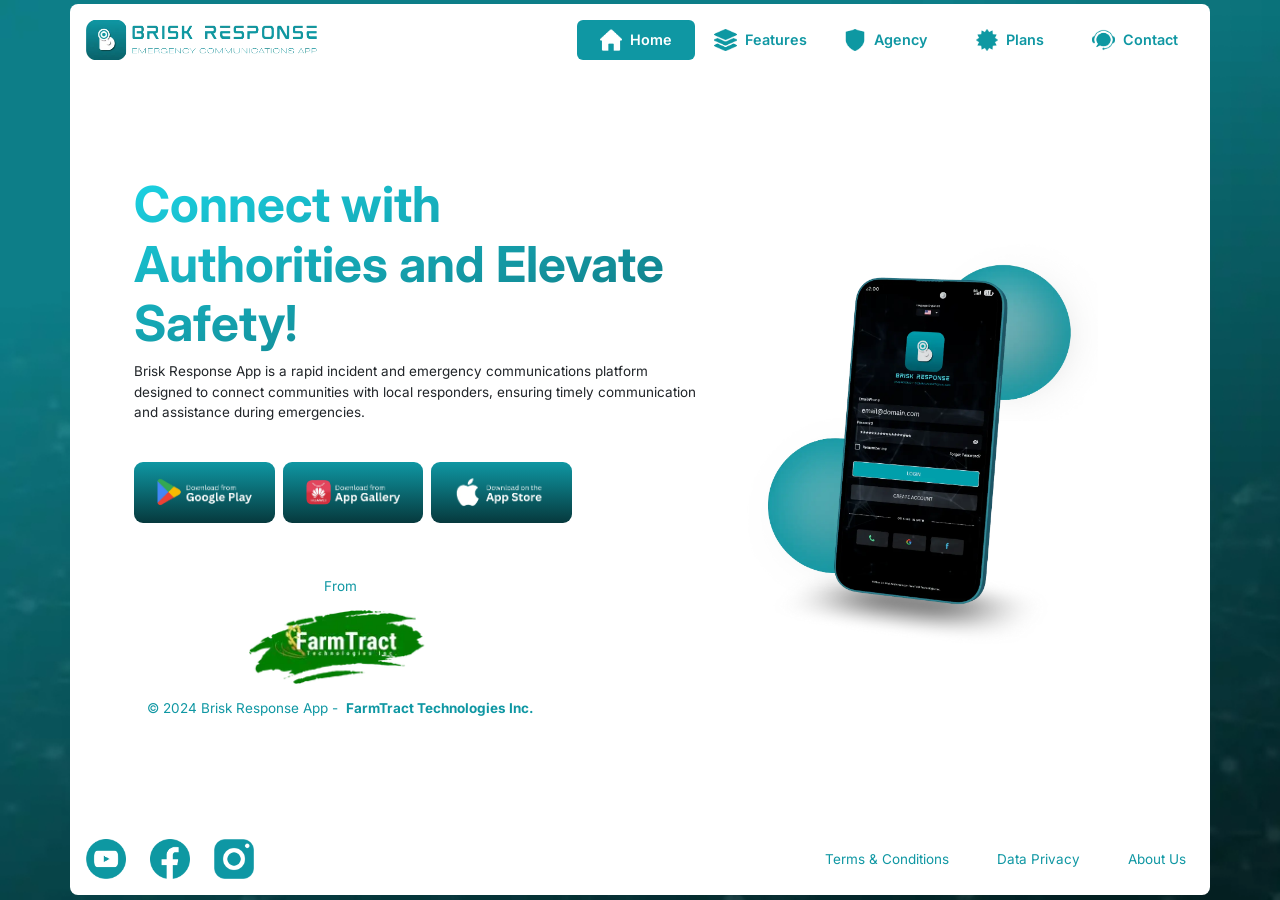
<file: index.html>
<!DOCTYPE html><html lang="en"><head><meta charSet="utf-8"/><meta name="viewport" content="width=device-width, initial-scale=1"/><link rel="preload" as="image" href="../assets/images/nav-button.webp"/><link rel="preload" as="image" href="../assets/images/brisk.webp"/><link rel="preload" as="image" href="../assets/images/home.webp"/><link rel="preload" as="image" href="../assets/images/features.webp"/><link rel="preload" as="image" href="../assets/images/agency.webp"/><link rel="preload" as="image" href="../assets/images/plans.webp"/><link rel="preload" as="image" href="../assets/images/contact.webp"/><link rel="preload" as="image" href="../assets/images/googleplay-icon.webp"/><link rel="preload" as="image" href="../assets/images/huawei-icon.webp"/><link rel="preload" as="image" href="../assets/images/apple-icon.webp"/><link rel="stylesheet" href="/_next/static/css/83f2ad3dc1093ece.css" data-precedence="next"/><link rel="stylesheet" href="/_next/static/css/10cf04b6acf7a3c1.css" data-precedence="next"/><link rel="preload" as="script" fetchPriority="low" href="/_next/static/chunks/webpack-4493d254dec3c931.js"/><script src="/_next/static/chunks/4bd1b696-06185b3e95429659.js" async=""></script><script src="/_next/static/chunks/517-454f27f2165255bc.js" async=""></script><script src="/_next/static/chunks/main-app-68beb76f428db4b3.js" async=""></script><script src="/_next/static/chunks/992-abdede4a24956673.js" async=""></script><script src="/_next/static/chunks/269-6ee8bd3cc32df3ba.js" async=""></script><script src="/_next/static/chunks/app/page-fc61c02ef8aa28be.js" async=""></script><link rel="preload" as="image" href="../assets/images/farmtract-logo.webp"/><link rel="preload" as="image" href="../assets/images/brisk-mobile.webp"/><link rel="preload" as="image" href="../assets/images/youtube-icon.webp"/><link rel="preload" as="image" href="../assets/images/facebook-icon.webp"/><link rel="preload" as="image" href="../assets/images/ig-icon.webp"/><link rel="preload" as="image" href="../assets/images/return.webp"/><link rel="preload" as="image" href="../assets/images/nav-logo.webp"/><link rel="apple-touch-icon" sizes="180x180" href="/apple-touch-icon.png"/><link rel="icon" type="image/png" sizes="32x32" href="/favicon-32x32.png"/><link rel="icon" type="image/png" sizes="16x16" href="/favicon-16x16.png"/><link rel="manifest" href="/site.webmanifest"/><title>Brisk Response | Emergency Communication App</title><meta name="description" content="Brisk Response App is a rapid incident reporting platform designed to connect communities with local responders, ensuring timely communication and assistance during emergencies."/><meta name="author" content="Brisk Response"/><meta name="keywords" content="Response, Incident, Report, Help, Brisk, Brisk Response, Brisk App, E-Responder, Responder, Agency, Agencies, Agencies Response, Agencies Responders, Police, Medical, Hospital, DTI, GOV, Barangay, Government, Traffic, Fire, Typhoon, Earthquake, First Responder, Crime, Scam, Public Disturbance, Cyber Security, Smuggling, Traffic, Traffic Incident, Abuse, Incidents, Harrasment, Communication, Emergency, Community, Communities, Emergency Services, Crisis Management, Disaster Response, Rapid Response, First Aid, Emergency Dispatch, Emergency Alert, 911 Services, Quick Response, Urgent Assistance, Rescue Operations, Emergency Medical, Fire Department, Police Department, Disaster Management, Crisis Communication, Emergency Preparedness, Incident Management, Public Safety, Emergency Notification, First Responder Training, Emergency Planning, Rapid Action, Emergency Response Plan, Responder Network, Community Safety, Local Emergency, Disaster Relief, Emergency Communication, Urban Search and Rescue, Incident Response, Emergency Assistance, Emergency Coordination, Life-saving, Emergency Evacuation, Critical Incident, Crisis Intervention, Safety Management, Disaster Recovery, Risk Management, Urgent Care, Emergency App, Crisis App, Quick Report, Safety Alert, Disaster Alert, Alert System, Incident Reporting, Safety Reporting, Community Alert, Incident Control, Emergency Command, Dispatch App, Public Alert, Communication App, Crisis Hotline, Medical Dispatch, Medical Emergency, Fire Emergency, Law Enforcement, Emergency Drill, Response Time, First Aid App, Crisis Monitoring, Risk Assessment, Safety Coordination, Public Assistance, Emergency Operations, Services Network, Disaster Services, Fire Rescue, Rescue Coordination, Management Plan, Emergency Action, Safety Response, Crisis System, Response Service, Rapid Emergency, First Response Teams, Safety Communications, Incident Analysis, Field Operations, Command System, Support System, Community Response, Response Team, Response Efficiency, Infrastructure Safety, Crisis Alert System, Urgent Incident, Rescue Mission, Incident Tracker, Communication Network, Emergency Logistics, Rapid Aid, Crisis Operations, Emergency Collaboration, Emergency Mobilization, Reporting App, Medical Response, Crisis Response, Emergency Monitoring, Disaster Surveillance, Incident Surveillance, Emergency Insights, Rapid Coordination, Crisis Efficiency, Emergency Optimization, Safety Solutions, Responder Tools, Incident Analytics, Emergency Intelligence, Security Response, Rapid Communication, Crisis Reporting, Emergency Workflow, Quick Dispatch, Emergency Resource Management, Incident Command, Critical Response, Rapid Incident Management, Safety Operations, Emergency Logistics Management, Crisis Response Team, Emergency Service Network, Rapid Dispatching, Incident Coordination System, Emergency Integration, Rapid Medical Response, Safety Oversight, Disaster Command Center, Emergency Readiness, Incident Surveillance System, Responder Efficiency, Crisis Response App, Emergency Data, Emergency Alert App, Safety App, Crisis Data, Emergency Collaboration Tool, Incident Action Plan, Rapid Dispatch Software, Emergency Field Operations, Public Emergency Response, Crisis Management System, Responder Analytics, Emergency Rapid Response, Safety Resource, Disaster Readiness, Crisis Preparedness, Mobile Emergency Response, Emergency Tracker, Crisis Coordination, Incident Analysis Tools, Disaster Response App, Emergency Management System, First Responder Network, Emergency Communication Platform, Rapid Response Software, Crisis Action, Emergency Support, Safety Integration, Disaster Preparedness App, Emergency Situation, Critical Incident Response, Crisis Coordination System, Emergency Support Team, Rapid Medical Dispatch, Public Safety Network, Crisis Resource, Emergency Digital Solutions, Disaster Assistance, Crisis Readiness, Emergency Operations Center, Disaster Management App, Rapid Response Teamwork, Crisis Alert App, Emergency Solutions, Quick Emergency Response, Critical Communication, Emergency Response Network, Safety Management System, Crisis Emergency Response, Rapid Emergency Solutions, Emergency Tech Platform, Incident Management Tools, Emergency Preparedness App, Crisis Planning Tools, Emergency Coordination Network, Disaster Communication, Crisis Efficiency Tools, Rapid Response Technology, Emergency Leadership, Emergency Disaster Tech, Safety Technology, Crisis Mobile App, Emergency Innovation, Incident Response Tech, Rapid Incident Tools, Emergency Crisis Network"/><meta name="robots" content="index, follow"/><meta property="og:title" content="Brisk Response | Emergency Communication App"/><meta property="og:description" content="Brisk Response App is a rapid incident reporting platform designed to connect communities with local responders, ensuring timely communication and assistance during emergencies."/><meta property="og:url" content="https://briskresponse.com"/><meta property="og:site_name" content="Brisk Response"/><meta property="og:locale" content="en_US"/><meta property="og:image" content="https://briskresponse.com/assets/images/features/features-banner.webp"/><meta property="og:type" content="website"/><meta name="twitter:card" content="summary_large_image"/><meta name="twitter:title" content="Brisk Response | Emergency Communication App"/><meta name="twitter:description" content="Brisk Response App is a rapid incident reporting platform designed to connect communities with local responders, ensuring timely communication and assistance during emergencies."/><meta name="twitter:image" content="https://briskresponse.com/assets/images/features/features-banner.webp"/><link rel="icon" href="/favicon.ico" type="image/x-icon" sizes="16x16"/><link rel="stylesheet" href="https://cdnjs.cloudflare.com/ajax/libs/animate.css/4.1.1/animate.min.css"/><script src="/_next/static/chunks/polyfills-42372ed130431b0a.js" noModule=""></script></head><body class="brisk-bg"><section class="d-flex flex-column align-items-center justify-content-start"><div class="mt-1 mb-1 desktop w-100"><section class="d-flex align-items-center w-100"><div class="container-lg bg-white rounded-top-3 d-flex align-items-center h-100 w-100 p-0"><nav class="navbar navbar-expand-lg d-flex align-items-center justify-content-between h-100 w-100 p-3"><button class="navbar-toggler bg-white" type="button" data-bs-toggle="collapse" data-bs-target="#navbarNav" aria-controls="navbarNav" aria-expanded="false" aria-label="Toggle navigation" style="border:none"><img src="../assets/images/nav-button.webp" alt=""/></button><div class="h-100"><a class="d-flex align-items-center gap-3 collapse navbar-collapse h-100" href="/"><img class="nav-brisk-logo" src="../assets/images/brisk.webp" alt=""/></a></div><div class="collapse navbar-collapse h-100 justify-content-end " style="gap:0.5vw"><a class="text-decoration-none fw-semibold rounded d-flex align-items-center gap-2 h-100 iconButton active text-white bg-maincolor" href="/"><img src="../assets/images/home.webp" alt="Home"/>Home</a><a class="text-decoration-none fw-semibold rounded d-flex align-items-center gap-2 h-100 main-color" href="/features"><img src="../assets/images/features.webp" alt="Features"/>Features</a><a class="text-decoration-none fw-semibold rounded d-flex align-items-center gap-2 h-100 main-color" href="/agency"><img src="../assets/images/agency.webp" alt="Agency"/>Agency</a><a class="text-decoration-none fw-semibold rounded d-flex align-items-center gap-2 h-100 main-color" href="/plans"><img src="../assets/images/plans.webp" alt="Plans"/>Plans</a><a class="text-decoration-none fw-semibold rounded d-flex align-items-center gap-2 h-100 main-color" href="/contact"><img src="../assets/images/contact.webp" alt="Contact"/>Contact</a></div></nav></div></section><section class="d-flex align-items-center w-100"><div class="container-lg bg-white d-flex align-items-center h-100"><div class="d-flex align-items-center justify-content-between w-100 h-100"><div class="d-flex flex-column justify-content-center gap-4 w-75 h-100"><div class="d-flex flex-column justify-content-center h-50 pt-5"><h1 class="main-color text-gradient fw-bold">Connect with Authorities and Elevate Safety!</h1><p>Brisk Response App is a rapid incident and emergency communications platform designed to connect communities with local responders, ensuring timely communication and assistance during emergencies.</p></div><div class="d-flex flex-column h-50"><div style="height:20%"><div class="h-100 d-flex flex-wrap gap-2"><a target="_blank" class="googleplay-icon-cont d-flex align-items-center justify-content-center h-100 hvr-grow" href="https://play.google.com/store/apps/details?id=com.briskresponse&amp;referrer=utm_source%3Dapps.facebook.com%26utm_campaign%3Dfb4a%26utm_content%3D%257B%2522app%2522%253A0%252C%2522t%2522%253A1740996846%252C%2522source%2522%253Anull%257D&amp;fbclid=IwZXh0bgNhZW0CMTAAAR2U5AVTEycOd9SyJz8gv0l3-chL36xv6UCRRjfjdM4yjYf9Fkt8vuvDuow_aem_hst4yv3gVnYO0y4FSm_rvg&amp;pli=1"><img src="../assets/images/googleplay-icon.webp" alt="Google Play"/></a><div class="huawei-icon-cont d-flex align-items-center justify-content-center h-100 hvr-grow"><img src="../assets/images/huawei-icon.webp" alt="Huawei Store"/></div><div class="apple-icon-cont d-flex align-items-center justify-content-center h-100 hvr-grow"><img class="" src="../assets/images/apple-icon.webp" alt="Apple Store"/></div></div></div><div class="d-flex align-items-center justify-content-center" style="height:80%"><div class="main-color d-flex flex-column justify-content-center align-items-center w-100 h-100"><div>From</div><img src="../assets/images/farmtract-logo.webp" alt="FarmTract Technologies" height="30%"/><div class="text-center">© 2024 Brisk Response App -  <strong>FarmTract Technologies Inc.</strong></div></div></div></div></div><div class="d-flex align-items-center justify-content-center h-100"><img src="../assets/images/brisk-mobile.webp" alt="Brisk Mobile App" class="brisk-img"/></div></div></div></section><section class="d-flex align-items-center w-100"><div class="container-lg bg-white rounded-bottom-3 d-flex align-items-center h-100 w-100 p-0"><div class="d-flex align-items-center justify-content-between w-100 h-100 p-3"><div class="d-flex align-items-center gap-4 h-100"><a target="_blank" class="d-flex align-items-center justify-content-center h-100 hvr-grow" href="https://www.youtube.com/"><img src="../assets/images/youtube-icon.webp" alt="YouTube" height="100%"/></a><a target="_blank" class="d-flex align-items-center justify-content-center h-100 hvr-grow" href="https://www.facebook.com/people/Brisk-Response/61567433637071/#"><img src="../assets/images/facebook-icon.webp" alt="Facebook" height="100%"/></a><a target="_blank" class="d-flex align-items-center justify-content-center h-100 hvr-grow" href="https://www.instagram.com/"><img src="../assets/images/ig-icon.webp" alt="Instagram" height="100%"/></a></div><div class="d-flex gap-5 h-100 p-2"><a class="d-flex align-items-center justify-content-center text-decoration-none main-color h-100 hvr-grow" href="/terms"><div>Terms &amp; Conditions</div></a><a class="d-flex align-items-center justify-content-center text-decoration-none main-color h-100 hvr-grow" href="/dataprivacy"><div>Data Privacy</div></a><a class="d-flex align-items-center justify-content-center text-decoration-none main-color h-100 hvr-grow" href="/about"><div>About Us</div></a></div></div></div></section></div><div class="mobile w-100 p-0"><section class="d-flex align-items-center w-100"><div class="container-lg d-flex align-items-center h-100 w-100 p-0"><nav class="navbar navbar-expand-lg d-flex align-items-center justify-content-between h-100 w-100 bg-white"><div class="d-flex gap-2 align-items-center w-100 h-100"><button class="navbar-toggler bg-white h-100 hvr-grow" type="button" data-bs-toggle="collapse" data-bs-target="#navbarNav" aria-controls="navbarNav" aria-expanded="false" aria-label="Toggle navigation" style="width:15vw;position:absolute"><img src="../assets/images/nav-button.webp" alt="" style="height:auto;width:4vw"/></button><a class="rounded d-flex align-items-center justify-content-center collapse navbar-collapse h-100 w-100 bg-white" href="/"><img src="../assets/images/brisk.webp" alt="" style="height:5.3vw"/></a></div><div class="collapse navbar-collapse sidebar position-absolute bg-white overflow-auto " style="top:0;left:0;height:100vh;width:100%;z-index:99999;box-shadow:2px 0px 5px rgba(0, 0, 0, 0.1)"><div class="d-flex flex-column justify-content-between w-100 h-100 gap-5 p-2"><div class="d-flex flex-column w-100 gap-4"><div class="d-flex justify-content-start"><button class="navbar-toggler bg-white p-3 border-0" type="button" data-bs-toggle="collapse" data-bs-target="#navbarNav" aria-controls="navbarNav" aria-expanded="false" aria-label="Toggle navigation"><img src="../assets/images/return.webp" class="returnbtn" alt="" style="width:5vw;height:5vw"/></button></div><div class="navbar-cont w-100 h-100 d-flex justify-content-center"><img src="../assets/images/nav-logo.webp" alt="" class="nav-logo"/></div><div class="d-flex flex-column gap-0 p-0 h-100"><a class="text-decoration-none fw-semibold rounded d-flex align-items-center gap-2 h-100 iconButton active text-white bg-maincolor" href="/"><img src="../assets/images/home.webp" alt="Home"/>Home</a><a class="text-decoration-none fw-semibold rounded d-flex align-items-center gap-2 h-100 main-color" href="/features"><img src="../assets/images/features.webp" alt="Features"/>Features</a><a class="text-decoration-none fw-semibold rounded d-flex align-items-center gap-2 h-100 main-color" href="/agency"><img src="../assets/images/agency.webp" alt="Agency"/>Agency</a><a class="text-decoration-none fw-semibold rounded d-flex align-items-center gap-2 h-100 main-color" href="/plans"><img src="../assets/images/plans.webp" alt="Plans"/>Plans</a><a class="text-decoration-none fw-semibold rounded d-flex align-items-center gap-2 h-100 main-color" href="/contact"><img src="../assets/images/contact.webp" alt="Contact"/>Contact</a></div></div><div class="d-flex flex-column gap-5 p-3"><div class="navbot d-flex flex-column gap-4"><a class="text-decoration-none main-color" href="/terms"><div>Terms &amp; Conditions</div></a><a class="text-decoration-none main-color" href="/dataprivacy"><div>Data Privacy</div></a><a class="text-decoration-none main-color" href="/about"><div>About Us</div></a></div><div class="navbottomsocials d-flex gap-2 align-items-center"><a class="youtube-icon hvr-grow" target="_blank" href="https://youtube.com"><img src="../assets/images/youtube-icon.webp" alt=""/></a><a class="faceboook-icon hvr-grow" target="_blank" href="https://facebook.com/people/Brisk-Response/61567433637071"><img src="../assets/images/facebook-icon.webp" alt=""/></a><a class="ig-icon hvr-grow" target="_blank" href="https://instagram.com"><img src="../assets/images/ig-icon.webp" alt=""/></a></div></div></div></div></nav></div></section><section class="w-100 "><div class="container-lg bg-white d-flex flex-column gap-5 align-items-center justify-content-center overflow-hidden" style="padding:0 5vw 5vw 5vw"><div><h1 class="main-color text-gradient fw-bold" style="font-size:7.7vw">Connect with Authorities and Elevate Safety!</h1><p style="font-size:3.5vw">Brisk Response App is a rapid incident and emergency communications platform designed to connect communities with local responders, ensuring timely communication and assistance during emergencies.</p></div><img alt="Brisk Mobile App" loading="lazy" width="500" height="500" decoding="async" data-nimg="1" class="animate__animated animate__fadeIn animate__delay-1s" style="color:transparent;height:100vw;width:auto" src="../assets/images/brisk-mobile.webp"/><div class="w-75 d-flex flex-wrap gap-2"><a target="_blank" class="d-flex align-items-center justify-content-center hvr-grow" style="border-radius:1vh;width:100%;height:15vw;background-image:linear-gradient(#0f97a3, #06393d)" href="https://play.google.com/store/apps/details?id=com.briskresponse&amp;referrer=utm_source%3Dapps.facebook.com%26utm_campaign%3Dfb4a%26utm_content%3D%257B%2522app%2522%253A0%252C%2522t%2522%253A1740996846%252C%2522source%2522%253Anull%257D&amp;fbclid=IwZXh0bgNhZW0CMTAAAR2U5AVTEycOd9SyJz8gv0l3-chL36xv6UCRRjfjdM4yjYf9Fkt8vuvDuow_aem_hst4yv3gVnYO0y4FSm_rvg&amp;pli=1"><img alt="Google Play" loading="lazy" width="500" height="500" decoding="async" data-nimg="1" style="color:transparent;object-fit:contain;height:150%" src="../assets/images/googleplay-icon.webp"/></a><div class="d-flex align-items-center justify-content-center hvr-grow" style="border-radius:1vh;width:100%;height:15vw;background-image:linear-gradient(#0f97a3, #06393d)"><img alt="Huawei Store" loading="lazy" width="500" height="500" decoding="async" data-nimg="1" style="color:transparent;object-fit:contain;height:150%" src="../assets/images/huawei-icon.webp"/></div><div class="d-flex align-items-center justify-content-center hvr-grow" style="border-radius:1vh;width:100%;height:15vw;background-image:linear-gradient(#0f97a3, #06393d)"><img alt="Apple Store" loading="lazy" width="500" height="500" decoding="async" data-nimg="1" style="color:transparent;object-fit:contain;height:150%" src="../assets/images/apple-icon.webp"/></div></div><div class="d-flex flex-column gap-3 text-center"><div class="main-color" style="font-size:4vw">From</div><img alt="FarmTract Technologies" loading="lazy" width="0" height="0" decoding="async" data-nimg="1" style="color:transparent;height:20vw;width:auto" src="../assets/images/farmtract-logo.webp"/></div><div class="text-center main-color w-100" style="font-size:2.5vw">© 2024 Brisk Response App -<strong> FarmTract Technologies Inc.</strong></div></div></section></div></section><script src="/_next/static/chunks/webpack-4493d254dec3c931.js" async=""></script><script>(self.__next_f=self.__next_f||[]).push([0])</script><script>self.__next_f.push([1,"1:\"$Sreact.fragment\"\n2:I[5244,[],\"\"]\n3:I[3866,[],\"\"]\n4:I[7033,[],\"ClientPageRoot\"]\n5:I[1123,[\"992\",\"static/chunks/992-abdede4a24956673.js\",\"269\",\"static/chunks/269-6ee8bd3cc32df3ba.js\",\"974\",\"static/chunks/app/page-fc61c02ef8aa28be.js\"],\"default\"]\n8:I[6213,[],\"OutletBoundary\"]\na:I[6213,[],\"MetadataBoundary\"]\nc:I[6213,[],\"ViewportBoundary\"]\ne:I[4835,[],\"\"]\n:HL[\"/_next/static/css/83f2ad3dc1093ece.css\",\"style\"]\n:HL[\"/_next/static/css/10cf04b6acf7a3c1.css\",\"style\"]\n"])</script><script>self.__next_f.push([1,"0:{\"P\":null,\"b\":\"2e2v91-FE5JXhOLf-Ivrq\",\"p\":\"\",\"c\":[\"\",\"\"],\"i\":false,\"f\":[[[\"\",{\"children\":[\"__PAGE__\",{}]},\"$undefined\",\"$undefined\",true],[\"\",[\"$\",\"$1\",\"c\",{\"children\":[[[\"$\",\"link\",\"0\",{\"rel\":\"stylesheet\",\"href\":\"/_next/static/css/83f2ad3dc1093ece.css\",\"precedence\":\"next\",\"crossOrigin\":\"$undefined\",\"nonce\":\"$undefined\"}],[\"$\",\"link\",\"1\",{\"rel\":\"stylesheet\",\"href\":\"/_next/static/css/10cf04b6acf7a3c1.css\",\"precedence\":\"next\",\"crossOrigin\":\"$undefined\",\"nonce\":\"$undefined\"}]],[\"$\",\"html\",null,{\"lang\":\"en\",\"children\":[[\"$\",\"head\",null,{\"children\":[[\"$\",\"link\",null,{\"rel\":\"stylesheet\",\"href\":\"https://cdnjs.cloudflare.com/ajax/libs/animate.css/4.1.1/animate.min.css\"}],[\"$\",\"link\",null,{\"rel\":\"apple-touch-icon\",\"sizes\":\"180x180\",\"href\":\"/apple-touch-icon.png\"}],[\"$\",\"link\",null,{\"rel\":\"icon\",\"type\":\"image/png\",\"sizes\":\"32x32\",\"href\":\"/favicon-32x32.png\"}],[\"$\",\"link\",null,{\"rel\":\"icon\",\"type\":\"image/png\",\"sizes\":\"16x16\",\"href\":\"/favicon-16x16.png\"}],[\"$\",\"link\",null,{\"rel\":\"manifest\",\"href\":\"/site.webmanifest\"}]]}],[\"$\",\"body\",null,{\"className\":\"brisk-bg\",\"children\":[\"$\",\"$L2\",null,{\"parallelRouterKey\":\"children\",\"segmentPath\":[\"children\"],\"error\":\"$undefined\",\"errorStyles\":\"$undefined\",\"errorScripts\":\"$undefined\",\"template\":[\"$\",\"$L3\",null,{}],\"templateStyles\":\"$undefined\",\"templateScripts\":\"$undefined\",\"notFound\":[[],[[\"$\",\"title\",null,{\"children\":\"404: This page could not be found.\"}],[\"$\",\"div\",null,{\"style\":{\"fontFamily\":\"system-ui,\\\"Segoe UI\\\",Roboto,Helvetica,Arial,sans-serif,\\\"Apple Color Emoji\\\",\\\"Segoe UI Emoji\\\"\",\"height\":\"100vh\",\"textAlign\":\"center\",\"display\":\"flex\",\"flexDirection\":\"column\",\"alignItems\":\"center\",\"justifyContent\":\"center\"},\"children\":[\"$\",\"div\",null,{\"children\":[[\"$\",\"style\",null,{\"dangerouslySetInnerHTML\":{\"__html\":\"body{color:#000;background:#fff;margin:0}.next-error-h1{border-right:1px solid rgba(0,0,0,.3)}@media (prefers-color-scheme:dark){body{color:#fff;background:#000}.next-error-h1{border-right:1px solid rgba(255,255,255,.3)}}\"}}],[\"$\",\"h1\",null,{\"className\":\"next-error-h1\",\"style\":{\"display\":\"inline-block\",\"margin\":\"0 20px 0 0\",\"padding\":\"0 23px 0 0\",\"fontSize\":24,\"fontWeight\":500,\"verticalAlign\":\"top\",\"lineHeight\":\"49px\"},\"children\":404}],[\"$\",\"div\",null,{\"style\":{\"display\":\"inline-block\"},\"children\":[\"$\",\"h2\",null,{\"style\":{\"fontSize\":14,\"fontWeight\":400,\"lineHeight\":\"49px\",\"margin\":0},\"children\":\"This page could not be found.\"}]}]]}]}]]],\"forbidden\":\"$undefined\",\"unauthorized\":\"$undefined\"}]}]]}]]}],{\"children\":[\"__PAGE__\",[\"$\",\"$1\",\"c\",{\"children\":[[\"$\",\"$L4\",null,{\"Component\":\"$5\",\"searchParams\":{},\"params\":{},\"promises\":[\"$@6\",\"$@7\"]}],null,[\"$\",\"$L8\",null,{\"children\":\"$L9\"}]]}],{},null,false]},null,false],[\"$\",\"$1\",\"h\",{\"children\":[null,[\"$\",\"$1\",\"QB_fE-ifoSrLVrAEWlB1P\",{\"children\":[[\"$\",\"$La\",null,{\"children\":\"$Lb\"}],[\"$\",\"$Lc\",null,{\"children\":\"$Ld\"}],null]}]]}],false]],\"m\":\"$undefined\",\"G\":[\"$e\",\"$undefined\"],\"s\":false,\"S\":true}\n"])</script><script>self.__next_f.push([1,"6:{}\n7:{}\n"])</script><script>self.__next_f.push([1,"d:[[\"$\",\"meta\",\"0\",{\"name\":\"viewport\",\"content\":\"width=device-width, initial-scale=1\"}]]\nf:T11d4,"])</script><script>self.__next_f.push([1,"Response, Incident, Report, Help, Brisk, Brisk Response, Brisk App, E-Responder, Responder, Agency, Agencies, Agencies Response, Agencies Responders, Police, Medical, Hospital, DTI, GOV, Barangay, Government, Traffic, Fire, Typhoon, Earthquake, First Responder, Crime, Scam, Public Disturbance, Cyber Security, Smuggling, Traffic, Traffic Incident, Abuse, Incidents, Harrasment, Communication, Emergency, Community, Communities, Emergency Services, Crisis Management, Disaster Response, Rapid Response, First Aid, Emergency Dispatch, Emergency Alert, 911 Services, Quick Response, Urgent Assistance, Rescue Operations, Emergency Medical, Fire Department, Police Department, Disaster Management, Crisis Communication, Emergency Preparedness, Incident Management, Public Safety, Emergency Notification, First Responder Training, Emergency Planning, Rapid Action, Emergency Response Plan, Responder Network, Community Safety, Local Emergency, Disaster Relief, Emergency Communication, Urban Search and Rescue, Incident Response, Emergency Assistance, Emergency Coordination, Life-saving, Emergency Evacuation, Critical Incident, Crisis Intervention, Safety Management, Disaster Recovery, Risk Management, Urgent Care, Emergency App, Crisis App, Quick Report, Safety Alert, Disaster Alert, Alert System, Incident Reporting, Safety Reporting, Community Alert, Incident Control, Emergency Command, Dispatch App, Public Alert, Communication App, Crisis Hotline, Medical Dispatch, Medical Emergency, Fire Emergency, Law Enforcement, Emergency Drill, Response Time, First Aid App, Crisis Monitoring, Risk Assessment, Safety Coordination, Public Assistance, Emergency Operations, Services Network, Disaster Services, Fire Rescue, Rescue Coordination, Management Plan, Emergency Action, Safety Response, Crisis System, Response Service, Rapid Emergency, First Response Teams, Safety Communications, Incident Analysis, Field Operations, Command System, Support System, Community Response, Response Team, Response Efficiency, Infrastructure Safety, Crisis Alert System, Urgent Incident, Rescue Mission, Incident Tracker, Communication Network, Emergency Logistics, Rapid Aid, Crisis Operations, Emergency Collaboration, Emergency Mobilization, Reporting App, Medical Response, Crisis Response, Emergency Monitoring, Disaster Surveillance, Incident Surveillance, Emergency Insights, Rapid Coordination, Crisis Efficiency, Emergency Optimization, Safety Solutions, Responder Tools, Incident Analytics, Emergency Intelligence, Security Response, Rapid Communication, Crisis Reporting, Emergency Workflow, Quick Dispatch, Emergency Resource Management, Incident Command, Critical Response, Rapid Incident Management, Safety Operations, Emergency Logistics Management, Crisis Response Team, Emergency Service Network, Rapid Dispatching, Incident Coordination System, Emergency Integration, Rapid Medical Response, Safety Oversight, Disaster Command Center, Emergency Readiness, Incident Surveillance System, Responder Efficiency, Crisis Response App, Emergency Data, Emergency Alert App, Safety App, Crisis Data, Emergency Collaboration Tool, Incident Action Plan, Rapid Dispatch Software, Emergency Field Operations, Public Emergency Response, Crisis Management System, Responder Analytics, Emergency Rapid Response, Safety Resource, Disaster Readiness, Crisis Preparedness, Mobile Emergency Response, Emergency Tracker, Crisis Coordination, Incident Analysis Tools, Disaster Response App, Emergency Management System, First Responder Network, Emergency Communication Platform, Rapid Response Software, Crisis Action, Emergency Support, Safety Integration, Disaster Preparedness App, Emergency Situation, Critical Incident Response, Crisis Coordination System, Emergency Support Team, Rapid Medical Dispatch, Public Safety Network, Crisis Resource, Emergency Digital Solutions, Disaster Assistance, Crisis Readiness, Emergency Operations Center, Disaster Management App, Rapid Response Teamwork, Crisis Alert App, Emergency Solutions, Quick Emergency Response, Critical Communication, Emergency Response Network, Safety Management System, Crisis Emergency Response, Rapid Emergency Solutions, Emergency Tech Platform, Incident Management Tools, Emergency Preparedness App, Crisis Planning Tools, Emergency Coordination Network, Disaster Communication, Crisis Efficiency Tools, Rapid Response Technology, Emergency Leadership, Emergency Disaster Tech, Safety Technology, Crisis Mobile App, Emergency Innovation, Incident Response Tech, Rapid Incident Tools, Emergency Crisis Network"])</script><script>self.__next_f.push([1,"b:[[\"$\",\"meta\",\"0\",{\"charSet\":\"utf-8\"}],[\"$\",\"title\",\"1\",{\"children\":\"Brisk Response | Emergency Communication App\"}],[\"$\",\"meta\",\"2\",{\"name\":\"description\",\"content\":\"Brisk Response App is a rapid incident reporting platform designed to connect communities with local responders, ensuring timely communication and assistance during emergencies.\"}],[\"$\",\"meta\",\"3\",{\"name\":\"author\",\"content\":\"Brisk Response\"}],[\"$\",\"meta\",\"4\",{\"name\":\"keywords\",\"content\":\"$f\"}],[\"$\",\"meta\",\"5\",{\"name\":\"robots\",\"content\":\"index, follow\"}],[\"$\",\"meta\",\"6\",{\"property\":\"og:title\",\"content\":\"Brisk Response | Emergency Communication App\"}],[\"$\",\"meta\",\"7\",{\"property\":\"og:description\",\"content\":\"Brisk Response App is a rapid incident reporting platform designed to connect communities with local responders, ensuring timely communication and assistance during emergencies.\"}],[\"$\",\"meta\",\"8\",{\"property\":\"og:url\",\"content\":\"https://briskresponse.com\"}],[\"$\",\"meta\",\"9\",{\"property\":\"og:site_name\",\"content\":\"Brisk Response\"}],[\"$\",\"meta\",\"10\",{\"property\":\"og:locale\",\"content\":\"en_US\"}],[\"$\",\"meta\",\"11\",{\"property\":\"og:image\",\"content\":\"https://briskresponse.com/assets/images/features/features-banner.webp\"}],[\"$\",\"meta\",\"12\",{\"property\":\"og:type\",\"content\":\"website\"}],[\"$\",\"meta\",\"13\",{\"name\":\"twitter:card\",\"content\":\"summary_large_image\"}],[\"$\",\"meta\",\"14\",{\"name\":\"twitter:title\",\"content\":\"Brisk Response | Emergency Communication App\"}],[\"$\",\"meta\",\"15\",{\"name\":\"twitter:description\",\"content\":\"Brisk Response App is a rapid incident reporting platform designed to connect communities with local responders, ensuring timely communication and assistance during emergencies.\"}],[\"$\",\"meta\",\"16\",{\"name\":\"twitter:image\",\"content\":\"https://briskresponse.com/assets/images/features/features-banner.webp\"}],[\"$\",\"link\",\"17\",{\"rel\":\"icon\",\"href\":\"/favicon.ico\",\"type\":\"image/x-icon\",\"sizes\":\"16x16\"}]]\n"])</script><script>self.__next_f.push([1,"9:null\n"])</script></body></html>
</file>
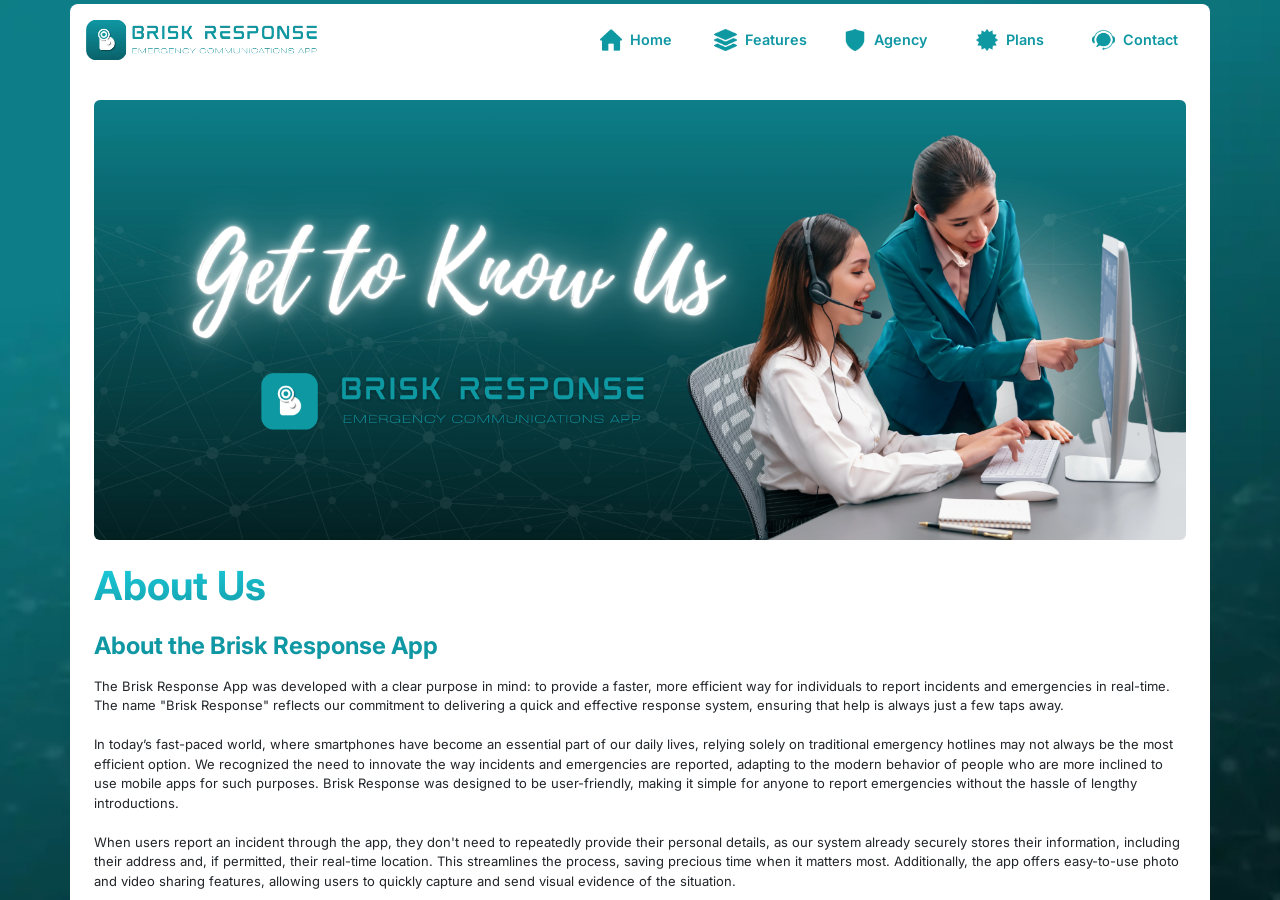
<file: about.html>
<!DOCTYPE html><html lang="en"><head><meta charSet="utf-8"/><meta name="viewport" content="width=device-width, initial-scale=1"/><link rel="preload" as="image" href="../assets/images/nav-button.webp"/><link rel="preload" as="image" href="../assets/images/brisk.webp"/><link rel="preload" as="image" href="../assets/images/home.webp"/><link rel="preload" as="image" href="../assets/images/features.webp"/><link rel="preload" as="image" href="../assets/images/agency.webp"/><link rel="preload" as="image" href="../assets/images/plans.webp"/><link rel="preload" as="image" href="../assets/images/contact.webp"/><link rel="preload" as="image" href="../assets/images/return.webp"/><link rel="preload" as="image" href="../assets/images/nav-logo.webp"/><link rel="preload" as="image" href="../assets/images/youtube-icon.webp"/><link rel="stylesheet" href="/_next/static/css/83f2ad3dc1093ece.css" data-precedence="next"/><link rel="stylesheet" href="/_next/static/css/10cf04b6acf7a3c1.css" data-precedence="next"/><link rel="preload" as="script" fetchPriority="low" href="/_next/static/chunks/webpack-4493d254dec3c931.js"/><script src="/_next/static/chunks/4bd1b696-06185b3e95429659.js" async=""></script><script src="/_next/static/chunks/517-454f27f2165255bc.js" async=""></script><script src="/_next/static/chunks/main-app-68beb76f428db4b3.js" async=""></script><script src="/_next/static/chunks/992-abdede4a24956673.js" async=""></script><script src="/_next/static/chunks/app/about/page-cbf3c487d812a9e9.js" async=""></script><link rel="preload" as="image" href="../assets/images/facebook-icon.webp"/><link rel="preload" as="image" href="../assets/images/ig-icon.webp"/><link rel="apple-touch-icon" sizes="180x180" href="/apple-touch-icon.png"/><link rel="icon" type="image/png" sizes="32x32" href="/favicon-32x32.png"/><link rel="icon" type="image/png" sizes="16x16" href="/favicon-16x16.png"/><link rel="manifest" href="/site.webmanifest"/><title>About Us | Brisk Response</title><meta name="description" content="Brisk Response App is a rapid incident reporting platform designed to connect communities with local responders, ensuring timely communication and assistance during emergencies."/><meta name="author" content="Brisk Response"/><meta name="keywords" content="Response, Incident, Report, Help, Brisk, Brisk Response, Brisk App, E-Responder, Responder, Agency, Agencies, Agencies Response, Agencies Responders, Police, Medical, Hospital, DTI, GOV, Barangay, Government, Traffic, Fire, Typhoon, Earthquake, First Responder, Crime, Scam, Public Disturbance, Cyber Security, Smuggling, Traffic, Traffic Incident, Abuse, Incidents, Harrasment, Communication, Emergency, Community, Communities, Emergency Services, Crisis Management, Disaster Response, Rapid Response, First Aid, Emergency Dispatch, Emergency Alert, 911 Services, Quick Response, Urgent Assistance, Rescue Operations, Emergency Medical, Fire Department, Police Department, Disaster Management, Crisis Communication, Emergency Preparedness, Incident Management, Public Safety, Emergency Notification, First Responder Training, Emergency Planning, Rapid Action, Emergency Response Plan, Responder Network, Community Safety, Local Emergency, Disaster Relief, Emergency Communication, Urban Search and Rescue, Incident Response, Emergency Assistance, Emergency Coordination, Life-saving, Emergency Evacuation, Critical Incident, Crisis Intervention, Safety Management, Disaster Recovery, Risk Management, Urgent Care, Emergency App, Crisis App, Quick Report, Safety Alert, Disaster Alert, Alert System, Incident Reporting, Safety Reporting, Community Alert, Incident Control, Emergency Command, Dispatch App, Public Alert, Communication App, Crisis Hotline, Medical Dispatch, Medical Emergency, Fire Emergency, Law Enforcement, Emergency Drill, Response Time, First Aid App, Crisis Monitoring, Risk Assessment, Safety Coordination, Public Assistance, Emergency Operations, Services Network, Disaster Services, Fire Rescue, Rescue Coordination, Management Plan, Emergency Action, Safety Response, Crisis System, Response Service, Rapid Emergency, First Response Teams, Safety Communications, Incident Analysis, Field Operations, Command System, Support System, Community Response, Response Team, Response Efficiency, Infrastructure Safety, Crisis Alert System, Urgent Incident, Rescue Mission, Incident Tracker, Communication Network, Emergency Logistics, Rapid Aid, Crisis Operations, Emergency Collaboration, Emergency Mobilization, Reporting App, Medical Response, Crisis Response, Emergency Monitoring, Disaster Surveillance, Incident Surveillance, Emergency Insights, Rapid Coordination, Crisis Efficiency, Emergency Optimization, Safety Solutions, Responder Tools, Incident Analytics, Emergency Intelligence, Security Response, Rapid Communication, Crisis Reporting, Emergency Workflow, Quick Dispatch, Emergency Resource Management, Incident Command, Critical Response, Rapid Incident Management, Safety Operations, Emergency Logistics Management, Crisis Response Team, Emergency Service Network, Rapid Dispatching, Incident Coordination System, Emergency Integration, Rapid Medical Response, Safety Oversight, Disaster Command Center, Emergency Readiness, Incident Surveillance System, Responder Efficiency, Crisis Response App, Emergency Data, Emergency Alert App, Safety App, Crisis Data, Emergency Collaboration Tool, Incident Action Plan, Rapid Dispatch Software, Emergency Field Operations, Public Emergency Response, Crisis Management System, Responder Analytics, Emergency Rapid Response, Safety Resource, Disaster Readiness, Crisis Preparedness, Mobile Emergency Response, Emergency Tracker, Crisis Coordination, Incident Analysis Tools, Disaster Response App, Emergency Management System, First Responder Network, Emergency Communication Platform, Rapid Response Software, Crisis Action, Emergency Support, Safety Integration, Disaster Preparedness App, Emergency Situation, Critical Incident Response, Crisis Coordination System, Emergency Support Team, Rapid Medical Dispatch, Public Safety Network, Crisis Resource, Emergency Digital Solutions, Disaster Assistance, Crisis Readiness, Emergency Operations Center, Disaster Management App, Rapid Response Teamwork, Crisis Alert App, Emergency Solutions, Quick Emergency Response, Critical Communication, Emergency Response Network, Safety Management System, Crisis Emergency Response, Rapid Emergency Solutions, Emergency Tech Platform, Incident Management Tools, Emergency Preparedness App, Crisis Planning Tools, Emergency Coordination Network, Disaster Communication, Crisis Efficiency Tools, Rapid Response Technology, Emergency Leadership, Emergency Disaster Tech, Safety Technology, Crisis Mobile App, Emergency Innovation, Incident Response Tech, Rapid Incident Tools, Emergency Crisis Network"/><meta name="robots" content="index, follow"/><meta property="og:title" content="Brisk Response | Emergency Communication App"/><meta property="og:description" content="Brisk Response App is a rapid incident reporting platform designed to connect communities with local responders, ensuring timely communication and assistance during emergencies."/><meta property="og:url" content="https://briskresponse.com"/><meta property="og:site_name" content="Brisk Response"/><meta property="og:locale" content="en_US"/><meta property="og:image" content="https://briskresponse.com/assets/images/features/features-banner.webp"/><meta property="og:type" content="website"/><meta name="twitter:card" content="summary_large_image"/><meta name="twitter:title" content="Brisk Response | Emergency Communication App"/><meta name="twitter:description" content="Brisk Response App is a rapid incident reporting platform designed to connect communities with local responders, ensuring timely communication and assistance during emergencies."/><meta name="twitter:image" content="https://briskresponse.com/assets/images/features/features-banner.webp"/><link rel="icon" href="/favicon.ico" type="image/x-icon" sizes="16x16"/><link rel="stylesheet" href="https://cdnjs.cloudflare.com/ajax/libs/animate.css/4.1.1/animate.min.css"/><script src="/_next/static/chunks/polyfills-42372ed130431b0a.js" noModule=""></script></head><body class="brisk-bg"><section class="h-100 overflow-auto"><div class="mt-1 desktop w-100"><section class="d-flex align-items-center w-100"><div class="container-lg bg-white rounded-top-3 d-flex align-items-center h-100 w-100 p-0"><nav class="navbar navbar-expand-lg d-flex align-items-center justify-content-between h-100 w-100 p-3"><button class="navbar-toggler bg-white" type="button" data-bs-toggle="collapse" data-bs-target="#navbarNav" aria-controls="navbarNav" aria-expanded="false" aria-label="Toggle navigation" style="border:none"><img src="../assets/images/nav-button.webp" alt=""/></button><div class="h-100"><a class="d-flex align-items-center gap-3 collapse navbar-collapse h-100" href="/"><img class="nav-brisk-logo" src="../assets/images/brisk.webp" alt=""/></a></div><div class="collapse navbar-collapse h-100 justify-content-end " style="gap:0.5vw"><a class="text-decoration-none fw-semibold rounded d-flex align-items-center gap-2 h-100 main-color" href="/"><img src="../assets/images/home.webp" alt="Home"/>Home</a><a class="text-decoration-none fw-semibold rounded d-flex align-items-center gap-2 h-100 main-color" href="/features"><img src="../assets/images/features.webp" alt="Features"/>Features</a><a class="text-decoration-none fw-semibold rounded d-flex align-items-center gap-2 h-100 main-color" href="/agency"><img src="../assets/images/agency.webp" alt="Agency"/>Agency</a><a class="text-decoration-none fw-semibold rounded d-flex align-items-center gap-2 h-100 main-color" href="/plans"><img src="../assets/images/plans.webp" alt="Plans"/>Plans</a><a class="text-decoration-none fw-semibold rounded d-flex align-items-center gap-2 h-100 main-color" href="/contact"><img src="../assets/images/contact.webp" alt="Contact"/>Contact</a></div></nav></div></section><section class="d-flex align-items-center w-100 h-100"><div class="container-lg bg-white d-flex flex-column gap-3 h-100 p-4"><img alt="" loading="lazy" width="0" height="0" decoding="async" data-nimg="1" class="rounded animate__animated animate__fadeIn" style="color:transparent;width:100%;height:auto" src="../assets/images/about/about-banner.webp"/><div class="feature-h1 main-color text-gradient fw-bold">About Us</div><div class="d-flex flex-column gap-4"><div class="d-flex flex-column gap-2"><h4 class="main-color fw-bold">About the Brisk Response App</h4><div class="feature-p">The Brisk Response App was developed with a clear purpose in mind: to provide a faster, more efficient way for individuals to report incidents and emergencies in real-time. The name &quot;Brisk Response&quot; reflects our commitment to delivering a quick and effective response system, ensuring that help is always just a few taps away.<br/><br/>In today’s fast-paced world, where smartphones have become an essential part of our daily lives, relying solely on traditional emergency hotlines may not always be the most efficient option. We recognized the need to innovate the way incidents and emergencies are reported, adapting to the modern behavior of people who are more inclined to use mobile apps for such purposes. Brisk Response was designed to be user-friendly, making it simple for anyone to report emergencies without the hassle of lengthy introductions.<br/><br/>When users report an incident through the app, they don&#x27;t need to repeatedly provide their personal details, as our system already securely stores their information, including their address and, if permitted, their real-time location. This streamlines the process, saving precious time when it matters most. Additionally, the app offers easy-to-use photo and video sharing features, allowing users to quickly capture and send visual evidence of the situation.<br/><br/>Brisk Response also empowers users to notify up to three primary responders simultaneously, whether it’s the barangay, police, fire department, or other emergency services. This multi-agency alert system ensures that the right responders are informed and can act swiftly to address the situation.</div></div><div class="d-flex flex-column gap-2"><h4 class="main-color fw-bold">People Behind the Brisk Response App</h4><div class="feature-p">The Brisk Response App is the brainchild of the talented team -- FarmTract Technologies Inc. As one of the leading software publishing company in the country, FarmTract Technologies Inc. is not only dedicated to advancing technology in mobile apps but also in creating solutions that address real-world problems.<br/><br/>Our team is passionate about leveraging technology to improve lives, and the Brisk Response App is a testament to that mission. By combining our expertise in software development with a deep understanding of community needs, we have created an app that bridges the gap between people and the help they need during emergencies.<br/><br/>FarmTract Technologies Inc. is proud to be the force behind Brisk Response, and we are committed to continuously enhancing the app to meet the evolving needs of our users. We believe that by harnessing the power of technology, we can make our communities safer and more resilient, one swift response at a time.</div></div><div class="d-flex flex-column gap-2"><h4 class="main-color fw-bold">A Heartfelt Appreciation to Our Users and Future Users</h4><div class="feature-p">To all our valued users and those who will join us in the future, we want to express our deepest gratitude for choosing the Brisk Response App as your trusted platform for incident and emergency reporting. Your trust in us fuels our commitment to providing a service that truly makes a difference in the lives of individuals and communities.<br/><br/>We appreciate your active participation, feedback, and support, which help us continually improve and adapt the app to better serve your needs. Your decision to use Brisk Response ensures that help is just a few taps away, making our neighborhoods safer and more connected.<br/><br/>To our future users, we look forward to welcoming you into our growing community. Your safety and peace of mind are our top priorities, and we are excited to provide you with a quick, reliable, and user-friendly way to report incidents and emergencies.<br/><br/>Thank you for being a part of this journey with us. Together, we are building a safer, more responsive world.<br/><br/>With sincere appreciation,<br/><br/><i class="main-color">The Brisk Response App Team</i></div></div><div class="d-flex flex-column gap-2"><h4 class="main-color fw-bold">Efforts to Reach Government Offices and Present the Brisk Response App</h4><div class="feature-p">At Brisk Response, we are actively reaching out to government offices across the country, demonstrating the capabilities of our app and how it can serve as a vital tool for community safety and engagement. Our dedicated team is working tirelessly to present live demos of the Brisk Response App to local government units (LGUs) and other key agencies, hshowcasing how this innovative platform can enhance their ability to serve and protect their communities.<br/><br/>One of the key highlights of our app is its accessibility. While Barangay Access requires a subscription, all other agencies, including police, fire departments, emergency medical responders, and consumer protection agencies, can use the app completely free of charge. This allows these agencies to leverage the app’s features without incurring any costs, making it easier for them to integrate this powerful tool into their operations.<br/><br/>We deeply appreciate the efforts of those who have already become part of our app and system. Your commitment to embracing new technology not only enhances your agency’s capabilities but also contributes to the safety and well-being of the communities you serve.</div></div><div class="d-flex flex-column gap-2"><h4 class="main-color fw-bold">Brisk News Feature</h4><div class="feature-p">Through the Brisk Response App, agencies can also take on a more proactive role in keeping their constituents informed. For instance, they can provide critical news updates, such as alerts about crimes or wanted persons in the area. This ensures that citizens are aware and can take necessary precautions to protect themselves and their families.</div></div><div class="d-flex flex-column gap-2"><h4 class="main-color fw-bold">Emergency Alerts Feature</h4><div class="feature-p">Moreover, in the event of an emergency, such as an approaching calamity, agencies can use the app to send out immediate alerts to the community. This feature is crucial for timely evacuations and ensuring that everyone is prepared for potential threats, ultimately saving lives.<br/><br/>We are excited about the possibilities that the Brisk Response App offers and look forward to continuing our efforts to bring more government offices on board. Together, we can build safer, more connected communities where timely information and swift action make all the difference.</div></div><div class="d-flex flex-column gap-2"><h4 class="main-color fw-bold">Appreciation Note to Government Offices, Officers, and Leaders</h4><div class="feature-p">We FarmTract Technologies Inc. and the Brisk Response App team extend our deepest gratitude to the government offices, officers, and leaders who have placed their trust in us to serve as a vital bridge between you and the community. Your decision to partner with us in innovating incident and emergency reporting speaks volumes about your commitment to public safety and responsiveness.<br/><br/>Your support and collaboration enable us to create a more connected and informed society, where citizens can quickly and efficiently report incidents and emergencies, ensuring that the right assistance reaches them in the shortest possible time. We are honored to be a part of this mission alongside you, and we are dedicated to continuing our efforts to enhance this service for the benefit of all.<br/><br/>Thank you for believing in our vision and for working with us to bring it to life. Together, we are making a difference, ensuring that our communities are safer, more informed, and better served.<br/><br/>With sincere appreciation,<br/><br/><i class="main-color">FarmTract Technologies Inc. &amp; The Brisk Response App Team</i></div></div></div></div></section><section class="d-flex align-items-center w-100"><div class="container-lg bg-white rounded-bottom-3 d-flex align-items-center h-100 w-100 p-0"><div class="d-flex align-items-center justify-content-between w-100 h-100 p-3"><div class="d-flex align-items-center gap-4 h-100"><a target="_blank" class="d-flex align-items-center justify-content-center h-100 hvr-grow" href="https://www.youtube.com/"><img alt="YouTube" loading="lazy" width="0" height="0" decoding="async" data-nimg="1" style="color:transparent;height:100%;width:auto" src="../assets/images/youtube-icon.webp"/></a><a target="_blank" class="d-flex align-items-center justify-content-center h-100 hvr-grow" href="https://www.facebook.com/people/Brisk-Response/61567433637071/#"><img alt="Facebook" loading="lazy" width="0" height="0" decoding="async" data-nimg="1" style="color:transparent;height:100%;width:auto" src="../assets/images/facebook-icon.webp"/></a><a target="_blank" class="d-flex align-items-center justify-content-center h-100 hvr-grow" href="https://www.instagram.com/"><img alt="Instagram" loading="lazy" width="0" height="0" decoding="async" data-nimg="1" style="color:transparent;height:100%;width:auto" src="../assets/images/ig-icon.webp"/></a></div><div class="d-flex gap-5 h-100 p-2"><a class="d-flex align-items-center justify-content-center text-decoration-none main-color h-100" href="/terms"><div>Terms &amp; Conditions</div></a><a class="d-flex align-items-center justify-content-center text-decoration-none main-color h-100" href="/dataprivacy"><div>Data Privacy</div></a><a class="d-flex align-items-center justify-content-center text-decoration-none main-color h-100" href="/about"><div>About Us</div></a></div></div></div></section></div><div class="mobile w-100 p-0 bg-white"><section class="d-flex align-items-center w-100"><div class="container-lg d-flex align-items-center h-100 w-100 p-0"><nav class="navbar navbar-expand-lg d-flex align-items-center justify-content-between h-100 w-100 bg-white"><div class="d-flex gap-2 align-items-center w-100 h-100"><button class="navbar-toggler bg-white h-100 hvr-grow" type="button" data-bs-toggle="collapse" data-bs-target="#navbarNav" aria-controls="navbarNav" aria-expanded="false" aria-label="Toggle navigation" style="width:15vw;position:absolute"><img src="../assets/images/nav-button.webp" alt="" style="height:auto;width:4vw"/></button><a class="rounded d-flex align-items-center justify-content-center collapse navbar-collapse h-100 w-100 bg-white" href="/"><img src="../assets/images/brisk.webp" alt="" style="height:5.3vw"/></a></div><div class="collapse navbar-collapse sidebar position-absolute bg-white overflow-auto " style="top:0;left:0;height:100vh;width:100%;z-index:99999;box-shadow:2px 0px 5px rgba(0, 0, 0, 0.1)"><div class="d-flex flex-column justify-content-between w-100 h-100 gap-5 p-2"><div class="d-flex flex-column w-100 gap-4"><div class="d-flex justify-content-start"><button class="navbar-toggler bg-white p-3 border-0" type="button" data-bs-toggle="collapse" data-bs-target="#navbarNav" aria-controls="navbarNav" aria-expanded="false" aria-label="Toggle navigation"><img src="../assets/images/return.webp" class="returnbtn" alt="" style="width:5vw;height:5vw"/></button></div><div class="navbar-cont w-100 h-100 d-flex justify-content-center"><img src="../assets/images/nav-logo.webp" alt="" class="nav-logo"/></div><div class="d-flex flex-column gap-0 p-0 h-100"><a class="text-decoration-none fw-semibold rounded d-flex align-items-center gap-2 h-100 main-color" href="/"><img src="../assets/images/home.webp" alt="Home"/>Home</a><a class="text-decoration-none fw-semibold rounded d-flex align-items-center gap-2 h-100 main-color" href="/features"><img src="../assets/images/features.webp" alt="Features"/>Features</a><a class="text-decoration-none fw-semibold rounded d-flex align-items-center gap-2 h-100 main-color" href="/agency"><img src="../assets/images/agency.webp" alt="Agency"/>Agency</a><a class="text-decoration-none fw-semibold rounded d-flex align-items-center gap-2 h-100 main-color" href="/plans"><img src="../assets/images/plans.webp" alt="Plans"/>Plans</a><a class="text-decoration-none fw-semibold rounded d-flex align-items-center gap-2 h-100 main-color" href="/contact"><img src="../assets/images/contact.webp" alt="Contact"/>Contact</a></div></div><div class="d-flex flex-column gap-5 p-3"><div class="navbot d-flex flex-column gap-4"><a class="text-decoration-none main-color" href="/terms"><div>Terms &amp; Conditions</div></a><a class="text-decoration-none main-color" href="/dataprivacy"><div>Data Privacy</div></a><a class="text-decoration-none main-color" href="/about"><div>About Us</div></a></div><div class="navbottomsocials d-flex gap-2 align-items-center"><a class="youtube-icon hvr-grow" target="_blank" href="https://youtube.com"><img src="../assets/images/youtube-icon.webp" alt=""/></a><a class="faceboook-icon hvr-grow" target="_blank" href="https://facebook.com/people/Brisk-Response/61567433637071"><img src="../assets/images/facebook-icon.webp" alt=""/></a><a class="ig-icon hvr-grow" target="_blank" href="https://instagram.com"><img src="../assets/images/ig-icon.webp" alt=""/></a></div></div></div></div></nav></div></section><section class="w-100 "><div class="container-lg bg-white d-flex flex-column" style="padding:2vw;gap:2vw"><img alt="Banner" loading="lazy" width="0" height="0" decoding="async" data-nimg="1" class="rounded" style="color:transparent;width:100%;height:auto" src="../assets/images/about/about-banner.webp"/><div class="fs-6vw main-color text-gradient fw-bold">About Us</div><div class="d-flex flex-column" style="gap:2.5vw"><div class="d-flex flex-column" style="gap:1vw"><div class="fs-2vw main-color text-gradient fw-bold">About the Brisk Response App</div><div class="fs-1vw">The Brisk Response App was developed with a clear purpose in mind: to provide a faster, more efficient way for individuals to report incidents and emergencies in real-time. The name &quot;Brisk Response&quot; reflects our commitment to delivering a quick and effective response system, ensuring that help is always just a few taps away.<br/><br/>In today’s fast-paced world, where smartphones have become an essential part of our daily lives, relying solely on traditional emergency hotlines may not always be the most efficient option. We recognized the need to innovate the way incidents and emergencies are reported, adapting to the modern behavior of people who are more inclined to use mobile apps for such purposes. Brisk Response was designed to be user-friendly, making it simple for anyone to report emergencies without the hassle of lengthy introductions.<br/><br/>When users report an incident through the app, they don&#x27;t need to repeatedly provide their personal details, as our system already securely stores their information, including their address and, if permitted, their real-time location. This streamlines the process, saving precious time when it matters most. Additionally, the app offers easy-to-use photo and video sharing features, allowing users to quickly capture and send visual evidence of the situation.<br/><br/>Brisk Response also empowers users to notify up to three primary responders simultaneously, whether it’s the barangay, police, fire department, or other emergency services. This multi-agency alert system ensures that the right responders are informed and can act swiftly to address the situation.</div></div><div class="d-flex flex-column" style="gap:1vw"><div class="fs-2vw main-color text-gradient fw-bold">People Behind the Brisk Response App</div><div class="fs-1vw">The Brisk Response App is the brainchild of the talented team -- FarmTract Technologies Inc. As one of the leading software publishing company in the country, FarmTract Technologies Inc. is not only dedicated to advancing technology in mobile apps but also in creating solutions that address real-world problems.<br/><br/>Our team is passionate about leveraging technology to improve lives, and the Brisk Response App is a testament to that mission. By combining our expertise in software development with a deep understanding of community needs, we have created an app that bridges the gap between people and the help they need during emergencies.<br/><br/>FarmTract Technologies Inc. is proud to be the force behind Brisk Response, and we are committed to continuously enhancing the app to meet the evolving needs of our users. We believe that by harnessing the power of technology, we can make our communities safer and more resilient, one swift response at a time.</div></div><div class="d-flex flex-column" style="gap:1vw"><div class="fs-2vw main-color text-gradient fw-bold">A Heartfelt Appreciation to Our Users and Future Users</div><div class="fs-1vw">To all our valued users and those who will join us in the future, we want to express our deepest gratitude for choosing the Brisk Response App as your trusted platform for incident and emergency reporting. Your trust in us fuels our commitment to providing a service that truly makes a difference in the lives of individuals and communities.<br/><br/>We appreciate your active participation, feedback, and support, which help us continually improve and adapt the app to better serve your needs. Your decision to use Brisk Response ensures that help is just a few taps away, making our neighborhoods safer and more connected.<br/><br/>To our future users, we look forward to welcoming you into our growing community. Your safety and peace of mind are our top priorities, and we are excited to provide you with a quick, reliable, and user-friendly way to report incidents and emergencies.<br/><br/>Thank you for being a part of this journey with us. Together, we are building a safer, more responsive world.<br/><br/>With sincere appreciation,<br/><br/><i class="main-color">The Brisk Response App Team</i></div></div><div class="d-flex flex-column" style="gap:1vw"><div class="fs-2vw main-color text-gradient fw-bold">Efforts to Reach Government Offices and Present the Brisk Response App</div><div class="fs-1vw">At Brisk Response, we are actively reaching out to government offices across the country, demonstrating the capabilities of our app and how it can serve as a vital tool for community safety and engagement. Our dedicated team is working tirelessly to present live demos of the Brisk Response App to local government units (LGUs) and other key agencies, hshowcasing how this innovative platform can enhance their ability to serve and protect their communities.<br/><br/>One of the key highlights of our app is its accessibility. While Barangay Access requires a subscription, all other agencies, including police, fire departments, emergency medical responders, and consumer protection agencies, can use the app completely free of charge. This allows these agencies to leverage the app’s features without incurring any costs, making it easier for them to integrate this powerful tool into their operations.<br/><br/>We deeply appreciate the efforts of those who have already become part of our app and system. Your commitment to embracing new technology not only enhances your agency’s capabilities but also contributes to the safety and well-being of the communities you serve.</div></div><div class="d-flex flex-column" style="gap:1vw"><div class="fs-2vw main-color text-gradient fw-bold">Brisk News Feature</div><div class="fs-1vw">Through the Brisk Response App, agencies can also take on a more proactive role in keeping their constituents informed. For instance, they can provide critical news updates, such as alerts about crimes or wanted persons in the area. This ensures that citizens are aware and can take necessary precautions to protect themselves and their families.</div></div><div class="d-flex flex-column" style="gap:1vw"><div class="fs-2vw main-color text-gradient fw-bold">Emergency Alerts Feature</div><div class="fs-1vw">Moreover, in the event of an emergency, such as an approaching calamity, agencies can use the app to send out immediate alerts to the community. This feature is crucial for timely evacuations and ensuring that everyone is prepared for potential threats, ultimately saving lives.<br/><br/>We are excited about the possibilities that the Brisk Response App offers and look forward to continuing our efforts to bring more government offices on board. Together, we can build safer, more connected communities where timely information and swift action make all the difference.</div></div><div class="d-flex flex-column" style="gap:1vw"><div class="fs-2vw main-color text-gradient fw-bold">Appreciation Note to Government Offices, Officers, and Leaders</div><div class="fs-1vw">We FarmTract Technologies Inc. and the Brisk Response App team extend our deepest gratitude to the government offices, officers, and leaders who have placed their trust in us to serve as a vital bridge between you and the community. Your decision to partner with us in innovating incident and emergency reporting speaks volumes about your commitment to public safety and responsiveness.<br/><br/>Your support and collaboration enable us to create a more connected and informed society, where citizens can quickly and efficiently report incidents and emergencies, ensuring that the right assistance reaches them in the shortest possible time. We are honored to be a part of this mission alongside you, and we are dedicated to continuing our efforts to enhance this service for the benefit of all.<br/><br/>Thank you for believing in our vision and for working with us to bring it to life. Together, we are making a difference, ensuring that our communities are safer, more informed, and better served.<br/><br/>With sincere appreciation,<br/><br/><i class="main-color">FarmTract Technologies Inc. &amp; The Brisk Response App Team</i></div></div></div><div class="text-center main-color w-100" style="font-size:2vw">© 2024 Brisk Response App -<strong> FarmTract Technologies Inc.</strong></div></div></section></div></section><script src="/_next/static/chunks/webpack-4493d254dec3c931.js" async=""></script><script>(self.__next_f=self.__next_f||[]).push([0])</script><script>self.__next_f.push([1,"1:\"$Sreact.fragment\"\n2:I[5244,[],\"\"]\n3:I[3866,[],\"\"]\n4:I[1642,[\"992\",\"static/chunks/992-abdede4a24956673.js\",\"220\",\"static/chunks/app/about/page-cbf3c487d812a9e9.js\"],\"default\"]\n5:I[6213,[],\"OutletBoundary\"]\n7:I[6213,[],\"MetadataBoundary\"]\n9:I[6213,[],\"ViewportBoundary\"]\nb:I[4835,[],\"\"]\n:HL[\"/_next/static/css/83f2ad3dc1093ece.css\",\"style\"]\n:HL[\"/_next/static/css/10cf04b6acf7a3c1.css\",\"style\"]\n"])</script><script>self.__next_f.push([1,"0:{\"P\":null,\"b\":\"2e2v91-FE5JXhOLf-Ivrq\",\"p\":\"\",\"c\":[\"\",\"about\"],\"i\":false,\"f\":[[[\"\",{\"children\":[\"about\",{\"children\":[\"__PAGE__\",{}]}]},\"$undefined\",\"$undefined\",true],[\"\",[\"$\",\"$1\",\"c\",{\"children\":[[[\"$\",\"link\",\"0\",{\"rel\":\"stylesheet\",\"href\":\"/_next/static/css/83f2ad3dc1093ece.css\",\"precedence\":\"next\",\"crossOrigin\":\"$undefined\",\"nonce\":\"$undefined\"}],[\"$\",\"link\",\"1\",{\"rel\":\"stylesheet\",\"href\":\"/_next/static/css/10cf04b6acf7a3c1.css\",\"precedence\":\"next\",\"crossOrigin\":\"$undefined\",\"nonce\":\"$undefined\"}]],[\"$\",\"html\",null,{\"lang\":\"en\",\"children\":[[\"$\",\"head\",null,{\"children\":[[\"$\",\"link\",null,{\"rel\":\"stylesheet\",\"href\":\"https://cdnjs.cloudflare.com/ajax/libs/animate.css/4.1.1/animate.min.css\"}],[\"$\",\"link\",null,{\"rel\":\"apple-touch-icon\",\"sizes\":\"180x180\",\"href\":\"/apple-touch-icon.png\"}],[\"$\",\"link\",null,{\"rel\":\"icon\",\"type\":\"image/png\",\"sizes\":\"32x32\",\"href\":\"/favicon-32x32.png\"}],[\"$\",\"link\",null,{\"rel\":\"icon\",\"type\":\"image/png\",\"sizes\":\"16x16\",\"href\":\"/favicon-16x16.png\"}],[\"$\",\"link\",null,{\"rel\":\"manifest\",\"href\":\"/site.webmanifest\"}]]}],[\"$\",\"body\",null,{\"className\":\"brisk-bg\",\"children\":[\"$\",\"$L2\",null,{\"parallelRouterKey\":\"children\",\"segmentPath\":[\"children\"],\"error\":\"$undefined\",\"errorStyles\":\"$undefined\",\"errorScripts\":\"$undefined\",\"template\":[\"$\",\"$L3\",null,{}],\"templateStyles\":\"$undefined\",\"templateScripts\":\"$undefined\",\"notFound\":[[],[[\"$\",\"title\",null,{\"children\":\"404: This page could not be found.\"}],[\"$\",\"div\",null,{\"style\":{\"fontFamily\":\"system-ui,\\\"Segoe UI\\\",Roboto,Helvetica,Arial,sans-serif,\\\"Apple Color Emoji\\\",\\\"Segoe UI Emoji\\\"\",\"height\":\"100vh\",\"textAlign\":\"center\",\"display\":\"flex\",\"flexDirection\":\"column\",\"alignItems\":\"center\",\"justifyContent\":\"center\"},\"children\":[\"$\",\"div\",null,{\"children\":[[\"$\",\"style\",null,{\"dangerouslySetInnerHTML\":{\"__html\":\"body{color:#000;background:#fff;margin:0}.next-error-h1{border-right:1px solid rgba(0,0,0,.3)}@media (prefers-color-scheme:dark){body{color:#fff;background:#000}.next-error-h1{border-right:1px solid rgba(255,255,255,.3)}}\"}}],[\"$\",\"h1\",null,{\"className\":\"next-error-h1\",\"style\":{\"display\":\"inline-block\",\"margin\":\"0 20px 0 0\",\"padding\":\"0 23px 0 0\",\"fontSize\":24,\"fontWeight\":500,\"verticalAlign\":\"top\",\"lineHeight\":\"49px\"},\"children\":404}],[\"$\",\"div\",null,{\"style\":{\"display\":\"inline-block\"},\"children\":[\"$\",\"h2\",null,{\"style\":{\"fontSize\":14,\"fontWeight\":400,\"lineHeight\":\"49px\",\"margin\":0},\"children\":\"This page could not be found.\"}]}]]}]}]]],\"forbidden\":\"$undefined\",\"unauthorized\":\"$undefined\"}]}]]}]]}],{\"children\":[\"about\",[\"$\",\"$1\",\"c\",{\"children\":[null,[\"$\",\"$L2\",null,{\"parallelRouterKey\":\"children\",\"segmentPath\":[\"children\",\"about\",\"children\"],\"error\":\"$undefined\",\"errorStyles\":\"$undefined\",\"errorScripts\":\"$undefined\",\"template\":[\"$\",\"$L3\",null,{}],\"templateStyles\":\"$undefined\",\"templateScripts\":\"$undefined\",\"notFound\":\"$undefined\",\"forbidden\":\"$undefined\",\"unauthorized\":\"$undefined\"}]]}],{\"children\":[\"__PAGE__\",[\"$\",\"$1\",\"c\",{\"children\":[[\"$\",\"$L4\",null,{}],null,[\"$\",\"$L5\",null,{\"children\":\"$L6\"}]]}],{},null,false]},null,false]},null,false],[\"$\",\"$1\",\"h\",{\"children\":[null,[\"$\",\"$1\",\"qaFtVt6mOGA3bsSleNF0d\",{\"children\":[[\"$\",\"$L7\",null,{\"children\":\"$L8\"}],[\"$\",\"$L9\",null,{\"children\":\"$La\"}],null]}]]}],false]],\"m\":\"$undefined\",\"G\":[\"$b\",\"$undefined\"],\"s\":false,\"S\":true}\n"])</script><script>self.__next_f.push([1,"a:[[\"$\",\"meta\",\"0\",{\"name\":\"viewport\",\"content\":\"width=device-width, initial-scale=1\"}]]\nc:T11d4,"])</script><script>self.__next_f.push([1,"Response, Incident, Report, Help, Brisk, Brisk Response, Brisk App, E-Responder, Responder, Agency, Agencies, Agencies Response, Agencies Responders, Police, Medical, Hospital, DTI, GOV, Barangay, Government, Traffic, Fire, Typhoon, Earthquake, First Responder, Crime, Scam, Public Disturbance, Cyber Security, Smuggling, Traffic, Traffic Incident, Abuse, Incidents, Harrasment, Communication, Emergency, Community, Communities, Emergency Services, Crisis Management, Disaster Response, Rapid Response, First Aid, Emergency Dispatch, Emergency Alert, 911 Services, Quick Response, Urgent Assistance, Rescue Operations, Emergency Medical, Fire Department, Police Department, Disaster Management, Crisis Communication, Emergency Preparedness, Incident Management, Public Safety, Emergency Notification, First Responder Training, Emergency Planning, Rapid Action, Emergency Response Plan, Responder Network, Community Safety, Local Emergency, Disaster Relief, Emergency Communication, Urban Search and Rescue, Incident Response, Emergency Assistance, Emergency Coordination, Life-saving, Emergency Evacuation, Critical Incident, Crisis Intervention, Safety Management, Disaster Recovery, Risk Management, Urgent Care, Emergency App, Crisis App, Quick Report, Safety Alert, Disaster Alert, Alert System, Incident Reporting, Safety Reporting, Community Alert, Incident Control, Emergency Command, Dispatch App, Public Alert, Communication App, Crisis Hotline, Medical Dispatch, Medical Emergency, Fire Emergency, Law Enforcement, Emergency Drill, Response Time, First Aid App, Crisis Monitoring, Risk Assessment, Safety Coordination, Public Assistance, Emergency Operations, Services Network, Disaster Services, Fire Rescue, Rescue Coordination, Management Plan, Emergency Action, Safety Response, Crisis System, Response Service, Rapid Emergency, First Response Teams, Safety Communications, Incident Analysis, Field Operations, Command System, Support System, Community Response, Response Team, Response Efficiency, Infrastructure Safety, Crisis Alert System, Urgent Incident, Rescue Mission, Incident Tracker, Communication Network, Emergency Logistics, Rapid Aid, Crisis Operations, Emergency Collaboration, Emergency Mobilization, Reporting App, Medical Response, Crisis Response, Emergency Monitoring, Disaster Surveillance, Incident Surveillance, Emergency Insights, Rapid Coordination, Crisis Efficiency, Emergency Optimization, Safety Solutions, Responder Tools, Incident Analytics, Emergency Intelligence, Security Response, Rapid Communication, Crisis Reporting, Emergency Workflow, Quick Dispatch, Emergency Resource Management, Incident Command, Critical Response, Rapid Incident Management, Safety Operations, Emergency Logistics Management, Crisis Response Team, Emergency Service Network, Rapid Dispatching, Incident Coordination System, Emergency Integration, Rapid Medical Response, Safety Oversight, Disaster Command Center, Emergency Readiness, Incident Surveillance System, Responder Efficiency, Crisis Response App, Emergency Data, Emergency Alert App, Safety App, Crisis Data, Emergency Collaboration Tool, Incident Action Plan, Rapid Dispatch Software, Emergency Field Operations, Public Emergency Response, Crisis Management System, Responder Analytics, Emergency Rapid Response, Safety Resource, Disaster Readiness, Crisis Preparedness, Mobile Emergency Response, Emergency Tracker, Crisis Coordination, Incident Analysis Tools, Disaster Response App, Emergency Management System, First Responder Network, Emergency Communication Platform, Rapid Response Software, Crisis Action, Emergency Support, Safety Integration, Disaster Preparedness App, Emergency Situation, Critical Incident Response, Crisis Coordination System, Emergency Support Team, Rapid Medical Dispatch, Public Safety Network, Crisis Resource, Emergency Digital Solutions, Disaster Assistance, Crisis Readiness, Emergency Operations Center, Disaster Management App, Rapid Response Teamwork, Crisis Alert App, Emergency Solutions, Quick Emergency Response, Critical Communication, Emergency Response Network, Safety Management System, Crisis Emergency Response, Rapid Emergency Solutions, Emergency Tech Platform, Incident Management Tools, Emergency Preparedness App, Crisis Planning Tools, Emergency Coordination Network, Disaster Communication, Crisis Efficiency Tools, Rapid Response Technology, Emergency Leadership, Emergency Disaster Tech, Safety Technology, Crisis Mobile App, Emergency Innovation, Incident Response Tech, Rapid Incident Tools, Emergency Crisis Network"])</script><script>self.__next_f.push([1,"8:[[\"$\",\"meta\",\"0\",{\"charSet\":\"utf-8\"}],[\"$\",\"title\",\"1\",{\"children\":\"About Us | Brisk Response\"}],[\"$\",\"meta\",\"2\",{\"name\":\"description\",\"content\":\"Brisk Response App is a rapid incident reporting platform designed to connect communities with local responders, ensuring timely communication and assistance during emergencies.\"}],[\"$\",\"meta\",\"3\",{\"name\":\"author\",\"content\":\"Brisk Response\"}],[\"$\",\"meta\",\"4\",{\"name\":\"keywords\",\"content\":\"$c\"}],[\"$\",\"meta\",\"5\",{\"name\":\"robots\",\"content\":\"index, follow\"}],[\"$\",\"meta\",\"6\",{\"property\":\"og:title\",\"content\":\"Brisk Response | Emergency Communication App\"}],[\"$\",\"meta\",\"7\",{\"property\":\"og:description\",\"content\":\"Brisk Response App is a rapid incident reporting platform designed to connect communities with local responders, ensuring timely communication and assistance during emergencies.\"}],[\"$\",\"meta\",\"8\",{\"property\":\"og:url\",\"content\":\"https://briskresponse.com\"}],[\"$\",\"meta\",\"9\",{\"property\":\"og:site_name\",\"content\":\"Brisk Response\"}],[\"$\",\"meta\",\"10\",{\"property\":\"og:locale\",\"content\":\"en_US\"}],[\"$\",\"meta\",\"11\",{\"property\":\"og:image\",\"content\":\"https://briskresponse.com/assets/images/features/features-banner.webp\"}],[\"$\",\"meta\",\"12\",{\"property\":\"og:type\",\"content\":\"website\"}],[\"$\",\"meta\",\"13\",{\"name\":\"twitter:card\",\"content\":\"summary_large_image\"}],[\"$\",\"meta\",\"14\",{\"name\":\"twitter:title\",\"content\":\"Brisk Response | Emergency Communication App\"}],[\"$\",\"meta\",\"15\",{\"name\":\"twitter:description\",\"content\":\"Brisk Response App is a rapid incident reporting platform designed to connect communities with local responders, ensuring timely communication and assistance during emergencies.\"}],[\"$\",\"meta\",\"16\",{\"name\":\"twitter:image\",\"content\":\"https://briskresponse.com/assets/images/features/features-banner.webp\"}],[\"$\",\"link\",\"17\",{\"rel\":\"icon\",\"href\":\"/favicon.ico\",\"type\":\"image/x-icon\",\"sizes\":\"16x16\"}]]\n"])</script><script>self.__next_f.push([1,"6:null\n"])</script></body></html>
</file>
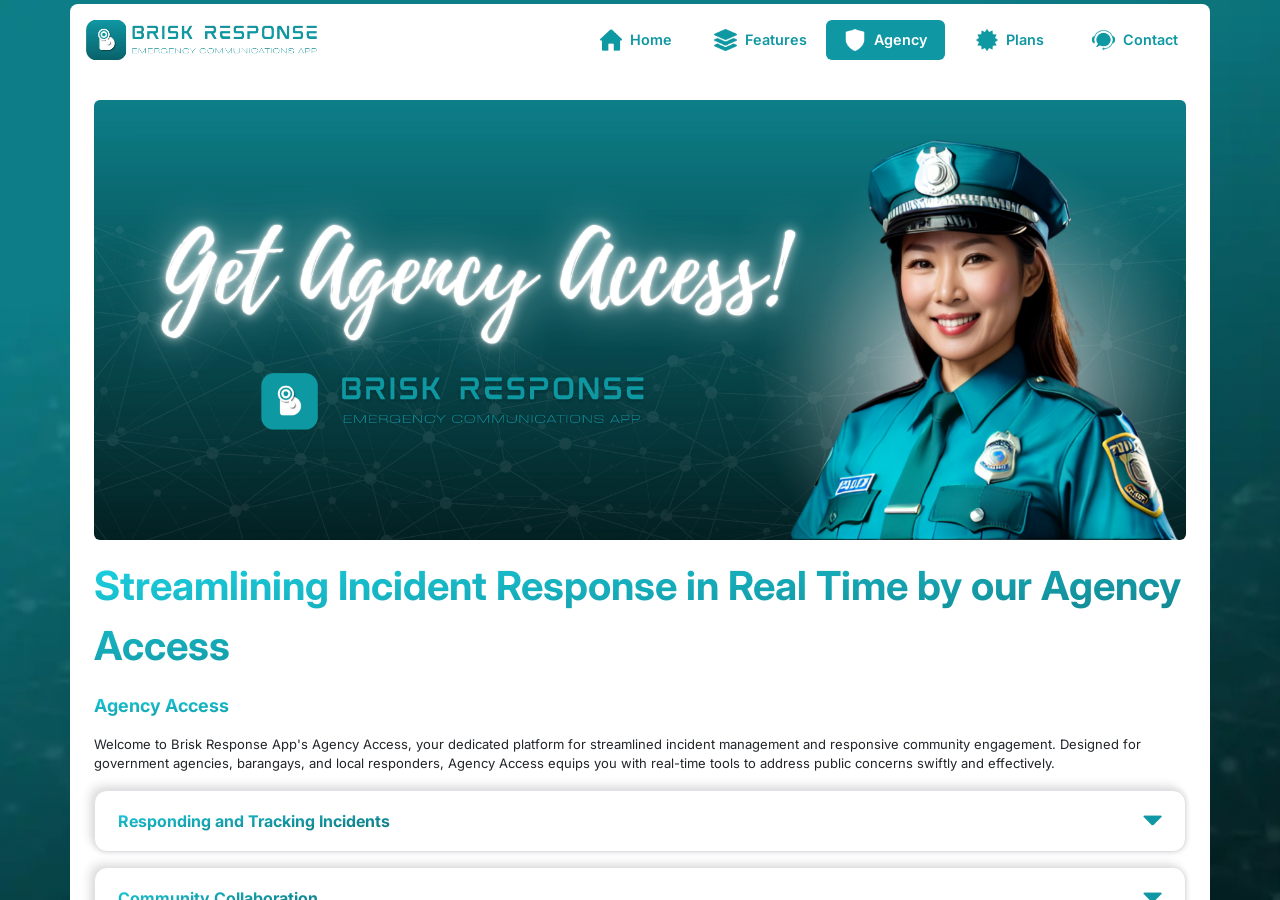
<file: agency.html>
<!DOCTYPE html><html lang="en"><head><meta charSet="utf-8"/><meta name="viewport" content="width=device-width, initial-scale=1"/><link rel="preload" as="image" href="../assets/images/nav-button.webp"/><link rel="preload" as="image" href="../assets/images/brisk.webp"/><link rel="preload" as="image" href="../assets/images/home.webp"/><link rel="preload" as="image" href="../assets/images/features.webp"/><link rel="preload" as="image" href="../assets/images/agency.webp"/><link rel="preload" as="image" href="../assets/images/plans.webp"/><link rel="preload" as="image" href="../assets/images/contact.webp"/><link rel="preload" as="image" href="../assets/images/features/collapsed.webp"/><link rel="preload" as="image" href="../assets/images/return.webp"/><link rel="preload" as="image" href="../assets/images/nav-logo.webp"/><link rel="stylesheet" href="/_next/static/css/83f2ad3dc1093ece.css" data-precedence="next"/><link rel="stylesheet" href="/_next/static/css/10cf04b6acf7a3c1.css" data-precedence="next"/><link rel="preload" as="script" fetchPriority="low" href="/_next/static/chunks/webpack-4493d254dec3c931.js"/><script src="/_next/static/chunks/4bd1b696-06185b3e95429659.js" async=""></script><script src="/_next/static/chunks/517-454f27f2165255bc.js" async=""></script><script src="/_next/static/chunks/main-app-68beb76f428db4b3.js" async=""></script><script src="/_next/static/chunks/992-abdede4a24956673.js" async=""></script><script src="/_next/static/chunks/269-6ee8bd3cc32df3ba.js" async=""></script><script src="/_next/static/chunks/app/agency/page-022aeb536c809301.js" async=""></script><link rel="preload" as="image" href="../assets/images/youtube-icon.webp"/><link rel="preload" as="image" href="../assets/images/facebook-icon.webp"/><link rel="preload" as="image" href="../assets/images/ig-icon.webp"/><link rel="apple-touch-icon" sizes="180x180" href="/apple-touch-icon.png"/><link rel="icon" type="image/png" sizes="32x32" href="/favicon-32x32.png"/><link rel="icon" type="image/png" sizes="16x16" href="/favicon-16x16.png"/><link rel="manifest" href="/site.webmanifest"/><title>Agency | Brisk Response</title><meta name="description" content="Brisk Response App is a rapid incident reporting platform designed to connect communities with local responders, ensuring timely communication and assistance during emergencies."/><meta name="author" content="Brisk Response"/><meta name="keywords" content="Response, Incident, Report, Help, Brisk, Brisk Response, Brisk App, E-Responder, Responder, Agency, Agencies, Agencies Response, Agencies Responders, Police, Medical, Hospital, DTI, GOV, Barangay, Government, Traffic, Fire, Typhoon, Earthquake, First Responder, Crime, Scam, Public Disturbance, Cyber Security, Smuggling, Traffic, Traffic Incident, Abuse, Incidents, Harrasment, Communication, Emergency, Community, Communities, Emergency Services, Crisis Management, Disaster Response, Rapid Response, First Aid, Emergency Dispatch, Emergency Alert, 911 Services, Quick Response, Urgent Assistance, Rescue Operations, Emergency Medical, Fire Department, Police Department, Disaster Management, Crisis Communication, Emergency Preparedness, Incident Management, Public Safety, Emergency Notification, First Responder Training, Emergency Planning, Rapid Action, Emergency Response Plan, Responder Network, Community Safety, Local Emergency, Disaster Relief, Emergency Communication, Urban Search and Rescue, Incident Response, Emergency Assistance, Emergency Coordination, Life-saving, Emergency Evacuation, Critical Incident, Crisis Intervention, Safety Management, Disaster Recovery, Risk Management, Urgent Care, Emergency App, Crisis App, Quick Report, Safety Alert, Disaster Alert, Alert System, Incident Reporting, Safety Reporting, Community Alert, Incident Control, Emergency Command, Dispatch App, Public Alert, Communication App, Crisis Hotline, Medical Dispatch, Medical Emergency, Fire Emergency, Law Enforcement, Emergency Drill, Response Time, First Aid App, Crisis Monitoring, Risk Assessment, Safety Coordination, Public Assistance, Emergency Operations, Services Network, Disaster Services, Fire Rescue, Rescue Coordination, Management Plan, Emergency Action, Safety Response, Crisis System, Response Service, Rapid Emergency, First Response Teams, Safety Communications, Incident Analysis, Field Operations, Command System, Support System, Community Response, Response Team, Response Efficiency, Infrastructure Safety, Crisis Alert System, Urgent Incident, Rescue Mission, Incident Tracker, Communication Network, Emergency Logistics, Rapid Aid, Crisis Operations, Emergency Collaboration, Emergency Mobilization, Reporting App, Medical Response, Crisis Response, Emergency Monitoring, Disaster Surveillance, Incident Surveillance, Emergency Insights, Rapid Coordination, Crisis Efficiency, Emergency Optimization, Safety Solutions, Responder Tools, Incident Analytics, Emergency Intelligence, Security Response, Rapid Communication, Crisis Reporting, Emergency Workflow, Quick Dispatch, Emergency Resource Management, Incident Command, Critical Response, Rapid Incident Management, Safety Operations, Emergency Logistics Management, Crisis Response Team, Emergency Service Network, Rapid Dispatching, Incident Coordination System, Emergency Integration, Rapid Medical Response, Safety Oversight, Disaster Command Center, Emergency Readiness, Incident Surveillance System, Responder Efficiency, Crisis Response App, Emergency Data, Emergency Alert App, Safety App, Crisis Data, Emergency Collaboration Tool, Incident Action Plan, Rapid Dispatch Software, Emergency Field Operations, Public Emergency Response, Crisis Management System, Responder Analytics, Emergency Rapid Response, Safety Resource, Disaster Readiness, Crisis Preparedness, Mobile Emergency Response, Emergency Tracker, Crisis Coordination, Incident Analysis Tools, Disaster Response App, Emergency Management System, First Responder Network, Emergency Communication Platform, Rapid Response Software, Crisis Action, Emergency Support, Safety Integration, Disaster Preparedness App, Emergency Situation, Critical Incident Response, Crisis Coordination System, Emergency Support Team, Rapid Medical Dispatch, Public Safety Network, Crisis Resource, Emergency Digital Solutions, Disaster Assistance, Crisis Readiness, Emergency Operations Center, Disaster Management App, Rapid Response Teamwork, Crisis Alert App, Emergency Solutions, Quick Emergency Response, Critical Communication, Emergency Response Network, Safety Management System, Crisis Emergency Response, Rapid Emergency Solutions, Emergency Tech Platform, Incident Management Tools, Emergency Preparedness App, Crisis Planning Tools, Emergency Coordination Network, Disaster Communication, Crisis Efficiency Tools, Rapid Response Technology, Emergency Leadership, Emergency Disaster Tech, Safety Technology, Crisis Mobile App, Emergency Innovation, Incident Response Tech, Rapid Incident Tools, Emergency Crisis Network"/><meta name="robots" content="index, follow"/><meta property="og:title" content="Brisk Response | Emergency Communication App"/><meta property="og:description" content="Brisk Response App is a rapid incident reporting platform designed to connect communities with local responders, ensuring timely communication and assistance during emergencies."/><meta property="og:url" content="https://briskresponse.com"/><meta property="og:site_name" content="Brisk Response"/><meta property="og:locale" content="en_US"/><meta property="og:image" content="https://briskresponse.com/assets/images/features/features-banner.webp"/><meta property="og:type" content="website"/><meta name="twitter:card" content="summary_large_image"/><meta name="twitter:title" content="Brisk Response | Emergency Communication App"/><meta name="twitter:description" content="Brisk Response App is a rapid incident reporting platform designed to connect communities with local responders, ensuring timely communication and assistance during emergencies."/><meta name="twitter:image" content="https://briskresponse.com/assets/images/features/features-banner.webp"/><link rel="icon" href="/favicon.ico" type="image/x-icon" sizes="16x16"/><link rel="stylesheet" href="https://cdnjs.cloudflare.com/ajax/libs/animate.css/4.1.1/animate.min.css"/><script src="/_next/static/chunks/polyfills-42372ed130431b0a.js" noModule=""></script></head><body class="brisk-bg"><section class="h-100 overflow-auto"><div class="mt-1 mb-1 desktop w-100"><section class="d-flex align-items-center w-100"><div class="container-lg bg-white rounded-top-3 d-flex align-items-center h-100 w-100 p-0"><nav class="navbar navbar-expand-lg d-flex align-items-center justify-content-between h-100 w-100 p-3"><button class="navbar-toggler bg-white" type="button" data-bs-toggle="collapse" data-bs-target="#navbarNav" aria-controls="navbarNav" aria-expanded="false" aria-label="Toggle navigation" style="border:none"><img src="../assets/images/nav-button.webp" alt=""/></button><div class="h-100"><a class="d-flex align-items-center gap-3 collapse navbar-collapse h-100" href="/"><img class="nav-brisk-logo" src="../assets/images/brisk.webp" alt=""/></a></div><div class="collapse navbar-collapse h-100 justify-content-end " style="gap:0.5vw"><a class="text-decoration-none fw-semibold rounded d-flex align-items-center gap-2 h-100 main-color" href="/"><img src="../assets/images/home.webp" alt="Home"/>Home</a><a class="text-decoration-none fw-semibold rounded d-flex align-items-center gap-2 h-100 main-color" href="/features"><img src="../assets/images/features.webp" alt="Features"/>Features</a><a class="text-decoration-none fw-semibold rounded d-flex align-items-center gap-2 h-100 iconButton active text-white bg-maincolor" href="/agency"><img src="../assets/images/agency.webp" alt="Agency"/>Agency</a><a class="text-decoration-none fw-semibold rounded d-flex align-items-center gap-2 h-100 main-color" href="/plans"><img src="../assets/images/plans.webp" alt="Plans"/>Plans</a><a class="text-decoration-none fw-semibold rounded d-flex align-items-center gap-2 h-100 main-color" href="/contact"><img src="../assets/images/contact.webp" alt="Contact"/>Contact</a></div></nav></div></section><section class="d-flex align-items-center w-100 h-100"><div class="container-lg bg-white d-flex flex-column gap-3 h-100 p-4"><img alt="Banner" loading="lazy" width="0" height="0" decoding="async" data-nimg="1" class="rounded animate__animated animate__fadeIn" style="color:transparent;width:100%;height:auto" src="../assets/images/agency/agency-banner.webp"/><div class="feature-h1 main-color text-gradient fw-bold">Streamlining Incident Response in Real Time by our Agency Access</div><div class="feature-h3 text-gradient fw-bold">Agency Access</div><div class="feature-p">Welcome to Brisk Response App&#x27;s Agency Access, your dedicated platform for streamlined incident management and responsive community engagement. Designed for government agencies, barangays, and local responders, Agency Access equips you with real-time tools to address public concerns swiftly and effectively.</div><div class="accordion"><div class="accordion-item"><div class="accordion-header"><strong><div class="main-color d-flex align-items-center gap-3 text-gradient"><strong>Responding and Tracking Incidents</strong></div></strong><img src="../assets/images/features/collapsed.webp" alt=""/></div></div><div class="accordion-item"><div class="accordion-header"><strong><div class="main-color d-flex align-items-center gap-3 text-gradient"><strong>Community Collaboration</strong></div></strong><img src="../assets/images/features/collapsed.webp" alt=""/></div></div><div class="accordion-item"><div class="accordion-header"><strong><div class="main-color d-flex align-items-center gap-3 text-gradient"><strong>Enhance Accessibility</strong></div></strong><img src="../assets/images/features/collapsed.webp" alt=""/></div></div><div class="accordion-item"><div class="accordion-header"><strong><div class="main-color d-flex align-items-center gap-3 text-gradient"><strong>Subscription Barangay Access</strong></div></strong><img src="../assets/images/features/collapsed.webp" alt=""/></div></div></div><div class="feature-h3 fw-bold text-gradient">Agency Access Types</div><div class="feature-p">Agency Access in the Brisk Response App provides government agencies, local authorities, and other authorized entities with a dedicated platform to efficiently manage and respond to incidents reported within their jurisdiction. By using this feature, agencies can streamline communication, coordinate response efforts, and ensure that incidents are addressed promptly and effectively. This access is designed to enhance collaboration between agencies and the communities they serve, promoting a safer and more responsive environment.</div><div class="accordion"><div class="accordion-item"><div class="accordion-header"><strong><div class="main-color d-flex align-items-center gap-3 text-gradient"><img alt="Icon" loading="lazy" width="0" height="0" decoding="async" data-nimg="1" class="img-icon" style="color:transparent" src="../assets/images/agency/1.webp"/><strong>Barangay Access</strong></div></strong><img src="../assets/images/features/collapsed.webp" alt=""/></div></div><div class="accordion-item"><div class="accordion-header"><strong><div class="main-color d-flex align-items-center gap-3 text-gradient"><img alt="Icon" loading="lazy" width="0" height="0" decoding="async" data-nimg="1" class="img-icon" style="color:transparent" src="../assets/images/agency/2.webp"/><strong>Police Access</strong></div></strong><img src="../assets/images/features/collapsed.webp" alt=""/></div></div><div class="accordion-item"><div class="accordion-header"><strong><div class="main-color d-flex align-items-center gap-3 text-gradient"><img alt="Icon" loading="lazy" width="0" height="0" decoding="async" data-nimg="1" class="img-icon" style="color:transparent" src="../assets/images/agency/3.webp"/><strong>Fire Fighter Access</strong></div></strong><img src="../assets/images/features/collapsed.webp" alt=""/></div></div><div class="accordion-item"><div class="accordion-header"><strong><div class="main-color d-flex align-items-center gap-3 text-gradient"><img alt="Icon" loading="lazy" width="0" height="0" decoding="async" data-nimg="1" class="img-icon" style="color:transparent" src="../assets/images/agency/4.webp"/><strong>Emergency Medical Responders (EMRs) Access</strong></div></strong><img src="../assets/images/features/collapsed.webp" alt=""/></div></div><div class="accordion-item"><div class="accordion-header"><strong><div class="main-color d-flex align-items-center gap-3 text-gradient"><img alt="Icon" loading="lazy" width="0" height="0" decoding="async" data-nimg="1" class="img-icon" style="color:transparent" src="../assets/images/agency/5.webp"/><strong>Consumer Protection Access</strong></div></strong><img src="../assets/images/features/collapsed.webp" alt=""/></div></div><div class="accordion-item"><div class="accordion-header"><strong><div class="main-color d-flex align-items-center gap-3 text-gradient"><img alt="Icon" loading="lazy" width="0" height="0" decoding="async" data-nimg="1" class="img-icon" style="color:transparent" src="../assets/images/agency/6.webp"/><strong>Traffic Enforcement Access</strong></div></strong><img src="../assets/images/features/collapsed.webp" alt=""/></div></div><div class="accordion-item"><div class="accordion-header"><strong><div class="main-color d-flex align-items-center gap-3 text-gradient"><img alt="Icon" loading="lazy" width="0" height="0" decoding="async" data-nimg="1" class="img-icon" style="color:transparent" src="../assets/images/agency/7.webp"/><strong>Overseas Worker Assistance Access</strong></div></strong><img src="../assets/images/features/collapsed.webp" alt=""/></div></div><div class="accordion-item"><div class="accordion-header"><strong><div class="main-color d-flex align-items-center gap-3 text-gradient"><img alt="Icon" loading="lazy" width="0" height="0" decoding="async" data-nimg="1" class="img-icon" style="color:transparent" src="../assets/images/agency/8.webp"/><strong>City Emergency Responders Access</strong></div></strong><img src="../assets/images/features/collapsed.webp" alt=""/></div></div><div class="accordion-item"><div class="accordion-header"><strong><div class="main-color d-flex align-items-center gap-3 text-gradient"><img alt="Icon" loading="lazy" width="0" height="0" decoding="async" data-nimg="1" class="img-icon" style="color:transparent" src="../assets/images/agency/9.webp"/><strong>Government/Other Agency Access</strong></div></strong><img src="../assets/images/features/collapsed.webp" alt=""/></div></div></div></div></section><section class="d-flex align-items-center w-100"><div class="container-lg bg-white rounded-bottom-3 d-flex align-items-center h-100 w-100 p-0"><div class="d-flex align-items-center justify-content-between w-100 h-100 p-3"><div class="d-flex align-items-center gap-4 h-100"><a target="_blank" class="d-flex align-items-center justify-content-center h-100 hvr-grow" href="https://www.youtube.com/"><img alt="YouTube" loading="lazy" width="0" height="0" decoding="async" data-nimg="1" style="color:transparent;width:auto;height:100%" src="../assets/images/youtube-icon.webp"/></a><a target="_blank" class="d-flex align-items-center justify-content-center h-100 hvr-grow" href="https://www.facebook.com/people/Brisk-Response/61567433637071/#"><img alt="Facebook" loading="lazy" width="0" height="0" decoding="async" data-nimg="1" style="color:transparent;width:auto;height:100%" src="../assets/images/facebook-icon.webp"/></a><a target="_blank" class="d-flex align-items-center justify-content-center h-100 hvr-grow" href="https://www.instagram.com/"><img alt="Instagram" loading="lazy" width="0" height="0" decoding="async" data-nimg="1" style="color:transparent;width:auto;height:100%" src="../assets/images/ig-icon.webp"/></a></div><div class="d-flex gap-5 h-100 p-2"><a class="d-flex align-items-center justify-content-center text-decoration-none main-color h-100" href="/terms"><div>Terms &amp; Conditions</div></a><a class="d-flex align-items-center justify-content-center text-decoration-none main-color h-100" href="/dataprivacy"><div>Data Privacy</div></a><a class="d-flex align-items-center justify-content-center text-decoration-none main-color h-100" href="/about"><div>About Us</div></a></div></div></div></section></div><div class="mobile w-100 p-0 bg-white"><section class="d-flex align-items-center w-100"><div class="container-lg d-flex align-items-center h-100 w-100 p-0"><nav class="navbar navbar-expand-lg d-flex align-items-center justify-content-between h-100 w-100 bg-white"><div class="d-flex gap-2 align-items-center w-100 h-100"><button class="navbar-toggler bg-white h-100 hvr-grow" type="button" data-bs-toggle="collapse" data-bs-target="#navbarNav" aria-controls="navbarNav" aria-expanded="false" aria-label="Toggle navigation" style="width:15vw;position:absolute"><img src="../assets/images/nav-button.webp" alt="" style="height:auto;width:4vw"/></button><a class="rounded d-flex align-items-center justify-content-center collapse navbar-collapse h-100 w-100 bg-white" href="/"><img src="../assets/images/brisk.webp" alt="" style="height:5.3vw"/></a></div><div class="collapse navbar-collapse sidebar position-absolute bg-white overflow-auto " style="top:0;left:0;height:100vh;width:100%;z-index:99999;box-shadow:2px 0px 5px rgba(0, 0, 0, 0.1)"><div class="d-flex flex-column justify-content-between w-100 h-100 gap-5 p-2"><div class="d-flex flex-column w-100 gap-4"><div class="d-flex justify-content-start"><button class="navbar-toggler bg-white p-3 border-0" type="button" data-bs-toggle="collapse" data-bs-target="#navbarNav" aria-controls="navbarNav" aria-expanded="false" aria-label="Toggle navigation"><img src="../assets/images/return.webp" class="returnbtn" alt="" style="width:5vw;height:5vw"/></button></div><div class="navbar-cont w-100 h-100 d-flex justify-content-center"><img src="../assets/images/nav-logo.webp" alt="" class="nav-logo"/></div><div class="d-flex flex-column gap-0 p-0 h-100"><a class="text-decoration-none fw-semibold rounded d-flex align-items-center gap-2 h-100 main-color" href="/"><img src="../assets/images/home.webp" alt="Home"/>Home</a><a class="text-decoration-none fw-semibold rounded d-flex align-items-center gap-2 h-100 main-color" href="/features"><img src="../assets/images/features.webp" alt="Features"/>Features</a><a class="text-decoration-none fw-semibold rounded d-flex align-items-center gap-2 h-100 iconButton active text-white bg-maincolor" href="/agency"><img src="../assets/images/agency.webp" alt="Agency"/>Agency</a><a class="text-decoration-none fw-semibold rounded d-flex align-items-center gap-2 h-100 main-color" href="/plans"><img src="../assets/images/plans.webp" alt="Plans"/>Plans</a><a class="text-decoration-none fw-semibold rounded d-flex align-items-center gap-2 h-100 main-color" href="/contact"><img src="../assets/images/contact.webp" alt="Contact"/>Contact</a></div></div><div class="d-flex flex-column gap-5 p-3"><div class="navbot d-flex flex-column gap-4"><a class="text-decoration-none main-color" href="/terms"><div>Terms &amp; Conditions</div></a><a class="text-decoration-none main-color" href="/dataprivacy"><div>Data Privacy</div></a><a class="text-decoration-none main-color" href="/about"><div>About Us</div></a></div><div class="navbottomsocials d-flex gap-2 align-items-center"><a class="youtube-icon hvr-grow" target="_blank" href="https://youtube.com"><img src="../assets/images/youtube-icon.webp" alt=""/></a><a class="faceboook-icon hvr-grow" target="_blank" href="https://facebook.com/people/Brisk-Response/61567433637071"><img src="../assets/images/facebook-icon.webp" alt=""/></a><a class="ig-icon hvr-grow" target="_blank" href="https://instagram.com"><img src="../assets/images/ig-icon.webp" alt=""/></a></div></div></div></div></nav></div></section><section class="w-100 "><div class="container-lg bg-white d-flex flex-column gap-3" style="padding:0 3vw 3vw 3vw"><img alt="Banner" loading="lazy" width="0" height="0" decoding="async" data-nimg="1" class="rounded animate__animated animate__fadeIn" style="color:transparent;width:100%;height:auto" src="../assets/images/agency/agency-banner.webp"/><div class="fs-3vw main-color text-gradient fw-bold">Streamlining Incident Response in Real Time by our Agency Access</div><div class="fs-2vw text-gradient fw-bold">Agency Access</div><div class="fs-1vw">Welcome to Brisk Response App&#x27;s Agency Access, your dedicated platform for streamlined incident management and responsive community engagement. Designed for government agencies, barangays, and local responders, Agency Access equips you with real-time tools to address public concerns swiftly and effectively.</div><div class="accordion"><div class="accordion-item"><div class="accordion-header"><strong><div class="main-color d-flex align-items-center gap-3 text-gradient"><strong>Responding and Tracking Incidents</strong></div></strong><img src="../assets/images/features/collapsed.webp" alt=""/></div></div><div class="accordion-item"><div class="accordion-header"><strong><div class="main-color d-flex align-items-center gap-3 text-gradient"><strong>Community Collaboration</strong></div></strong><img src="../assets/images/features/collapsed.webp" alt=""/></div></div><div class="accordion-item"><div class="accordion-header"><strong><div class="main-color d-flex align-items-center gap-3 text-gradient"><strong>Enhance Accessibility</strong></div></strong><img src="../assets/images/features/collapsed.webp" alt=""/></div></div><div class="accordion-item"><div class="accordion-header"><strong><div class="main-color d-flex align-items-center gap-3 text-gradient"><strong>Subscription Barangay Access</strong></div></strong><img src="../assets/images/features/collapsed.webp" alt=""/></div></div></div><div class="fs-2vw text-gradient fw-bold">Agency Access Types</div><div class="fs-1vw">Agency Access in the Brisk Response App provides government agencies, local authorities, and other authorized entities with a dedicated platform to efficiently manage and respond to incidents reported within their jurisdiction. By using this feature, agencies can streamline communication, coordinate response efforts, and ensure that incidents are addressed promptly and effectively. This access is designed to enhance collaboration between agencies and the communities they serve, promoting a safer and more responsive environment.</div><div class="accordion"><div class="accordion-item"><div class="accordion-header"><strong><div class="main-color d-flex align-items-center gap-3 text-gradient"><img alt="Icon" loading="lazy" width="0" height="0" decoding="async" data-nimg="1" class="img-icon" style="color:transparent" src="../assets/images/agency/1.webp"/><strong>Barangay Access</strong></div></strong><img src="../assets/images/features/collapsed.webp" alt=""/></div></div><div class="accordion-item"><div class="accordion-header"><strong><div class="main-color d-flex align-items-center gap-3 text-gradient"><img alt="Icon" loading="lazy" width="0" height="0" decoding="async" data-nimg="1" class="img-icon" style="color:transparent" src="../assets/images/agency/2.webp"/><strong>Police Access</strong></div></strong><img src="../assets/images/features/collapsed.webp" alt=""/></div></div><div class="accordion-item"><div class="accordion-header"><strong><div class="main-color d-flex align-items-center gap-3 text-gradient"><img alt="Icon" loading="lazy" width="0" height="0" decoding="async" data-nimg="1" class="img-icon" style="color:transparent" src="../assets/images/agency/3.webp"/><strong>Fire Fighter Access</strong></div></strong><img src="../assets/images/features/collapsed.webp" alt=""/></div></div><div class="accordion-item"><div class="accordion-header"><strong><div class="main-color d-flex align-items-center gap-3 text-gradient"><img alt="Icon" loading="lazy" width="0" height="0" decoding="async" data-nimg="1" class="img-icon" style="color:transparent" src="../assets/images/agency/4.webp"/><strong>Emergency Medical Responders (EMRs) Access</strong></div></strong><img src="../assets/images/features/collapsed.webp" alt=""/></div></div><div class="accordion-item"><div class="accordion-header"><strong><div class="main-color d-flex align-items-center gap-3 text-gradient"><img alt="Icon" loading="lazy" width="0" height="0" decoding="async" data-nimg="1" class="img-icon" style="color:transparent" src="../assets/images/agency/5.webp"/><strong>Consumer Protection Access</strong></div></strong><img src="../assets/images/features/collapsed.webp" alt=""/></div></div><div class="accordion-item"><div class="accordion-header"><strong><div class="main-color d-flex align-items-center gap-3 text-gradient"><img alt="Icon" loading="lazy" width="0" height="0" decoding="async" data-nimg="1" class="img-icon" style="color:transparent" src="../assets/images/agency/6.webp"/><strong>Traffic Enforcement Access</strong></div></strong><img src="../assets/images/features/collapsed.webp" alt=""/></div></div><div class="accordion-item"><div class="accordion-header"><strong><div class="main-color d-flex align-items-center gap-3 text-gradient"><img alt="Icon" loading="lazy" width="0" height="0" decoding="async" data-nimg="1" class="img-icon" style="color:transparent" src="../assets/images/agency/7.webp"/><strong>Overseas Worker Assistance Access</strong></div></strong><img src="../assets/images/features/collapsed.webp" alt=""/></div></div><div class="accordion-item"><div class="accordion-header"><strong><div class="main-color d-flex align-items-center gap-3 text-gradient"><img alt="Icon" loading="lazy" width="0" height="0" decoding="async" data-nimg="1" class="img-icon" style="color:transparent" src="../assets/images/agency/8.webp"/><strong>City Emergency Responders Access</strong></div></strong><img src="../assets/images/features/collapsed.webp" alt=""/></div></div><div class="accordion-item"><div class="accordion-header"><strong><div class="main-color d-flex align-items-center gap-3 text-gradient"><img alt="Icon" loading="lazy" width="0" height="0" decoding="async" data-nimg="1" class="img-icon" style="color:transparent" src="../assets/images/agency/9.webp"/><strong>Government/Other Agency Access</strong></div></strong><img src="../assets/images/features/collapsed.webp" alt=""/></div></div></div><div class="text-center main-color w-100" style="font-size:2.5vw">© 2024 Brisk Response App -<strong> FarmTract Technologies Inc.</strong></div></div></section></div></section><script src="/_next/static/chunks/webpack-4493d254dec3c931.js" async=""></script><script>(self.__next_f=self.__next_f||[]).push([0])</script><script>self.__next_f.push([1,"1:\"$Sreact.fragment\"\n2:I[5244,[],\"\"]\n3:I[3866,[],\"\"]\n4:I[4978,[\"992\",\"static/chunks/992-abdede4a24956673.js\",\"269\",\"static/chunks/269-6ee8bd3cc32df3ba.js\",\"600\",\"static/chunks/app/agency/page-022aeb536c809301.js\"],\"default\"]\n5:I[6213,[],\"OutletBoundary\"]\n7:I[6213,[],\"MetadataBoundary\"]\n9:I[6213,[],\"ViewportBoundary\"]\nb:I[4835,[],\"\"]\n:HL[\"/_next/static/css/83f2ad3dc1093ece.css\",\"style\"]\n:HL[\"/_next/static/css/10cf04b6acf7a3c1.css\",\"style\"]\n"])</script><script>self.__next_f.push([1,"0:{\"P\":null,\"b\":\"2e2v91-FE5JXhOLf-Ivrq\",\"p\":\"\",\"c\":[\"\",\"agency\"],\"i\":false,\"f\":[[[\"\",{\"children\":[\"agency\",{\"children\":[\"__PAGE__\",{}]}]},\"$undefined\",\"$undefined\",true],[\"\",[\"$\",\"$1\",\"c\",{\"children\":[[[\"$\",\"link\",\"0\",{\"rel\":\"stylesheet\",\"href\":\"/_next/static/css/83f2ad3dc1093ece.css\",\"precedence\":\"next\",\"crossOrigin\":\"$undefined\",\"nonce\":\"$undefined\"}],[\"$\",\"link\",\"1\",{\"rel\":\"stylesheet\",\"href\":\"/_next/static/css/10cf04b6acf7a3c1.css\",\"precedence\":\"next\",\"crossOrigin\":\"$undefined\",\"nonce\":\"$undefined\"}]],[\"$\",\"html\",null,{\"lang\":\"en\",\"children\":[[\"$\",\"head\",null,{\"children\":[[\"$\",\"link\",null,{\"rel\":\"stylesheet\",\"href\":\"https://cdnjs.cloudflare.com/ajax/libs/animate.css/4.1.1/animate.min.css\"}],[\"$\",\"link\",null,{\"rel\":\"apple-touch-icon\",\"sizes\":\"180x180\",\"href\":\"/apple-touch-icon.png\"}],[\"$\",\"link\",null,{\"rel\":\"icon\",\"type\":\"image/png\",\"sizes\":\"32x32\",\"href\":\"/favicon-32x32.png\"}],[\"$\",\"link\",null,{\"rel\":\"icon\",\"type\":\"image/png\",\"sizes\":\"16x16\",\"href\":\"/favicon-16x16.png\"}],[\"$\",\"link\",null,{\"rel\":\"manifest\",\"href\":\"/site.webmanifest\"}]]}],[\"$\",\"body\",null,{\"className\":\"brisk-bg\",\"children\":[\"$\",\"$L2\",null,{\"parallelRouterKey\":\"children\",\"segmentPath\":[\"children\"],\"error\":\"$undefined\",\"errorStyles\":\"$undefined\",\"errorScripts\":\"$undefined\",\"template\":[\"$\",\"$L3\",null,{}],\"templateStyles\":\"$undefined\",\"templateScripts\":\"$undefined\",\"notFound\":[[],[[\"$\",\"title\",null,{\"children\":\"404: This page could not be found.\"}],[\"$\",\"div\",null,{\"style\":{\"fontFamily\":\"system-ui,\\\"Segoe UI\\\",Roboto,Helvetica,Arial,sans-serif,\\\"Apple Color Emoji\\\",\\\"Segoe UI Emoji\\\"\",\"height\":\"100vh\",\"textAlign\":\"center\",\"display\":\"flex\",\"flexDirection\":\"column\",\"alignItems\":\"center\",\"justifyContent\":\"center\"},\"children\":[\"$\",\"div\",null,{\"children\":[[\"$\",\"style\",null,{\"dangerouslySetInnerHTML\":{\"__html\":\"body{color:#000;background:#fff;margin:0}.next-error-h1{border-right:1px solid rgba(0,0,0,.3)}@media (prefers-color-scheme:dark){body{color:#fff;background:#000}.next-error-h1{border-right:1px solid rgba(255,255,255,.3)}}\"}}],[\"$\",\"h1\",null,{\"className\":\"next-error-h1\",\"style\":{\"display\":\"inline-block\",\"margin\":\"0 20px 0 0\",\"padding\":\"0 23px 0 0\",\"fontSize\":24,\"fontWeight\":500,\"verticalAlign\":\"top\",\"lineHeight\":\"49px\"},\"children\":404}],[\"$\",\"div\",null,{\"style\":{\"display\":\"inline-block\"},\"children\":[\"$\",\"h2\",null,{\"style\":{\"fontSize\":14,\"fontWeight\":400,\"lineHeight\":\"49px\",\"margin\":0},\"children\":\"This page could not be found.\"}]}]]}]}]]],\"forbidden\":\"$undefined\",\"unauthorized\":\"$undefined\"}]}]]}]]}],{\"children\":[\"agency\",[\"$\",\"$1\",\"c\",{\"children\":[null,[\"$\",\"$L2\",null,{\"parallelRouterKey\":\"children\",\"segmentPath\":[\"children\",\"agency\",\"children\"],\"error\":\"$undefined\",\"errorStyles\":\"$undefined\",\"errorScripts\":\"$undefined\",\"template\":[\"$\",\"$L3\",null,{}],\"templateStyles\":\"$undefined\",\"templateScripts\":\"$undefined\",\"notFound\":\"$undefined\",\"forbidden\":\"$undefined\",\"unauthorized\":\"$undefined\"}]]}],{\"children\":[\"__PAGE__\",[\"$\",\"$1\",\"c\",{\"children\":[[\"$\",\"$L4\",null,{}],null,[\"$\",\"$L5\",null,{\"children\":\"$L6\"}]]}],{},null,false]},null,false]},null,false],[\"$\",\"$1\",\"h\",{\"children\":[null,[\"$\",\"$1\",\"xfrdA-q7CMIo80n4V-7cA\",{\"children\":[[\"$\",\"$L7\",null,{\"children\":\"$L8\"}],[\"$\",\"$L9\",null,{\"children\":\"$La\"}],null]}]]}],false]],\"m\":\"$undefined\",\"G\":[\"$b\",\"$undefined\"],\"s\":false,\"S\":true}\n"])</script><script>self.__next_f.push([1,"a:[[\"$\",\"meta\",\"0\",{\"name\":\"viewport\",\"content\":\"width=device-width, initial-scale=1\"}]]\nc:T11d4,"])</script><script>self.__next_f.push([1,"Response, Incident, Report, Help, Brisk, Brisk Response, Brisk App, E-Responder, Responder, Agency, Agencies, Agencies Response, Agencies Responders, Police, Medical, Hospital, DTI, GOV, Barangay, Government, Traffic, Fire, Typhoon, Earthquake, First Responder, Crime, Scam, Public Disturbance, Cyber Security, Smuggling, Traffic, Traffic Incident, Abuse, Incidents, Harrasment, Communication, Emergency, Community, Communities, Emergency Services, Crisis Management, Disaster Response, Rapid Response, First Aid, Emergency Dispatch, Emergency Alert, 911 Services, Quick Response, Urgent Assistance, Rescue Operations, Emergency Medical, Fire Department, Police Department, Disaster Management, Crisis Communication, Emergency Preparedness, Incident Management, Public Safety, Emergency Notification, First Responder Training, Emergency Planning, Rapid Action, Emergency Response Plan, Responder Network, Community Safety, Local Emergency, Disaster Relief, Emergency Communication, Urban Search and Rescue, Incident Response, Emergency Assistance, Emergency Coordination, Life-saving, Emergency Evacuation, Critical Incident, Crisis Intervention, Safety Management, Disaster Recovery, Risk Management, Urgent Care, Emergency App, Crisis App, Quick Report, Safety Alert, Disaster Alert, Alert System, Incident Reporting, Safety Reporting, Community Alert, Incident Control, Emergency Command, Dispatch App, Public Alert, Communication App, Crisis Hotline, Medical Dispatch, Medical Emergency, Fire Emergency, Law Enforcement, Emergency Drill, Response Time, First Aid App, Crisis Monitoring, Risk Assessment, Safety Coordination, Public Assistance, Emergency Operations, Services Network, Disaster Services, Fire Rescue, Rescue Coordination, Management Plan, Emergency Action, Safety Response, Crisis System, Response Service, Rapid Emergency, First Response Teams, Safety Communications, Incident Analysis, Field Operations, Command System, Support System, Community Response, Response Team, Response Efficiency, Infrastructure Safety, Crisis Alert System, Urgent Incident, Rescue Mission, Incident Tracker, Communication Network, Emergency Logistics, Rapid Aid, Crisis Operations, Emergency Collaboration, Emergency Mobilization, Reporting App, Medical Response, Crisis Response, Emergency Monitoring, Disaster Surveillance, Incident Surveillance, Emergency Insights, Rapid Coordination, Crisis Efficiency, Emergency Optimization, Safety Solutions, Responder Tools, Incident Analytics, Emergency Intelligence, Security Response, Rapid Communication, Crisis Reporting, Emergency Workflow, Quick Dispatch, Emergency Resource Management, Incident Command, Critical Response, Rapid Incident Management, Safety Operations, Emergency Logistics Management, Crisis Response Team, Emergency Service Network, Rapid Dispatching, Incident Coordination System, Emergency Integration, Rapid Medical Response, Safety Oversight, Disaster Command Center, Emergency Readiness, Incident Surveillance System, Responder Efficiency, Crisis Response App, Emergency Data, Emergency Alert App, Safety App, Crisis Data, Emergency Collaboration Tool, Incident Action Plan, Rapid Dispatch Software, Emergency Field Operations, Public Emergency Response, Crisis Management System, Responder Analytics, Emergency Rapid Response, Safety Resource, Disaster Readiness, Crisis Preparedness, Mobile Emergency Response, Emergency Tracker, Crisis Coordination, Incident Analysis Tools, Disaster Response App, Emergency Management System, First Responder Network, Emergency Communication Platform, Rapid Response Software, Crisis Action, Emergency Support, Safety Integration, Disaster Preparedness App, Emergency Situation, Critical Incident Response, Crisis Coordination System, Emergency Support Team, Rapid Medical Dispatch, Public Safety Network, Crisis Resource, Emergency Digital Solutions, Disaster Assistance, Crisis Readiness, Emergency Operations Center, Disaster Management App, Rapid Response Teamwork, Crisis Alert App, Emergency Solutions, Quick Emergency Response, Critical Communication, Emergency Response Network, Safety Management System, Crisis Emergency Response, Rapid Emergency Solutions, Emergency Tech Platform, Incident Management Tools, Emergency Preparedness App, Crisis Planning Tools, Emergency Coordination Network, Disaster Communication, Crisis Efficiency Tools, Rapid Response Technology, Emergency Leadership, Emergency Disaster Tech, Safety Technology, Crisis Mobile App, Emergency Innovation, Incident Response Tech, Rapid Incident Tools, Emergency Crisis Network"])</script><script>self.__next_f.push([1,"8:[[\"$\",\"meta\",\"0\",{\"charSet\":\"utf-8\"}],[\"$\",\"title\",\"1\",{\"children\":\"Agency | Brisk Response\"}],[\"$\",\"meta\",\"2\",{\"name\":\"description\",\"content\":\"Brisk Response App is a rapid incident reporting platform designed to connect communities with local responders, ensuring timely communication and assistance during emergencies.\"}],[\"$\",\"meta\",\"3\",{\"name\":\"author\",\"content\":\"Brisk Response\"}],[\"$\",\"meta\",\"4\",{\"name\":\"keywords\",\"content\":\"$c\"}],[\"$\",\"meta\",\"5\",{\"name\":\"robots\",\"content\":\"index, follow\"}],[\"$\",\"meta\",\"6\",{\"property\":\"og:title\",\"content\":\"Brisk Response | Emergency Communication App\"}],[\"$\",\"meta\",\"7\",{\"property\":\"og:description\",\"content\":\"Brisk Response App is a rapid incident reporting platform designed to connect communities with local responders, ensuring timely communication and assistance during emergencies.\"}],[\"$\",\"meta\",\"8\",{\"property\":\"og:url\",\"content\":\"https://briskresponse.com\"}],[\"$\",\"meta\",\"9\",{\"property\":\"og:site_name\",\"content\":\"Brisk Response\"}],[\"$\",\"meta\",\"10\",{\"property\":\"og:locale\",\"content\":\"en_US\"}],[\"$\",\"meta\",\"11\",{\"property\":\"og:image\",\"content\":\"https://briskresponse.com/assets/images/features/features-banner.webp\"}],[\"$\",\"meta\",\"12\",{\"property\":\"og:type\",\"content\":\"website\"}],[\"$\",\"meta\",\"13\",{\"name\":\"twitter:card\",\"content\":\"summary_large_image\"}],[\"$\",\"meta\",\"14\",{\"name\":\"twitter:title\",\"content\":\"Brisk Response | Emergency Communication App\"}],[\"$\",\"meta\",\"15\",{\"name\":\"twitter:description\",\"content\":\"Brisk Response App is a rapid incident reporting platform designed to connect communities with local responders, ensuring timely communication and assistance during emergencies.\"}],[\"$\",\"meta\",\"16\",{\"name\":\"twitter:image\",\"content\":\"https://briskresponse.com/assets/images/features/features-banner.webp\"}],[\"$\",\"link\",\"17\",{\"rel\":\"icon\",\"href\":\"/favicon.ico\",\"type\":\"image/x-icon\",\"sizes\":\"16x16\"}]]\n"])</script><script>self.__next_f.push([1,"6:null\n"])</script></body></html>
</file>
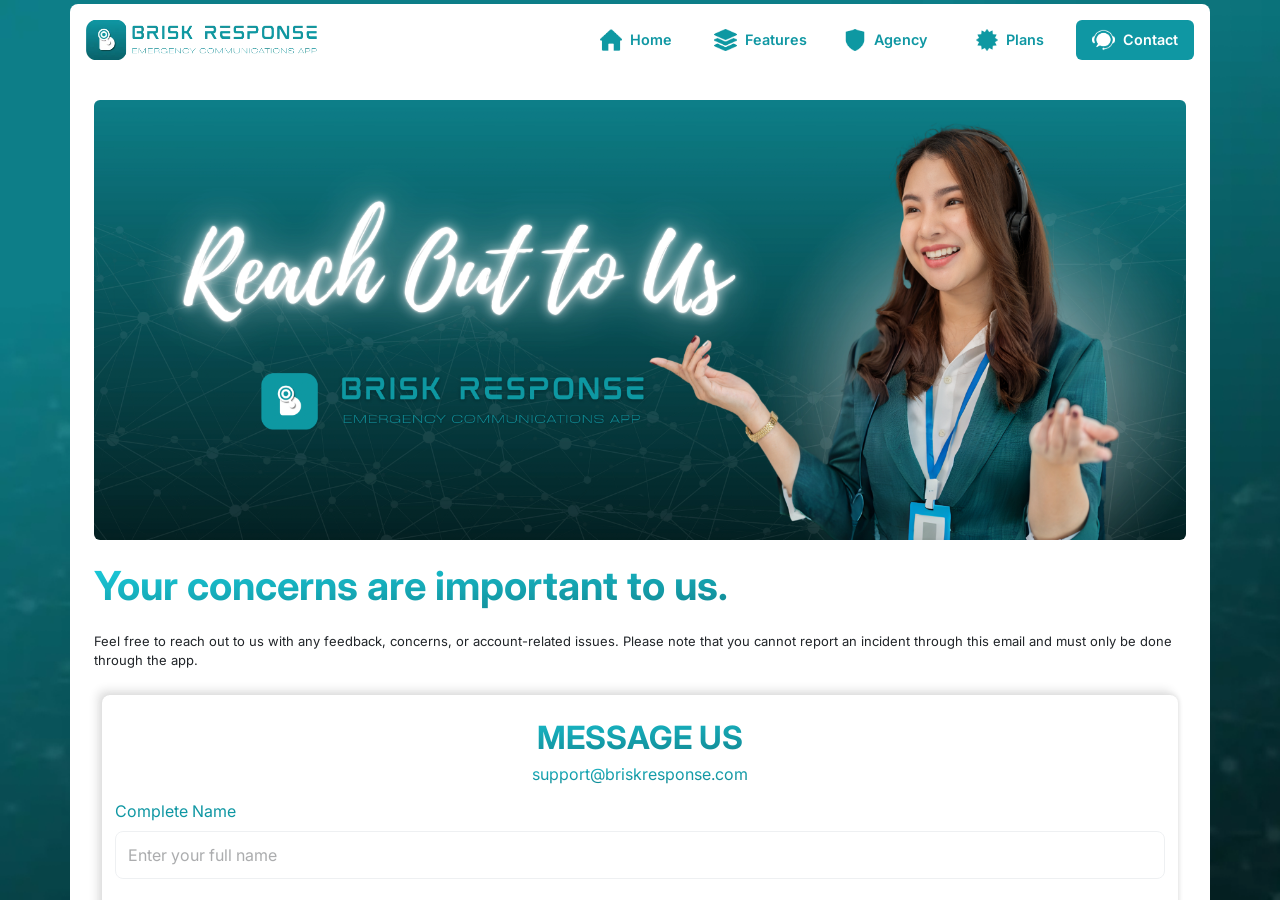
<file: contact.html>
<!DOCTYPE html><html lang="en"><head><meta charSet="utf-8"/><meta name="viewport" content="width=device-width, initial-scale=1"/><link rel="preload" as="image" href="../assets/images/nav-button.webp"/><link rel="preload" as="image" href="../assets/images/brisk.webp"/><link rel="preload" as="image" href="../assets/images/home.webp"/><link rel="preload" as="image" href="../assets/images/features.webp"/><link rel="preload" as="image" href="../assets/images/agency.webp"/><link rel="preload" as="image" href="../assets/images/plans.webp"/><link rel="preload" as="image" href="../assets/images/contact.webp"/><link rel="preload" as="image" href="../assets/images/features/collapsed.webp"/><link rel="preload" as="image" href="../assets/images/return.webp"/><link rel="preload" as="image" href="../assets/images/nav-logo.webp"/><link rel="stylesheet" href="/_next/static/css/83f2ad3dc1093ece.css" data-precedence="next"/><link rel="stylesheet" href="/_next/static/css/10cf04b6acf7a3c1.css" data-precedence="next"/><link rel="preload" as="script" fetchPriority="low" href="/_next/static/chunks/webpack-4493d254dec3c931.js"/><script src="/_next/static/chunks/4bd1b696-06185b3e95429659.js" async=""></script><script src="/_next/static/chunks/517-454f27f2165255bc.js" async=""></script><script src="/_next/static/chunks/main-app-68beb76f428db4b3.js" async=""></script><script src="/_next/static/chunks/992-abdede4a24956673.js" async=""></script><script src="/_next/static/chunks/985-032e4590b4ba2737.js" async=""></script><script src="/_next/static/chunks/app/contact/page-62f5e6def05bde8e.js" async=""></script><link rel="preload" as="image" href="../assets/images/youtube-icon.webp"/><link rel="preload" as="image" href="../assets/images/facebook-icon.webp"/><link rel="preload" as="image" href="../assets/images/ig-icon.webp"/><link rel="apple-touch-icon" sizes="180x180" href="/apple-touch-icon.png"/><link rel="icon" type="image/png" sizes="32x32" href="/favicon-32x32.png"/><link rel="icon" type="image/png" sizes="16x16" href="/favicon-16x16.png"/><link rel="manifest" href="/site.webmanifest"/><title>Contact Us | Brisk Response</title><meta name="description" content="Brisk Response App is a rapid incident reporting platform designed to connect communities with local responders, ensuring timely communication and assistance during emergencies."/><meta name="author" content="Brisk Response"/><meta name="keywords" content="Response, Incident, Report, Help, Brisk, Brisk Response, Brisk App, E-Responder, Responder, Agency, Agencies, Agencies Response, Agencies Responders, Police, Medical, Hospital, DTI, GOV, Barangay, Government, Traffic, Fire, Typhoon, Earthquake, First Responder, Crime, Scam, Public Disturbance, Cyber Security, Smuggling, Traffic, Traffic Incident, Abuse, Incidents, Harrasment, Communication, Emergency, Community, Communities, Emergency Services, Crisis Management, Disaster Response, Rapid Response, First Aid, Emergency Dispatch, Emergency Alert, 911 Services, Quick Response, Urgent Assistance, Rescue Operations, Emergency Medical, Fire Department, Police Department, Disaster Management, Crisis Communication, Emergency Preparedness, Incident Management, Public Safety, Emergency Notification, First Responder Training, Emergency Planning, Rapid Action, Emergency Response Plan, Responder Network, Community Safety, Local Emergency, Disaster Relief, Emergency Communication, Urban Search and Rescue, Incident Response, Emergency Assistance, Emergency Coordination, Life-saving, Emergency Evacuation, Critical Incident, Crisis Intervention, Safety Management, Disaster Recovery, Risk Management, Urgent Care, Emergency App, Crisis App, Quick Report, Safety Alert, Disaster Alert, Alert System, Incident Reporting, Safety Reporting, Community Alert, Incident Control, Emergency Command, Dispatch App, Public Alert, Communication App, Crisis Hotline, Medical Dispatch, Medical Emergency, Fire Emergency, Law Enforcement, Emergency Drill, Response Time, First Aid App, Crisis Monitoring, Risk Assessment, Safety Coordination, Public Assistance, Emergency Operations, Services Network, Disaster Services, Fire Rescue, Rescue Coordination, Management Plan, Emergency Action, Safety Response, Crisis System, Response Service, Rapid Emergency, First Response Teams, Safety Communications, Incident Analysis, Field Operations, Command System, Support System, Community Response, Response Team, Response Efficiency, Infrastructure Safety, Crisis Alert System, Urgent Incident, Rescue Mission, Incident Tracker, Communication Network, Emergency Logistics, Rapid Aid, Crisis Operations, Emergency Collaboration, Emergency Mobilization, Reporting App, Medical Response, Crisis Response, Emergency Monitoring, Disaster Surveillance, Incident Surveillance, Emergency Insights, Rapid Coordination, Crisis Efficiency, Emergency Optimization, Safety Solutions, Responder Tools, Incident Analytics, Emergency Intelligence, Security Response, Rapid Communication, Crisis Reporting, Emergency Workflow, Quick Dispatch, Emergency Resource Management, Incident Command, Critical Response, Rapid Incident Management, Safety Operations, Emergency Logistics Management, Crisis Response Team, Emergency Service Network, Rapid Dispatching, Incident Coordination System, Emergency Integration, Rapid Medical Response, Safety Oversight, Disaster Command Center, Emergency Readiness, Incident Surveillance System, Responder Efficiency, Crisis Response App, Emergency Data, Emergency Alert App, Safety App, Crisis Data, Emergency Collaboration Tool, Incident Action Plan, Rapid Dispatch Software, Emergency Field Operations, Public Emergency Response, Crisis Management System, Responder Analytics, Emergency Rapid Response, Safety Resource, Disaster Readiness, Crisis Preparedness, Mobile Emergency Response, Emergency Tracker, Crisis Coordination, Incident Analysis Tools, Disaster Response App, Emergency Management System, First Responder Network, Emergency Communication Platform, Rapid Response Software, Crisis Action, Emergency Support, Safety Integration, Disaster Preparedness App, Emergency Situation, Critical Incident Response, Crisis Coordination System, Emergency Support Team, Rapid Medical Dispatch, Public Safety Network, Crisis Resource, Emergency Digital Solutions, Disaster Assistance, Crisis Readiness, Emergency Operations Center, Disaster Management App, Rapid Response Teamwork, Crisis Alert App, Emergency Solutions, Quick Emergency Response, Critical Communication, Emergency Response Network, Safety Management System, Crisis Emergency Response, Rapid Emergency Solutions, Emergency Tech Platform, Incident Management Tools, Emergency Preparedness App, Crisis Planning Tools, Emergency Coordination Network, Disaster Communication, Crisis Efficiency Tools, Rapid Response Technology, Emergency Leadership, Emergency Disaster Tech, Safety Technology, Crisis Mobile App, Emergency Innovation, Incident Response Tech, Rapid Incident Tools, Emergency Crisis Network"/><meta name="robots" content="index, follow"/><meta property="og:title" content="Brisk Response | Emergency Communication App"/><meta property="og:description" content="Brisk Response App is a rapid incident reporting platform designed to connect communities with local responders, ensuring timely communication and assistance during emergencies."/><meta property="og:url" content="https://briskresponse.com"/><meta property="og:site_name" content="Brisk Response"/><meta property="og:locale" content="en_US"/><meta property="og:image" content="https://briskresponse.com/assets/images/features/features-banner.webp"/><meta property="og:type" content="website"/><meta name="twitter:card" content="summary_large_image"/><meta name="twitter:title" content="Brisk Response | Emergency Communication App"/><meta name="twitter:description" content="Brisk Response App is a rapid incident reporting platform designed to connect communities with local responders, ensuring timely communication and assistance during emergencies."/><meta name="twitter:image" content="https://briskresponse.com/assets/images/features/features-banner.webp"/><link rel="icon" href="/favicon.ico" type="image/x-icon" sizes="16x16"/><link rel="stylesheet" href="https://cdnjs.cloudflare.com/ajax/libs/animate.css/4.1.1/animate.min.css"/><script src="/_next/static/chunks/polyfills-42372ed130431b0a.js" noModule=""></script></head><body class="brisk-bg"><section class="h-100 overflow-auto"><div class="mt-1 mb-1 desktop w-100"><section class="d-flex align-items-center w-100"><div class="container-lg bg-white rounded-top-3 d-flex align-items-center h-100 w-100 p-0"><nav class="navbar navbar-expand-lg d-flex align-items-center justify-content-between h-100 w-100 p-3"><button class="navbar-toggler bg-white" type="button" data-bs-toggle="collapse" data-bs-target="#navbarNav" aria-controls="navbarNav" aria-expanded="false" aria-label="Toggle navigation" style="border:none"><img src="../assets/images/nav-button.webp" alt=""/></button><div class="h-100"><a class="d-flex align-items-center gap-3 collapse navbar-collapse h-100" href="/"><img class="nav-brisk-logo" src="../assets/images/brisk.webp" alt=""/></a></div><div class="collapse navbar-collapse h-100 justify-content-end " style="gap:0.5vw"><a class="text-decoration-none fw-semibold rounded d-flex align-items-center gap-2 h-100 main-color" href="/"><img src="../assets/images/home.webp" alt="Home"/>Home</a><a class="text-decoration-none fw-semibold rounded d-flex align-items-center gap-2 h-100 main-color" href="/features"><img src="../assets/images/features.webp" alt="Features"/>Features</a><a class="text-decoration-none fw-semibold rounded d-flex align-items-center gap-2 h-100 main-color" href="/agency"><img src="../assets/images/agency.webp" alt="Agency"/>Agency</a><a class="text-decoration-none fw-semibold rounded d-flex align-items-center gap-2 h-100 main-color" href="/plans"><img src="../assets/images/plans.webp" alt="Plans"/>Plans</a><a class="text-decoration-none fw-semibold rounded d-flex align-items-center gap-2 h-100 iconButton active text-white bg-maincolor" href="/contact"><img src="../assets/images/contact.webp" alt="Contact"/>Contact</a></div></nav></div></section><section class="d-flex align-items-center w-100 h-100"><div class="container-lg bg-white d-flex flex-column gap-3 h-100 p-4"><img alt="Contact Banner" loading="lazy" width="0" height="0" decoding="async" data-nimg="1" class="rounded animate__animated animate__fadeIn" style="color:transparent;width:100%;height:auto" src="../assets/images/contact/contact-banner.webp"/><div class="feature-h1 main-color text-gradient fw-bold">Your concerns are important to us.</div><div class="feature-p">Feel free to reach out to us with any feedback, concerns, or account-related issues. Please note that you cannot report an incident through this email and must only be done through the app.</div><div class="message-cont d-flex flex-column rounded-3 m-2 main-color" style="padding:1.5vw 1vw 1.5vw 1vw;gap:1vw;box-shadow:0 0 5px 0.5px #dcdcdc, -5px -5px 10px #e4e4e4"><div class="text-center"><div class="text-gradient fw-bold" style="font-size:2em">MESSAGE US</div><div class="text-gradient" style="font-size:1em">support@briskresponse.com</div></div><form class=""><div style="margin-bottom:1.5vw"><label class="label form-label" for="formCompleteName">Complete Name</label><input placeholder="Enter your full name" required="" style="width:100%;height:3em;border-radius:0.5em" type="text" id="formCompleteName" class="input form-control" name="name"/><div class="invalid-feedback">Required</div></div><div style="margin-bottom:1.5vw"><label class="label form-label" for="formPhoneWhatsapp">Phone/Whatsapp</label><input placeholder="Enter your phone number" maxLength="11" minLength="11" required="" style="width:100%;height:3em;border-radius:0.5em" type="tel" id="formPhoneWhatsapp" class="input form-control" name="phone"/><div class="invalid-feedback">Required</div></div><div style="margin-bottom:1.5vw"><label class="label form-label" for="formEmail">Email</label><input placeholder="Enter your email" required="" style="width:100%;height:3em;border-radius:0.5em" type="email" id="formEmail" class="input form-control" name="email"/><div class="invalid-feedback">Required</div></div><div style="margin-bottom:1.5vw"><label class="label form-label" for="formSubject">Subject</label><input placeholder="Enter the subject" required="" style="width:100%;height:3em;border-radius:0.5em" type="text" id="formSubject" class="input form-control" name="subject"/><div class="invalid-feedback">Required</div></div><div style="margin-bottom:1.5vw"><label class="label form-label" for="formHelp">Tell us how we can help</label><textarea rows="3" name="message" placeholder="Describe your issue" required="" style="width:100%;height:10em;border-radius:0.5em" id="formHelp" class="input form-control"></textarea><div class="invalid-feedback">Required</div></div><div class="d-flex flex-column gap-3"><div class="w-100 border d-flex justify-content-end gap-3"><button class="fs-2vw button-shadow fw-bold bg-maincolor text-white rounded-2 w-100 border-0" style="padding:1em" type="submit">Submit</button></div></div></form></div><div class="accordion"><div class="accordion-item"><div class="accordion-header"><strong>1. What is the Brisk Response App?</strong><img src="../assets/images/features/collapsed.webp" alt=""/></div></div><div class="accordion-item"><div class="accordion-header"><strong>2. What types of incidents can I report through the app?</strong><img src="../assets/images/features/collapsed.webp" alt=""/></div></div><div class="accordion-item"><div class="accordion-header"><strong>3. Is the app free to use?</strong><img src="../assets/images/features/collapsed.webp" alt=""/></div></div><div class="accordion-item"><div class="accordion-header"><strong>4. Who can use the app?</strong><img src="../assets/images/features/collapsed.webp" alt=""/></div></div><div class="accordion-item"><div class="accordion-header"><strong>5. How do I register for the Brisk Response App?</strong><img src="../assets/images/features/collapsed.webp" alt=""/></div></div><div class="accordion-item"><div class="accordion-header"><strong>6. Why is verification required?</strong><img src="../assets/images/features/collapsed.webp" alt=""/></div></div><div class="accordion-item"><div class="accordion-header"><strong>7. Can I report incidents anonymously?</strong><img src="../assets/images/features/collapsed.webp" alt=""/></div></div><div class="accordion-item"><div class="accordion-header"><strong>8. How do I report an incident?</strong><img src="../assets/images/features/collapsed.webp" alt=""/></div></div><div class="accordion-item"><div class="accordion-header"><strong>9. What are Barangay Incident Points?</strong><img src="../assets/images/features/collapsed.webp" alt=""/></div></div><div class="accordion-item"><div class="accordion-header"><strong>10. How many agencies can I route a single incident to?</strong><img src="../assets/images/features/collapsed.webp" alt=""/></div></div><div class="accordion-item"><div class="accordion-header"><strong>11. How are incidents prioritized?</strong><img src="../assets/images/features/collapsed.webp" alt=""/></div></div><div class="accordion-item"><div class="accordion-header"><strong>12. What is Barangay Access?</strong><img src="../assets/images/features/collapsed.webp" alt=""/></div></div><div class="accordion-item"><div class="accordion-header"><strong>13. Are there subscription plans for other agencies?</strong><img src="../assets/images/features/collapsed.webp" alt=""/></div></div><div class="accordion-item"><div class="accordion-header"><strong>14. How does the app ensure data security?</strong><img src="../assets/images/features/collapsed.webp" alt=""/></div></div><div class="accordion-item"><div class="accordion-header"><strong>15. What happens to my personal data?</strong><img src="../assets/images/features/collapsed.webp" alt=""/></div></div><div class="accordion-item"><div class="accordion-header"><strong>16. How are reports involving personal data handled?</strong><img src="../assets/images/features/collapsed.webp" alt=""/></div></div><div class="accordion-item"><div class="accordion-header"><strong>17. What should I do if I suspect a data breach?</strong><img src="../assets/images/features/collapsed.webp" alt=""/></div></div><div class="accordion-item"><div class="accordion-header"><strong>18. What should I do if I encounter issues with the app?</strong><img src="../assets/images/features/collapsed.webp" alt=""/></div></div><div class="accordion-item"><div class="accordion-header"><strong>19. Is the app available for all devices?</strong><img src="../assets/images/features/collapsed.webp" alt=""/></div></div></div></div></section><section class="d-flex align-items-center w-100"><div class="container-lg bg-white rounded-bottom-3 d-flex align-items-center h-100 w-100 p-0"><div class="d-flex align-items-center justify-content-between w-100 h-100 p-3"><div class="d-flex align-items-center gap-4 h-100"><a target="_blank" class="d-flex align-items-center justify-content-center h-100 hvr-grow" href="https://www.youtube.com/"><img alt="YouTube Icon" loading="lazy" width="0" height="0" decoding="async" data-nimg="1" style="color:transparent;height:100%;width:auto" src="../assets/images/youtube-icon.webp"/></a><a target="_blank" class="d-flex align-items-center justify-content-center h-100 hvr-grow" href="https://www.facebook.com/people/Brisk-Response/61567433637071/#"><img alt="Facebook Icon" loading="lazy" width="0" height="0" decoding="async" data-nimg="1" style="color:transparent;height:100%;width:auto" src="../assets/images/facebook-icon.webp"/></a><a target="_blank" class="d-flex align-items-center justify-content-center h-100 hvr-grow" href="https://www.instagram.com/"><img alt="Instagram Icon" loading="lazy" width="0" height="0" decoding="async" data-nimg="1" style="color:transparent;height:100%;width:auto" src="../assets/images/ig-icon.webp"/></a></div><div class="d-flex gap-5 h-100 p-2"><a class="d-flex align-items-center justify-content-center text-decoration-none main-color h-100" href="/terms"><div>Terms &amp; Conditions</div></a><a class="d-flex align-items-center justify-content-center text-decoration-none main-color h-100" href="/dataprivacy"><div>Data Privacy</div></a><a class="d-flex align-items-center justify-content-center text-decoration-none main-color h-100" href="/about"><div>About Us</div></a></div></div></div></section></div><div class="mobile w-100 p-0 bg-white"><section class="d-flex align-items-center w-100"><div class="container-lg d-flex align-items-center h-100 w-100 p-0"><nav class="navbar navbar-expand-lg d-flex align-items-center justify-content-between h-100 w-100 bg-white"><div class="d-flex gap-2 align-items-center w-100 h-100"><button class="navbar-toggler bg-white h-100 hvr-grow" type="button" data-bs-toggle="collapse" data-bs-target="#navbarNav" aria-controls="navbarNav" aria-expanded="false" aria-label="Toggle navigation" style="width:15vw;position:absolute"><img src="../assets/images/nav-button.webp" alt="" style="height:auto;width:4vw"/></button><a class="rounded d-flex align-items-center justify-content-center collapse navbar-collapse h-100 w-100 bg-white" href="/"><img src="../assets/images/brisk.webp" alt="" style="height:5.3vw"/></a></div><div class="collapse navbar-collapse sidebar position-absolute bg-white overflow-auto " style="top:0;left:0;height:100vh;width:100%;z-index:99999;box-shadow:2px 0px 5px rgba(0, 0, 0, 0.1)"><div class="d-flex flex-column justify-content-between w-100 h-100 gap-5 p-2"><div class="d-flex flex-column w-100 gap-4"><div class="d-flex justify-content-start"><button class="navbar-toggler bg-white p-3 border-0" type="button" data-bs-toggle="collapse" data-bs-target="#navbarNav" aria-controls="navbarNav" aria-expanded="false" aria-label="Toggle navigation"><img src="../assets/images/return.webp" class="returnbtn" alt="" style="width:5vw;height:5vw"/></button></div><div class="navbar-cont w-100 h-100 d-flex justify-content-center"><img src="../assets/images/nav-logo.webp" alt="" class="nav-logo"/></div><div class="d-flex flex-column gap-0 p-0 h-100"><a class="text-decoration-none fw-semibold rounded d-flex align-items-center gap-2 h-100 main-color" href="/"><img src="../assets/images/home.webp" alt="Home"/>Home</a><a class="text-decoration-none fw-semibold rounded d-flex align-items-center gap-2 h-100 main-color" href="/features"><img src="../assets/images/features.webp" alt="Features"/>Features</a><a class="text-decoration-none fw-semibold rounded d-flex align-items-center gap-2 h-100 main-color" href="/agency"><img src="../assets/images/agency.webp" alt="Agency"/>Agency</a><a class="text-decoration-none fw-semibold rounded d-flex align-items-center gap-2 h-100 main-color" href="/plans"><img src="../assets/images/plans.webp" alt="Plans"/>Plans</a><a class="text-decoration-none fw-semibold rounded d-flex align-items-center gap-2 h-100 iconButton active text-white bg-maincolor" href="/contact"><img src="../assets/images/contact.webp" alt="Contact"/>Contact</a></div></div><div class="d-flex flex-column gap-5 p-3"><div class="navbot d-flex flex-column gap-4"><a class="text-decoration-none main-color" href="/terms"><div>Terms &amp; Conditions</div></a><a class="text-decoration-none main-color" href="/dataprivacy"><div>Data Privacy</div></a><a class="text-decoration-none main-color" href="/about"><div>About Us</div></a></div><div class="navbottomsocials d-flex gap-2 align-items-center"><a class="youtube-icon hvr-grow" target="_blank" href="https://youtube.com"><img src="../assets/images/youtube-icon.webp" alt=""/></a><a class="faceboook-icon hvr-grow" target="_blank" href="https://facebook.com/people/Brisk-Response/61567433637071"><img src="../assets/images/facebook-icon.webp" alt=""/></a><a class="ig-icon hvr-grow" target="_blank" href="https://instagram.com"><img src="../assets/images/ig-icon.webp" alt=""/></a></div></div></div></div></nav></div></section><section class="w-100 "><div class="container-lg bg-white d-flex flex-column gap-3" style="padding:2vw"><img alt="Contact Banner" loading="lazy" width="0" height="0" decoding="async" data-nimg="1" class="rounded" style="color:transparent;width:100%;height:auto" src="../assets/images/contact/contact-banner.webp"/><div class="fs-4vw main-color text-gradient fw-bold">Your concerns are important to us.</div><div class="fs-1vw">Feel free to reach out to us with any feedback, concerns, or account-related issues. Please note that you cannot report an incident through this email and must only be done through the app.</div><div class="message-cont d-flex flex-column rounded-3 m-2 main-color" style="padding:1.5vw 1vw 1.5vw 1vw;gap:5vw"><div class="text-center"><div class="fs-2vw text-gradient fw-bold">MESSAGE US</div><div class="contact-email text-gradient">support@briskresponse.com</div></div><form class=""><div style="margin-bottom:3vw"><label class="label form-label" for="formCompleteName">Complete Name</label><input placeholder="Enter your full name" required="" style="width:100%;height:7vw;border-radius:1vw" type="text" id="formCompleteName" class="input form-control" name="name"/><div class="invalid-feedback">Required</div></div><div style="margin-bottom:3vw"><label class="label form-label" for="formPhoneWhatsapp">Phone/Whatsapp</label><input placeholder="Enter your phone number" maxLength="11" minLength="11" required="" style="width:100%;height:7vw;border-radius:1vw" type="tel" id="formPhoneWhatsapp" class="input form-control" name="phone"/><div class="invalid-feedback">Required</div></div><div style="margin-bottom:3vw"><label class="label form-label" for="formEmail">Email</label><input placeholder="Enter your email" required="" style="width:100%;height:7vw;border-radius:1vw" type="email" id="formEmail" class="input form-control" name="email"/><div class="invalid-feedback">Required</div></div><div style="margin-bottom:3vw"><label class="label form-label" for="formSubject">Subject</label><input placeholder="Enter the subject" required="" style="width:100%;height:7vw;border-radius:1vw" type="text" id="formSubject" class="input form-control" name="subject"/><div class="invalid-feedback">Required</div></div><div style="margin-bottom:3vw"><label class="label form-label" for="formHelp">Tell us how we can help</label><textarea rows="3" name="message" placeholder="Describe your issue" required="" style="width:100%;height:15vw;border-radius:1vw" id="formHelp" class="input form-control"></textarea><div class="invalid-feedback">Required</div></div><div class="d-flex flex-column gap-3"><div class="w-100 border d-flex justify-content-end gap-3"><button class="fs-2vw button-shadow fw-bold bg-maincolor text-white rounded-2 w-100 border-0" style="padding:2vw" type="submit">Submit</button></div></div></form></div><div class="accordion"><div class="accordion-item"><div class="accordion-header"><strong>1. What is the Brisk Response App?</strong><img src="../assets/images/features/collapsed.webp" alt=""/></div></div><div class="accordion-item"><div class="accordion-header"><strong>2. What types of incidents can I report through the app?</strong><img src="../assets/images/features/collapsed.webp" alt=""/></div></div><div class="accordion-item"><div class="accordion-header"><strong>3. Is the app free to use?</strong><img src="../assets/images/features/collapsed.webp" alt=""/></div></div><div class="accordion-item"><div class="accordion-header"><strong>4. Who can use the app?</strong><img src="../assets/images/features/collapsed.webp" alt=""/></div></div><div class="accordion-item"><div class="accordion-header"><strong>5. How do I register for the Brisk Response App?</strong><img src="../assets/images/features/collapsed.webp" alt=""/></div></div><div class="accordion-item"><div class="accordion-header"><strong>6. Why is verification required?</strong><img src="../assets/images/features/collapsed.webp" alt=""/></div></div><div class="accordion-item"><div class="accordion-header"><strong>7. Can I report incidents anonymously?</strong><img src="../assets/images/features/collapsed.webp" alt=""/></div></div><div class="accordion-item"><div class="accordion-header"><strong>8. How do I report an incident?</strong><img src="../assets/images/features/collapsed.webp" alt=""/></div></div><div class="accordion-item"><div class="accordion-header"><strong>9. What are Barangay Incident Points?</strong><img src="../assets/images/features/collapsed.webp" alt=""/></div></div><div class="accordion-item"><div class="accordion-header"><strong>10. How many agencies can I route a single incident to?</strong><img src="../assets/images/features/collapsed.webp" alt=""/></div></div><div class="accordion-item"><div class="accordion-header"><strong>11. How are incidents prioritized?</strong><img src="../assets/images/features/collapsed.webp" alt=""/></div></div><div class="accordion-item"><div class="accordion-header"><strong>12. What is Barangay Access?</strong><img src="../assets/images/features/collapsed.webp" alt=""/></div></div><div class="accordion-item"><div class="accordion-header"><strong>13. Are there subscription plans for other agencies?</strong><img src="../assets/images/features/collapsed.webp" alt=""/></div></div><div class="accordion-item"><div class="accordion-header"><strong>14. How does the app ensure data security?</strong><img src="../assets/images/features/collapsed.webp" alt=""/></div></div><div class="accordion-item"><div class="accordion-header"><strong>15. What happens to my personal data?</strong><img src="../assets/images/features/collapsed.webp" alt=""/></div></div><div class="accordion-item"><div class="accordion-header"><strong>16. How are reports involving personal data handled?</strong><img src="../assets/images/features/collapsed.webp" alt=""/></div></div><div class="accordion-item"><div class="accordion-header"><strong>17. What should I do if I suspect a data breach?</strong><img src="../assets/images/features/collapsed.webp" alt=""/></div></div><div class="accordion-item"><div class="accordion-header"><strong>18. What should I do if I encounter issues with the app?</strong><img src="../assets/images/features/collapsed.webp" alt=""/></div></div><div class="accordion-item"><div class="accordion-header"><strong>19. Is the app available for all devices?</strong><img src="../assets/images/features/collapsed.webp" alt=""/></div></div></div><div class="text-center main-color w-100" style="font-size:2vw">© 2024 Brisk Response App -<strong> FarmTract Technologies Inc.</strong></div></div></section></div></section><script src="/_next/static/chunks/webpack-4493d254dec3c931.js" async=""></script><script>(self.__next_f=self.__next_f||[]).push([0])</script><script>self.__next_f.push([1,"1:\"$Sreact.fragment\"\n2:I[5244,[],\"\"]\n3:I[3866,[],\"\"]\n4:I[4018,[\"992\",\"static/chunks/992-abdede4a24956673.js\",\"985\",\"static/chunks/985-032e4590b4ba2737.js\",\"977\",\"static/chunks/app/contact/page-62f5e6def05bde8e.js\"],\"default\"]\n5:I[6213,[],\"OutletBoundary\"]\n7:I[6213,[],\"MetadataBoundary\"]\n9:I[6213,[],\"ViewportBoundary\"]\nb:I[4835,[],\"\"]\n:HL[\"/_next/static/css/83f2ad3dc1093ece.css\",\"style\"]\n:HL[\"/_next/static/css/10cf04b6acf7a3c1.css\",\"style\"]\n"])</script><script>self.__next_f.push([1,"0:{\"P\":null,\"b\":\"2e2v91-FE5JXhOLf-Ivrq\",\"p\":\"\",\"c\":[\"\",\"contact\"],\"i\":false,\"f\":[[[\"\",{\"children\":[\"contact\",{\"children\":[\"__PAGE__\",{}]}]},\"$undefined\",\"$undefined\",true],[\"\",[\"$\",\"$1\",\"c\",{\"children\":[[[\"$\",\"link\",\"0\",{\"rel\":\"stylesheet\",\"href\":\"/_next/static/css/83f2ad3dc1093ece.css\",\"precedence\":\"next\",\"crossOrigin\":\"$undefined\",\"nonce\":\"$undefined\"}],[\"$\",\"link\",\"1\",{\"rel\":\"stylesheet\",\"href\":\"/_next/static/css/10cf04b6acf7a3c1.css\",\"precedence\":\"next\",\"crossOrigin\":\"$undefined\",\"nonce\":\"$undefined\"}]],[\"$\",\"html\",null,{\"lang\":\"en\",\"children\":[[\"$\",\"head\",null,{\"children\":[[\"$\",\"link\",null,{\"rel\":\"stylesheet\",\"href\":\"https://cdnjs.cloudflare.com/ajax/libs/animate.css/4.1.1/animate.min.css\"}],[\"$\",\"link\",null,{\"rel\":\"apple-touch-icon\",\"sizes\":\"180x180\",\"href\":\"/apple-touch-icon.png\"}],[\"$\",\"link\",null,{\"rel\":\"icon\",\"type\":\"image/png\",\"sizes\":\"32x32\",\"href\":\"/favicon-32x32.png\"}],[\"$\",\"link\",null,{\"rel\":\"icon\",\"type\":\"image/png\",\"sizes\":\"16x16\",\"href\":\"/favicon-16x16.png\"}],[\"$\",\"link\",null,{\"rel\":\"manifest\",\"href\":\"/site.webmanifest\"}]]}],[\"$\",\"body\",null,{\"className\":\"brisk-bg\",\"children\":[\"$\",\"$L2\",null,{\"parallelRouterKey\":\"children\",\"segmentPath\":[\"children\"],\"error\":\"$undefined\",\"errorStyles\":\"$undefined\",\"errorScripts\":\"$undefined\",\"template\":[\"$\",\"$L3\",null,{}],\"templateStyles\":\"$undefined\",\"templateScripts\":\"$undefined\",\"notFound\":[[],[[\"$\",\"title\",null,{\"children\":\"404: This page could not be found.\"}],[\"$\",\"div\",null,{\"style\":{\"fontFamily\":\"system-ui,\\\"Segoe UI\\\",Roboto,Helvetica,Arial,sans-serif,\\\"Apple Color Emoji\\\",\\\"Segoe UI Emoji\\\"\",\"height\":\"100vh\",\"textAlign\":\"center\",\"display\":\"flex\",\"flexDirection\":\"column\",\"alignItems\":\"center\",\"justifyContent\":\"center\"},\"children\":[\"$\",\"div\",null,{\"children\":[[\"$\",\"style\",null,{\"dangerouslySetInnerHTML\":{\"__html\":\"body{color:#000;background:#fff;margin:0}.next-error-h1{border-right:1px solid rgba(0,0,0,.3)}@media (prefers-color-scheme:dark){body{color:#fff;background:#000}.next-error-h1{border-right:1px solid rgba(255,255,255,.3)}}\"}}],[\"$\",\"h1\",null,{\"className\":\"next-error-h1\",\"style\":{\"display\":\"inline-block\",\"margin\":\"0 20px 0 0\",\"padding\":\"0 23px 0 0\",\"fontSize\":24,\"fontWeight\":500,\"verticalAlign\":\"top\",\"lineHeight\":\"49px\"},\"children\":404}],[\"$\",\"div\",null,{\"style\":{\"display\":\"inline-block\"},\"children\":[\"$\",\"h2\",null,{\"style\":{\"fontSize\":14,\"fontWeight\":400,\"lineHeight\":\"49px\",\"margin\":0},\"children\":\"This page could not be found.\"}]}]]}]}]]],\"forbidden\":\"$undefined\",\"unauthorized\":\"$undefined\"}]}]]}]]}],{\"children\":[\"contact\",[\"$\",\"$1\",\"c\",{\"children\":[null,[\"$\",\"$L2\",null,{\"parallelRouterKey\":\"children\",\"segmentPath\":[\"children\",\"contact\",\"children\"],\"error\":\"$undefined\",\"errorStyles\":\"$undefined\",\"errorScripts\":\"$undefined\",\"template\":[\"$\",\"$L3\",null,{}],\"templateStyles\":\"$undefined\",\"templateScripts\":\"$undefined\",\"notFound\":\"$undefined\",\"forbidden\":\"$undefined\",\"unauthorized\":\"$undefined\"}]]}],{\"children\":[\"__PAGE__\",[\"$\",\"$1\",\"c\",{\"children\":[[\"$\",\"$L4\",null,{}],null,[\"$\",\"$L5\",null,{\"children\":\"$L6\"}]]}],{},null,false]},null,false]},null,false],[\"$\",\"$1\",\"h\",{\"children\":[null,[\"$\",\"$1\",\"ZGiz_paBzGWaxUZ3jKvl4\",{\"children\":[[\"$\",\"$L7\",null,{\"children\":\"$L8\"}],[\"$\",\"$L9\",null,{\"children\":\"$La\"}],null]}]]}],false]],\"m\":\"$undefined\",\"G\":[\"$b\",\"$undefined\"],\"s\":false,\"S\":true}\n"])</script><script>self.__next_f.push([1,"a:[[\"$\",\"meta\",\"0\",{\"name\":\"viewport\",\"content\":\"width=device-width, initial-scale=1\"}]]\nc:T11d4,"])</script><script>self.__next_f.push([1,"Response, Incident, Report, Help, Brisk, Brisk Response, Brisk App, E-Responder, Responder, Agency, Agencies, Agencies Response, Agencies Responders, Police, Medical, Hospital, DTI, GOV, Barangay, Government, Traffic, Fire, Typhoon, Earthquake, First Responder, Crime, Scam, Public Disturbance, Cyber Security, Smuggling, Traffic, Traffic Incident, Abuse, Incidents, Harrasment, Communication, Emergency, Community, Communities, Emergency Services, Crisis Management, Disaster Response, Rapid Response, First Aid, Emergency Dispatch, Emergency Alert, 911 Services, Quick Response, Urgent Assistance, Rescue Operations, Emergency Medical, Fire Department, Police Department, Disaster Management, Crisis Communication, Emergency Preparedness, Incident Management, Public Safety, Emergency Notification, First Responder Training, Emergency Planning, Rapid Action, Emergency Response Plan, Responder Network, Community Safety, Local Emergency, Disaster Relief, Emergency Communication, Urban Search and Rescue, Incident Response, Emergency Assistance, Emergency Coordination, Life-saving, Emergency Evacuation, Critical Incident, Crisis Intervention, Safety Management, Disaster Recovery, Risk Management, Urgent Care, Emergency App, Crisis App, Quick Report, Safety Alert, Disaster Alert, Alert System, Incident Reporting, Safety Reporting, Community Alert, Incident Control, Emergency Command, Dispatch App, Public Alert, Communication App, Crisis Hotline, Medical Dispatch, Medical Emergency, Fire Emergency, Law Enforcement, Emergency Drill, Response Time, First Aid App, Crisis Monitoring, Risk Assessment, Safety Coordination, Public Assistance, Emergency Operations, Services Network, Disaster Services, Fire Rescue, Rescue Coordination, Management Plan, Emergency Action, Safety Response, Crisis System, Response Service, Rapid Emergency, First Response Teams, Safety Communications, Incident Analysis, Field Operations, Command System, Support System, Community Response, Response Team, Response Efficiency, Infrastructure Safety, Crisis Alert System, Urgent Incident, Rescue Mission, Incident Tracker, Communication Network, Emergency Logistics, Rapid Aid, Crisis Operations, Emergency Collaboration, Emergency Mobilization, Reporting App, Medical Response, Crisis Response, Emergency Monitoring, Disaster Surveillance, Incident Surveillance, Emergency Insights, Rapid Coordination, Crisis Efficiency, Emergency Optimization, Safety Solutions, Responder Tools, Incident Analytics, Emergency Intelligence, Security Response, Rapid Communication, Crisis Reporting, Emergency Workflow, Quick Dispatch, Emergency Resource Management, Incident Command, Critical Response, Rapid Incident Management, Safety Operations, Emergency Logistics Management, Crisis Response Team, Emergency Service Network, Rapid Dispatching, Incident Coordination System, Emergency Integration, Rapid Medical Response, Safety Oversight, Disaster Command Center, Emergency Readiness, Incident Surveillance System, Responder Efficiency, Crisis Response App, Emergency Data, Emergency Alert App, Safety App, Crisis Data, Emergency Collaboration Tool, Incident Action Plan, Rapid Dispatch Software, Emergency Field Operations, Public Emergency Response, Crisis Management System, Responder Analytics, Emergency Rapid Response, Safety Resource, Disaster Readiness, Crisis Preparedness, Mobile Emergency Response, Emergency Tracker, Crisis Coordination, Incident Analysis Tools, Disaster Response App, Emergency Management System, First Responder Network, Emergency Communication Platform, Rapid Response Software, Crisis Action, Emergency Support, Safety Integration, Disaster Preparedness App, Emergency Situation, Critical Incident Response, Crisis Coordination System, Emergency Support Team, Rapid Medical Dispatch, Public Safety Network, Crisis Resource, Emergency Digital Solutions, Disaster Assistance, Crisis Readiness, Emergency Operations Center, Disaster Management App, Rapid Response Teamwork, Crisis Alert App, Emergency Solutions, Quick Emergency Response, Critical Communication, Emergency Response Network, Safety Management System, Crisis Emergency Response, Rapid Emergency Solutions, Emergency Tech Platform, Incident Management Tools, Emergency Preparedness App, Crisis Planning Tools, Emergency Coordination Network, Disaster Communication, Crisis Efficiency Tools, Rapid Response Technology, Emergency Leadership, Emergency Disaster Tech, Safety Technology, Crisis Mobile App, Emergency Innovation, Incident Response Tech, Rapid Incident Tools, Emergency Crisis Network"])</script><script>self.__next_f.push([1,"8:[[\"$\",\"meta\",\"0\",{\"charSet\":\"utf-8\"}],[\"$\",\"title\",\"1\",{\"children\":\"Contact Us | Brisk Response\"}],[\"$\",\"meta\",\"2\",{\"name\":\"description\",\"content\":\"Brisk Response App is a rapid incident reporting platform designed to connect communities with local responders, ensuring timely communication and assistance during emergencies.\"}],[\"$\",\"meta\",\"3\",{\"name\":\"author\",\"content\":\"Brisk Response\"}],[\"$\",\"meta\",\"4\",{\"name\":\"keywords\",\"content\":\"$c\"}],[\"$\",\"meta\",\"5\",{\"name\":\"robots\",\"content\":\"index, follow\"}],[\"$\",\"meta\",\"6\",{\"property\":\"og:title\",\"content\":\"Brisk Response | Emergency Communication App\"}],[\"$\",\"meta\",\"7\",{\"property\":\"og:description\",\"content\":\"Brisk Response App is a rapid incident reporting platform designed to connect communities with local responders, ensuring timely communication and assistance during emergencies.\"}],[\"$\",\"meta\",\"8\",{\"property\":\"og:url\",\"content\":\"https://briskresponse.com\"}],[\"$\",\"meta\",\"9\",{\"property\":\"og:site_name\",\"content\":\"Brisk Response\"}],[\"$\",\"meta\",\"10\",{\"property\":\"og:locale\",\"content\":\"en_US\"}],[\"$\",\"meta\",\"11\",{\"property\":\"og:image\",\"content\":\"https://briskresponse.com/assets/images/features/features-banner.webp\"}],[\"$\",\"meta\",\"12\",{\"property\":\"og:type\",\"content\":\"website\"}],[\"$\",\"meta\",\"13\",{\"name\":\"twitter:card\",\"content\":\"summary_large_image\"}],[\"$\",\"meta\",\"14\",{\"name\":\"twitter:title\",\"content\":\"Brisk Response | Emergency Communication App\"}],[\"$\",\"meta\",\"15\",{\"name\":\"twitter:description\",\"content\":\"Brisk Response App is a rapid incident reporting platform designed to connect communities with local responders, ensuring timely communication and assistance during emergencies.\"}],[\"$\",\"meta\",\"16\",{\"name\":\"twitter:image\",\"content\":\"https://briskresponse.com/assets/images/features/features-banner.webp\"}],[\"$\",\"link\",\"17\",{\"rel\":\"icon\",\"href\":\"/favicon.ico\",\"type\":\"image/x-icon\",\"sizes\":\"16x16\"}]]\n"])</script><script>self.__next_f.push([1,"6:null\n"])</script></body></html>
</file>
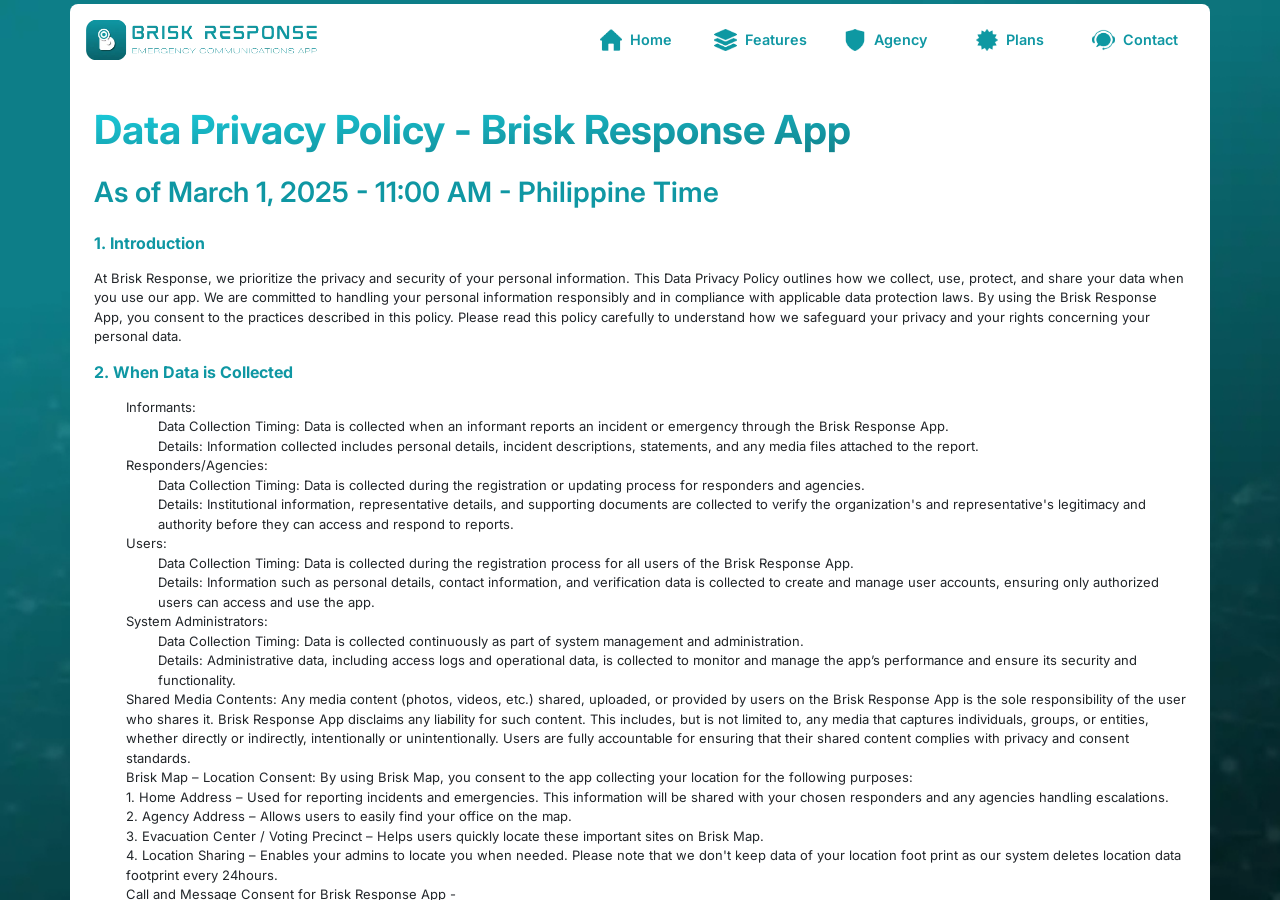
<file: dataprivacy.html>
<!DOCTYPE html><html lang="en"><head><meta charSet="utf-8"/><meta name="viewport" content="width=device-width, initial-scale=1"/><link rel="preload" as="image" href="../assets/images/nav-button.webp"/><link rel="preload" as="image" href="../assets/images/brisk.webp"/><link rel="preload" as="image" href="../assets/images/home.webp"/><link rel="preload" as="image" href="../assets/images/features.webp"/><link rel="preload" as="image" href="../assets/images/agency.webp"/><link rel="preload" as="image" href="../assets/images/plans.webp"/><link rel="preload" as="image" href="../assets/images/contact.webp"/><link rel="preload" as="image" href="../assets/images/return.webp"/><link rel="preload" as="image" href="../assets/images/nav-logo.webp"/><link rel="preload" as="image" href="../assets/images/youtube-icon.webp"/><link rel="stylesheet" href="/_next/static/css/83f2ad3dc1093ece.css" data-precedence="next"/><link rel="stylesheet" href="/_next/static/css/10cf04b6acf7a3c1.css" data-precedence="next"/><link rel="preload" as="script" fetchPriority="low" href="/_next/static/chunks/webpack-4493d254dec3c931.js"/><script src="/_next/static/chunks/4bd1b696-06185b3e95429659.js" async=""></script><script src="/_next/static/chunks/517-454f27f2165255bc.js" async=""></script><script src="/_next/static/chunks/main-app-68beb76f428db4b3.js" async=""></script><script src="/_next/static/chunks/992-abdede4a24956673.js" async=""></script><script src="/_next/static/chunks/269-6ee8bd3cc32df3ba.js" async=""></script><script src="/_next/static/chunks/app/dataprivacy/page-b71b75a166067bd9.js" async=""></script><link rel="preload" as="image" href="../assets/images/facebook-icon.webp"/><link rel="preload" as="image" href="../assets/images/ig-icon.webp"/><link rel="apple-touch-icon" sizes="180x180" href="/apple-touch-icon.png"/><link rel="icon" type="image/png" sizes="32x32" href="/favicon-32x32.png"/><link rel="icon" type="image/png" sizes="16x16" href="/favicon-16x16.png"/><link rel="manifest" href="/site.webmanifest"/><title>Data Privacy Policy | Brisk Response</title><meta name="description" content="Brisk Response App is a rapid incident reporting platform designed to connect communities with local responders, ensuring timely communication and assistance during emergencies."/><meta name="author" content="Brisk Response"/><meta name="keywords" content="Response, Incident, Report, Help, Brisk, Brisk Response, Brisk App, E-Responder, Responder, Agency, Agencies, Agencies Response, Agencies Responders, Police, Medical, Hospital, DTI, GOV, Barangay, Government, Traffic, Fire, Typhoon, Earthquake, First Responder, Crime, Scam, Public Disturbance, Cyber Security, Smuggling, Traffic, Traffic Incident, Abuse, Incidents, Harrasment, Communication, Emergency, Community, Communities, Emergency Services, Crisis Management, Disaster Response, Rapid Response, First Aid, Emergency Dispatch, Emergency Alert, 911 Services, Quick Response, Urgent Assistance, Rescue Operations, Emergency Medical, Fire Department, Police Department, Disaster Management, Crisis Communication, Emergency Preparedness, Incident Management, Public Safety, Emergency Notification, First Responder Training, Emergency Planning, Rapid Action, Emergency Response Plan, Responder Network, Community Safety, Local Emergency, Disaster Relief, Emergency Communication, Urban Search and Rescue, Incident Response, Emergency Assistance, Emergency Coordination, Life-saving, Emergency Evacuation, Critical Incident, Crisis Intervention, Safety Management, Disaster Recovery, Risk Management, Urgent Care, Emergency App, Crisis App, Quick Report, Safety Alert, Disaster Alert, Alert System, Incident Reporting, Safety Reporting, Community Alert, Incident Control, Emergency Command, Dispatch App, Public Alert, Communication App, Crisis Hotline, Medical Dispatch, Medical Emergency, Fire Emergency, Law Enforcement, Emergency Drill, Response Time, First Aid App, Crisis Monitoring, Risk Assessment, Safety Coordination, Public Assistance, Emergency Operations, Services Network, Disaster Services, Fire Rescue, Rescue Coordination, Management Plan, Emergency Action, Safety Response, Crisis System, Response Service, Rapid Emergency, First Response Teams, Safety Communications, Incident Analysis, Field Operations, Command System, Support System, Community Response, Response Team, Response Efficiency, Infrastructure Safety, Crisis Alert System, Urgent Incident, Rescue Mission, Incident Tracker, Communication Network, Emergency Logistics, Rapid Aid, Crisis Operations, Emergency Collaboration, Emergency Mobilization, Reporting App, Medical Response, Crisis Response, Emergency Monitoring, Disaster Surveillance, Incident Surveillance, Emergency Insights, Rapid Coordination, Crisis Efficiency, Emergency Optimization, Safety Solutions, Responder Tools, Incident Analytics, Emergency Intelligence, Security Response, Rapid Communication, Crisis Reporting, Emergency Workflow, Quick Dispatch, Emergency Resource Management, Incident Command, Critical Response, Rapid Incident Management, Safety Operations, Emergency Logistics Management, Crisis Response Team, Emergency Service Network, Rapid Dispatching, Incident Coordination System, Emergency Integration, Rapid Medical Response, Safety Oversight, Disaster Command Center, Emergency Readiness, Incident Surveillance System, Responder Efficiency, Crisis Response App, Emergency Data, Emergency Alert App, Safety App, Crisis Data, Emergency Collaboration Tool, Incident Action Plan, Rapid Dispatch Software, Emergency Field Operations, Public Emergency Response, Crisis Management System, Responder Analytics, Emergency Rapid Response, Safety Resource, Disaster Readiness, Crisis Preparedness, Mobile Emergency Response, Emergency Tracker, Crisis Coordination, Incident Analysis Tools, Disaster Response App, Emergency Management System, First Responder Network, Emergency Communication Platform, Rapid Response Software, Crisis Action, Emergency Support, Safety Integration, Disaster Preparedness App, Emergency Situation, Critical Incident Response, Crisis Coordination System, Emergency Support Team, Rapid Medical Dispatch, Public Safety Network, Crisis Resource, Emergency Digital Solutions, Disaster Assistance, Crisis Readiness, Emergency Operations Center, Disaster Management App, Rapid Response Teamwork, Crisis Alert App, Emergency Solutions, Quick Emergency Response, Critical Communication, Emergency Response Network, Safety Management System, Crisis Emergency Response, Rapid Emergency Solutions, Emergency Tech Platform, Incident Management Tools, Emergency Preparedness App, Crisis Planning Tools, Emergency Coordination Network, Disaster Communication, Crisis Efficiency Tools, Rapid Response Technology, Emergency Leadership, Emergency Disaster Tech, Safety Technology, Crisis Mobile App, Emergency Innovation, Incident Response Tech, Rapid Incident Tools, Emergency Crisis Network"/><meta name="robots" content="index, follow"/><meta property="og:title" content="Brisk Response | Emergency Communication App"/><meta property="og:description" content="Brisk Response App is a rapid incident reporting platform designed to connect communities with local responders, ensuring timely communication and assistance during emergencies."/><meta property="og:url" content="https://briskresponse.com"/><meta property="og:site_name" content="Brisk Response"/><meta property="og:locale" content="en_US"/><meta property="og:image" content="https://briskresponse.com/assets/images/features/features-banner.webp"/><meta property="og:type" content="website"/><meta name="twitter:card" content="summary_large_image"/><meta name="twitter:title" content="Brisk Response | Emergency Communication App"/><meta name="twitter:description" content="Brisk Response App is a rapid incident reporting platform designed to connect communities with local responders, ensuring timely communication and assistance during emergencies."/><meta name="twitter:image" content="https://briskresponse.com/assets/images/features/features-banner.webp"/><link rel="icon" href="/favicon.ico" type="image/x-icon" sizes="16x16"/><link rel="stylesheet" href="https://cdnjs.cloudflare.com/ajax/libs/animate.css/4.1.1/animate.min.css"/><script src="/_next/static/chunks/polyfills-42372ed130431b0a.js" noModule=""></script></head><body class="brisk-bg"><section class="h-100 overflow-auto"><div class="mt-1 desktop w-100"><section class="d-flex align-items-center w-100"><div class="container-lg bg-white rounded-top-3 d-flex align-items-center h-100 w-100 p-0"><nav class="navbar navbar-expand-lg d-flex align-items-center justify-content-between h-100 w-100 p-3"><button class="navbar-toggler bg-white" type="button" data-bs-toggle="collapse" data-bs-target="#navbarNav" aria-controls="navbarNav" aria-expanded="false" aria-label="Toggle navigation" style="border:none"><img src="../assets/images/nav-button.webp" alt=""/></button><div class="h-100"><a class="d-flex align-items-center gap-3 collapse navbar-collapse h-100" href="/"><img class="nav-brisk-logo" src="../assets/images/brisk.webp" alt=""/></a></div><div class="collapse navbar-collapse h-100 justify-content-end " style="gap:0.5vw"><a class="text-decoration-none fw-semibold rounded d-flex align-items-center gap-2 h-100 main-color" href="/"><img src="../assets/images/home.webp" alt="Home"/>Home</a><a class="text-decoration-none fw-semibold rounded d-flex align-items-center gap-2 h-100 main-color" href="/features"><img src="../assets/images/features.webp" alt="Features"/>Features</a><a class="text-decoration-none fw-semibold rounded d-flex align-items-center gap-2 h-100 main-color" href="/agency"><img src="../assets/images/agency.webp" alt="Agency"/>Agency</a><a class="text-decoration-none fw-semibold rounded d-flex align-items-center gap-2 h-100 main-color" href="/plans"><img src="../assets/images/plans.webp" alt="Plans"/>Plans</a><a class="text-decoration-none fw-semibold rounded d-flex align-items-center gap-2 h-100 main-color" href="/contact"><img src="../assets/images/contact.webp" alt="Contact"/>Contact</a></div></nav></div></section><section class="d-flex align-items-center w-100 h-100"><div class="container-lg bg-white d-flex flex-column gap-3 h-100 p-4"><div class="feature-h1 main-color text-gradient fw-bold">Data Privacy Policy - Brisk Response App</div><h3 class="main-color fw-semibold">As of March 1, 2025 - 11:00 AM - Philippine Time</h3><div class="d-flex flex-column gap-2"><h6 class="main-color fw-bold">1. Introduction</h6><div class="feature-p">At Brisk Response, we prioritize the privacy and security of your personal information. This Data Privacy Policy outlines how we collect, use, protect, and share your data when you use our app. We are committed to handling your personal information responsibly and in compliance with applicable data protection laws. By using the Brisk Response App, you consent to the practices described in this policy. Please read this policy carefully to understand how we safeguard your privacy and your rights concerning your personal data.</div></div><div class="d-flex flex-column gap-2"><h6 class="main-color fw-bold">2. When Data is Collected</h6><div class="feature-p"><ul><li>Informants:</li><ul><li>Data Collection Timing: Data is collected when an informant reports an incident or emergency through the Brisk Response App.</li><li>Details: Information collected includes personal details, incident descriptions, statements, and any media files attached to the report.</li></ul><li>Responders/Agencies:</li><ul><li>Data Collection Timing: Data is collected during the registration or updating process for responders and agencies.</li><li>Details: Institutional information, representative details, and supporting documents are collected to verify the organization&#x27;s and representative&#x27;s legitimacy and authority before they can access and respond to reports.</li></ul><li>Users:</li><ul><li>Data Collection Timing: Data is collected during the registration process for all users of the Brisk Response App.</li><li>Details: Information such as personal details, contact information, and verification data is collected to create and manage user accounts, ensuring only authorized users can access and use the app.</li></ul><li>System Administrators:</li><ul><li>Data Collection Timing: Data is collected continuously as part of system management and administration.</li><li>Details: Administrative data, including access logs and operational data, is collected to monitor and manage the app’s performance and ensure its security and functionality.</li></ul><li>Shared Media Contents: Any media content (photos, videos, etc.) shared, uploaded, or provided by users on the Brisk Response App is the sole responsibility of the user who shares it. Brisk Response App disclaims any liability for such content. This includes, but is not limited to, any media that captures individuals, groups, or entities, whether directly or indirectly, intentionally or unintentionally. Users are fully accountable for ensuring that their shared content complies with privacy and consent standards.</li><li>Brisk Map – Location Consent: By using Brisk Map, you consent to the app collecting your location for the following purposes:<br/>1. Home Address – Used for reporting incidents and emergencies. This information will be shared with your chosen responders and any agencies handling escalations.<br/>2. Agency Address – Allows users to easily find your office on the map.<br/>3. Evacuation Center / Voting Precinct – Helps users quickly locate these important sites on Brisk Map.<br/>4. Location Sharing – Enables your admins to locate you when needed. Please note that we don&#x27;t keep data of your location foot print as our system deletes location data footprint every 24hours.</li><li>Call and Message Consent for Brisk Response App -<br/>To improve emergency response and ensure accurate documentation, please review and agree to the following:<br/>1. All Users consent to the recording and storage of their calls and messages made through Brisk Response for coordination with emergency responders.<br/>2. All Users understand that these recordings and messages will only be used for app-related purposes whenever needed.</li></ul></div></div><div class="d-flex flex-column gap-2"><h6 class="main-color fw-bold">3. Retention Period with Reckoning Date and Time</h6><div class="feature-p"><ul><li>Informants:</li><ul><li>Retention Period: Data related to informants is retained perpetually from the date of the incident report submission.</li><li>Reckoning Date and Time: Data retention begins from the date and time when the incident report is submitted through the Brisk Response App.</li></ul><li>Responders/Agencies:</li><ul><li>Retention Period: Institutional and representative data is retained for the duration of the organization’s registration with the Brisk Response App and for 2 years following deregistration or the last recorded activity.</li><li>Reckoning Date and Time: Data retention starts from the date of registration and continues until the organization’s registration is terminated, with an additional retention period of 2 years post-deregistration.</li></ul><li>Users:</li><ul><li>Retention Period: User data is retained for the duration of the user’s active registration with the Brisk Response App and for 6 months after account deactivation or termination. Additionally, data may be retained for 2 years to manage any post-termination activities.</li><li>Reckoning Date and Time: Data retention starts from the date of user registration and continues until the account is deactivated, with an additional retention period of 6 months and potentially 2 years for post-termination management.</li></ul><li>System Administrators:</li><ul><li>Retention Period: Administrative data, including access logs and operational data, is retained indefinitely for auditing and system management purposes.</li><li>Reckoning Date and Time: Data retention begins from the date of data collection and continues indefinitely to ensure ongoing system performance and security.</li></ul><li>Shared Media Contents: Any media content (photos, videos, etc.) shared, uploaded, or provided by users on the Brisk Response App is the sole responsibility of the user who shares it. Brisk Response App disclaims any liability for such content. This includes, but is not limited to, any media that captures individuals, groups, or entities, whether directly or indirectly, intentionally or unintentionally. Users are fully accountable for ensuring that their shared content complies with privacy and consent standards.</li></ul></div></div><div class="d-flex flex-column gap-2"><h6 class="main-color fw-bold">4. Destruction or Deletion Procedures</h6><div class="feature-p">The destruction or deletion of data will be conducted with utmost care and in accordance with the specified Retention Periods and Reckoning Dates. The tech team will meticulously assess each data deletion request and ensure compliance with established retention schedules. All data deletion processes will be executed following our internal protocols to safeguard data integrity and confidentiality.</div></div><div class="d-flex flex-column gap-2"><h6 class="main-color fw-bold">5. Cyber Security Counter Measures</h6><div class="feature-p"><ul><li>Organization: Our organization is committed to safeguarding the privacy and security of all data managed within our operations. We implement stringent hiring practices, including neuro and drug tests, and enforce comprehensive Non-Disclosure Agreements (NDAs) to protect data integrity and confidentiality. All data provided by users, agencies, and system administrators is handled in accordance with the highest standards of data privacy.</li><li>Physical: We prohibit the use of personal phones, as well as pen and paper, within our production areas where administrative tasks are conducted. This minimizes the risk of information leaks.</li><li>Technical: Our computers are equipped with up-to-date malware protection and antivirus software. We also employ advanced firewalls and encryption protocols to ensure that all data remains secure and inaccessible to unauthorized users.</li></ul><br/>Disclaimer: While we are dedicated to implementing the highest security measures, no system can be completely immune to cyber threats. In the event of a data breach, cyber attack, or issues such as data deletion, distortion, damage, or theft due to system-related factors, Brisk Response App cannot be held liable. Users acknowledge and accept this disclosure by using our app. Additionally, if issues arise from negligence or improper management on your part, Brisk Response App also disclaims responsibility. We advise all users to take personal precautions to safeguard their data and account information.</div></div><div class="d-flex flex-column gap-2"><h6 class="main-color fw-bold">6. User Rights</h6><div class="feature-p"><ul><li>Access and Correction: Users have the right to access and correct their personal data. Requests can be made through the app’s support channels.</li><li>Deletion Requests: Users may request the deletion of their data before the end of the retention period. Such requests will be evaluated based on the applicable retention policies.</li><li>Data Portability: Users may request their data in a portable format, where applicable.</li></ul></div></div><div class="d-flex flex-column gap-2"><h6 class="main-color fw-bold">7. Legal Basis for Processing</h6><div class="feature-p">We process personal data based on the following legal grounds:<ul><li>Consent: Where users have given consent for processing.</li><li>Contractual Necessity: Where processing is necessary to fulfill our contractual obligations.</li><li>Legal Obligations: Where processing is required to comply with legal obligations.</li><li>Legitimate Interests: Where processing is necessary for our legitimate interests, provided these do not override the rights and freedoms of the data subjects.</li></ul></div></div><div class="d-flex flex-column gap-2"><h6 class="main-color fw-bold">8. Data Sharing and Third Parties</h6><div class="feature-p">We may share data with third parties under the following circumstances:<ul><li>Service Providers: To assist in operating the Brisk Response App and providing services. These third parties are required to adhere to strict confidentiality and security standards.</li><li>Legal Requirements: When required by law or to comply with legal obligations.</li><li>Business Transfers: In the event of a merger, acquisition, or asset sale, where data may be transferred as part of the transaction.</li></ul></div></div><div class="d-flex flex-column gap-2"><h6 class="main-color fw-bold">9. Data Breach Notification</h6><div class="feature-p">In the event of a data breach, we will notify affected users as soon as practicable, outlining the nature of the breach, the data involved, and the steps taken to address it.</div></div><div class="d-flex flex-column gap-2"><h6 class="main-color fw-bold">10. International Data Transfers</h6><div class="feature-p">If data is transferred internationally, we ensure that such transfers are protected by appropriate safeguards to maintain data privacy standards in line with applicable regulations.</div></div><div class="d-flex flex-column gap-2"><h6 class="main-color fw-bold">11. Changes to the Privacy Policy</h6><div class="feature-p">We may update this policy from time to time. Users will be notified of significant changes through the app or via email. We encourage users to periodically review this policy to stay informed about how we protect their data.</div></div><div class="d-flex flex-column gap-2"><h6 class="main-color fw-bold">12. Contact Information</h6><div class="feature-p">For any questions or concerns regarding this Data Privacy Policy or data protection practices, please contact us at:<a target="_blank" class="text-decoration-none text-gradient fw-semibold" href="https://mail.google.com/mail/u/0/?to=info@briskresponse.com&amp;subject=#inbox?compose=new"> info@briskresponse.com</a></div></div><div class="d-flex flex-column gap-2"><h6 class="main-color fw-bold">13. Data Privacy Compliance</h6><div class="feature-p">Brisk Response App is DPO/PDS Registered and Certified by the National Privacy Commission - Philippines under the company named FarmTract Technologies Inc. [NPC Registration Number: PIC 007-888-2024]. This Data Privacy Policy is bound by our<a target="_blank" class="text-decoration-none text-gradient fw-semibold" href="/terms"> Terms and Conditions.</a></div></div><div class="text-center py-5"><img alt="" loading="lazy" width="0" height="0" decoding="async" data-nimg="1" class="w-75 shadow-lg" style="color:transparent;height:auto" src="../assets/images/dataprivacy/15.webp"/></div></div></section><section class="d-flex align-items-center w-100"><div class="container-lg bg-white rounded-bottom-3 d-flex align-items-center h-100 w-100 p-0"><div class="d-flex align-items-center justify-content-between w-100 h-100 p-3"><div class="d-flex align-items-center gap-4 h-100"><a target="_blank" class="d-flex align-items-center justify-content-center h-100 hvr-grow" href="https://www.youtube.com/"><img alt="YouTube" loading="lazy" width="0" height="0" decoding="async" data-nimg="1" style="color:transparent;height:100%;width:auto" src="../assets/images/youtube-icon.webp"/></a><a target="_blank" class="d-flex align-items-center justify-content-center h-100 hvr-grow" href="https://www.facebook.com/people/Brisk-Response/61567433637071/#"><img alt="Facebook" loading="lazy" width="0" height="0" decoding="async" data-nimg="1" style="color:transparent;height:100%;width:auto" src="../assets/images/facebook-icon.webp"/></a><a target="_blank" class="d-flex align-items-center justify-content-center h-100 hvr-grow" href="https://www.instagram.com/"><img alt="Instagram" loading="lazy" width="0" height="0" decoding="async" data-nimg="1" style="color:transparent;height:100%;width:auto" src="../assets/images/ig-icon.webp"/></a></div><div class="d-flex gap-5 h-100 p-2"><a class="d-flex align-items-center justify-content-center text-decoration-none main-color h-100" href="/terms"><div>Terms &amp; Conditions</div></a><a class="d-flex align-items-center justify-content-center text-decoration-none main-color h-100" href="/dataprivacy"><div>Data Privacy</div></a><a class="d-flex align-items-center justify-content-center text-decoration-none main-color h-100" href="/about"><div>About Us</div></a></div></div></div></section></div><div class="mobile w-100 p-0 bg-white"><section class="d-flex align-items-center w-100"><div class="container-lg d-flex align-items-center h-100 w-100 p-0"><nav class="navbar navbar-expand-lg d-flex align-items-center justify-content-between h-100 w-100 bg-white"><div class="d-flex gap-2 align-items-center w-100 h-100"><button class="navbar-toggler bg-white h-100 hvr-grow" type="button" data-bs-toggle="collapse" data-bs-target="#navbarNav" aria-controls="navbarNav" aria-expanded="false" aria-label="Toggle navigation" style="width:15vw;position:absolute"><img src="../assets/images/nav-button.webp" alt="" style="height:auto;width:4vw"/></button><a class="rounded d-flex align-items-center justify-content-center collapse navbar-collapse h-100 w-100 bg-white" href="/"><img src="../assets/images/brisk.webp" alt="" style="height:5.3vw"/></a></div><div class="collapse navbar-collapse sidebar position-absolute bg-white overflow-auto " style="top:0;left:0;height:100vh;width:100%;z-index:99999;box-shadow:2px 0px 5px rgba(0, 0, 0, 0.1)"><div class="d-flex flex-column justify-content-between w-100 h-100 gap-5 p-2"><div class="d-flex flex-column w-100 gap-4"><div class="d-flex justify-content-start"><button class="navbar-toggler bg-white p-3 border-0" type="button" data-bs-toggle="collapse" data-bs-target="#navbarNav" aria-controls="navbarNav" aria-expanded="false" aria-label="Toggle navigation"><img src="../assets/images/return.webp" class="returnbtn" alt="" style="width:5vw;height:5vw"/></button></div><div class="navbar-cont w-100 h-100 d-flex justify-content-center"><img src="../assets/images/nav-logo.webp" alt="" class="nav-logo"/></div><div class="d-flex flex-column gap-0 p-0 h-100"><a class="text-decoration-none fw-semibold rounded d-flex align-items-center gap-2 h-100 main-color" href="/"><img src="../assets/images/home.webp" alt="Home"/>Home</a><a class="text-decoration-none fw-semibold rounded d-flex align-items-center gap-2 h-100 main-color" href="/features"><img src="../assets/images/features.webp" alt="Features"/>Features</a><a class="text-decoration-none fw-semibold rounded d-flex align-items-center gap-2 h-100 main-color" href="/agency"><img src="../assets/images/agency.webp" alt="Agency"/>Agency</a><a class="text-decoration-none fw-semibold rounded d-flex align-items-center gap-2 h-100 main-color" href="/plans"><img src="../assets/images/plans.webp" alt="Plans"/>Plans</a><a class="text-decoration-none fw-semibold rounded d-flex align-items-center gap-2 h-100 main-color" href="/contact"><img src="../assets/images/contact.webp" alt="Contact"/>Contact</a></div></div><div class="d-flex flex-column gap-5 p-3"><div class="navbot d-flex flex-column gap-4"><a class="text-decoration-none main-color" href="/terms"><div>Terms &amp; Conditions</div></a><a class="text-decoration-none main-color" href="/dataprivacy"><div>Data Privacy</div></a><a class="text-decoration-none main-color" href="/about"><div>About Us</div></a></div><div class="navbottomsocials d-flex gap-2 align-items-center"><a class="youtube-icon hvr-grow" target="_blank" href="https://youtube.com"><img src="../assets/images/youtube-icon.webp" alt=""/></a><a class="faceboook-icon hvr-grow" target="_blank" href="https://facebook.com/people/Brisk-Response/61567433637071"><img src="../assets/images/facebook-icon.webp" alt=""/></a><a class="ig-icon hvr-grow" target="_blank" href="https://instagram.com"><img src="../assets/images/ig-icon.webp" alt=""/></a></div></div></div></div></nav></div></section><section class="w-100 "><div class="container-lg bg-white d-flex flex-column" style="padding:2vw;gap:5vw"><div class="fs-6vw main-color text-gradient fw-bold">Data Privacy Policy - Brisk Response App<div class="fs-3vw main-color text-gradient fw-semibold">As of March 1, 2025 - 11:00 AM - Philippine Time</div></div><div class="d-flex flex-column" style="gap:3vw"><div class="fs-2vw main-color fw-bold">1. Introduction</div><div class="fs-1vw">At Brisk Response, we prioritize the privacy and security of your personal information. This Data Privacy Policy outlines how we collect, use, protect, and share your data when you use our app. We are committed to handling your personal information responsibly and in compliance with applicable data protection laws. By using the Brisk Response App, you consent to the practices described in this policy. Please read this policy carefully to understand how we safeguard your privacy and your rights concerning your personal data.</div></div><div class="d-flex flex-column" style="gap:3vw"><div class="fs-2vw main-color fw-bold">2. When Data is Collected</div><div class="fs-1vw"><ul><li>Informants:</li><ul><li>Data Collection Timing: Data is collected when an informant reports an incident or emergency through the Brisk Response App.</li><li>Details: Information collected includes personal details, incident descriptions, statements, and any media files attached to the report.</li></ul><li>Responders/Agencies:</li><ul><li>Data Collection Timing: Data is collected during the registration or updating process for responders and agencies.</li><li>Details: Institutional information, representative details, and supporting documents are collected to verify the organization&#x27;s and representative&#x27;s legitimacy and authority before they can access and respond to reports.</li></ul><li>Users:</li><ul><li>Data Collection Timing: Data is collected during the registration process for all users of the Brisk Response App.</li><li>Details: Information such as personal details, contact information, and verification data is collected to create and manage user accounts, ensuring only authorized users can access and use the app.</li></ul><li>System Administrators:</li><ul><li>Data Collection Timing: Data is collected continuously as part of system management and administration.</li><li>Details: Administrative data, including access logs and operational data, is collected to monitor and manage the app’s performance and ensure its security and functionality.</li></ul><li>Shared Media Contents: Any media content (photos, videos, etc.) shared, uploaded, or provided by users on the Brisk Response App is the sole responsibility of the user who shares it. Brisk Response App disclaims any liability for such content. This includes, but is not limited to, any media that captures individuals, groups, or entities, whether directly or indirectly, intentionally or unintentionally. Users are fully accountable for ensuring that their shared content complies with privacy and consent standards.</li><li>Brisk Map – Location Consent: By using Brisk Map, you consent to the app collecting your location for the following purposes:<br/>1. Home Address – Used for reporting incidents and emergencies. This information will be shared with your chosen responders and any agencies handling escalations.<br/>2. Agency Address – Allows users to easily find your office on the map.<br/>3. Evacuation Center / Voting Precinct – Helps users quickly locate these important sites on Brisk Map.<br/>4. Location Sharing – Enables your admins to locate you when needed. Please note that we don&#x27;t keep data of your location foot print as our system deletes location data footprint every 24hours.</li><li>Call and Message Consent for Brisk Response App -<br/>To improve emergency response and ensure accurate documentation, please review and agree to the following:<br/>1. All Users consent to the recording and storage of their calls and messages made through Brisk Response for coordination with emergency responders.<br/>2. All Users understand that these recordings and messages will only be used for app-related purposes whenever needed.</li></ul></div></div><div class="d-flex flex-column" style="gap:3vw"><div class="fs-2vw main-color fw-bold">3. Retention Period with Reckoning Date and Time</div><div class="fs-1vw"><ul><li>Informants:</li><ul><li>Retention Period: Data related to informants is retained perpetually from the date of the incident report submission.</li><li>Reckoning Date and Time: Data retention begins from the date and time when the incident report is submitted through the Brisk Response App.</li></ul><li>Responders/Agencies:</li><ul><li>Retention Period: Institutional and representative data is retained for the duration of the organization’s registration with the Brisk Response App and for 2 years following deregistration or the last recorded activity.</li><li>Reckoning Date and Time: Data retention starts from the date of registration and continues until the organization’s registration is terminated, with an additional retention period of 2 years post-deregistration.</li></ul><li>Users:</li><ul><li>Retention Period: User data is retained for the duration of the user’s active registration with the Brisk Response App and for 6 months after account deactivation or termination. Additionally, data may be retained for 2 years to manage any post-termination activities.</li><li>Reckoning Date and Time: Data retention starts from the date of user registration and continues until the account is deactivated, with an additional retention period of 6 months and potentially 2 years for post-termination management.</li></ul><li>System Administrators:</li><ul><li>Retention Period: Administrative data, including access logs and operational data, is retained indefinitely for auditing and system management purposes.</li><li>Reckoning Date and Time: Data retention begins from the date of data collection and continues indefinitely to ensure ongoing system performance and security.</li></ul><li>Shared Media Contents: Any media content (photos, videos, etc.) shared, uploaded, or provided by users on the Brisk Response App is the sole responsibility of the user who shares it. Brisk Response App disclaims any liability for such content. This includes, but is not limited to, any media that captures individuals, groups, or entities, whether directly or indirectly, intentionally or unintentionally. Users are fully accountable for ensuring that their shared content complies with privacy and consent standards.</li></ul></div></div><div class="d-flex flex-column" style="gap:3vw"><div class="fs-2vw main-color fw-bold">4. Destruction or Deletion Procedures</div><div class="fs-1vw">The destruction or deletion of data will be conducted with utmost care and in accordance with the specified Retention Periods and Reckoning Dates. The tech team will meticulously assess each data deletion request and ensure compliance with established retention schedules. All data deletion processes will be executed following our internal protocols to safeguard data integrity and confidentiality.</div></div><div class="d-flex flex-column" style="gap:3vw"><div class="fs-2vw main-color fw-bold">5. Cyber Security Counter Measures</div><div class="fs-1vw"><ul><li>Organization: Our organization is committed to safeguarding the privacy and security of all data managed within our operations. We implement stringent hiring practices, including neuro and drug tests, and enforce comprehensive Non-Disclosure Agreements (NDAs) to protect data integrity and confidentiality. All data provided by users, agencies, and system administrators is handled in accordance with the highest standards of data privacy.</li><li>Physical: We prohibit the use of personal phones, as well as pen and paper, within our production areas where administrative tasks are conducted. This minimizes the risk of information leaks.</li><li>Technical: Our computers are equipped with up-to-date malware protection and antivirus software. We also employ advanced firewalls and encryption protocols to ensure that all data remains secure and inaccessible to unauthorized users.</li></ul><br/>Disclaimer: While we are dedicated to implementing the highest security measures, no system can be completely immune to cyber threats. In the event of a data breach, cyber attack, or issues such as data deletion, distortion, damage, or theft due to system-related factors, Brisk Response App cannot be held liable. Users acknowledge and accept this disclosure by using our app. Additionally, if issues arise from negligence or improper management on your part, Brisk Response App also disclaims responsibility. We advise all users to take personal precautions to safeguard their data and account information.</div></div><div class="d-flex flex-column" style="gap:3vw"><div class="fs-2vw main-color fw-bold">6. User Rights</div><div class="fs-1vw"><ul><li>Access and Correction: Users have the right to access and correct their personal data. Requests can be made through the app’s support channels.</li><li>Deletion Requests: Users may request the deletion of their data before the end of the retention period. Such requests will be evaluated based on the applicable retention policies.</li><li>Data Portability: Users may request their data in a portable format, where applicable.</li></ul></div></div><div class="d-flex flex-column" style="gap:3vw"><div class="fs-2vw main-color fw-bold">7. Legal Basis for Processing</div><div class="fs-1vw">We process personal data based on the following legal grounds:<ul><li>Consent: Where users have given consent for processing.</li><li>Contractual Necessity: Where processing is necessary to fulfill our contractual obligations.</li><li>Legal Obligations: Where processing is required to comply with legal obligations.</li><li>Legitimate Interests: Where processing is necessary for our legitimate interests, provided these do not override the rights and freedoms of the data subjects.</li></ul></div></div><div class="d-flex flex-column" style="gap:3vw"><div class="fs-2vw main-color fw-bold">8. Data Sharing and Third Parties</div><div class="fs-1vw">We may share data with third parties under the following circumstances:<ul><li>Service Providers: To assist in operating the Brisk Response App and providing services. These third parties are required to adhere to strict confidentiality and security standards.</li><li>Legal Requirements: When required by law or to comply with legal obligations.</li><li>Business Transfers: In the event of a merger, acquisition, or asset sale, where data may be transferred as part of the transaction.</li></ul></div></div><div class="d-flex flex-column" style="gap:3vw"><div class="fs-2vw main-color fw-bold">9. Data Breach Notification</div><div class="fs-1vw">In the event of a data breach, we will notify affected users as soon as practicable, outlining the nature of the breach, the data involved, and the steps taken to address it.</div></div><div class="d-flex flex-column" style="gap:3vw"><div class="fs-2vw main-color fw-bold">10. International Data Transfers</div><div class="fs-1vw">If data is transferred internationally, we ensure that such transfers are protected by appropriate safeguards to maintain data privacy standards in line with applicable regulations.</div></div><div class="d-flex flex-column" style="gap:3vw"><div class="fs-2vw main-color fw-bold">11. Changes to the Privacy Policy</div><div class="fs-1vw">We may update this policy from time to time. Users will be notified of significant changes through the app or via email. We encourage users to periodically review this policy to stay informed about how we protect their data.</div></div><div class="d-flex flex-column" style="gap:3vw"><div class="fs-2vw main-color fw-bold">12. Contact Information</div><div class="fs-1vw">For any questions or concerns regarding this Data Privacy Policy or data protection practices, please contact us at:<a target="_blank" class="text-decoration-none text-gradient fw-semibold" href="https://mail.google.com/mail/u/0/?to=info@briskresponse.com&amp;subject=#inbox?compose=new"> info@briskresponse.com</a></div></div><div class="d-flex flex-column" style="gap:3vw"><div class="fs-2vw main-color fw-bold">13. Data Privacy Compliance</div><div class="fs-1vw">Brisk Response App is DPO/PDS Registered and Certified by the National Privacy Commission - Philippines under the company named FarmTract Technologies Inc. [NPC Registration Number: PIC 007-888-2024]. This Data Privacy Policy is bound by our<a target="_blank" class="text-decoration-none text-gradient fw-semibold" href="/terms"> Terms and Conditions.</a></div></div><div class="text-center py-5"><img alt="" loading="lazy" width="0" height="0" decoding="async" data-nimg="1" class="shadow-lg" style="color:transparent;width:55vw;height:auto" src="../assets/images/dataprivacy/15.webp"/></div><div class="text-center main-color w-100" style="font-size:2vw">© 2024 Brisk Response App -<strong> FarmTract Technologies Inc.</strong></div></div></section></div></section><script src="/_next/static/chunks/webpack-4493d254dec3c931.js" async=""></script><script>(self.__next_f=self.__next_f||[]).push([0])</script><script>self.__next_f.push([1,"1:\"$Sreact.fragment\"\n2:I[5244,[],\"\"]\n3:I[3866,[],\"\"]\n4:I[6331,[\"992\",\"static/chunks/992-abdede4a24956673.js\",\"269\",\"static/chunks/269-6ee8bd3cc32df3ba.js\",\"805\",\"static/chunks/app/dataprivacy/page-b71b75a166067bd9.js\"],\"default\"]\n5:I[6213,[],\"OutletBoundary\"]\n7:I[6213,[],\"MetadataBoundary\"]\n9:I[6213,[],\"ViewportBoundary\"]\nb:I[4835,[],\"\"]\n:HL[\"/_next/static/css/83f2ad3dc1093ece.css\",\"style\"]\n:HL[\"/_next/static/css/10cf04b6acf7a3c1.css\",\"style\"]\n"])</script><script>self.__next_f.push([1,"0:{\"P\":null,\"b\":\"2e2v91-FE5JXhOLf-Ivrq\",\"p\":\"\",\"c\":[\"\",\"dataprivacy\"],\"i\":false,\"f\":[[[\"\",{\"children\":[\"dataprivacy\",{\"children\":[\"__PAGE__\",{}]}]},\"$undefined\",\"$undefined\",true],[\"\",[\"$\",\"$1\",\"c\",{\"children\":[[[\"$\",\"link\",\"0\",{\"rel\":\"stylesheet\",\"href\":\"/_next/static/css/83f2ad3dc1093ece.css\",\"precedence\":\"next\",\"crossOrigin\":\"$undefined\",\"nonce\":\"$undefined\"}],[\"$\",\"link\",\"1\",{\"rel\":\"stylesheet\",\"href\":\"/_next/static/css/10cf04b6acf7a3c1.css\",\"precedence\":\"next\",\"crossOrigin\":\"$undefined\",\"nonce\":\"$undefined\"}]],[\"$\",\"html\",null,{\"lang\":\"en\",\"children\":[[\"$\",\"head\",null,{\"children\":[[\"$\",\"link\",null,{\"rel\":\"stylesheet\",\"href\":\"https://cdnjs.cloudflare.com/ajax/libs/animate.css/4.1.1/animate.min.css\"}],[\"$\",\"link\",null,{\"rel\":\"apple-touch-icon\",\"sizes\":\"180x180\",\"href\":\"/apple-touch-icon.png\"}],[\"$\",\"link\",null,{\"rel\":\"icon\",\"type\":\"image/png\",\"sizes\":\"32x32\",\"href\":\"/favicon-32x32.png\"}],[\"$\",\"link\",null,{\"rel\":\"icon\",\"type\":\"image/png\",\"sizes\":\"16x16\",\"href\":\"/favicon-16x16.png\"}],[\"$\",\"link\",null,{\"rel\":\"manifest\",\"href\":\"/site.webmanifest\"}]]}],[\"$\",\"body\",null,{\"className\":\"brisk-bg\",\"children\":[\"$\",\"$L2\",null,{\"parallelRouterKey\":\"children\",\"segmentPath\":[\"children\"],\"error\":\"$undefined\",\"errorStyles\":\"$undefined\",\"errorScripts\":\"$undefined\",\"template\":[\"$\",\"$L3\",null,{}],\"templateStyles\":\"$undefined\",\"templateScripts\":\"$undefined\",\"notFound\":[[],[[\"$\",\"title\",null,{\"children\":\"404: This page could not be found.\"}],[\"$\",\"div\",null,{\"style\":{\"fontFamily\":\"system-ui,\\\"Segoe UI\\\",Roboto,Helvetica,Arial,sans-serif,\\\"Apple Color Emoji\\\",\\\"Segoe UI Emoji\\\"\",\"height\":\"100vh\",\"textAlign\":\"center\",\"display\":\"flex\",\"flexDirection\":\"column\",\"alignItems\":\"center\",\"justifyContent\":\"center\"},\"children\":[\"$\",\"div\",null,{\"children\":[[\"$\",\"style\",null,{\"dangerouslySetInnerHTML\":{\"__html\":\"body{color:#000;background:#fff;margin:0}.next-error-h1{border-right:1px solid rgba(0,0,0,.3)}@media (prefers-color-scheme:dark){body{color:#fff;background:#000}.next-error-h1{border-right:1px solid rgba(255,255,255,.3)}}\"}}],[\"$\",\"h1\",null,{\"className\":\"next-error-h1\",\"style\":{\"display\":\"inline-block\",\"margin\":\"0 20px 0 0\",\"padding\":\"0 23px 0 0\",\"fontSize\":24,\"fontWeight\":500,\"verticalAlign\":\"top\",\"lineHeight\":\"49px\"},\"children\":404}],[\"$\",\"div\",null,{\"style\":{\"display\":\"inline-block\"},\"children\":[\"$\",\"h2\",null,{\"style\":{\"fontSize\":14,\"fontWeight\":400,\"lineHeight\":\"49px\",\"margin\":0},\"children\":\"This page could not be found.\"}]}]]}]}]]],\"forbidden\":\"$undefined\",\"unauthorized\":\"$undefined\"}]}]]}]]}],{\"children\":[\"dataprivacy\",[\"$\",\"$1\",\"c\",{\"children\":[null,[\"$\",\"$L2\",null,{\"parallelRouterKey\":\"children\",\"segmentPath\":[\"children\",\"dataprivacy\",\"children\"],\"error\":\"$undefined\",\"errorStyles\":\"$undefined\",\"errorScripts\":\"$undefined\",\"template\":[\"$\",\"$L3\",null,{}],\"templateStyles\":\"$undefined\",\"templateScripts\":\"$undefined\",\"notFound\":\"$undefined\",\"forbidden\":\"$undefined\",\"unauthorized\":\"$undefined\"}]]}],{\"children\":[\"__PAGE__\",[\"$\",\"$1\",\"c\",{\"children\":[[\"$\",\"$L4\",null,{}],null,[\"$\",\"$L5\",null,{\"children\":\"$L6\"}]]}],{},null,false]},null,false]},null,false],[\"$\",\"$1\",\"h\",{\"children\":[null,[\"$\",\"$1\",\"Za3iNU0EMZd4sSkw6XDYD\",{\"children\":[[\"$\",\"$L7\",null,{\"children\":\"$L8\"}],[\"$\",\"$L9\",null,{\"children\":\"$La\"}],null]}]]}],false]],\"m\":\"$undefined\",\"G\":[\"$b\",\"$undefined\"],\"s\":false,\"S\":true}\n"])</script><script>self.__next_f.push([1,"a:[[\"$\",\"meta\",\"0\",{\"name\":\"viewport\",\"content\":\"width=device-width, initial-scale=1\"}]]\nc:T11d4,"])</script><script>self.__next_f.push([1,"Response, Incident, Report, Help, Brisk, Brisk Response, Brisk App, E-Responder, Responder, Agency, Agencies, Agencies Response, Agencies Responders, Police, Medical, Hospital, DTI, GOV, Barangay, Government, Traffic, Fire, Typhoon, Earthquake, First Responder, Crime, Scam, Public Disturbance, Cyber Security, Smuggling, Traffic, Traffic Incident, Abuse, Incidents, Harrasment, Communication, Emergency, Community, Communities, Emergency Services, Crisis Management, Disaster Response, Rapid Response, First Aid, Emergency Dispatch, Emergency Alert, 911 Services, Quick Response, Urgent Assistance, Rescue Operations, Emergency Medical, Fire Department, Police Department, Disaster Management, Crisis Communication, Emergency Preparedness, Incident Management, Public Safety, Emergency Notification, First Responder Training, Emergency Planning, Rapid Action, Emergency Response Plan, Responder Network, Community Safety, Local Emergency, Disaster Relief, Emergency Communication, Urban Search and Rescue, Incident Response, Emergency Assistance, Emergency Coordination, Life-saving, Emergency Evacuation, Critical Incident, Crisis Intervention, Safety Management, Disaster Recovery, Risk Management, Urgent Care, Emergency App, Crisis App, Quick Report, Safety Alert, Disaster Alert, Alert System, Incident Reporting, Safety Reporting, Community Alert, Incident Control, Emergency Command, Dispatch App, Public Alert, Communication App, Crisis Hotline, Medical Dispatch, Medical Emergency, Fire Emergency, Law Enforcement, Emergency Drill, Response Time, First Aid App, Crisis Monitoring, Risk Assessment, Safety Coordination, Public Assistance, Emergency Operations, Services Network, Disaster Services, Fire Rescue, Rescue Coordination, Management Plan, Emergency Action, Safety Response, Crisis System, Response Service, Rapid Emergency, First Response Teams, Safety Communications, Incident Analysis, Field Operations, Command System, Support System, Community Response, Response Team, Response Efficiency, Infrastructure Safety, Crisis Alert System, Urgent Incident, Rescue Mission, Incident Tracker, Communication Network, Emergency Logistics, Rapid Aid, Crisis Operations, Emergency Collaboration, Emergency Mobilization, Reporting App, Medical Response, Crisis Response, Emergency Monitoring, Disaster Surveillance, Incident Surveillance, Emergency Insights, Rapid Coordination, Crisis Efficiency, Emergency Optimization, Safety Solutions, Responder Tools, Incident Analytics, Emergency Intelligence, Security Response, Rapid Communication, Crisis Reporting, Emergency Workflow, Quick Dispatch, Emergency Resource Management, Incident Command, Critical Response, Rapid Incident Management, Safety Operations, Emergency Logistics Management, Crisis Response Team, Emergency Service Network, Rapid Dispatching, Incident Coordination System, Emergency Integration, Rapid Medical Response, Safety Oversight, Disaster Command Center, Emergency Readiness, Incident Surveillance System, Responder Efficiency, Crisis Response App, Emergency Data, Emergency Alert App, Safety App, Crisis Data, Emergency Collaboration Tool, Incident Action Plan, Rapid Dispatch Software, Emergency Field Operations, Public Emergency Response, Crisis Management System, Responder Analytics, Emergency Rapid Response, Safety Resource, Disaster Readiness, Crisis Preparedness, Mobile Emergency Response, Emergency Tracker, Crisis Coordination, Incident Analysis Tools, Disaster Response App, Emergency Management System, First Responder Network, Emergency Communication Platform, Rapid Response Software, Crisis Action, Emergency Support, Safety Integration, Disaster Preparedness App, Emergency Situation, Critical Incident Response, Crisis Coordination System, Emergency Support Team, Rapid Medical Dispatch, Public Safety Network, Crisis Resource, Emergency Digital Solutions, Disaster Assistance, Crisis Readiness, Emergency Operations Center, Disaster Management App, Rapid Response Teamwork, Crisis Alert App, Emergency Solutions, Quick Emergency Response, Critical Communication, Emergency Response Network, Safety Management System, Crisis Emergency Response, Rapid Emergency Solutions, Emergency Tech Platform, Incident Management Tools, Emergency Preparedness App, Crisis Planning Tools, Emergency Coordination Network, Disaster Communication, Crisis Efficiency Tools, Rapid Response Technology, Emergency Leadership, Emergency Disaster Tech, Safety Technology, Crisis Mobile App, Emergency Innovation, Incident Response Tech, Rapid Incident Tools, Emergency Crisis Network"])</script><script>self.__next_f.push([1,"8:[[\"$\",\"meta\",\"0\",{\"charSet\":\"utf-8\"}],[\"$\",\"title\",\"1\",{\"children\":\"Data Privacy Policy | Brisk Response\"}],[\"$\",\"meta\",\"2\",{\"name\":\"description\",\"content\":\"Brisk Response App is a rapid incident reporting platform designed to connect communities with local responders, ensuring timely communication and assistance during emergencies.\"}],[\"$\",\"meta\",\"3\",{\"name\":\"author\",\"content\":\"Brisk Response\"}],[\"$\",\"meta\",\"4\",{\"name\":\"keywords\",\"content\":\"$c\"}],[\"$\",\"meta\",\"5\",{\"name\":\"robots\",\"content\":\"index, follow\"}],[\"$\",\"meta\",\"6\",{\"property\":\"og:title\",\"content\":\"Brisk Response | Emergency Communication App\"}],[\"$\",\"meta\",\"7\",{\"property\":\"og:description\",\"content\":\"Brisk Response App is a rapid incident reporting platform designed to connect communities with local responders, ensuring timely communication and assistance during emergencies.\"}],[\"$\",\"meta\",\"8\",{\"property\":\"og:url\",\"content\":\"https://briskresponse.com\"}],[\"$\",\"meta\",\"9\",{\"property\":\"og:site_name\",\"content\":\"Brisk Response\"}],[\"$\",\"meta\",\"10\",{\"property\":\"og:locale\",\"content\":\"en_US\"}],[\"$\",\"meta\",\"11\",{\"property\":\"og:image\",\"content\":\"https://briskresponse.com/assets/images/features/features-banner.webp\"}],[\"$\",\"meta\",\"12\",{\"property\":\"og:type\",\"content\":\"website\"}],[\"$\",\"meta\",\"13\",{\"name\":\"twitter:card\",\"content\":\"summary_large_image\"}],[\"$\",\"meta\",\"14\",{\"name\":\"twitter:title\",\"content\":\"Brisk Response | Emergency Communication App\"}],[\"$\",\"meta\",\"15\",{\"name\":\"twitter:description\",\"content\":\"Brisk Response App is a rapid incident reporting platform designed to connect communities with local responders, ensuring timely communication and assistance during emergencies.\"}],[\"$\",\"meta\",\"16\",{\"name\":\"twitter:image\",\"content\":\"https://briskresponse.com/assets/images/features/features-banner.webp\"}],[\"$\",\"link\",\"17\",{\"rel\":\"icon\",\"href\":\"/favicon.ico\",\"type\":\"image/x-icon\",\"sizes\":\"16x16\"}]]\n"])</script><script>self.__next_f.push([1,"6:null\n"])</script></body></html>
</file>
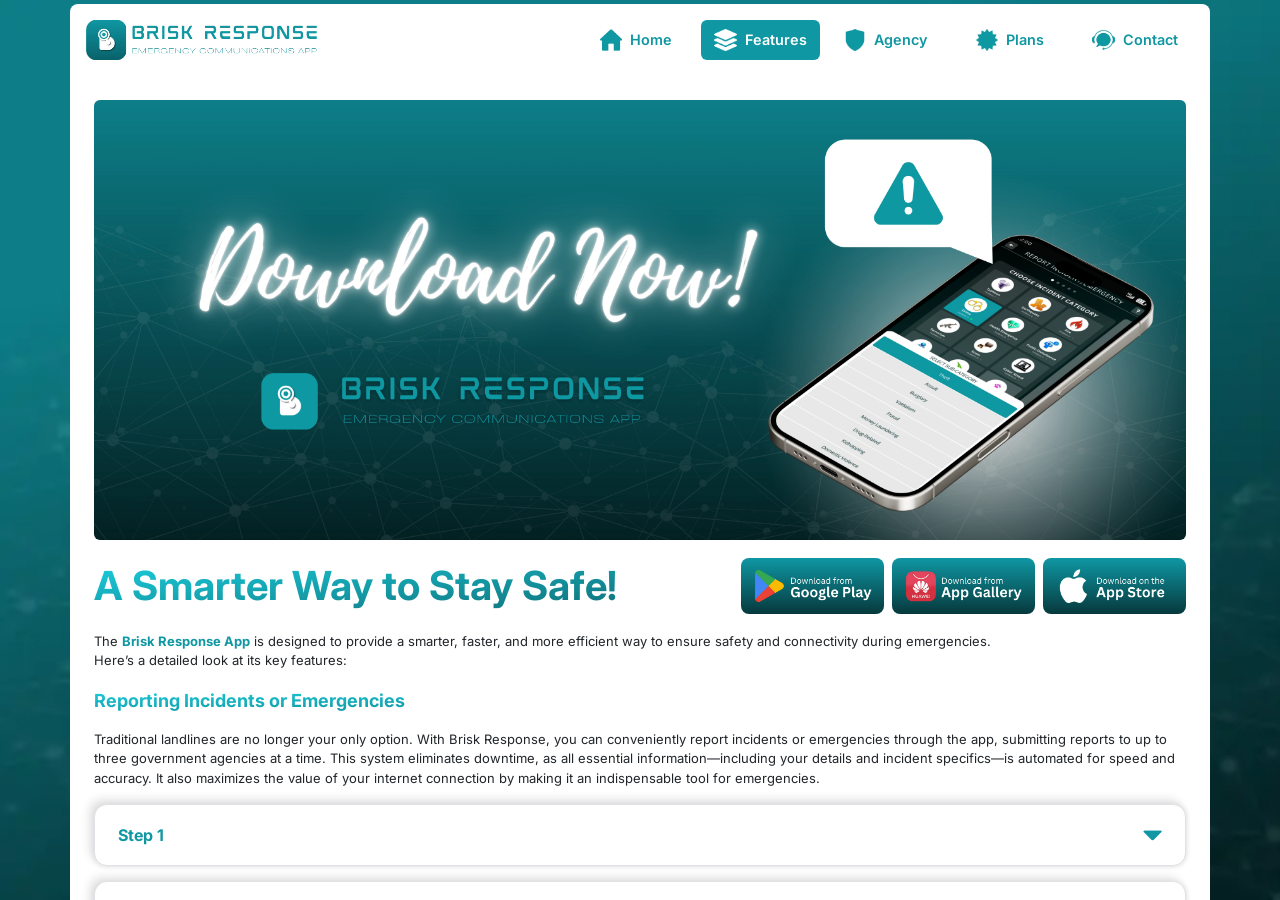
<file: features.html>
<!DOCTYPE html><html lang="en"><head><meta charSet="utf-8"/><meta name="viewport" content="width=device-width, initial-scale=1"/><link rel="preload" as="image" href="../assets/images/nav-button.webp"/><link rel="preload" as="image" href="../assets/images/brisk.webp"/><link rel="preload" as="image" href="../assets/images/home.webp"/><link rel="preload" as="image" href="../assets/images/features.webp"/><link rel="preload" as="image" href="../assets/images/agency.webp"/><link rel="preload" as="image" href="../assets/images/plans.webp"/><link rel="preload" as="image" href="../assets/images/contact.webp"/><link rel="preload" as="image" href="../assets/images/features/collapsed.webp"/><link rel="preload" as="image" href="../assets/images/return.webp"/><link rel="preload" as="image" href="../assets/images/nav-logo.webp"/><link rel="stylesheet" href="/_next/static/css/83f2ad3dc1093ece.css" data-precedence="next"/><link rel="stylesheet" href="/_next/static/css/10cf04b6acf7a3c1.css" data-precedence="next"/><link rel="preload" as="script" fetchPriority="low" href="/_next/static/chunks/webpack-4493d254dec3c931.js"/><script src="/_next/static/chunks/4bd1b696-06185b3e95429659.js" async=""></script><script src="/_next/static/chunks/517-454f27f2165255bc.js" async=""></script><script src="/_next/static/chunks/main-app-68beb76f428db4b3.js" async=""></script><script src="/_next/static/chunks/992-abdede4a24956673.js" async=""></script><script src="/_next/static/chunks/269-6ee8bd3cc32df3ba.js" async=""></script><script src="/_next/static/chunks/app/features/page-f9c304aedcf3fc89.js" async=""></script><link rel="preload" as="image" href="../assets/images/youtube-icon.webp"/><link rel="preload" as="image" href="../assets/images/facebook-icon.webp"/><link rel="preload" as="image" href="../assets/images/ig-icon.webp"/><link rel="apple-touch-icon" sizes="180x180" href="/apple-touch-icon.png"/><link rel="icon" type="image/png" sizes="32x32" href="/favicon-32x32.png"/><link rel="icon" type="image/png" sizes="16x16" href="/favicon-16x16.png"/><link rel="manifest" href="/site.webmanifest"/><title>Features | Brisk Response</title><meta name="description" content="Brisk Response App is a rapid incident reporting platform designed to connect communities with local responders, ensuring timely communication and assistance during emergencies."/><meta name="author" content="Brisk Response"/><meta name="keywords" content="Response, Incident, Report, Help, Brisk, Brisk Response, Brisk App, E-Responder, Responder, Agency, Agencies, Agencies Response, Agencies Responders, Police, Medical, Hospital, DTI, GOV, Barangay, Government, Traffic, Fire, Typhoon, Earthquake, First Responder, Crime, Scam, Public Disturbance, Cyber Security, Smuggling, Traffic, Traffic Incident, Abuse, Incidents, Harrasment, Communication, Emergency, Community, Communities, Emergency Services, Crisis Management, Disaster Response, Rapid Response, First Aid, Emergency Dispatch, Emergency Alert, 911 Services, Quick Response, Urgent Assistance, Rescue Operations, Emergency Medical, Fire Department, Police Department, Disaster Management, Crisis Communication, Emergency Preparedness, Incident Management, Public Safety, Emergency Notification, First Responder Training, Emergency Planning, Rapid Action, Emergency Response Plan, Responder Network, Community Safety, Local Emergency, Disaster Relief, Emergency Communication, Urban Search and Rescue, Incident Response, Emergency Assistance, Emergency Coordination, Life-saving, Emergency Evacuation, Critical Incident, Crisis Intervention, Safety Management, Disaster Recovery, Risk Management, Urgent Care, Emergency App, Crisis App, Quick Report, Safety Alert, Disaster Alert, Alert System, Incident Reporting, Safety Reporting, Community Alert, Incident Control, Emergency Command, Dispatch App, Public Alert, Communication App, Crisis Hotline, Medical Dispatch, Medical Emergency, Fire Emergency, Law Enforcement, Emergency Drill, Response Time, First Aid App, Crisis Monitoring, Risk Assessment, Safety Coordination, Public Assistance, Emergency Operations, Services Network, Disaster Services, Fire Rescue, Rescue Coordination, Management Plan, Emergency Action, Safety Response, Crisis System, Response Service, Rapid Emergency, First Response Teams, Safety Communications, Incident Analysis, Field Operations, Command System, Support System, Community Response, Response Team, Response Efficiency, Infrastructure Safety, Crisis Alert System, Urgent Incident, Rescue Mission, Incident Tracker, Communication Network, Emergency Logistics, Rapid Aid, Crisis Operations, Emergency Collaboration, Emergency Mobilization, Reporting App, Medical Response, Crisis Response, Emergency Monitoring, Disaster Surveillance, Incident Surveillance, Emergency Insights, Rapid Coordination, Crisis Efficiency, Emergency Optimization, Safety Solutions, Responder Tools, Incident Analytics, Emergency Intelligence, Security Response, Rapid Communication, Crisis Reporting, Emergency Workflow, Quick Dispatch, Emergency Resource Management, Incident Command, Critical Response, Rapid Incident Management, Safety Operations, Emergency Logistics Management, Crisis Response Team, Emergency Service Network, Rapid Dispatching, Incident Coordination System, Emergency Integration, Rapid Medical Response, Safety Oversight, Disaster Command Center, Emergency Readiness, Incident Surveillance System, Responder Efficiency, Crisis Response App, Emergency Data, Emergency Alert App, Safety App, Crisis Data, Emergency Collaboration Tool, Incident Action Plan, Rapid Dispatch Software, Emergency Field Operations, Public Emergency Response, Crisis Management System, Responder Analytics, Emergency Rapid Response, Safety Resource, Disaster Readiness, Crisis Preparedness, Mobile Emergency Response, Emergency Tracker, Crisis Coordination, Incident Analysis Tools, Disaster Response App, Emergency Management System, First Responder Network, Emergency Communication Platform, Rapid Response Software, Crisis Action, Emergency Support, Safety Integration, Disaster Preparedness App, Emergency Situation, Critical Incident Response, Crisis Coordination System, Emergency Support Team, Rapid Medical Dispatch, Public Safety Network, Crisis Resource, Emergency Digital Solutions, Disaster Assistance, Crisis Readiness, Emergency Operations Center, Disaster Management App, Rapid Response Teamwork, Crisis Alert App, Emergency Solutions, Quick Emergency Response, Critical Communication, Emergency Response Network, Safety Management System, Crisis Emergency Response, Rapid Emergency Solutions, Emergency Tech Platform, Incident Management Tools, Emergency Preparedness App, Crisis Planning Tools, Emergency Coordination Network, Disaster Communication, Crisis Efficiency Tools, Rapid Response Technology, Emergency Leadership, Emergency Disaster Tech, Safety Technology, Crisis Mobile App, Emergency Innovation, Incident Response Tech, Rapid Incident Tools, Emergency Crisis Network"/><meta name="robots" content="index, follow"/><meta property="og:title" content="Brisk Response | Emergency Communication App"/><meta property="og:description" content="Brisk Response App is a rapid incident reporting platform designed to connect communities with local responders, ensuring timely communication and assistance during emergencies."/><meta property="og:url" content="https://briskresponse.com"/><meta property="og:site_name" content="Brisk Response"/><meta property="og:locale" content="en_US"/><meta property="og:image" content="https://briskresponse.com/assets/images/features/features-banner.webp"/><meta property="og:type" content="website"/><meta name="twitter:card" content="summary_large_image"/><meta name="twitter:title" content="Brisk Response | Emergency Communication App"/><meta name="twitter:description" content="Brisk Response App is a rapid incident reporting platform designed to connect communities with local responders, ensuring timely communication and assistance during emergencies."/><meta name="twitter:image" content="https://briskresponse.com/assets/images/features/features-banner.webp"/><link rel="icon" href="/favicon.ico" type="image/x-icon" sizes="16x16"/><link rel="stylesheet" href="https://cdnjs.cloudflare.com/ajax/libs/animate.css/4.1.1/animate.min.css"/><script src="/_next/static/chunks/polyfills-42372ed130431b0a.js" noModule=""></script></head><body class="brisk-bg"><section class="h-100 overflow-auto"><div class="mt-1 mb-1 desktop w-100"><section class="d-flex align-items-center w-100"><div class="container-lg bg-white rounded-top-3 d-flex align-items-center h-100 w-100 p-0"><nav class="navbar navbar-expand-lg d-flex align-items-center justify-content-between h-100 w-100 p-3"><button class="navbar-toggler bg-white" type="button" data-bs-toggle="collapse" data-bs-target="#navbarNav" aria-controls="navbarNav" aria-expanded="false" aria-label="Toggle navigation" style="border:none"><img src="../assets/images/nav-button.webp" alt=""/></button><div class="h-100"><a class="d-flex align-items-center gap-3 collapse navbar-collapse h-100" href="/"><img class="nav-brisk-logo" src="../assets/images/brisk.webp" alt=""/></a></div><div class="collapse navbar-collapse h-100 justify-content-end " style="gap:0.5vw"><a class="text-decoration-none fw-semibold rounded d-flex align-items-center gap-2 h-100 main-color" href="/"><img src="../assets/images/home.webp" alt="Home"/>Home</a><a class="text-decoration-none fw-semibold rounded d-flex align-items-center gap-2 h-100 iconButton active text-white bg-maincolor" href="/features"><img src="../assets/images/features.webp" alt="Features"/>Features</a><a class="text-decoration-none fw-semibold rounded d-flex align-items-center gap-2 h-100 main-color" href="/agency"><img src="../assets/images/agency.webp" alt="Agency"/>Agency</a><a class="text-decoration-none fw-semibold rounded d-flex align-items-center gap-2 h-100 main-color" href="/plans"><img src="../assets/images/plans.webp" alt="Plans"/>Plans</a><a class="text-decoration-none fw-semibold rounded d-flex align-items-center gap-2 h-100 main-color" href="/contact"><img src="../assets/images/contact.webp" alt="Contact"/>Contact</a></div></nav></div></section><section class="d-flex align-items-center w-100 h-100"><div class="container-lg bg-white d-flex flex-column gap-3 h-100 p-4"><img alt="" loading="lazy" width="0" height="0" decoding="async" data-nimg="1" class="w-100 h-100 feature_banner rounded animate__animated animate__fadeIn" style="color:transparent" src="../assets/images/features/features-banner.webp"/><div class="d-flex align-items-center justify-content-between"><div class="feature-h1 main-color text-gradient fw-bold">A Smarter Way to Stay Safe!</div><div class="d-flex align-items-center gap-2"><a target="_blank" class="feature-store d-flex align-items-center justify-content-center hvr-grow" href="https://play.google.com/store/apps/details?id=com.briskresponse&amp;referrer=utm_source%3Dapps.facebook.com%26utm_campaign%3Dfb4a%26utm_content%3D%257B%2522app%2522%253A0%252C%2522t%2522%253A1740996846%252C%2522source%2522%253Anull%257D&amp;fbclid=IwZXh0bgNhZW0CMTAAAR2U5AVTEycOd9SyJz8gv0l3-chL36xv6UCRRjfjdM4yjYf9Fkt8vuvDuow_aem_hst4yv3gVnYO0y4FSm_rvg&amp;pli=1"><img alt="Google Play" loading="lazy" width="0" height="0" decoding="async" data-nimg="1" style="color:transparent;object-fit:contain;height:150%;width:auto" src="../assets/images/googleplay-icon.webp"/></a><div class="feature-store d-flex align-items-center justify-content-center hvr-grow"><img alt="Huawei Store" loading="lazy" width="0" height="0" decoding="async" data-nimg="1" style="color:transparent;object-fit:contain;height:150%;width:auto;cursor:pointer" src="../assets/images/huawei-icon.webp"/></div><div class="feature-store d-flex align-items-center justify-content-center hvr-grow"><img alt="Apple Store" loading="lazy" width="0" height="0" decoding="async" data-nimg="1" style="color:transparent;object-fit:contain;height:150%;width:auto;cursor:pointer" src="../assets/images/apple-icon.webp"/></div></div></div><div class="feature-p">The <strong class="main-color">Brisk Response App</strong> is designed to provide a smarter, faster, and more efficient way to ensure safety and connectivity during emergencies. <br/> Here’s a detailed look at its key features:</div><div class="feature-h3 text-gradient fw-bold">Reporting Incidents or Emergencies</div><div class="feature-p">Traditional landlines are no longer your only option. With Brisk Response, you can conveniently report incidents or emergencies through the app, submitting reports to up to three government agencies at a time. This system eliminates downtime, as all essential information—including your details and incident specifics—is automated for speed and accuracy. It also maximizes the value of your internet connection by making it an indispensable tool for emergencies.</div><div class="accordion"><div class="accordion-item"><div class="accordion-header"><strong>Step 1</strong><img src="../assets/images/features/collapsed.webp" alt=""/></div></div><div class="accordion-item"><div class="accordion-header"><strong>Step 2</strong><img src="../assets/images/features/collapsed.webp" alt=""/></div></div><div class="accordion-item"><div class="accordion-header"><strong>Step 3</strong><img src="../assets/images/features/collapsed.webp" alt=""/></div></div><div class="accordion-item"><div class="accordion-header"><strong>Step 4</strong><img src="../assets/images/features/collapsed.webp" alt=""/></div></div><div class="accordion-item"><div class="accordion-header"><strong>Final Step</strong><img src="../assets/images/features/collapsed.webp" alt=""/></div></div></div><div class="feature-h3 fw-bold text-gradient">Brisk News (News from Agencies)</div><div class="feature-p">Stay updated with the latest news and announcements from government agencies, ensuring you’re always informed about important developments in your area.</div><div class="accordion"><div class="accordion-item"><div class="accordion-header"><strong>News Dashboard</strong><img src="../assets/images/features/collapsed.webp" alt=""/></div></div></div><div class="feature-h3 fw-bold text-gradient">Brisk Map</div><div class="feature-p">Explore our interactive map to find agency locations, evacuation centers, and voting precincts.</div><div class="accordion"><div class="accordion-item"><div class="accordion-header"><strong>Navigate Brisk Map</strong><img src="../assets/images/features/collapsed.webp" alt=""/></div></div></div></div></section><section class="d-flex align-items-center w-100"><div class="container-lg bg-white rounded-bottom-3 d-flex align-items-center h-100 w-100 p-0"><div class="d-flex align-items-center justify-content-between w-100 h-100 p-3"><div class="d-flex align-items-center gap-4 h-100"><a target="_blank" class="d-flex align-items-center justify-content-center h-100 hvr-grow" href="https://www.youtube.com/"><img alt="YouTube" loading="lazy" width="0" height="0" decoding="async" data-nimg="1" style="color:transparent;height:100%;width:auto" src="../assets/images/youtube-icon.webp"/></a><a target="_blank" class="d-flex align-items-center justify-content-center h-100 hvr-grow" href="https://www.facebook.com/people/Brisk-Response/61567433637071/#"><img alt="Facebook" loading="lazy" width="0" height="0" decoding="async" data-nimg="1" style="color:transparent;height:100%;width:auto" src="../assets/images/facebook-icon.webp"/></a><a target="_blank" class="d-flex align-items-center justify-content-center h-100 hvr-grow" href="https://www.instagram.com/"><img alt="Instagram" loading="lazy" width="0" height="0" decoding="async" data-nimg="1" style="color:transparent;height:100%;width:auto" src="../assets/images/ig-icon.webp"/></a></div><div class="d-flex gap-5 h-100 p-2"><a class="d-flex align-items-center justify-content-center text-decoration-none main-color h-100" href="/terms"><div>Terms &amp; Conditions</div></a><a class="d-flex align-items-center justify-content-center text-decoration-none main-color h-100" href="/dataprivacy"><div>Data Privacy</div></a><a class="d-flex align-items-center justify-content-center text-decoration-none main-color h-100" href="/about"><div>About Us</div></a></div></div></div></section></div><div class="mobile w-100 p-0 bg-white"><section class="d-flex align-items-center w-100"><div class="container-lg d-flex align-items-center h-100 w-100 p-0"><nav class="navbar navbar-expand-lg d-flex align-items-center justify-content-between h-100 w-100 bg-white"><div class="d-flex gap-2 align-items-center w-100 h-100"><button class="navbar-toggler bg-white h-100 hvr-grow" type="button" data-bs-toggle="collapse" data-bs-target="#navbarNav" aria-controls="navbarNav" aria-expanded="false" aria-label="Toggle navigation" style="width:15vw;position:absolute"><img src="../assets/images/nav-button.webp" alt="" style="height:auto;width:4vw"/></button><a class="rounded d-flex align-items-center justify-content-center collapse navbar-collapse h-100 w-100 bg-white" href="/"><img src="../assets/images/brisk.webp" alt="" style="height:5.3vw"/></a></div><div class="collapse navbar-collapse sidebar position-absolute bg-white overflow-auto " style="top:0;left:0;height:100vh;width:100%;z-index:99999;box-shadow:2px 0px 5px rgba(0, 0, 0, 0.1)"><div class="d-flex flex-column justify-content-between w-100 h-100 gap-5 p-2"><div class="d-flex flex-column w-100 gap-4"><div class="d-flex justify-content-start"><button class="navbar-toggler bg-white p-3 border-0" type="button" data-bs-toggle="collapse" data-bs-target="#navbarNav" aria-controls="navbarNav" aria-expanded="false" aria-label="Toggle navigation"><img src="../assets/images/return.webp" class="returnbtn" alt="" style="width:5vw;height:5vw"/></button></div><div class="navbar-cont w-100 h-100 d-flex justify-content-center"><img src="../assets/images/nav-logo.webp" alt="" class="nav-logo"/></div><div class="d-flex flex-column gap-0 p-0 h-100"><a class="text-decoration-none fw-semibold rounded d-flex align-items-center gap-2 h-100 main-color" href="/"><img src="../assets/images/home.webp" alt="Home"/>Home</a><a class="text-decoration-none fw-semibold rounded d-flex align-items-center gap-2 h-100 iconButton active text-white bg-maincolor" href="/features"><img src="../assets/images/features.webp" alt="Features"/>Features</a><a class="text-decoration-none fw-semibold rounded d-flex align-items-center gap-2 h-100 main-color" href="/agency"><img src="../assets/images/agency.webp" alt="Agency"/>Agency</a><a class="text-decoration-none fw-semibold rounded d-flex align-items-center gap-2 h-100 main-color" href="/plans"><img src="../assets/images/plans.webp" alt="Plans"/>Plans</a><a class="text-decoration-none fw-semibold rounded d-flex align-items-center gap-2 h-100 main-color" href="/contact"><img src="../assets/images/contact.webp" alt="Contact"/>Contact</a></div></div><div class="d-flex flex-column gap-5 p-3"><div class="navbot d-flex flex-column gap-4"><a class="text-decoration-none main-color" href="/terms"><div>Terms &amp; Conditions</div></a><a class="text-decoration-none main-color" href="/dataprivacy"><div>Data Privacy</div></a><a class="text-decoration-none main-color" href="/about"><div>About Us</div></a></div><div class="navbottomsocials d-flex gap-2 align-items-center"><a class="youtube-icon hvr-grow" target="_blank" href="https://youtube.com"><img src="../assets/images/youtube-icon.webp" alt=""/></a><a class="faceboook-icon hvr-grow" target="_blank" href="https://facebook.com/people/Brisk-Response/61567433637071"><img src="../assets/images/facebook-icon.webp" alt=""/></a><a class="ig-icon hvr-grow" target="_blank" href="https://instagram.com"><img src="../assets/images/ig-icon.webp" alt=""/></a></div></div></div></div></nav></div></section><section class="w-100 "><div class="container-lg bg-white d-flex flex-column gap-3" style="padding:0 3vw 3vw 3vw"><img alt="Banner" loading="lazy" width="0" height="0" decoding="async" data-nimg="1" class="rounded animate__animated animate__fadeIn" style="color:transparent;width:100%;height:auto" src="../assets/images/features/features-banner.webp"/><div class="w-100 d-flex flex-column gap-3"><div class="d-flex align-items-center justify-content-between"><div class="fs-3vw fs-5vw main-color text-gradient fw-bold">A Smarter Way to Stay Safe!</div><div class="appstore align-items-center" style="gap:1vw"><a target="_blank" class=" d-flex align-items-center justify-content-center hvr-grow" style="height:5vw;border-radius:1vw;background-image:linear-gradient(#0f97a3, #06393d)" href="https://play.google.com/store/apps/details?id=com.briskresponse&amp;referrer=utm_source%3Dapps.facebook.com%26utm_campaign%3Dfb4a%26utm_content%3D%257B%2522app%2522%253A0%252C%2522t%2522%253A1740996846%252C%2522source%2522%253Anull%257D&amp;fbclid=IwZXh0bgNhZW0CMTAAAR2U5AVTEycOd9SyJz8gv0l3-chL36xv6UCRRjfjdM4yjYf9Fkt8vuvDuow_aem_hst4yv3gVnYO0y4FSm_rvg&amp;pli=1"><img alt="Google Play" loading="lazy" width="0" height="0" decoding="async" data-nimg="1" style="color:transparent;object-fit:contain;height:150%;width:auto" src="../assets/images/googleplay-icon.webp"/></a><div href="http://consumer.huawei.com/en/mobileservices/appgallery/" target="_blank" class="d-flex align-items-center justify-content-center hvr-grow" style="height:5vw;border-radius:1vw;background-image:linear-gradient(#0f97a3, #06393d)"><img alt="Huawei Store" loading="lazy" width="0" height="0" decoding="async" data-nimg="1" style="color:transparent;object-fit:contain;height:150%;width:auto" src="../assets/images/huawei-icon.webp"/></div><div class="d-flex align-items-center justify-content-center hvr-grow" style="height:5vw;border-radius:1vw;background-image:linear-gradient(#0f97a3, #06393d)"><img alt="Apple Store" loading="lazy" width="0" height="0" decoding="async" data-nimg="1" style="color:transparent;object-fit:contain;height:150%;width:auto" src="../assets/images/apple-icon.webp"/></div></div></div><div class="fs-1vw">The <strong class="main-color">Brisk Response App </strong>is designed to provide a smarter, faster, and more efficient way to ensure safety and connectivity during emergencies. <br/>Here’s a detailed look at its key features:</div><div class="fs-2vw text-gradient fw-bold">Reporting Incidents or Emergencies</div><div class="fs-1vw">Traditional landlines are no longer your only option. With Brisk Response, you can conveniently report incidents or emergencies through the app, submitting reports to up to three government agencies at a time. This system eliminates downtime, as all essential information—including your details and incident specifics—is automated for speed and accuracy. It also maximizes the value of your internet connection by making it an indispensable tool for emergencies.</div><div class="accordion"><div class="accordion-item"><div class="accordion-header"><strong>Step 1</strong><img src="../assets/images/features/collapsed.webp" alt=""/></div></div><div class="accordion-item"><div class="accordion-header"><strong>Step 2</strong><img src="../assets/images/features/collapsed.webp" alt=""/></div></div><div class="accordion-item"><div class="accordion-header"><strong>Step 3</strong><img src="../assets/images/features/collapsed.webp" alt=""/></div></div><div class="accordion-item"><div class="accordion-header"><strong>Step 4</strong><img src="../assets/images/features/collapsed.webp" alt=""/></div></div><div class="accordion-item"><div class="accordion-header"><strong>Final Step</strong><img src="../assets/images/features/collapsed.webp" alt=""/></div></div></div><div class="fs-2vw fw-bold text-gradient">Brisk News (News from Agencies)</div><div class="fs-1vw">Stay updated with the latest news and announcements from government agencies, ensuring you’re always informed about important developments in your area.</div><div class="accordion"><div class="accordion-item"><div class="accordion-header"><strong>News Dashboard</strong><img src="../assets/images/features/collapsed.webp" alt=""/></div></div></div><div class="fs-2vw fw-bold text-gradient">Brisk Map</div><div class="fs-1vw">Explore our interactive map to find agency locations, evacuation centers, and voting precincts.</div><div class="accordion"><div class="accordion-item"><div class="accordion-header"><strong>Navigate Brisk Map</strong><img src="../assets/images/features/collapsed.webp" alt=""/></div></div></div></div><div class="text-center main-color w-100" style="font-size:2.5vw">© 2024 Brisk Response App -<strong> FarmTract Technologies Inc.</strong></div></div></section></div></section><script src="/_next/static/chunks/webpack-4493d254dec3c931.js" async=""></script><script>(self.__next_f=self.__next_f||[]).push([0])</script><script>self.__next_f.push([1,"1:\"$Sreact.fragment\"\n2:I[5244,[],\"\"]\n3:I[3866,[],\"\"]\n4:I[6242,[\"992\",\"static/chunks/992-abdede4a24956673.js\",\"269\",\"static/chunks/269-6ee8bd3cc32df3ba.js\",\"944\",\"static/chunks/app/features/page-f9c304aedcf3fc89.js\"],\"default\"]\n5:I[6213,[],\"OutletBoundary\"]\n7:I[6213,[],\"MetadataBoundary\"]\n9:I[6213,[],\"ViewportBoundary\"]\nb:I[4835,[],\"\"]\n:HL[\"/_next/static/css/83f2ad3dc1093ece.css\",\"style\"]\n:HL[\"/_next/static/css/10cf04b6acf7a3c1.css\",\"style\"]\n"])</script><script>self.__next_f.push([1,"0:{\"P\":null,\"b\":\"2e2v91-FE5JXhOLf-Ivrq\",\"p\":\"\",\"c\":[\"\",\"features\"],\"i\":false,\"f\":[[[\"\",{\"children\":[\"features\",{\"children\":[\"__PAGE__\",{}]}]},\"$undefined\",\"$undefined\",true],[\"\",[\"$\",\"$1\",\"c\",{\"children\":[[[\"$\",\"link\",\"0\",{\"rel\":\"stylesheet\",\"href\":\"/_next/static/css/83f2ad3dc1093ece.css\",\"precedence\":\"next\",\"crossOrigin\":\"$undefined\",\"nonce\":\"$undefined\"}],[\"$\",\"link\",\"1\",{\"rel\":\"stylesheet\",\"href\":\"/_next/static/css/10cf04b6acf7a3c1.css\",\"precedence\":\"next\",\"crossOrigin\":\"$undefined\",\"nonce\":\"$undefined\"}]],[\"$\",\"html\",null,{\"lang\":\"en\",\"children\":[[\"$\",\"head\",null,{\"children\":[[\"$\",\"link\",null,{\"rel\":\"stylesheet\",\"href\":\"https://cdnjs.cloudflare.com/ajax/libs/animate.css/4.1.1/animate.min.css\"}],[\"$\",\"link\",null,{\"rel\":\"apple-touch-icon\",\"sizes\":\"180x180\",\"href\":\"/apple-touch-icon.png\"}],[\"$\",\"link\",null,{\"rel\":\"icon\",\"type\":\"image/png\",\"sizes\":\"32x32\",\"href\":\"/favicon-32x32.png\"}],[\"$\",\"link\",null,{\"rel\":\"icon\",\"type\":\"image/png\",\"sizes\":\"16x16\",\"href\":\"/favicon-16x16.png\"}],[\"$\",\"link\",null,{\"rel\":\"manifest\",\"href\":\"/site.webmanifest\"}]]}],[\"$\",\"body\",null,{\"className\":\"brisk-bg\",\"children\":[\"$\",\"$L2\",null,{\"parallelRouterKey\":\"children\",\"segmentPath\":[\"children\"],\"error\":\"$undefined\",\"errorStyles\":\"$undefined\",\"errorScripts\":\"$undefined\",\"template\":[\"$\",\"$L3\",null,{}],\"templateStyles\":\"$undefined\",\"templateScripts\":\"$undefined\",\"notFound\":[[],[[\"$\",\"title\",null,{\"children\":\"404: This page could not be found.\"}],[\"$\",\"div\",null,{\"style\":{\"fontFamily\":\"system-ui,\\\"Segoe UI\\\",Roboto,Helvetica,Arial,sans-serif,\\\"Apple Color Emoji\\\",\\\"Segoe UI Emoji\\\"\",\"height\":\"100vh\",\"textAlign\":\"center\",\"display\":\"flex\",\"flexDirection\":\"column\",\"alignItems\":\"center\",\"justifyContent\":\"center\"},\"children\":[\"$\",\"div\",null,{\"children\":[[\"$\",\"style\",null,{\"dangerouslySetInnerHTML\":{\"__html\":\"body{color:#000;background:#fff;margin:0}.next-error-h1{border-right:1px solid rgba(0,0,0,.3)}@media (prefers-color-scheme:dark){body{color:#fff;background:#000}.next-error-h1{border-right:1px solid rgba(255,255,255,.3)}}\"}}],[\"$\",\"h1\",null,{\"className\":\"next-error-h1\",\"style\":{\"display\":\"inline-block\",\"margin\":\"0 20px 0 0\",\"padding\":\"0 23px 0 0\",\"fontSize\":24,\"fontWeight\":500,\"verticalAlign\":\"top\",\"lineHeight\":\"49px\"},\"children\":404}],[\"$\",\"div\",null,{\"style\":{\"display\":\"inline-block\"},\"children\":[\"$\",\"h2\",null,{\"style\":{\"fontSize\":14,\"fontWeight\":400,\"lineHeight\":\"49px\",\"margin\":0},\"children\":\"This page could not be found.\"}]}]]}]}]]],\"forbidden\":\"$undefined\",\"unauthorized\":\"$undefined\"}]}]]}]]}],{\"children\":[\"features\",[\"$\",\"$1\",\"c\",{\"children\":[null,[\"$\",\"$L2\",null,{\"parallelRouterKey\":\"children\",\"segmentPath\":[\"children\",\"features\",\"children\"],\"error\":\"$undefined\",\"errorStyles\":\"$undefined\",\"errorScripts\":\"$undefined\",\"template\":[\"$\",\"$L3\",null,{}],\"templateStyles\":\"$undefined\",\"templateScripts\":\"$undefined\",\"notFound\":\"$undefined\",\"forbidden\":\"$undefined\",\"unauthorized\":\"$undefined\"}]]}],{\"children\":[\"__PAGE__\",[\"$\",\"$1\",\"c\",{\"children\":[[\"$\",\"$L4\",null,{}],null,[\"$\",\"$L5\",null,{\"children\":\"$L6\"}]]}],{},null,false]},null,false]},null,false],[\"$\",\"$1\",\"h\",{\"children\":[null,[\"$\",\"$1\",\"VJh69S0C0jmEV8IWnlfBr\",{\"children\":[[\"$\",\"$L7\",null,{\"children\":\"$L8\"}],[\"$\",\"$L9\",null,{\"children\":\"$La\"}],null]}]]}],false]],\"m\":\"$undefined\",\"G\":[\"$b\",\"$undefined\"],\"s\":false,\"S\":true}\n"])</script><script>self.__next_f.push([1,"a:[[\"$\",\"meta\",\"0\",{\"name\":\"viewport\",\"content\":\"width=device-width, initial-scale=1\"}]]\nc:T11d4,"])</script><script>self.__next_f.push([1,"Response, Incident, Report, Help, Brisk, Brisk Response, Brisk App, E-Responder, Responder, Agency, Agencies, Agencies Response, Agencies Responders, Police, Medical, Hospital, DTI, GOV, Barangay, Government, Traffic, Fire, Typhoon, Earthquake, First Responder, Crime, Scam, Public Disturbance, Cyber Security, Smuggling, Traffic, Traffic Incident, Abuse, Incidents, Harrasment, Communication, Emergency, Community, Communities, Emergency Services, Crisis Management, Disaster Response, Rapid Response, First Aid, Emergency Dispatch, Emergency Alert, 911 Services, Quick Response, Urgent Assistance, Rescue Operations, Emergency Medical, Fire Department, Police Department, Disaster Management, Crisis Communication, Emergency Preparedness, Incident Management, Public Safety, Emergency Notification, First Responder Training, Emergency Planning, Rapid Action, Emergency Response Plan, Responder Network, Community Safety, Local Emergency, Disaster Relief, Emergency Communication, Urban Search and Rescue, Incident Response, Emergency Assistance, Emergency Coordination, Life-saving, Emergency Evacuation, Critical Incident, Crisis Intervention, Safety Management, Disaster Recovery, Risk Management, Urgent Care, Emergency App, Crisis App, Quick Report, Safety Alert, Disaster Alert, Alert System, Incident Reporting, Safety Reporting, Community Alert, Incident Control, Emergency Command, Dispatch App, Public Alert, Communication App, Crisis Hotline, Medical Dispatch, Medical Emergency, Fire Emergency, Law Enforcement, Emergency Drill, Response Time, First Aid App, Crisis Monitoring, Risk Assessment, Safety Coordination, Public Assistance, Emergency Operations, Services Network, Disaster Services, Fire Rescue, Rescue Coordination, Management Plan, Emergency Action, Safety Response, Crisis System, Response Service, Rapid Emergency, First Response Teams, Safety Communications, Incident Analysis, Field Operations, Command System, Support System, Community Response, Response Team, Response Efficiency, Infrastructure Safety, Crisis Alert System, Urgent Incident, Rescue Mission, Incident Tracker, Communication Network, Emergency Logistics, Rapid Aid, Crisis Operations, Emergency Collaboration, Emergency Mobilization, Reporting App, Medical Response, Crisis Response, Emergency Monitoring, Disaster Surveillance, Incident Surveillance, Emergency Insights, Rapid Coordination, Crisis Efficiency, Emergency Optimization, Safety Solutions, Responder Tools, Incident Analytics, Emergency Intelligence, Security Response, Rapid Communication, Crisis Reporting, Emergency Workflow, Quick Dispatch, Emergency Resource Management, Incident Command, Critical Response, Rapid Incident Management, Safety Operations, Emergency Logistics Management, Crisis Response Team, Emergency Service Network, Rapid Dispatching, Incident Coordination System, Emergency Integration, Rapid Medical Response, Safety Oversight, Disaster Command Center, Emergency Readiness, Incident Surveillance System, Responder Efficiency, Crisis Response App, Emergency Data, Emergency Alert App, Safety App, Crisis Data, Emergency Collaboration Tool, Incident Action Plan, Rapid Dispatch Software, Emergency Field Operations, Public Emergency Response, Crisis Management System, Responder Analytics, Emergency Rapid Response, Safety Resource, Disaster Readiness, Crisis Preparedness, Mobile Emergency Response, Emergency Tracker, Crisis Coordination, Incident Analysis Tools, Disaster Response App, Emergency Management System, First Responder Network, Emergency Communication Platform, Rapid Response Software, Crisis Action, Emergency Support, Safety Integration, Disaster Preparedness App, Emergency Situation, Critical Incident Response, Crisis Coordination System, Emergency Support Team, Rapid Medical Dispatch, Public Safety Network, Crisis Resource, Emergency Digital Solutions, Disaster Assistance, Crisis Readiness, Emergency Operations Center, Disaster Management App, Rapid Response Teamwork, Crisis Alert App, Emergency Solutions, Quick Emergency Response, Critical Communication, Emergency Response Network, Safety Management System, Crisis Emergency Response, Rapid Emergency Solutions, Emergency Tech Platform, Incident Management Tools, Emergency Preparedness App, Crisis Planning Tools, Emergency Coordination Network, Disaster Communication, Crisis Efficiency Tools, Rapid Response Technology, Emergency Leadership, Emergency Disaster Tech, Safety Technology, Crisis Mobile App, Emergency Innovation, Incident Response Tech, Rapid Incident Tools, Emergency Crisis Network"])</script><script>self.__next_f.push([1,"8:[[\"$\",\"meta\",\"0\",{\"charSet\":\"utf-8\"}],[\"$\",\"title\",\"1\",{\"children\":\"Features | Brisk Response\"}],[\"$\",\"meta\",\"2\",{\"name\":\"description\",\"content\":\"Brisk Response App is a rapid incident reporting platform designed to connect communities with local responders, ensuring timely communication and assistance during emergencies.\"}],[\"$\",\"meta\",\"3\",{\"name\":\"author\",\"content\":\"Brisk Response\"}],[\"$\",\"meta\",\"4\",{\"name\":\"keywords\",\"content\":\"$c\"}],[\"$\",\"meta\",\"5\",{\"name\":\"robots\",\"content\":\"index, follow\"}],[\"$\",\"meta\",\"6\",{\"property\":\"og:title\",\"content\":\"Brisk Response | Emergency Communication App\"}],[\"$\",\"meta\",\"7\",{\"property\":\"og:description\",\"content\":\"Brisk Response App is a rapid incident reporting platform designed to connect communities with local responders, ensuring timely communication and assistance during emergencies.\"}],[\"$\",\"meta\",\"8\",{\"property\":\"og:url\",\"content\":\"https://briskresponse.com\"}],[\"$\",\"meta\",\"9\",{\"property\":\"og:site_name\",\"content\":\"Brisk Response\"}],[\"$\",\"meta\",\"10\",{\"property\":\"og:locale\",\"content\":\"en_US\"}],[\"$\",\"meta\",\"11\",{\"property\":\"og:image\",\"content\":\"https://briskresponse.com/assets/images/features/features-banner.webp\"}],[\"$\",\"meta\",\"12\",{\"property\":\"og:type\",\"content\":\"website\"}],[\"$\",\"meta\",\"13\",{\"name\":\"twitter:card\",\"content\":\"summary_large_image\"}],[\"$\",\"meta\",\"14\",{\"name\":\"twitter:title\",\"content\":\"Brisk Response | Emergency Communication App\"}],[\"$\",\"meta\",\"15\",{\"name\":\"twitter:description\",\"content\":\"Brisk Response App is a rapid incident reporting platform designed to connect communities with local responders, ensuring timely communication and assistance during emergencies.\"}],[\"$\",\"meta\",\"16\",{\"name\":\"twitter:image\",\"content\":\"https://briskresponse.com/assets/images/features/features-banner.webp\"}],[\"$\",\"link\",\"17\",{\"rel\":\"icon\",\"href\":\"/favicon.ico\",\"type\":\"image/x-icon\",\"sizes\":\"16x16\"}]]\n"])</script><script>self.__next_f.push([1,"6:null\n"])</script></body></html>
</file>
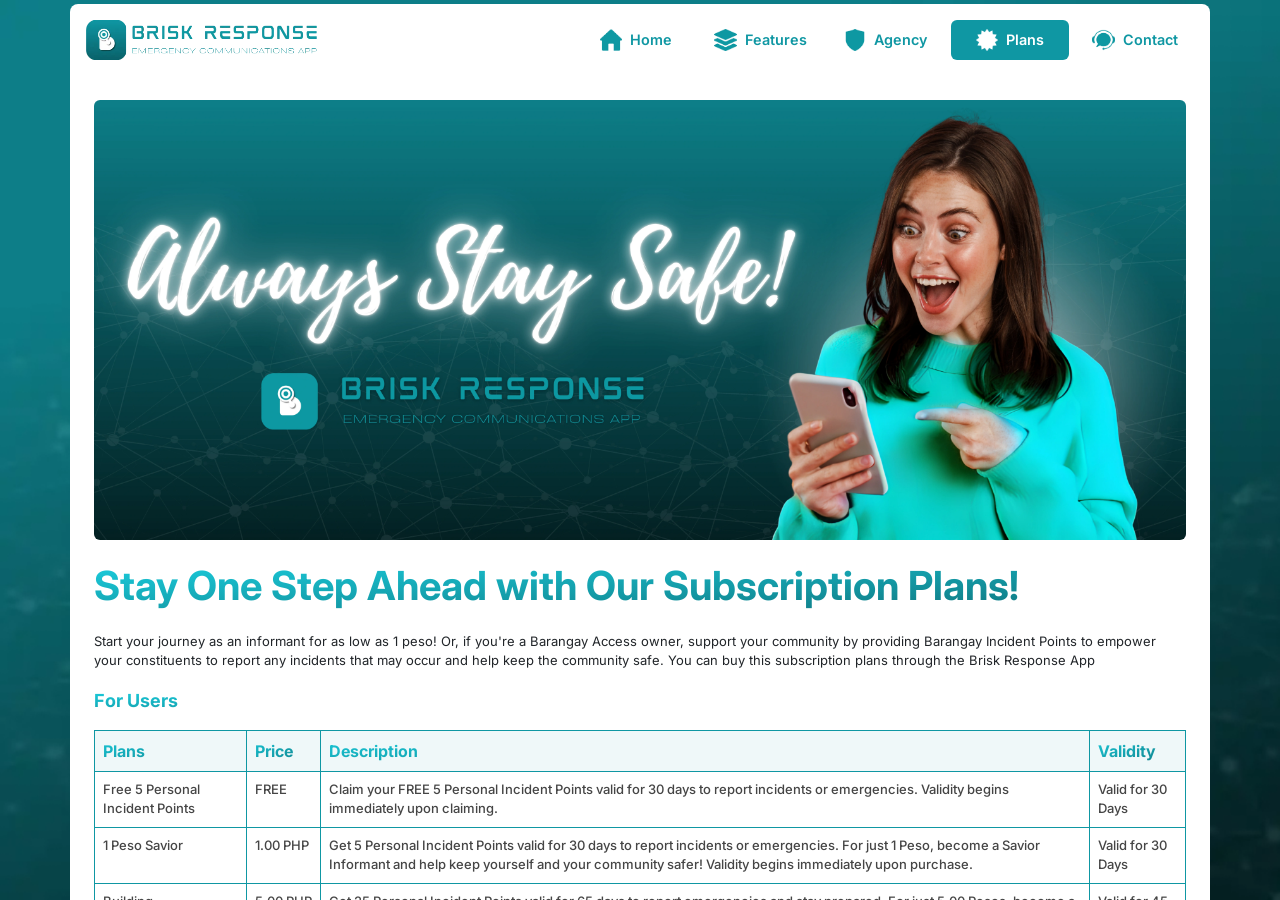
<file: plans.html>
<!DOCTYPE html><html lang="en"><head><meta charSet="utf-8"/><meta name="viewport" content="width=device-width, initial-scale=1"/><link rel="preload" as="image" href="../assets/images/nav-button.webp"/><link rel="preload" as="image" href="../assets/images/brisk.webp"/><link rel="preload" as="image" href="../assets/images/home.webp"/><link rel="preload" as="image" href="../assets/images/features.webp"/><link rel="preload" as="image" href="../assets/images/agency.webp"/><link rel="preload" as="image" href="../assets/images/plans.webp"/><link rel="preload" as="image" href="../assets/images/contact.webp"/><link rel="preload" as="image" href="../assets/images/return.webp"/><link rel="preload" as="image" href="../assets/images/nav-logo.webp"/><link rel="preload" as="image" href="../assets/images/youtube-icon.webp"/><link rel="stylesheet" href="/_next/static/css/83f2ad3dc1093ece.css" data-precedence="next"/><link rel="stylesheet" href="/_next/static/css/10cf04b6acf7a3c1.css" data-precedence="next"/><link rel="preload" as="script" fetchPriority="low" href="/_next/static/chunks/webpack-4493d254dec3c931.js"/><script src="/_next/static/chunks/4bd1b696-06185b3e95429659.js" async=""></script><script src="/_next/static/chunks/517-454f27f2165255bc.js" async=""></script><script src="/_next/static/chunks/main-app-68beb76f428db4b3.js" async=""></script><script src="/_next/static/chunks/992-abdede4a24956673.js" async=""></script><script src="/_next/static/chunks/269-6ee8bd3cc32df3ba.js" async=""></script><script src="/_next/static/chunks/app/plans/page-064907ecec444a63.js" async=""></script><link rel="preload" as="image" href="../assets/images/facebook-icon.webp"/><link rel="preload" as="image" href="../assets/images/ig-icon.webp"/><link rel="apple-touch-icon" sizes="180x180" href="/apple-touch-icon.png"/><link rel="icon" type="image/png" sizes="32x32" href="/favicon-32x32.png"/><link rel="icon" type="image/png" sizes="16x16" href="/favicon-16x16.png"/><link rel="manifest" href="/site.webmanifest"/><title>Plans | Brisk Response</title><meta name="description" content="Brisk Response App is a rapid incident reporting platform designed to connect communities with local responders, ensuring timely communication and assistance during emergencies."/><meta name="author" content="Brisk Response"/><meta name="keywords" content="Response, Incident, Report, Help, Brisk, Brisk Response, Brisk App, E-Responder, Responder, Agency, Agencies, Agencies Response, Agencies Responders, Police, Medical, Hospital, DTI, GOV, Barangay, Government, Traffic, Fire, Typhoon, Earthquake, First Responder, Crime, Scam, Public Disturbance, Cyber Security, Smuggling, Traffic, Traffic Incident, Abuse, Incidents, Harrasment, Communication, Emergency, Community, Communities, Emergency Services, Crisis Management, Disaster Response, Rapid Response, First Aid, Emergency Dispatch, Emergency Alert, 911 Services, Quick Response, Urgent Assistance, Rescue Operations, Emergency Medical, Fire Department, Police Department, Disaster Management, Crisis Communication, Emergency Preparedness, Incident Management, Public Safety, Emergency Notification, First Responder Training, Emergency Planning, Rapid Action, Emergency Response Plan, Responder Network, Community Safety, Local Emergency, Disaster Relief, Emergency Communication, Urban Search and Rescue, Incident Response, Emergency Assistance, Emergency Coordination, Life-saving, Emergency Evacuation, Critical Incident, Crisis Intervention, Safety Management, Disaster Recovery, Risk Management, Urgent Care, Emergency App, Crisis App, Quick Report, Safety Alert, Disaster Alert, Alert System, Incident Reporting, Safety Reporting, Community Alert, Incident Control, Emergency Command, Dispatch App, Public Alert, Communication App, Crisis Hotline, Medical Dispatch, Medical Emergency, Fire Emergency, Law Enforcement, Emergency Drill, Response Time, First Aid App, Crisis Monitoring, Risk Assessment, Safety Coordination, Public Assistance, Emergency Operations, Services Network, Disaster Services, Fire Rescue, Rescue Coordination, Management Plan, Emergency Action, Safety Response, Crisis System, Response Service, Rapid Emergency, First Response Teams, Safety Communications, Incident Analysis, Field Operations, Command System, Support System, Community Response, Response Team, Response Efficiency, Infrastructure Safety, Crisis Alert System, Urgent Incident, Rescue Mission, Incident Tracker, Communication Network, Emergency Logistics, Rapid Aid, Crisis Operations, Emergency Collaboration, Emergency Mobilization, Reporting App, Medical Response, Crisis Response, Emergency Monitoring, Disaster Surveillance, Incident Surveillance, Emergency Insights, Rapid Coordination, Crisis Efficiency, Emergency Optimization, Safety Solutions, Responder Tools, Incident Analytics, Emergency Intelligence, Security Response, Rapid Communication, Crisis Reporting, Emergency Workflow, Quick Dispatch, Emergency Resource Management, Incident Command, Critical Response, Rapid Incident Management, Safety Operations, Emergency Logistics Management, Crisis Response Team, Emergency Service Network, Rapid Dispatching, Incident Coordination System, Emergency Integration, Rapid Medical Response, Safety Oversight, Disaster Command Center, Emergency Readiness, Incident Surveillance System, Responder Efficiency, Crisis Response App, Emergency Data, Emergency Alert App, Safety App, Crisis Data, Emergency Collaboration Tool, Incident Action Plan, Rapid Dispatch Software, Emergency Field Operations, Public Emergency Response, Crisis Management System, Responder Analytics, Emergency Rapid Response, Safety Resource, Disaster Readiness, Crisis Preparedness, Mobile Emergency Response, Emergency Tracker, Crisis Coordination, Incident Analysis Tools, Disaster Response App, Emergency Management System, First Responder Network, Emergency Communication Platform, Rapid Response Software, Crisis Action, Emergency Support, Safety Integration, Disaster Preparedness App, Emergency Situation, Critical Incident Response, Crisis Coordination System, Emergency Support Team, Rapid Medical Dispatch, Public Safety Network, Crisis Resource, Emergency Digital Solutions, Disaster Assistance, Crisis Readiness, Emergency Operations Center, Disaster Management App, Rapid Response Teamwork, Crisis Alert App, Emergency Solutions, Quick Emergency Response, Critical Communication, Emergency Response Network, Safety Management System, Crisis Emergency Response, Rapid Emergency Solutions, Emergency Tech Platform, Incident Management Tools, Emergency Preparedness App, Crisis Planning Tools, Emergency Coordination Network, Disaster Communication, Crisis Efficiency Tools, Rapid Response Technology, Emergency Leadership, Emergency Disaster Tech, Safety Technology, Crisis Mobile App, Emergency Innovation, Incident Response Tech, Rapid Incident Tools, Emergency Crisis Network"/><meta name="robots" content="index, follow"/><meta property="og:title" content="Brisk Response | Emergency Communication App"/><meta property="og:description" content="Brisk Response App is a rapid incident reporting platform designed to connect communities with local responders, ensuring timely communication and assistance during emergencies."/><meta property="og:url" content="https://briskresponse.com"/><meta property="og:site_name" content="Brisk Response"/><meta property="og:locale" content="en_US"/><meta property="og:image" content="https://briskresponse.com/assets/images/features/features-banner.webp"/><meta property="og:type" content="website"/><meta name="twitter:card" content="summary_large_image"/><meta name="twitter:title" content="Brisk Response | Emergency Communication App"/><meta name="twitter:description" content="Brisk Response App is a rapid incident reporting platform designed to connect communities with local responders, ensuring timely communication and assistance during emergencies."/><meta name="twitter:image" content="https://briskresponse.com/assets/images/features/features-banner.webp"/><link rel="icon" href="/favicon.ico" type="image/x-icon" sizes="16x16"/><link rel="stylesheet" href="https://cdnjs.cloudflare.com/ajax/libs/animate.css/4.1.1/animate.min.css"/><script src="/_next/static/chunks/polyfills-42372ed130431b0a.js" noModule=""></script></head><body class="brisk-bg"><section class="h-100 overflow-auto"><div class="mt-1 mb-1 desktop w-100"><section class="d-flex align-items-center w-100"><div class="container-lg bg-white rounded-top-3 d-flex align-items-center h-100 w-100 p-0"><nav class="navbar navbar-expand-lg d-flex align-items-center justify-content-between h-100 w-100 p-3"><button class="navbar-toggler bg-white" type="button" data-bs-toggle="collapse" data-bs-target="#navbarNav" aria-controls="navbarNav" aria-expanded="false" aria-label="Toggle navigation" style="border:none"><img src="../assets/images/nav-button.webp" alt=""/></button><div class="h-100"><a class="d-flex align-items-center gap-3 collapse navbar-collapse h-100" href="/"><img class="nav-brisk-logo" src="../assets/images/brisk.webp" alt=""/></a></div><div class="collapse navbar-collapse h-100 justify-content-end " style="gap:0.5vw"><a class="text-decoration-none fw-semibold rounded d-flex align-items-center gap-2 h-100 main-color" href="/"><img src="../assets/images/home.webp" alt="Home"/>Home</a><a class="text-decoration-none fw-semibold rounded d-flex align-items-center gap-2 h-100 main-color" href="/features"><img src="../assets/images/features.webp" alt="Features"/>Features</a><a class="text-decoration-none fw-semibold rounded d-flex align-items-center gap-2 h-100 main-color" href="/agency"><img src="../assets/images/agency.webp" alt="Agency"/>Agency</a><a class="text-decoration-none fw-semibold rounded d-flex align-items-center gap-2 h-100 iconButton active text-white bg-maincolor" href="/plans"><img src="../assets/images/plans.webp" alt="Plans"/>Plans</a><a class="text-decoration-none fw-semibold rounded d-flex align-items-center gap-2 h-100 main-color" href="/contact"><img src="../assets/images/contact.webp" alt="Contact"/>Contact</a></div></nav></div></section><section class="d-flex align-items-center w-100 h-100"><div class="container-lg bg-white d-flex flex-column gap-3 h-100 p-4"><img alt="Banner" loading="lazy" width="0" height="0" decoding="async" data-nimg="1" class="rounded animate__animated animate__fadeIn" style="color:transparent;width:100%;height:auto" src="../assets/images/plans/plans-banner.webp"/><div class="feature-h1 main-color text-gradient fw-bold">Stay One Step Ahead with Our Subscription Plans!</div><div class="feature-p">Start your journey as an informant for as low as 1 peso! Or, if you&#x27;re a Barangay Access owner, support your community by providing Barangay Incident Points to empower your constituents to report any incidents that may occur and help keep the community safe. You can buy this subscription plans through the Brisk Response App</div><div class="feature-h3 text-gradient fw-bold">For Users</div><table class="custom-table table table-bordered table-hover"><thead><tr><th>Plans</th><th>Price</th><th>Description</th><th>Validity</th></tr></thead><tbody class=""><tr><td>Free 5 Personal Incident Points</td><td>FREE</td><td>Claim your FREE 5 Personal Incident Points valid for 30 days to report incidents or emergencies. Validity begins immediately upon claiming.</td><td>Valid for 30 Days</td></tr><tr><td>1 Peso Savior</td><td>1.00 PHP</td><td>Get 5 Personal Incident Points valid for 30 days to report incidents or emergencies. For just 1 Peso, become a Savior Informant and help keep yourself and your community safer! Validity begins immediately upon purchase.</td><td>Valid for 30 Days</td></tr><tr><td>Building Preparedness</td><td>5.00 PHP</td><td>Get 25 Personal Incident Points valid for 65 days to report emergencies and stay prepared. For just 5.00 Pesos, become a Building Preparedness Informant and help keep yourself and your community safer! Validity begins immediately upon purchase.</td><td>Valid for 45 Days</td></tr><tr><td>Cautious Evaluator</td><td>10.00 PHP</td><td>Get 50 Personal Incident Points valid for 45 days to report emergencies and stay vigilant. For just 10 Pesos, become a Cautious Evaluator Informant and help keep yourself and your community safer! Validity begins immediately upon purchase.</td><td>Valid for 60 Days</td></tr><tr><td>Mindful Guardian</td><td>15.00 PHP</td><td>Get 75 Personal Incident Points valid for 75 days to report emergencies and stay protected. For just 15 Pesos, become a Mindful Guardian Informant and help keep yourself and your community safer! Validity begins immediately upon purchase.</td><td>Valid for 75 Days</td></tr><tr><td>+1 Agency Slot</td><td>500.00 PHP</td><td>Get 1 additional agency slot on top of your Free Slot, for just 500 Pesos. This slot will only be consumed once the agency is verified. If you choose to delete your verified agency in the future, the slot will not be refunded or restored.</td><td>No Expiry</td></tr></tbody></table><div class="feature-h3 text-gradient fw-bold">For Barangays</div><table class="custom-table table table-bordered table-hover"><thead><tr><th>Plans</th><th>Price</th><th>Description</th><th>Validity</th></tr></thead><tbody class=""><tr><td>Barangay Access: Verification Gift</td><td>FREE</td><td>Get 250 Barangay Points, valid for 30 days, as a FREE Starter Kit for Your Barangay!!! A gift to help keep your community safe. Validity begins immediately upon claiming. (Only available for barangay owners)</td><td>Valid for 30 Days</td></tr><tr><td>Barangay Access: Special Plan</td><td>200.00 PHP</td><td>Get 1,000 Barangay Points for your constituents, valid for 30 days, with the Special Plan for just 200 Pesos. POWER Up Your Barangay and help keep your community safe! Validity begins immediately upon purchase. (Barangay Constituents/Residents can gift or sponsor this for their barangay)</td><td>Valid for 30 Days</td></tr><tr><td>Barangay Access: Rural Plan</td><td>400.00 PHP</td><td>Get 2,000 Barangay Points for your constituents, valid for 60 days, with the Rural Plan for just 400 Pesos. POWER Up Your Barangay and help keep your community safe! Validity begins immediately upon purchase. (Barangay Constituents/Residents can gift or sponsor this for their barangay)</td><td>Valid for 60 Days</td></tr><tr><td>Barangay Access: Suburban Plan</td><td>800.00 PHP</td><td>Get 4,000 Barangay Points for your constituents, valid for 90 days, with the Suburban Plan for just 800 Pesos. POWER Up Your Barangay and help keep your community safe! Validity begins immediately upon purchase. (Barangay Constituents/Residents can gift or sponsor this for their barangay)</td><td>Valid for 90 Days</td></tr><tr><td>Barangay Access: Urban Plan</td><td>1,200.00 PHP</td><td>Get 6,000 Barangay Points for your constituents, valid for 120 days, with the Urban Plan for just 1,200 Pesos. POWER Up Your Barangay and help keep your community safe! Validity begins immediately upon purchase. (Barangay Constituents/Residents can gift or sponsor this for their barangay)</td><td>Valid for 120 Days</td></tr><tr><td>Barangay Access: High Urban Plan</td><td>1,600.00 PHP</td><td>Get Unlimited Barangay Points for your constituents, valid for 150 days, with the High Urban Plan for just 1,600 Pesos. POWER Up Your Barangay and help keep your community safe! Validity begins immediately upon purchase. (Barangay Constituents/Residents can gift or sponsor this for their barangay)</td><td>Valid for 150 Days</td></tr></tbody></table><div class="feature-h3 text-gradient fw-bold">For Agencies</div><table class="custom-table table table-bordered table-hover"><thead><tr><th>Plans</th><th>Price</th><th>Description</th><th>Validity</th></tr></thead><tbody class=""><tr><td>Additional Feature: Location Sharing</td><td>100.00 PHP</td><td>Get location sharing feature to track all your members in real-time with just one click. Members must accept your location request before their location appears on the map. For Non-Police &amp; Non-Traffic Enforcers. Validity begins immediately upon purchase. (Only Agency Owners and Admins can buy this feature)<br/><br/><i>Note: This feature is automatically FREE for Police &amp; Traffic Enforcement Agencies, they just have to check their agency access sidebar menu.</i></td><td>30 Days</td></tr><tr><td>Request Desktop Access</td><td>15,000.00 PHP</td><td>Get a state-of-the-art agency access setup for your desktop or PC with 1 Year Coverage for just 15,000 Pesos per device. Enjoy a super tech setup, including free software updates and maintenance from our team. (Only Agency Owners, Admins, and Members can buy/request this feature)</td><td>1 Year</td></tr></tbody></table><div class="fs-1vw"><strong>Refund/Cancellation:</strong><br/><br/>1. Plans involving Personal and Barangay Incident Points cancellation &amp; refunds are only available within 24 hours if the points remain unused.<br/>2. Agency Slots are non-refundable once consumed (when the registered agency is verified) and only refundable within 3 days from the date &amp; time of purchase.<br/>3. Other Agency Feature Upgrades are cancelable/refundable within 3-Days<br/><br/><a target="_blank" class="text-decoration-none fw-semibold text-gradient" href="/terms"> See Terms and Conditions.</a></div></div></section><section class="d-flex align-items-center w-100"><div class="container-lg bg-white rounded-bottom-3 d-flex align-items-center h-100 w-100 p-0"><div class="d-flex align-items-center justify-content-between w-100 h-100 p-3"><div class="d-flex align-items-center gap-4 h-100"><a target="_blank" class="d-flex align-items-center justify-content-center h-100 hvr-grow" href="https://www.youtube.com/"><img alt="YouTube" loading="lazy" width="0" height="0" decoding="async" data-nimg="1" style="color:transparent;height:100%;width:auto" src="../assets/images/youtube-icon.webp"/></a><a target="_blank" class="d-flex align-items-center justify-content-center h-100 hvr-grow" href="https://www.facebook.com/people/Brisk-Response/61567433637071/#"><img alt="Facebook" loading="lazy" width="0" height="0" decoding="async" data-nimg="1" style="color:transparent;height:100%;width:auto" src="../assets/images/facebook-icon.webp"/></a><a target="_blank" class="d-flex align-items-center justify-content-center h-100 hvr-grow" href="https://www.instagram.com/"><img alt="Instagram" loading="lazy" width="0" height="0" decoding="async" data-nimg="1" style="color:transparent;height:100%;width:auto" src="../assets/images/ig-icon.webp"/></a></div><div class="d-flex gap-5 h-100 p-2"><a class="d-flex align-items-center justify-content-center text-decoration-none main-color h-100" href="/terms"><div>Terms &amp; Conditions</div></a><a class="d-flex align-items-center justify-content-center text-decoration-none main-color h-100" href="/dataprivacy"><div>Data Privacy</div></a><a class="d-flex align-items-center justify-content-center text-decoration-none main-color h-100" href="/about"><div>About Us</div></a></div></div></div></section></div><div class="mobile w-100 p-0 bg-white"><section class="d-flex align-items-center w-100"><div class="container-lg d-flex align-items-center h-100 w-100 p-0"><nav class="navbar navbar-expand-lg d-flex align-items-center justify-content-between h-100 w-100 bg-white"><div class="d-flex gap-2 align-items-center w-100 h-100"><button class="navbar-toggler bg-white h-100 hvr-grow" type="button" data-bs-toggle="collapse" data-bs-target="#navbarNav" aria-controls="navbarNav" aria-expanded="false" aria-label="Toggle navigation" style="width:15vw;position:absolute"><img src="../assets/images/nav-button.webp" alt="" style="height:auto;width:4vw"/></button><a class="rounded d-flex align-items-center justify-content-center collapse navbar-collapse h-100 w-100 bg-white" href="/"><img src="../assets/images/brisk.webp" alt="" style="height:5.3vw"/></a></div><div class="collapse navbar-collapse sidebar position-absolute bg-white overflow-auto " style="top:0;left:0;height:100vh;width:100%;z-index:99999;box-shadow:2px 0px 5px rgba(0, 0, 0, 0.1)"><div class="d-flex flex-column justify-content-between w-100 h-100 gap-5 p-2"><div class="d-flex flex-column w-100 gap-4"><div class="d-flex justify-content-start"><button class="navbar-toggler bg-white p-3 border-0" type="button" data-bs-toggle="collapse" data-bs-target="#navbarNav" aria-controls="navbarNav" aria-expanded="false" aria-label="Toggle navigation"><img src="../assets/images/return.webp" class="returnbtn" alt="" style="width:5vw;height:5vw"/></button></div><div class="navbar-cont w-100 h-100 d-flex justify-content-center"><img src="../assets/images/nav-logo.webp" alt="" class="nav-logo"/></div><div class="d-flex flex-column gap-0 p-0 h-100"><a class="text-decoration-none fw-semibold rounded d-flex align-items-center gap-2 h-100 main-color" href="/"><img src="../assets/images/home.webp" alt="Home"/>Home</a><a class="text-decoration-none fw-semibold rounded d-flex align-items-center gap-2 h-100 main-color" href="/features"><img src="../assets/images/features.webp" alt="Features"/>Features</a><a class="text-decoration-none fw-semibold rounded d-flex align-items-center gap-2 h-100 main-color" href="/agency"><img src="../assets/images/agency.webp" alt="Agency"/>Agency</a><a class="text-decoration-none fw-semibold rounded d-flex align-items-center gap-2 h-100 iconButton active text-white bg-maincolor" href="/plans"><img src="../assets/images/plans.webp" alt="Plans"/>Plans</a><a class="text-decoration-none fw-semibold rounded d-flex align-items-center gap-2 h-100 main-color" href="/contact"><img src="../assets/images/contact.webp" alt="Contact"/>Contact</a></div></div><div class="d-flex flex-column gap-5 p-3"><div class="navbot d-flex flex-column gap-4"><a class="text-decoration-none main-color" href="/terms"><div>Terms &amp; Conditions</div></a><a class="text-decoration-none main-color" href="/dataprivacy"><div>Data Privacy</div></a><a class="text-decoration-none main-color" href="/about"><div>About Us</div></a></div><div class="navbottomsocials d-flex gap-2 align-items-center"><a class="youtube-icon hvr-grow" target="_blank" href="https://youtube.com"><img src="../assets/images/youtube-icon.webp" alt=""/></a><a class="faceboook-icon hvr-grow" target="_blank" href="https://facebook.com/people/Brisk-Response/61567433637071"><img src="../assets/images/facebook-icon.webp" alt=""/></a><a class="ig-icon hvr-grow" target="_blank" href="https://instagram.com"><img src="../assets/images/ig-icon.webp" alt=""/></a></div></div></div></div></nav></div></section><section class="w-100 "><div class="container-lg bg-white d-flex flex-column gap-3" style="padding:0 3vw 3vw 3vw"><img alt="Banner" loading="lazy" width="0" height="0" decoding="async" data-nimg="1" class="rounded animate__animated animate__fadeIn" style="color:transparent;width:100%;height:auto" src="../assets/images/plans/plans-banner.webp"/><div class="fs-3vw main-color text-gradient fw-bold">Stay One Step Ahead with Our Subscription Plans!</div><div class="fs-1vw">Start your journey as an informant for as low as 1 peso! Or, if you&#x27;re a Barangay Access owner, support your community by providing Barangay Incident Points to empower your constituents to report any incidents that may occur and help keep the community safe. You can buy this subscription plans through the Brisk Response App</div><div class="feature-h3 text-gradient fw-bold">For Users</div><table class="custom-table table table-bordered table-hover"><thead><tr><th>Plans</th><th>Price</th><th>Description</th><th>Validity</th></tr></thead><tbody class=""><tr><td>Free 5 Personal Incident Points</td><td>FREE</td><td>Claim your FREE 5 Personal Incident Points valid for 30 days to report incidents or emergencies. Validity begins immediately upon claiming.</td><td>Valid for 30 Days</td></tr><tr><td>1 Peso Savior</td><td>1.00 PHP</td><td>Get 5 Personal Incident Points valid for 30 days to report incidents or emergencies. For just 1 Peso, become a Savior Informant and help keep yourself and your community safer! Validity begins immediately upon purchase.</td><td>Valid for 30 Days</td></tr><tr><td>Building Preparedness</td><td>5.00 PHP</td><td>Get 25 Personal Incident Points valid for 65 days to report emergencies and stay prepared. For just 5.00 Pesos, become a Building Preparedness Informant and help keep yourself and your community safer! Validity begins immediately upon purchase.</td><td>Valid for 45 Days</td></tr><tr><td>Cautious Evaluator</td><td>10.00 PHP</td><td>Get 50 Personal Incident Points valid for 45 days to report emergencies and stay vigilant. For just 10 Pesos, become a Cautious Evaluator Informant and help keep yourself and your community safer! Validity begins immediately upon purchase.</td><td>Valid for 60 Days</td></tr><tr><td>Mindful Guardian</td><td>15.00 PHP</td><td>Get 75 Personal Incident Points valid for 75 days to report emergencies and stay protected. For just 15 Pesos, become a Mindful Guardian Informant and help keep yourself and your community safer! Validity begins immediately upon purchase.</td><td>Valid for 75 Days</td></tr><tr><td>+1 Agency Slot</td><td>500.00 PHP</td><td>Get 1 additional agency slot on top of your Free Slot, for just 500 Pesos. This slot will only be consumed once the agency is verified. If you choose to delete your verified agency in the future, the slot will not be refunded or restored.</td><td>No Expiry</td></tr></tbody></table><div class="feature-h3 text-gradient fw-bold">For Barangays</div><table class="custom-table table table-bordered table-hover"><thead><tr><th>Plans</th><th>Price</th><th>Description</th><th>Validity</th></tr></thead><tbody class=""><tr><td>Barangay Access: Verification Gift</td><td>FREE</td><td>Get 250 Barangay Points, valid for 30 days, as a FREE Starter Kit for Your Barangay!!! A gift to help keep your community safe. Validity begins immediately upon claiming. (Only available for barangay owners)</td><td>Valid for 30 Days</td></tr><tr><td>Barangay Access: Special Plan</td><td>200.00 PHP</td><td>Get 1,000 Barangay Points for your constituents, valid for 30 days, with the Special Plan for just 200 Pesos. POWER Up Your Barangay and help keep your community safe! Validity begins immediately upon purchase. (Barangay Constituents/Residents can gift or sponsor this for their barangay)</td><td>Valid for 30 Days</td></tr><tr><td>Barangay Access: Rural Plan</td><td>400.00 PHP</td><td>Get 2,000 Barangay Points for your constituents, valid for 60 days, with the Rural Plan for just 400 Pesos. POWER Up Your Barangay and help keep your community safe! Validity begins immediately upon purchase. (Barangay Constituents/Residents can gift or sponsor this for their barangay)</td><td>Valid for 60 Days</td></tr><tr><td>Barangay Access: Suburban Plan</td><td>800.00 PHP</td><td>Get 4,000 Barangay Points for your constituents, valid for 90 days, with the Suburban Plan for just 800 Pesos. POWER Up Your Barangay and help keep your community safe! Validity begins immediately upon purchase. (Barangay Constituents/Residents can gift or sponsor this for their barangay)</td><td>Valid for 90 Days</td></tr><tr><td>Barangay Access: Urban Plan</td><td>1,200.00 PHP</td><td>Get 6,000 Barangay Points for your constituents, valid for 120 days, with the Urban Plan for just 1,200 Pesos. POWER Up Your Barangay and help keep your community safe! Validity begins immediately upon purchase. (Barangay Constituents/Residents can gift or sponsor this for their barangay)</td><td>Valid for 120 Days</td></tr><tr><td>Barangay Access: High Urban Plan</td><td>1,600.00 PHP</td><td>Get Unlimited Barangay Points for your constituents, valid for 150 days, with the High Urban Plan for just 1,600 Pesos. POWER Up Your Barangay and help keep your community safe! Validity begins immediately upon purchase. (Barangay Constituents/Residents can gift or sponsor this for their barangay)</td><td>Valid for 150 Days</td></tr></tbody></table><div class="feature-h3 text-gradient fw-bold">For Agencies</div><table class="custom-table table table-bordered table-hover"><thead><tr><th>Plans</th><th>Price</th><th>Description</th><th>Validity</th></tr></thead><tbody class=""><tr><td>Additional Feature: Location Sharing</td><td>100.00 PHP</td><td>Get location sharing feature to track all your members in real-time with just one click. Members must accept your location request before their location appears on the map. For Non-Police &amp; Non-Traffic Enforcers. Validity begins immediately upon purchase. (Only Agency Owners and Admins can buy this feature)<br/><br/><i>Note: This feature is automatically FREE for Police &amp; Traffic Enforcement Agencies, they just have to check their agency access sidebar menu.</i></td><td>30 Days</td></tr><tr><td>Request Desktop Access</td><td>15,000.00 PHP</td><td>Get a state-of-the-art agency access setup for your desktop or PC with 1 Year Coverage for just 15,000 Pesos per device. Enjoy a super tech setup, including free software updates and maintenance from our team. (Only Agency Owners, Admins, and Members can buy/request this feature)</td><td>1 Year</td></tr></tbody></table><div class="fs-1vw"><strong>Refund/Cancellation:</strong><br/><br/>1. Plans involving Personal and Barangay Incident Points cancellation &amp; refunds are only available within 24 hours if the points remain unused.<br/>2. Agency Slots are non-refundable once consumed (when the registered agency is verified) and only refundable within 3 days from the date &amp; time of purchase.<br/>3. Other Agency Feature Upgrades are cancelable/refundable within 3-Days<br/><br/><a target="_blank" class="text-decoration-none fw-semibold text-gradient" href="/terms"> See Terms and Conditions.</a></div><div class="text-center main-color w-100" style="font-size:2.5vw">© 2024 Brisk Response App -<strong> FarmTract Technologies Inc.</strong></div></div></section></div></section><script src="/_next/static/chunks/webpack-4493d254dec3c931.js" async=""></script><script>(self.__next_f=self.__next_f||[]).push([0])</script><script>self.__next_f.push([1,"1:\"$Sreact.fragment\"\n2:I[5244,[],\"\"]\n3:I[3866,[],\"\"]\n4:I[546,[\"992\",\"static/chunks/992-abdede4a24956673.js\",\"269\",\"static/chunks/269-6ee8bd3cc32df3ba.js\",\"481\",\"static/chunks/app/plans/page-064907ecec444a63.js\"],\"default\"]\n5:I[6213,[],\"OutletBoundary\"]\n7:I[6213,[],\"MetadataBoundary\"]\n9:I[6213,[],\"ViewportBoundary\"]\nb:I[4835,[],\"\"]\n:HL[\"/_next/static/css/83f2ad3dc1093ece.css\",\"style\"]\n:HL[\"/_next/static/css/10cf04b6acf7a3c1.css\",\"style\"]\n"])</script><script>self.__next_f.push([1,"0:{\"P\":null,\"b\":\"2e2v91-FE5JXhOLf-Ivrq\",\"p\":\"\",\"c\":[\"\",\"plans\"],\"i\":false,\"f\":[[[\"\",{\"children\":[\"plans\",{\"children\":[\"__PAGE__\",{}]}]},\"$undefined\",\"$undefined\",true],[\"\",[\"$\",\"$1\",\"c\",{\"children\":[[[\"$\",\"link\",\"0\",{\"rel\":\"stylesheet\",\"href\":\"/_next/static/css/83f2ad3dc1093ece.css\",\"precedence\":\"next\",\"crossOrigin\":\"$undefined\",\"nonce\":\"$undefined\"}],[\"$\",\"link\",\"1\",{\"rel\":\"stylesheet\",\"href\":\"/_next/static/css/10cf04b6acf7a3c1.css\",\"precedence\":\"next\",\"crossOrigin\":\"$undefined\",\"nonce\":\"$undefined\"}]],[\"$\",\"html\",null,{\"lang\":\"en\",\"children\":[[\"$\",\"head\",null,{\"children\":[[\"$\",\"link\",null,{\"rel\":\"stylesheet\",\"href\":\"https://cdnjs.cloudflare.com/ajax/libs/animate.css/4.1.1/animate.min.css\"}],[\"$\",\"link\",null,{\"rel\":\"apple-touch-icon\",\"sizes\":\"180x180\",\"href\":\"/apple-touch-icon.png\"}],[\"$\",\"link\",null,{\"rel\":\"icon\",\"type\":\"image/png\",\"sizes\":\"32x32\",\"href\":\"/favicon-32x32.png\"}],[\"$\",\"link\",null,{\"rel\":\"icon\",\"type\":\"image/png\",\"sizes\":\"16x16\",\"href\":\"/favicon-16x16.png\"}],[\"$\",\"link\",null,{\"rel\":\"manifest\",\"href\":\"/site.webmanifest\"}]]}],[\"$\",\"body\",null,{\"className\":\"brisk-bg\",\"children\":[\"$\",\"$L2\",null,{\"parallelRouterKey\":\"children\",\"segmentPath\":[\"children\"],\"error\":\"$undefined\",\"errorStyles\":\"$undefined\",\"errorScripts\":\"$undefined\",\"template\":[\"$\",\"$L3\",null,{}],\"templateStyles\":\"$undefined\",\"templateScripts\":\"$undefined\",\"notFound\":[[],[[\"$\",\"title\",null,{\"children\":\"404: This page could not be found.\"}],[\"$\",\"div\",null,{\"style\":{\"fontFamily\":\"system-ui,\\\"Segoe UI\\\",Roboto,Helvetica,Arial,sans-serif,\\\"Apple Color Emoji\\\",\\\"Segoe UI Emoji\\\"\",\"height\":\"100vh\",\"textAlign\":\"center\",\"display\":\"flex\",\"flexDirection\":\"column\",\"alignItems\":\"center\",\"justifyContent\":\"center\"},\"children\":[\"$\",\"div\",null,{\"children\":[[\"$\",\"style\",null,{\"dangerouslySetInnerHTML\":{\"__html\":\"body{color:#000;background:#fff;margin:0}.next-error-h1{border-right:1px solid rgba(0,0,0,.3)}@media (prefers-color-scheme:dark){body{color:#fff;background:#000}.next-error-h1{border-right:1px solid rgba(255,255,255,.3)}}\"}}],[\"$\",\"h1\",null,{\"className\":\"next-error-h1\",\"style\":{\"display\":\"inline-block\",\"margin\":\"0 20px 0 0\",\"padding\":\"0 23px 0 0\",\"fontSize\":24,\"fontWeight\":500,\"verticalAlign\":\"top\",\"lineHeight\":\"49px\"},\"children\":404}],[\"$\",\"div\",null,{\"style\":{\"display\":\"inline-block\"},\"children\":[\"$\",\"h2\",null,{\"style\":{\"fontSize\":14,\"fontWeight\":400,\"lineHeight\":\"49px\",\"margin\":0},\"children\":\"This page could not be found.\"}]}]]}]}]]],\"forbidden\":\"$undefined\",\"unauthorized\":\"$undefined\"}]}]]}]]}],{\"children\":[\"plans\",[\"$\",\"$1\",\"c\",{\"children\":[null,[\"$\",\"$L2\",null,{\"parallelRouterKey\":\"children\",\"segmentPath\":[\"children\",\"plans\",\"children\"],\"error\":\"$undefined\",\"errorStyles\":\"$undefined\",\"errorScripts\":\"$undefined\",\"template\":[\"$\",\"$L3\",null,{}],\"templateStyles\":\"$undefined\",\"templateScripts\":\"$undefined\",\"notFound\":\"$undefined\",\"forbidden\":\"$undefined\",\"unauthorized\":\"$undefined\"}]]}],{\"children\":[\"__PAGE__\",[\"$\",\"$1\",\"c\",{\"children\":[[\"$\",\"$L4\",null,{}],null,[\"$\",\"$L5\",null,{\"children\":\"$L6\"}]]}],{},null,false]},null,false]},null,false],[\"$\",\"$1\",\"h\",{\"children\":[null,[\"$\",\"$1\",\"5UEmEGLBOgtqssnFw8NGP\",{\"children\":[[\"$\",\"$L7\",null,{\"children\":\"$L8\"}],[\"$\",\"$L9\",null,{\"children\":\"$La\"}],null]}]]}],false]],\"m\":\"$undefined\",\"G\":[\"$b\",\"$undefined\"],\"s\":false,\"S\":true}\n"])</script><script>self.__next_f.push([1,"a:[[\"$\",\"meta\",\"0\",{\"name\":\"viewport\",\"content\":\"width=device-width, initial-scale=1\"}]]\nc:T11d4,"])</script><script>self.__next_f.push([1,"Response, Incident, Report, Help, Brisk, Brisk Response, Brisk App, E-Responder, Responder, Agency, Agencies, Agencies Response, Agencies Responders, Police, Medical, Hospital, DTI, GOV, Barangay, Government, Traffic, Fire, Typhoon, Earthquake, First Responder, Crime, Scam, Public Disturbance, Cyber Security, Smuggling, Traffic, Traffic Incident, Abuse, Incidents, Harrasment, Communication, Emergency, Community, Communities, Emergency Services, Crisis Management, Disaster Response, Rapid Response, First Aid, Emergency Dispatch, Emergency Alert, 911 Services, Quick Response, Urgent Assistance, Rescue Operations, Emergency Medical, Fire Department, Police Department, Disaster Management, Crisis Communication, Emergency Preparedness, Incident Management, Public Safety, Emergency Notification, First Responder Training, Emergency Planning, Rapid Action, Emergency Response Plan, Responder Network, Community Safety, Local Emergency, Disaster Relief, Emergency Communication, Urban Search and Rescue, Incident Response, Emergency Assistance, Emergency Coordination, Life-saving, Emergency Evacuation, Critical Incident, Crisis Intervention, Safety Management, Disaster Recovery, Risk Management, Urgent Care, Emergency App, Crisis App, Quick Report, Safety Alert, Disaster Alert, Alert System, Incident Reporting, Safety Reporting, Community Alert, Incident Control, Emergency Command, Dispatch App, Public Alert, Communication App, Crisis Hotline, Medical Dispatch, Medical Emergency, Fire Emergency, Law Enforcement, Emergency Drill, Response Time, First Aid App, Crisis Monitoring, Risk Assessment, Safety Coordination, Public Assistance, Emergency Operations, Services Network, Disaster Services, Fire Rescue, Rescue Coordination, Management Plan, Emergency Action, Safety Response, Crisis System, Response Service, Rapid Emergency, First Response Teams, Safety Communications, Incident Analysis, Field Operations, Command System, Support System, Community Response, Response Team, Response Efficiency, Infrastructure Safety, Crisis Alert System, Urgent Incident, Rescue Mission, Incident Tracker, Communication Network, Emergency Logistics, Rapid Aid, Crisis Operations, Emergency Collaboration, Emergency Mobilization, Reporting App, Medical Response, Crisis Response, Emergency Monitoring, Disaster Surveillance, Incident Surveillance, Emergency Insights, Rapid Coordination, Crisis Efficiency, Emergency Optimization, Safety Solutions, Responder Tools, Incident Analytics, Emergency Intelligence, Security Response, Rapid Communication, Crisis Reporting, Emergency Workflow, Quick Dispatch, Emergency Resource Management, Incident Command, Critical Response, Rapid Incident Management, Safety Operations, Emergency Logistics Management, Crisis Response Team, Emergency Service Network, Rapid Dispatching, Incident Coordination System, Emergency Integration, Rapid Medical Response, Safety Oversight, Disaster Command Center, Emergency Readiness, Incident Surveillance System, Responder Efficiency, Crisis Response App, Emergency Data, Emergency Alert App, Safety App, Crisis Data, Emergency Collaboration Tool, Incident Action Plan, Rapid Dispatch Software, Emergency Field Operations, Public Emergency Response, Crisis Management System, Responder Analytics, Emergency Rapid Response, Safety Resource, Disaster Readiness, Crisis Preparedness, Mobile Emergency Response, Emergency Tracker, Crisis Coordination, Incident Analysis Tools, Disaster Response App, Emergency Management System, First Responder Network, Emergency Communication Platform, Rapid Response Software, Crisis Action, Emergency Support, Safety Integration, Disaster Preparedness App, Emergency Situation, Critical Incident Response, Crisis Coordination System, Emergency Support Team, Rapid Medical Dispatch, Public Safety Network, Crisis Resource, Emergency Digital Solutions, Disaster Assistance, Crisis Readiness, Emergency Operations Center, Disaster Management App, Rapid Response Teamwork, Crisis Alert App, Emergency Solutions, Quick Emergency Response, Critical Communication, Emergency Response Network, Safety Management System, Crisis Emergency Response, Rapid Emergency Solutions, Emergency Tech Platform, Incident Management Tools, Emergency Preparedness App, Crisis Planning Tools, Emergency Coordination Network, Disaster Communication, Crisis Efficiency Tools, Rapid Response Technology, Emergency Leadership, Emergency Disaster Tech, Safety Technology, Crisis Mobile App, Emergency Innovation, Incident Response Tech, Rapid Incident Tools, Emergency Crisis Network"])</script><script>self.__next_f.push([1,"8:[[\"$\",\"meta\",\"0\",{\"charSet\":\"utf-8\"}],[\"$\",\"title\",\"1\",{\"children\":\"Plans | Brisk Response\"}],[\"$\",\"meta\",\"2\",{\"name\":\"description\",\"content\":\"Brisk Response App is a rapid incident reporting platform designed to connect communities with local responders, ensuring timely communication and assistance during emergencies.\"}],[\"$\",\"meta\",\"3\",{\"name\":\"author\",\"content\":\"Brisk Response\"}],[\"$\",\"meta\",\"4\",{\"name\":\"keywords\",\"content\":\"$c\"}],[\"$\",\"meta\",\"5\",{\"name\":\"robots\",\"content\":\"index, follow\"}],[\"$\",\"meta\",\"6\",{\"property\":\"og:title\",\"content\":\"Brisk Response | Emergency Communication App\"}],[\"$\",\"meta\",\"7\",{\"property\":\"og:description\",\"content\":\"Brisk Response App is a rapid incident reporting platform designed to connect communities with local responders, ensuring timely communication and assistance during emergencies.\"}],[\"$\",\"meta\",\"8\",{\"property\":\"og:url\",\"content\":\"https://briskresponse.com\"}],[\"$\",\"meta\",\"9\",{\"property\":\"og:site_name\",\"content\":\"Brisk Response\"}],[\"$\",\"meta\",\"10\",{\"property\":\"og:locale\",\"content\":\"en_US\"}],[\"$\",\"meta\",\"11\",{\"property\":\"og:image\",\"content\":\"https://briskresponse.com/assets/images/features/features-banner.webp\"}],[\"$\",\"meta\",\"12\",{\"property\":\"og:type\",\"content\":\"website\"}],[\"$\",\"meta\",\"13\",{\"name\":\"twitter:card\",\"content\":\"summary_large_image\"}],[\"$\",\"meta\",\"14\",{\"name\":\"twitter:title\",\"content\":\"Brisk Response | Emergency Communication App\"}],[\"$\",\"meta\",\"15\",{\"name\":\"twitter:description\",\"content\":\"Brisk Response App is a rapid incident reporting platform designed to connect communities with local responders, ensuring timely communication and assistance during emergencies.\"}],[\"$\",\"meta\",\"16\",{\"name\":\"twitter:image\",\"content\":\"https://briskresponse.com/assets/images/features/features-banner.webp\"}],[\"$\",\"link\",\"17\",{\"rel\":\"icon\",\"href\":\"/favicon.ico\",\"type\":\"image/x-icon\",\"sizes\":\"16x16\"}]]\n"])</script><script>self.__next_f.push([1,"6:null\n"])</script></body></html>
</file>
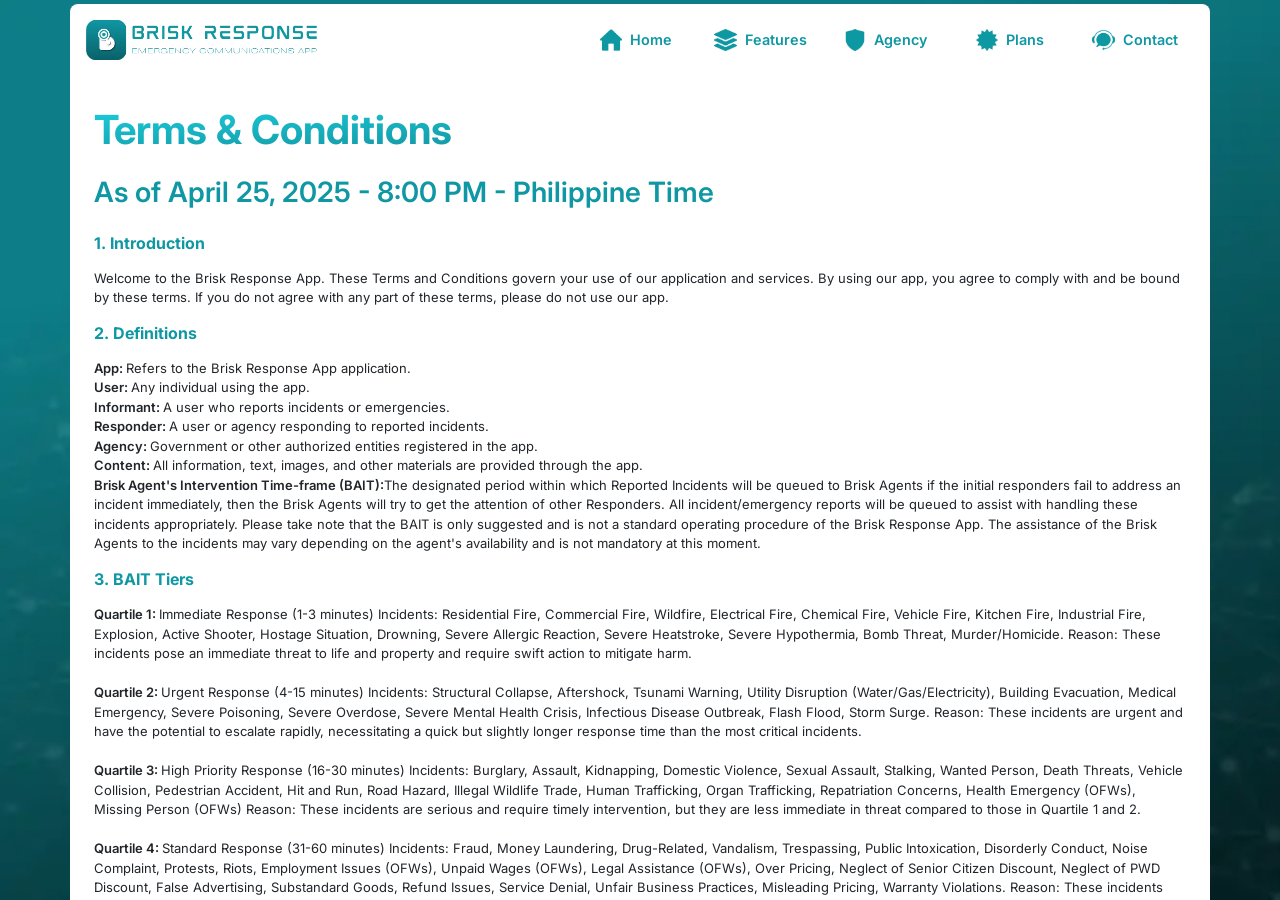
<file: terms.html>
<!DOCTYPE html><html lang="en"><head><meta charSet="utf-8"/><meta name="viewport" content="width=device-width, initial-scale=1"/><link rel="preload" as="image" href="../assets/images/nav-button.webp"/><link rel="preload" as="image" href="../assets/images/brisk.webp"/><link rel="preload" as="image" href="../assets/images/home.webp"/><link rel="preload" as="image" href="../assets/images/features.webp"/><link rel="preload" as="image" href="../assets/images/agency.webp"/><link rel="preload" as="image" href="../assets/images/plans.webp"/><link rel="preload" as="image" href="../assets/images/contact.webp"/><link rel="preload" as="image" href="../assets/images/return.webp"/><link rel="preload" as="image" href="../assets/images/nav-logo.webp"/><link rel="preload" as="image" href="../assets/images/youtube-icon.webp"/><link rel="stylesheet" href="/_next/static/css/83f2ad3dc1093ece.css" data-precedence="next"/><link rel="stylesheet" href="/_next/static/css/10cf04b6acf7a3c1.css" data-precedence="next"/><link rel="preload" as="script" fetchPriority="low" href="/_next/static/chunks/webpack-4493d254dec3c931.js"/><script src="/_next/static/chunks/4bd1b696-06185b3e95429659.js" async=""></script><script src="/_next/static/chunks/517-454f27f2165255bc.js" async=""></script><script src="/_next/static/chunks/main-app-68beb76f428db4b3.js" async=""></script><script src="/_next/static/chunks/992-abdede4a24956673.js" async=""></script><script src="/_next/static/chunks/app/terms/page-ada456c5c3c1a4e8.js" async=""></script><link rel="preload" as="image" href="../assets/images/facebook-icon.webp"/><link rel="preload" as="image" href="../assets/images/ig-icon.webp"/><link rel="apple-touch-icon" sizes="180x180" href="/apple-touch-icon.png"/><link rel="icon" type="image/png" sizes="32x32" href="/favicon-32x32.png"/><link rel="icon" type="image/png" sizes="16x16" href="/favicon-16x16.png"/><link rel="manifest" href="/site.webmanifest"/><title>Terms and Conditions | Brisk Response</title><meta name="description" content="Brisk Response App is a rapid incident reporting platform designed to connect communities with local responders, ensuring timely communication and assistance during emergencies."/><meta name="author" content="Brisk Response"/><meta name="keywords" content="Response, Incident, Report, Help, Brisk, Brisk Response, Brisk App, E-Responder, Responder, Agency, Agencies, Agencies Response, Agencies Responders, Police, Medical, Hospital, DTI, GOV, Barangay, Government, Traffic, Fire, Typhoon, Earthquake, First Responder, Crime, Scam, Public Disturbance, Cyber Security, Smuggling, Traffic, Traffic Incident, Abuse, Incidents, Harrasment, Communication, Emergency, Community, Communities, Emergency Services, Crisis Management, Disaster Response, Rapid Response, First Aid, Emergency Dispatch, Emergency Alert, 911 Services, Quick Response, Urgent Assistance, Rescue Operations, Emergency Medical, Fire Department, Police Department, Disaster Management, Crisis Communication, Emergency Preparedness, Incident Management, Public Safety, Emergency Notification, First Responder Training, Emergency Planning, Rapid Action, Emergency Response Plan, Responder Network, Community Safety, Local Emergency, Disaster Relief, Emergency Communication, Urban Search and Rescue, Incident Response, Emergency Assistance, Emergency Coordination, Life-saving, Emergency Evacuation, Critical Incident, Crisis Intervention, Safety Management, Disaster Recovery, Risk Management, Urgent Care, Emergency App, Crisis App, Quick Report, Safety Alert, Disaster Alert, Alert System, Incident Reporting, Safety Reporting, Community Alert, Incident Control, Emergency Command, Dispatch App, Public Alert, Communication App, Crisis Hotline, Medical Dispatch, Medical Emergency, Fire Emergency, Law Enforcement, Emergency Drill, Response Time, First Aid App, Crisis Monitoring, Risk Assessment, Safety Coordination, Public Assistance, Emergency Operations, Services Network, Disaster Services, Fire Rescue, Rescue Coordination, Management Plan, Emergency Action, Safety Response, Crisis System, Response Service, Rapid Emergency, First Response Teams, Safety Communications, Incident Analysis, Field Operations, Command System, Support System, Community Response, Response Team, Response Efficiency, Infrastructure Safety, Crisis Alert System, Urgent Incident, Rescue Mission, Incident Tracker, Communication Network, Emergency Logistics, Rapid Aid, Crisis Operations, Emergency Collaboration, Emergency Mobilization, Reporting App, Medical Response, Crisis Response, Emergency Monitoring, Disaster Surveillance, Incident Surveillance, Emergency Insights, Rapid Coordination, Crisis Efficiency, Emergency Optimization, Safety Solutions, Responder Tools, Incident Analytics, Emergency Intelligence, Security Response, Rapid Communication, Crisis Reporting, Emergency Workflow, Quick Dispatch, Emergency Resource Management, Incident Command, Critical Response, Rapid Incident Management, Safety Operations, Emergency Logistics Management, Crisis Response Team, Emergency Service Network, Rapid Dispatching, Incident Coordination System, Emergency Integration, Rapid Medical Response, Safety Oversight, Disaster Command Center, Emergency Readiness, Incident Surveillance System, Responder Efficiency, Crisis Response App, Emergency Data, Emergency Alert App, Safety App, Crisis Data, Emergency Collaboration Tool, Incident Action Plan, Rapid Dispatch Software, Emergency Field Operations, Public Emergency Response, Crisis Management System, Responder Analytics, Emergency Rapid Response, Safety Resource, Disaster Readiness, Crisis Preparedness, Mobile Emergency Response, Emergency Tracker, Crisis Coordination, Incident Analysis Tools, Disaster Response App, Emergency Management System, First Responder Network, Emergency Communication Platform, Rapid Response Software, Crisis Action, Emergency Support, Safety Integration, Disaster Preparedness App, Emergency Situation, Critical Incident Response, Crisis Coordination System, Emergency Support Team, Rapid Medical Dispatch, Public Safety Network, Crisis Resource, Emergency Digital Solutions, Disaster Assistance, Crisis Readiness, Emergency Operations Center, Disaster Management App, Rapid Response Teamwork, Crisis Alert App, Emergency Solutions, Quick Emergency Response, Critical Communication, Emergency Response Network, Safety Management System, Crisis Emergency Response, Rapid Emergency Solutions, Emergency Tech Platform, Incident Management Tools, Emergency Preparedness App, Crisis Planning Tools, Emergency Coordination Network, Disaster Communication, Crisis Efficiency Tools, Rapid Response Technology, Emergency Leadership, Emergency Disaster Tech, Safety Technology, Crisis Mobile App, Emergency Innovation, Incident Response Tech, Rapid Incident Tools, Emergency Crisis Network"/><meta name="robots" content="index, follow"/><meta property="og:title" content="Brisk Response | Emergency Communication App"/><meta property="og:description" content="Brisk Response App is a rapid incident reporting platform designed to connect communities with local responders, ensuring timely communication and assistance during emergencies."/><meta property="og:url" content="https://briskresponse.com"/><meta property="og:site_name" content="Brisk Response"/><meta property="og:locale" content="en_US"/><meta property="og:image" content="https://briskresponse.com/assets/images/features/features-banner.webp"/><meta property="og:type" content="website"/><meta name="twitter:card" content="summary_large_image"/><meta name="twitter:title" content="Brisk Response | Emergency Communication App"/><meta name="twitter:description" content="Brisk Response App is a rapid incident reporting platform designed to connect communities with local responders, ensuring timely communication and assistance during emergencies."/><meta name="twitter:image" content="https://briskresponse.com/assets/images/features/features-banner.webp"/><link rel="icon" href="/favicon.ico" type="image/x-icon" sizes="16x16"/><link rel="stylesheet" href="https://cdnjs.cloudflare.com/ajax/libs/animate.css/4.1.1/animate.min.css"/><script src="/_next/static/chunks/polyfills-42372ed130431b0a.js" noModule=""></script></head><body class="brisk-bg"><section class="h-100 overflow-auto"><div class="mt-1 desktop w-100"><section class="d-flex align-items-center w-100"><div class="container-lg bg-white rounded-top-3 d-flex align-items-center h-100 w-100 p-0"><nav class="navbar navbar-expand-lg d-flex align-items-center justify-content-between h-100 w-100 p-3"><button class="navbar-toggler bg-white" type="button" data-bs-toggle="collapse" data-bs-target="#navbarNav" aria-controls="navbarNav" aria-expanded="false" aria-label="Toggle navigation" style="border:none"><img src="../assets/images/nav-button.webp" alt=""/></button><div class="h-100"><a class="d-flex align-items-center gap-3 collapse navbar-collapse h-100" href="/"><img class="nav-brisk-logo" src="../assets/images/brisk.webp" alt=""/></a></div><div class="collapse navbar-collapse h-100 justify-content-end " style="gap:0.5vw"><a class="text-decoration-none fw-semibold rounded d-flex align-items-center gap-2 h-100 main-color" href="/"><img src="../assets/images/home.webp" alt="Home"/>Home</a><a class="text-decoration-none fw-semibold rounded d-flex align-items-center gap-2 h-100 main-color" href="/features"><img src="../assets/images/features.webp" alt="Features"/>Features</a><a class="text-decoration-none fw-semibold rounded d-flex align-items-center gap-2 h-100 main-color" href="/agency"><img src="../assets/images/agency.webp" alt="Agency"/>Agency</a><a class="text-decoration-none fw-semibold rounded d-flex align-items-center gap-2 h-100 main-color" href="/plans"><img src="../assets/images/plans.webp" alt="Plans"/>Plans</a><a class="text-decoration-none fw-semibold rounded d-flex align-items-center gap-2 h-100 main-color" href="/contact"><img src="../assets/images/contact.webp" alt="Contact"/>Contact</a></div></nav></div></section><section class="d-flex align-items-center w-100 h-100"><div class="container-lg bg-white d-flex flex-column gap-3 h-100 p-4"><div class="feature-h1 main-color text-gradient fw-bold">Terms &amp; Conditions</div><h3 class="main-color fw-semibold">As of April 25, 2025 - 8:00 PM - Philippine Time</h3><div class="d-flex flex-column gap-2"><h6 class="main-color fw-bold">1. Introduction</h6><div class="feature-p">Welcome to the Brisk Response App. These Terms and Conditions govern your use of our application and services. By using our app, you agree to comply with and be bound by these terms. If you do not agree with any part of these terms, please do not use our app.</div></div><div class="d-flex flex-column gap-2"><h6 class="main-color fw-bold">2. Definitions</h6><div class="feature-p"><span class="fw-semibold">App: </span>Refers to the Brisk Response App application.<br/><span class="fw-semibold">User: </span>Any individual using the app.<br/><span class="fw-semibold">Informant: </span>A user who reports incidents or emergencies.<br/><span class="fw-semibold">Responder: </span>A user or agency responding to reported incidents.<br/><span class="fw-semibold">Agency: </span>Government or other authorized entities registered in the app.<br/><span class="fw-semibold">Content: </span>All information, text, images, and other materials are provided through the app.<br/><span class="fw-semibold">Brisk Agent&#x27;s Intervention Time-frame (BAIT):</span>The designated period within which Reported Incidents will be queued to Brisk Agents if the initial responders fail to address an incident immediately, then the Brisk Agents will try to get the attention of other Responders. All incident/emergency reports will be queued to assist with handling these incidents appropriately. Please take note that the BAIT is only suggested and is not a standard operating procedure of the Brisk Response App. The assistance of the Brisk Agents to the incidents may vary depending on the agent&#x27;s availability and is not mandatory at this moment.</div></div><div class="d-flex flex-column gap-2"><h6 class="main-color fw-bold">3. BAIT Tiers</h6><div class="feature-p"><span class="fw-semibold">Quartile 1: </span>Immediate Response (1-3 minutes) Incidents: Residential Fire, Commercial Fire, Wildfire, Electrical Fire, Chemical Fire, Vehicle Fire, Kitchen Fire, Industrial Fire, Explosion, Active Shooter, Hostage Situation, Drowning, Severe Allergic Reaction, Severe Heatstroke, Severe Hypothermia, Bomb Threat, Murder/Homicide. Reason: These incidents pose an immediate threat to life and property and require swift action to mitigate harm.<br/> <br/><span class="fw-semibold">Quartile 2: </span>Urgent Response (4-15 minutes) Incidents: Structural Collapse, Aftershock, Tsunami Warning, Utility Disruption (Water/Gas/Electricity), Building Evacuation, Medical Emergency, Severe Poisoning, Severe Overdose, Severe Mental Health Crisis, Infectious Disease Outbreak, Flash Flood, Storm Surge. Reason: These incidents are urgent and have the potential to escalate rapidly, necessitating a quick but slightly longer response time than the most critical incidents.<br/> <br/><span class="fw-semibold">Quartile 3: </span>High Priority Response (16-30 minutes) Incidents: Burglary, Assault, Kidnapping, Domestic Violence, Sexual Assault, Stalking, Wanted Person, Death Threats, Vehicle Collision, Pedestrian Accident, Hit and Run, Road Hazard, Illegal Wildlife Trade, Human Trafficking, Organ Trafficking, Repatriation Concerns, Health Emergency (OFWs), Missing Person (OFWs) Reason: These incidents are serious and require timely intervention, but they are less immediate in threat compared to those in Quartile 1 and 2.<br/> <br/><span class="fw-semibold">Quartile 4: </span>Standard Response (31-60 minutes) Incidents: Fraud, Money Laundering, Drug-Related, Vandalism, Trespassing, Public Intoxication, Disorderly Conduct, Noise Complaint, Protests, Riots, Employment Issues (OFWs), Unpaid Wages (OFWs), Legal Assistance (OFWs), Over Pricing, Neglect of Senior Citizen Discount, Neglect of PWD Discount, False Advertising, Substandard Goods, Refund Issues, Service Denial, Unfair Business Practices, Misleading Pricing, Warranty Violations. Reason: These incidents are important and should be addressed promptly, but they do not pose an immediate threat to life or safety.</div></div><div class="d-flex flex-column gap-2"><h6 class="main-color fw-bold">4. Permitted Use</h6><div class="feature-p">The app is intended for reporting and responding to incidents, sharing news, and sending alerts. You agree to use it only for lawful purposes. Unauthorized use may lead to account suspension or legal action.</div></div><div class="d-flex flex-column gap-2"><h6 class="main-color fw-bold">5. Prohibited Use</h6><div class="feature-p">You may not use the app to engage in any activity that is unlawful, harmful, or disruptive to the app or other users. Prohibited activities include, but are not limited to:<br/><br/>Misusing the app to spread false or misleading information. Engaging in any form of harassment, abuse, or threats against other users. Attempting to gain unauthorized access to any part of the app or its underlying systems. Uploading or sharing content that contains viruses, malware, or any other harmful code. Violating the intellectual property rights of others.</div></div><div class="d-flex flex-column gap-2"><h6 class="main-color fw-bold">6. Reporting and Responding to Incidents/Emergencies</h6><div class="feature-p"><span class="fw-semibold">Accuracy: </span>Informants must provide accurate and truthful information when reporting incidents. False reports may result in account suspension or legal action.<br/><span class="fw-semibold">Responsibility: </span>Responder must act responsibly and in accordance with applicable laws and guidelines when handling incidents. Failure to do so may result in the loss of access to the app or other penalties.</div></div><div class="d-flex flex-column gap-2"><h6 class="main-color fw-bold">7. Content</h6><div class="feature-p"><span class="fw-semibold">User Content: </span>Users retain ownership of the content they submit. By submitting content, you grant us a license to use, modify, and display it as necessary to provide our services.<br/><span class="fw-semibold">Prohibited Content: </span>You may not submit content that is illegal, harmful, or violates the rights of others. We reserve the right to remove any content that violates these terms without prior notice.</div></div><div class="d-flex flex-column gap-2"><h6 class="main-color fw-bold">8. Alerts and Notifications</h6><div class="feature-p"><span class="fw-semibold">Consent: </span>By using the app, you consent to receive alerts and notifications. You can manage your preferences in the app settings.<br/><span class="fw-semibold">Accuracy: </span>We strive to provide accurate and timely alerts but do not guarantee their accuracy or timeliness. We are not liable for any actions taken based on the alerts or notifications provided by the app.</div></div><div class="d-flex flex-column gap-2"><h6 class="main-color fw-bold">9. Liability</h6><div class="feature-p"><span class="fw-semibold">Disclaimer: </span>The app is provided &quot;as is&quot; without warranties of any kind. We do not guarantee the accuracy, completeness, or reliability of the app or its content.<br/><span class="fw-semibold">Limitation of Liability: </span>We are not liable for any damages arising from your use of the app, including direct, indirect, incidental, or consequential damages. This limitation applies to the fullest extent permitted by law.</div></div><div class="d-flex flex-column gap-2"><h6 class="main-color fw-bold">10. Modifications</h6><div class="feature-p"><span class="fw-semibold">Changes to Terms: </span>We may modify these terms at any time. Changes will be effective upon posting on the app. Your continued use of the app constitutes acceptance of the modified terms.</div></div><div class="d-flex flex-column gap-2"><h6 class="main-color fw-bold">11. Governing Law</h6><div class="feature-p"><span class="fw-semibold">Jurisdiction: </span>These terms are governed by the laws of the Republic of the Philippines. Any disputes will be resolved in the courts of Iloilo City, Philippines, with the exemption of all other courts.</div></div><div class="d-flex flex-column gap-2"><h6 class="main-color fw-bold">12. Contact Information</h6><div class="feature-p"><span class="fw-semibold">Support: </span>For questions or support, contact us at<a target="_blank" class="text-decoration-none text-gradient fw-semibold" href="https://mail.google.com/mail/u/0/?to=info@briskresponse.com&amp;subject=#inbox?compose=new"> info@briskresponse.com</a></div></div><div class="d-flex flex-column gap-2"><h6 class="main-color fw-bold">13. User&#x27;s Additional T&amp;C</h6><div class="feature-p"><span class="fw-semibold">Registration: </span>Users must provide their complete name, phone number, email, and address to help with verification and ensure accurate details. Users cannot report incidents or emergencies without verification.<br/><span class="fw-semibold">Verification: </span>Verification requires valid ID scanning (front and back) and a selfie with the ID. Brisk Response reserves the right to reject verification if the ID or supporting documents do not match the registration details. Users must be 13 years old and above, with a National ID (Physical or Digital). Users with school IDs must re-verify every year. Registrants who are 17 years old and below cannot register an agency access.<br/><span class="fw-semibold">Subscription: </span>Users can purchase subscription plans for personal incident points. Users can buy Agency Slots on top of their 1 free agency slot. Prices may change without prior notice.<a target="_blank" class="text-decoration-none text-gradient fw-semibold" href="/plans"> See Subscription Plans</a><br/><span class="fw-semibold">Refund/Cancellation: </span>Refunds are only available within 24 hours if the points remain unused. Agency Slots are non-refundable once consumed (when the registered agency is verified).<br/><span class="fw-semibold">Security: </span>Users are responsible for maintaining the confidentiality of their account information and all activities under their account.<br/><span class="fw-semibold">Termination: </span>We reserve the right to suspend or terminate accounts for violations of these terms or any other reason at our discretion.<br/><span class="fw-semibold">Personal Data, Media, and Content Sharing:<!-- --> </span>By submitting an incident or emergency report through the app, you consent to the sharing of your personal data, media, and any related content with verified Responders and authorized emergency personnel involved in managing and escalating the situation to additional responders when necessary. This data sharing is conducted in accordance with our data policy and is strictly limited to service providers within the platform who have a direct role in addressing the reported incident. All Responders undergo a rigorous verification process and are thoroughly vetted by our back office to ensure that your information is handled securely and with the highest level of professionalism.<br/><span class="fw-semibold">Accessing Report Incident/Emergency Feature:</span> Please make sure that your account is verified by scanning a valid government-issued ID (e.g., driver&#x27;s license, passport). This verification is essential for confirming your identity and maintaining the security of the platform. Provide your full residential address, along with the Barangay you reside in at Address Setup. This information is critical for enabling location-specific responses and ensuring effective community engagement.<br/><span class="fw-semibold">Accessing Brisk Response News: </span>By accessing Brisk Response News, you agree to view its content at your own discretion. We provide friendly reminders regarding the nature of the news, which may contain sensitive content. SPG (Strong Parental Guidance) is advised before accessing the news, and users under the age of 13 should have parental guidance.<br/><span class="fw-semibold">Accessing Emergency Alerts: </span>All emergency alerts posted or disseminated through the Brisk Response App are the sole responsibility of the respective agency. Any information related to rewards, fugitives, or missing persons should be directed to the agency that posted the alert. The Brisk Response App, its Team, and Management do not act as intermediaries for rewards or handling information regarding fugitives or missing persons. Users are encouraged to utilize the &quot;Report&quot; button to communicate directly with the agency responsible for the alert. Additionally, evacuation centers tagged or pinned by agencies on the Brisk Response App are managed solely by those agencies. To coordinate with an evacuation center, contact the agency directly. Please note that evacuation centers marked on the Brisk Response Map may not be visible on Google Maps or other web-based map services. The same applies to any voting precinct pinned by the agency, which may also not appear on conventional or web-based maps.<br/><span class="fw-semibold">Threat Journal: </span>By submitting your entry to the Threat Journal of the Brisk Response App, you agree that this information may be vital for any future investigations conducted by authorities. Your report will remain confidential and will only be accessed by law enforcement or the courts upon a valid and official request. Until such a request is made, your entry will remain private and securely stored.<br/><span class="fw-semibold">Shared Media Contents: </span>Any media content (photos, videos, etc.) shared, uploaded, or provided by users on the Brisk Response App is the sole responsibility of the user who shares it. Brisk Response App disclaims any liability for such content. This includes, but is not limited to, any media that captures individuals, groups, or entities, whether directly or indirectly, intentionally or unintentionally. Users are fully accountable for ensuring that their shared content complies with privacy and consent standards.<br/><span class="fw-semibold">Brisk Map – Location Consent:</span> By using Brisk Map, you consent to the app collecting your location for the following purposes:<br/>1. Home Address – Used for reporting incidents and emergencies. This information will be shared with your chosen responders and any agencies handling escalations.<br/>2. Agency Address – Allows users to easily find your office on the map.<br/>3. Evacuation Center / Voting Precinct – Helps users quickly locate these important sites on Brisk Map.<br/>4. Location Sharing – Enables your admins to locate you when needed. Please note that we don&#x27;t keep data of your location foot print as our system deletes location data footprint every 24hours.<br/><span class="fw-semibold">Call and Message Consent for Brisk Response App -</span><br/>To improve emergency response and ensure accurate documentation, please review and agree to the following:<br/>1. I consent to the recording and storage of my calls and messages made through Brisk Response for coordination with emergency responders.<br/>2. I understand that these recordings and messages will only be used for app-related purposes whenever needed.</div></div><div class="d-flex flex-column gap-2"><h6 class="main-color fw-bold">14. Agency&#x27;s Additional T&amp;C</h6><div class="feature-p"><span class="fw-semibold">Registration: </span>Agencies must provide accurate and complete details, including name, contact number, email, and office address. The person registering must be an authorized representative of the agency. Agencies cannot receive or handle incidents without verification.<br/><span class="fw-semibold">Verification: </span>Verification requires supporting documents and a valid ID of the agency registrant. Brisk Response reserves the right to reject verification for reasons such as unqualified status or problematic supporting documents.<br/><span class="fw-semibold">Subscription for Barangays: </span>For Barangay Access (excluding other agencies) can buy subscription plans to attain Barangay Incident Points in order for their constituents to send reports. Prices may change without prior notice.<a target="_blank" class="text-decoration-none text-gradient fw-semibold" href="/plans"> See Subscription Plans</a><br/><span class="fw-semibold">Subscription for Other Agency Access:</span>Other agency types can purchase additional feature upgrades. Prices may change without prior notice.<a target="_blank" class="text-decoration-none text-gradient fw-semibold" href="/plans"> See Subscription Plans</a><br/><span class="fw-semibold">Refund/Cancellation: </span>All refunds must be requested within 24 hours without any consumption of Barangay Incident Points. Other Agency Feature Upgrades are cancelable/refundable within 3-Days.<br/><span class="fw-semibold">Desktop Access - </span> allows you to seamlessly manage your agency with enhanced ease and efficiency using a desktop device. Designed for a smooth and optimized experience, it offers a user-friendly interface and advanced accessibility to maximize productivity. With hardware-locked security, your access remains exclusive to your registered device, ensuring safe and reliable usage.<br/>1. Validity Desktop Access is valid for one (1) year (365 Days) from the date of activation.<br/>2. Hardware Lock &amp; Authorized Use Access is restricted to the registered device only and is secured through a hardware lock. Any attempt to access the software from an unregistered device will be denied.<br/>3. Restrictions and Violations Cracking, tampering, or any unauthorized alterations will result in immediate termination of free maintenance services and may lead to legal action. Unauthorized distribution or cloning of the software will void all maintenance services and will be subject to legal action for unauthorized usage.<br/>4. Refunds and Cancellations Refunds and cancellations are only valid within three (3) days from the date of purchase. Requests beyond this period will not be processed.<br/>5. Coverage &amp; Support We provide free maintenance services for eligible users. Device Transfers: If you wish to transfer access to another device, we will assist with the process. Device Configuration Assistance: If your device undergoes changes that affect access, we will help retrieve your access upon request. By purchasing and using Desktop Access, you agree to these terms and conditions. Any violations may result in the suspension or termination of your access. For inquiries<!-- --> <a target="_blank" class="text-decoration-none text-gradient fw-semibold" href="/contact"> Contact us now</a><br/><span class="fw-semibold">Security: </span>Agencies are responsible for maintaining the confidentiality of their agency access information and all activities that occur under their agency account.<br/><span class="fw-semibold">Termination: </span>We reserve the right to suspend or terminate agency access for violations of these terms or for any other reason at our discretion.<br/><span class="fw-semibold">Data Responsibility and Confidentiality Agreement for Agencies and Responders:<!-- --> </span>By registering and operating as a Responder or Agency within the app, you agree to handle all informant data, media, and submitted content with the highest level of confidentiality, caution, and professionalism. This information is shared with you solely for the purpose of managing and responding to incidents and emergencies.<br/>You also acknowledge your responsibility to share this information only when necessary, and only with other verified and reputable responders or agencies within the platform, especially during escalation or when requesting additional assistance. All agencies, their administrators, owners, and members are verified through our strict onboarding process to ensure a trusted and secure network.<br/>Improper use, disclosure, or sharing of informant data outside the intended emergency response context is strictly prohibited and may result in removal from the platform and potential legal action. It is your duty to protect the integrity and privacy of every informant’s data throughout your engagement with the platform.<span class="fw-semibold">Posting of News: </span>When publishing news through the Brisk Response platform, agencies are fully responsible for the accuracy and integrity of the data and information provided. Brisk Response reserves the right to remove any false or unauthorized news publications. You acknowledge that you are accountable for the content you post, and agree that neither the Brisk Response App, its Team, Management, nor FarmTract Technologies Inc. will be held liable for any misinformation or legal consequences resulting from your news submissions. The false news will be deleted from all audience views but will remain in our database for potential legal reference.<br/><span class="fw-semibold">Posting of Emergency Alerts: </span>All emergency alerts must be true and accurate. Disseminating false emergency alerts will result in legal liability for the agency. The false alert will be deleted from all audience views but will remain in our database for potential legal reference.<br/><span class="fw-semibold">Responders&#x27; Responsibility &amp; Accountability:</span>When you open an incident, you take on the responsibility of thoroughly assessing and addressing the reported situation. If, for any reason, you find that you are unable to manage the incident or need to step away, you are required to provide a valid and clear justification for doing so. It is crucial that each incident or emergency report is handled with care, diligence, and professionalism to uphold the trust and safety of our community. Your commitment to these responsibilities ensures that we maintain a reliable and effective response system.<br/><span class="fw-semibold">Shared Media Contents: </span>Any media content (photos, videos, etc.) shared, uploaded, or provided by users on the Brisk Response App is the sole responsibility of the user who shares it. Brisk Response App disclaims any liability for such content. This includes, but is not limited to, any media that captures individuals, groups, or entities, whether directly or indirectly, intentionally or unintentionally. Users are fully accountable for ensuring that their shared content complies with privacy and consent standards.<br/><span class="fw-semibold">Brisk Map – Location Consent:</span> By using Brisk Map, you consent to the app collecting your location for the following purposes:<br/>1. Home Address – Used for reporting incidents and emergencies. This information will be shared with your chosen responders and any agencies handling escalations.<br/>2. Agency Address – Allows users to easily find your office on the map.<br/>3. Evacuation Center / Voting Precinct – Helps users quickly locate these important sites on Brisk Map.<br/>4. Location Sharing – Enables your admins to locate you when needed. Please note that we don&#x27;t keep data of your location foot print as our system deletes location data footprint every 24hours.<br/><span class="fw-semibold">Call and Message Consent for Brisk Response App -</span><br/>To improve emergency response and ensure accurate documentation, please review and agree to the following:<br/>1. I consent to the recording and storage of my calls and messages made through Brisk Response for coordination with emergency responders.<br/>2. I understand that these recordings and messages will only be used for app-related purposes whenever needed.<br/></div></div><div class="d-flex flex-column gap-2"><h6 class="main-color fw-bold">15. Clarification of Roles: Brisk Agents and Customer Care Specialists</h6><div class="feature-p"><span class="fw-semibold">Brisk Agents: </span>These agents only intervene in incidents or emergencies if they are queued to them by the system after exceeding the Brisk Agent&#x27;s Intervention Time-Frame (BAIT). They aid in escalating or helping get the attention of other agencies in such incidents when primary responders are unable to respond within the designated timeframe.<br/><span class="fw-semibold">Customer Care Specialists: </span>These specialists assist with non-incident matters such as registration, verification, subscription inquiries, account-related concerns, and agency access navigation. They provide guidance and support to ensure users and agencies have a seamless experience navigating the Brisk Response platform.</div></div><div class="d-flex flex-column gap-2"><h6 class="main-color fw-bold">16. Intellectual Property Rights</h6><div class="feature-p"><span class="fw-semibold">Ownership: </span>All intellectual property rights related to the Brisk Response App, including but not limited to software, content, graphics, logos, and trademarks, are the exclusive property of FarmTract Technologies Inc. or its licensors.<br/><span class="fw-semibold">License:</span>By using the app, you are granted a limited, non-exclusive, non-transferable license to access and use the app for its intended purpose. This license does not permit you to copy, modify, distribute, or create derivative works based on the app&#x27;s content or functionality without prior written consent from FarmTract Technologies Inc.<br/><span class="fw-semibold">Restrictions: </span>You may not reverse engineer, decompile, disassemble, or otherwise attempt to discover the source code of the app. Unauthorized use of any intellectual property related to the app may result in legal action.<br/><span class="fw-semibold">Feedback: </span>Any feedback or suggestions provided by you regarding the app shall be considered non-confidential and may be used by FarmTract Technologies Inc. for any purpose, including incorporation into future versions of the app, without any obligation or compensation to you.<br/><span class="fw-semibold">Enforcement: </span>FarmTract Technologies Inc. reserves the right to enforce its intellectual property rights to the fullest extent permitted by law, including seeking remedies for any infringement.</div></div><div class="d-flex flex-column gap-2"><h6 class="main-color fw-bold">17. APIs</h6><div class="feature-p"><span class="fw-semibold">API Disclaimer: </span>In the event of an API system failure that disrupts communications or transactions, we assume no liability, as API performance is outside of our control. This disclaimer serves as prior notice to clarify that any such disruptions will not be grounds for liability against us. However, our team is committed to minimizing the impact by actively monitoring the outage and exploring alternative fallback APIs to restore service as promptly as possible.</div></div><div class="d-flex flex-column gap-2"><h6 class="main-color fw-bold">18. Consent</h6><div class="feature-p"><span class="fw-semibold">User Agreement: </span>By using the app, you agree to these Terms and Conditions and its Data Privacy Policy.</div></div></div></section><section class="d-flex align-items-center w-100"><div class="container-lg bg-white rounded-bottom-3 d-flex align-items-center h-100 w-100 p-0"><div class="d-flex align-items-center justify-content-between w-100 h-100 p-3"><div class="d-flex align-items-center gap-4 h-100"><a target="_blank" class="d-flex align-items-center justify-content-center h-100 hvr-grow" href="https://www.youtube.com/"><img alt="YouTube" loading="lazy" width="0" height="0" decoding="async" data-nimg="1" style="color:transparent;height:100%;width:auto" src="../assets/images/youtube-icon.webp"/></a><a target="_blank" class="d-flex align-items-center justify-content-center h-100 hvr-grow" href="https://www.facebook.com/people/Brisk-Response/61567433637071/#"><img alt="Facebook" loading="lazy" width="0" height="0" decoding="async" data-nimg="1" style="color:transparent;height:100%;width:auto" src="../assets/images/facebook-icon.webp"/></a><a target="_blank" class="d-flex align-items-center justify-content-center h-100 hvr-grow" href="https://www.instagram.com/"><img alt="Instagram" loading="lazy" width="0" height="0" decoding="async" data-nimg="1" style="color:transparent;height:100%;width:auto" src="../assets/images/ig-icon.webp"/></a></div><div class="d-flex gap-5 h-100 p-2"><a class="d-flex align-items-center justify-content-center text-decoration-none main-color h-100" href="/terms"><div>Terms &amp; Conditions</div></a><a class="d-flex align-items-center justify-content-center text-decoration-none main-color h-100" href="/dataprivacy"><div>Data Privacy</div></a><a class="d-flex align-items-center justify-content-center text-decoration-none main-color h-100" href="/about"><div>About Us</div></a></div></div></div></section></div><div class="mobile w-100 p-0 bg-white"><section class="d-flex align-items-center w-100"><div class="container-lg d-flex align-items-center h-100 w-100 p-0"><nav class="navbar navbar-expand-lg d-flex align-items-center justify-content-between h-100 w-100 bg-white"><div class="d-flex gap-2 align-items-center w-100 h-100"><button class="navbar-toggler bg-white h-100 hvr-grow" type="button" data-bs-toggle="collapse" data-bs-target="#navbarNav" aria-controls="navbarNav" aria-expanded="false" aria-label="Toggle navigation" style="width:15vw;position:absolute"><img src="../assets/images/nav-button.webp" alt="" style="height:auto;width:4vw"/></button><a class="rounded d-flex align-items-center justify-content-center collapse navbar-collapse h-100 w-100 bg-white" href="/"><img src="../assets/images/brisk.webp" alt="" style="height:5.3vw"/></a></div><div class="collapse navbar-collapse sidebar position-absolute bg-white overflow-auto " style="top:0;left:0;height:100vh;width:100%;z-index:99999;box-shadow:2px 0px 5px rgba(0, 0, 0, 0.1)"><div class="d-flex flex-column justify-content-between w-100 h-100 gap-5 p-2"><div class="d-flex flex-column w-100 gap-4"><div class="d-flex justify-content-start"><button class="navbar-toggler bg-white p-3 border-0" type="button" data-bs-toggle="collapse" data-bs-target="#navbarNav" aria-controls="navbarNav" aria-expanded="false" aria-label="Toggle navigation"><img src="../assets/images/return.webp" class="returnbtn" alt="" style="width:5vw;height:5vw"/></button></div><div class="navbar-cont w-100 h-100 d-flex justify-content-center"><img src="../assets/images/nav-logo.webp" alt="" class="nav-logo"/></div><div class="d-flex flex-column gap-0 p-0 h-100"><a class="text-decoration-none fw-semibold rounded d-flex align-items-center gap-2 h-100 main-color" href="/"><img src="../assets/images/home.webp" alt="Home"/>Home</a><a class="text-decoration-none fw-semibold rounded d-flex align-items-center gap-2 h-100 main-color" href="/features"><img src="../assets/images/features.webp" alt="Features"/>Features</a><a class="text-decoration-none fw-semibold rounded d-flex align-items-center gap-2 h-100 main-color" href="/agency"><img src="../assets/images/agency.webp" alt="Agency"/>Agency</a><a class="text-decoration-none fw-semibold rounded d-flex align-items-center gap-2 h-100 main-color" href="/plans"><img src="../assets/images/plans.webp" alt="Plans"/>Plans</a><a class="text-decoration-none fw-semibold rounded d-flex align-items-center gap-2 h-100 main-color" href="/contact"><img src="../assets/images/contact.webp" alt="Contact"/>Contact</a></div></div><div class="d-flex flex-column gap-5 p-3"><div class="navbot d-flex flex-column gap-4"><a class="text-decoration-none main-color" href="/terms"><div>Terms &amp; Conditions</div></a><a class="text-decoration-none main-color" href="/dataprivacy"><div>Data Privacy</div></a><a class="text-decoration-none main-color" href="/about"><div>About Us</div></a></div><div class="navbottomsocials d-flex gap-2 align-items-center"><a class="youtube-icon hvr-grow" target="_blank" href="https://youtube.com"><img src="../assets/images/youtube-icon.webp" alt=""/></a><a class="faceboook-icon hvr-grow" target="_blank" href="https://facebook.com/people/Brisk-Response/61567433637071"><img src="../assets/images/facebook-icon.webp" alt=""/></a><a class="ig-icon hvr-grow" target="_blank" href="https://instagram.com"><img src="../assets/images/ig-icon.webp" alt=""/></a></div></div></div></div></nav></div></section><section class="w-100 "><div class="container-lg bg-white d-flex flex-column" style="padding:2vw;gap:5vw"><div class="fs-6vw main-color text-gradient fw-bold">Terms &amp; Conditions<div class="fs-3vw text-gradient fw-semibold">As of April 25, 2025 - 8:00 PM - Philippine Time</div></div><div class="d-flex flex-column" style="gap:3vw"><div class="fs-2vw main-color fw-bold">1. Introduction</div><div class="fs-1vw">Welcome to the Brisk Response App. These Terms and Conditions govern your use of our application and services. By using our app, you agree to comply with and be bound by these terms. If you do not agree with any part of these terms, please do not use our app.</div></div><div class="d-flex flex-column" style="gap:3vw"><div class="fs-2vw main-color fw-bold">2. Definitions</div><div class="fs-1vw"><span class="fw-semibold">App: </span>Refers to the Brisk Response App application.<br/><span class="fw-semibold">User: </span>Any individual using the app.<br/><span class="fw-semibold">Informant: </span>A user who reports incidents or emergencies.<br/><span class="fw-semibold">Responder: </span>A user or agency responding to reported incidents.<br/><span class="fw-semibold">Agency: </span>Government or other authorized entities registered in the app.<br/><span class="fw-semibold">Content: </span>All information, text, images, and other materials are provided through the app.<br/><span class="fw-semibold">Brisk Agent&#x27;s Intervention Time-frame (BAIT):</span>The designated period within which Reported Incidents will be queued to Brisk Agents if the initial responders fail to address an incident immediately, then the Brisk Agents will try to get the attention of other Responders. All incident/emergency reports will be queued to assist with handling these incidents appropriately. Please take note that the BAIT is only suggested and is not a standard operating procedure of the Brisk Response App. The assistance of the Brisk Agents to the incidents may vary depending on the agent&#x27;s availability and is not mandatory at this moment.</div></div><div class="d-flex flex-column" style="gap:3vw"><div class="fs-2vw main-color fw-bold">3. BAIT Tiers</div><div class="fs-1vw"><span class="fw-semibold">Quartile 1: </span>Immediate Response (1-3 minutes) Incidents: Residential Fire, Commercial Fire, Wildfire, Electrical Fire, Chemical Fire, Vehicle Fire, Kitchen Fire, Industrial Fire, Explosion, Active Shooter, Hostage Situation, Drowning, Severe Allergic Reaction, Severe Heatstroke, Severe Hypothermia, Bomb Threat, Murder/Homicide. Reason: These incidents pose an immediate threat to life and property and require swift action to mitigate harm.<br/> <br/><span class="fw-semibold">Quartile 2: </span>Urgent Response (4-15 minutes) Incidents: Structural Collapse, Aftershock, Tsunami Warning, Utility Disruption (Water/Gas/Electricity), Building Evacuation, Medical Emergency, Severe Poisoning, Severe Overdose, Severe Mental Health Crisis, Infectious Disease Outbreak, Flash Flood, Storm Surge. Reason: These incidents are urgent and have the potential to escalate rapidly, necessitating a quick but slightly longer response time than the most critical incidents.<br/> <br/><span class="fw-semibold">Quartile 3: </span>High Priority Response (16-30 minutes) Incidents: Burglary, Assault, Kidnapping, Domestic Violence, Sexual Assault, Stalking, Wanted Person, Death Threats, Vehicle Collision, Pedestrian Accident, Hit and Run, Road Hazard, Illegal Wildlife Trade, Human Trafficking, Organ Trafficking, Repatriation Concerns, Health Emergency (OFWs), Missing Person (OFWs) Reason: These incidents are serious and require timely intervention, but they are less immediate in threat compared to those in Quartile 1 and 2.<br/> <br/><span class="fw-semibold">Quartile 4: </span>Standard Response (31-60 minutes) Incidents: Fraud, Money Laundering, Drug-Related, Vandalism, Trespassing, Public Intoxication, Disorderly Conduct, Noise Complaint, Protests, Riots, Employment Issues (OFWs), Unpaid Wages (OFWs), Legal Assistance (OFWs), Over Pricing, Neglect of Senior Citizen Discount, Neglect of PWD Discount, False Advertising, Substandard Goods, Refund Issues, Service Denial, Unfair Business Practices, Misleading Pricing, Warranty Violations. Reason: These incidents are important and should be addressed promptly, but they do not pose an immediate threat to life or safety.</div></div><div class="d-flex flex-column" style="gap:3vw"><div class="fs-2vw main-color fw-bold">4. Permitted Use</div><div class="fs-1vw">The app is intended for reporting and responding to incidents, sharing news, and sending alerts. You agree to use it only for lawful purposes. Unauthorized use may lead to account suspension or legal action.</div></div><div class="d-flex flex-column" style="gap:3vw"><div class="fs-2vw main-color fw-bold">5. Prohibited Use</div><div class="fs-1vw">You may not use the app to engage in any activity that is unlawful, harmful, or disruptive to the app or other users. Prohibited activities include, but are not limited to:<br/><br/>Misusing the app to spread false or misleading information. Engaging in any form of harassment, abuse, or threats against other users. Attempting to gain unauthorized access to any part of the app or its underlying systems. Uploading or sharing content that contains viruses, malware, or any other harmful code. Violating the intellectual property rights of others.</div></div><div class="d-flex flex-column" style="gap:3vw"><div class="fs-2vw main-color fw-bold">6. Reporting and Responding to Incidents/Emergencies</div><div class="fs-1vw"><span class="fw-semibold">Accuracy: </span>Informants must provide accurate and truthful information when reporting incidents. False reports may result in account suspension or legal action.<br/><span class="fw-semibold">Responsibility: </span>Responder must act responsibly and in accordance with applicable laws and guidelines when handling incidents. Failure to do so may result in the loss of access to the app or other penalties.</div></div><div class="d-flex flex-column" style="gap:3vw"><div class="fs-2vw main-color fw-bold">7. Content</div><div class="fs-1vw"><span class="fw-semibold">User Content: </span>Users retain ownership of the content they submit. By submitting content, you grant us a license to use, modify, and display it as necessary to provide our services.<br/><span class="fw-semibold">Prohibited Content: </span>You may not submit content that is illegal, harmful, or violates the rights of others. We reserve the right to remove any content that violates these terms without prior notice.</div></div><div class="d-flex flex-column" style="gap:3vw"><div class="fs-2vw main-color fw-bold">8. Alerts and Notifications</div><div class="fs-1vw"><span class="fw-semibold">Consent: </span>By using the app, you consent to receive alerts and notifications. You can manage your preferences in the app settings.<br/><span class="fw-semibold">Accuracy: </span>We strive to provide accurate and timely alerts but do not guarantee their accuracy or timeliness. We are not liable for any actions taken based on the alerts or notifications provided by the app.</div></div><div class="d-flex flex-column" style="gap:3vw"><div class="fs-2vw main-color fw-bold">9. Liability</div><div class="fs-1vw"><span class="fw-semibold">Disclaimer: </span>The app is provided &quot;as is&quot; without warranties of any kind. We do not guarantee the accuracy, completeness, or reliability of the app or its content.<br/><span class="fw-semibold">Limitation of Liability: </span>We are not liable for any damages arising from your use of the app, including direct, indirect, incidental, or consequential damages. This limitation applies to the fullest extent permitted by law.</div></div><div class="d-flex flex-column" style="gap:3vw"><div class="fs-2vw main-color fw-bold">10. Modifications</div><div class="fs-1vw"><span class="fw-semibold">Changes to Terms: </span>We may modify these terms at any time. Changes will be effective upon posting on the app. Your continued use of the app constitutes acceptance of the modified terms.</div></div><div class="d-flex flex-column" style="gap:3vw"><div class="fs-2vw main-color fw-bold">11. Governing Law</div><div class="fs-1vw"><span class="fw-semibold">Jurisdiction: </span>These terms are governed by the laws of the Republic of the Philippines. Any disputes will be resolved in the courts of Iloilo City, Philippines, with the exemption of all other courts.</div></div><div class="d-flex flex-column" style="gap:3vw"><div class="fs-2vw main-color fw-bold">12. Contact Information</div><div class="fs-1vw"><span class="fw-semibold">Support: </span>For questions or support, contact us at<a target="_blank" class="text-decoration-none text-gradient fw-semibold" href="https://mail.google.com/mail/u/0/?to=info@briskresponse.com&amp;subject=#inbox?compose=new"> info@briskresponse.com</a></div></div><div class="d-flex flex-column" style="gap:3vw"><div class="fs-2vw main-color fw-bold">13. User&#x27;s Additional T&amp;C</div><div class="fs-1vw"><span class="fw-semibold">Registration: </span>Users must provide their complete name, phone number, email, and address to help with verification and ensure accurate details. Users cannot report incidents or emergencies without verification.<br/><span class="fw-semibold">Verification: </span>Verification requires valid ID scanning (front and back) and a selfie with the ID. Brisk Response reserves the right to reject verification if the ID or supporting documents do not match the registration details. Users must be 13 years old and above, with a National ID (Physical or Digital). Users with school IDs must re-verify every year. Registrants who are 17 years old and below cannot register an agency access.<br/><span class="fw-semibold">Subscription: </span>Users can purchase subscription plans for personal incident points. Users can buy Agency Slots on top of their 1 free agency slot. Prices may change without prior notice.<a target="_blank" class="text-decoration-none text-gradient fw-semibold" href="/plans"> See Subscription Plans</a><br/><span class="fw-semibold">Refund/Cancellation: </span>Refunds are only available within 24 hours if the points remain unused. Agency Slots are non-refundable once consumed (when the registered agency is verified).<br/><span class="fw-semibold">Security: </span>Users are responsible for maintaining the confidentiality of their account information and all activities under their account.<br/><span class="fw-semibold">Termination: </span>We reserve the right to suspend or terminate accounts for violations of these terms or any other reason at our discretion.<br/><span class="fw-semibold">Personal Data, Media, and Content Sharing:<!-- --> </span>By submitting an incident or emergency report through the app, you consent to the sharing of your personal data, media, and any related content with verified Responders and authorized emergency personnel involved in managing and escalating the situation to additional responders when necessary. This data sharing is conducted in accordance with our data policy and is strictly limited to service providers within the platform who have a direct role in addressing the reported incident. All Responders undergo a rigorous verification process and are thoroughly vetted by our back office to ensure that your information is handled securely and with the highest level of professionalism.<br/><span class="fw-semibold">Accessing Report Incident/Emergency Feature:</span> Please make sure that your account is verified by scanning a valid government-issued ID (e.g., driver&#x27;s license, passport). This verification is essential for confirming your identity and maintaining the security of the platform. Provide your full residential address, along with the Barangay you reside in at Address Setup. This information is critical for enabling location-specific responses and ensuring effective community engagement.<br/><span class="fw-semibold">Accessing Brisk Response News: </span>By accessing Brisk Response News, you agree to view its content at your own discretion. We provide friendly reminders regarding the nature of the news, which may contain sensitive content. SPG (Strong Parental Guidance) is advised before accessing the news, and users under the age of 13 should have parental guidance.<br/><span class="fw-semibold">Accessing Emergency Alerts: </span>All emergency alerts posted or disseminated through the Brisk Response App are the sole responsibility of the respective agency. Any information related to rewards, fugitives, or missing persons should be directed to the agency that posted the alert. The Brisk Response App, its Team, and Management do not act as intermediaries for rewards or handling information regarding fugitives or missing persons. Users are encouraged to utilize the &quot;Report&quot; button to communicate directly with the agency responsible for the alert. Additionally, evacuation centers tagged or pinned by agencies on the Brisk Response App are managed solely by those agencies. To coordinate with an evacuation center, contact the agency directly. Please note that evacuation centers marked on the Brisk Response Map may not be visible on Google Maps or other web-based map services. The same applies to any voting precinct pinned by the agency, which may also not appear on conventional or web-based maps.<br/><span class="fw-semibold">Threat Journal: </span>By submitting your entry to the Threat Journal of the Brisk Response App, you agree that this information may be vital for any future investigations conducted by authorities. Your report will remain confidential and will only be accessed by law enforcement or the courts upon a valid and official request. Until such a request is made, your entry will remain private and securely stored.<br/><span class="fw-semibold">Shared Media Contents: </span>Any media content (photos, videos, etc.) shared, uploaded, or provided by users on the Brisk Response App is the sole responsibility of the user who shares it. Brisk Response App disclaims any liability for such content. This includes, but is not limited to, any media that captures individuals, groups, or entities, whether directly or indirectly, intentionally or unintentionally. Users are fully accountable for ensuring that their shared content complies with privacy and consent standards.<br/><span class="fw-semibold">Brisk Map – Location Consent:</span> By using Brisk Map, you consent to the app collecting your location for the following purposes:<br/>1. Home Address – Used for reporting incidents and emergencies. This information will be shared with your chosen responders and any agencies handling escalations.<br/>2. Agency Address – Allows users to easily find your office on the map.<br/>3. Evacuation Center / Voting Precinct – Helps users quickly locate these important sites on Brisk Map.<br/>4. Location Sharing – Enables your admins to locate you when needed. Please note that we don&#x27;t keep data of your location foot print as our system deletes location data footprint every 24hours.<br/><span class="fw-semibold">Call and Message Consent for Brisk Response App -</span><br/>To improve emergency response and ensure accurate documentation, please review and agree to the following:<br/>1. I consent to the recording and storage of my calls and messages made through Brisk Response for coordination with emergency responders.<br/>2. I understand that these recordings and messages will only be used for app-related purposes whenever needed.</div></div><div class="d-flex flex-column" style="gap:3vw"><div class="fs-2vw main-color fw-bold">14. Agency&#x27;s Additional T&amp;C</div><div class="fs-1vw"><span class="fw-semibold">Registration: </span>Agencies must provide accurate and complete details, including name, contact number, email, and office address. The person registering must be an authorized representative of the agency. Agencies cannot receive or handle incidents without verification.<br/><span class="fw-semibold">Verification: </span>Verification requires supporting documents and a valid ID of the agency registrant. Brisk Response reserves the right to reject verification for reasons such as unqualified status or problematic supporting documents.<br/><span class="fw-semibold">Subscription for Barangays: </span>For Barangay Access (excluding other agencies) can buy subscription plans to attain Barangay Incident Points in order for their constituents to send reports. Prices may change without prior notice.<a target="_blank" class="text-decoration-none text-gradient fw-semibold" href="/plans"> See Subscription Plans</a><br/><span class="fw-semibold">Subscription for Other Agency Access:</span>Other agency types can purchase additional feature upgrades. Prices may change without prior notice.<a target="_blank" class="text-decoration-none text-gradient fw-semibold" href="/plans"> See Subscription Plans</a><br/><span class="fw-semibold">Refund/Cancellation: </span>All refunds must be requested within 24 hours without any consumption of Barangay Incident Points. Other Agency Feature Upgrades are cancelable/refundable within 3-Days.<br/><span class="fw-semibold">Desktop Access - </span> allows you to seamlessly manage your agency with enhanced ease and efficiency using a desktop device. Designed for a smooth and optimized experience, it offers a user-friendly interface and advanced accessibility to maximize productivity. With hardware-locked security, your access remains exclusive to your registered device, ensuring safe and reliable usage.<br/>1. Validity Desktop Access is valid for one (1) year (365 Days) from the date of activation.<br/>2. Hardware Lock &amp; Authorized Use Access is restricted to the registered device only and is secured through a hardware lock. Any attempt to access the software from an unregistered device will be denied.<br/>3. Restrictions and Violations Cracking, tampering, or any unauthorized alterations will result in immediate termination of free maintenance services and may lead to legal action. Unauthorized distribution or cloning of the software will void all maintenance services and will be subject to legal action for unauthorized usage.<br/>4. Refunds and Cancellations Refunds and cancellations are only valid within three (3) days from the date of purchase. Requests beyond this period will not be processed.<br/>5. Coverage &amp; Support We provide free maintenance services for eligible users. Device Transfers: If you wish to transfer access to another device, we will assist with the process. Device Configuration Assistance: If your device undergoes changes that affect access, we will help retrieve your access upon request. By purchasing and using Desktop Access, you agree to these terms and conditions. Any violations may result in the suspension or termination of your access. For inquiries<!-- --> <a target="_blank" class="text-decoration-none text-gradient fw-semibold" href="/contact"> Contact us now</a><br/><span class="fw-semibold">Security: </span>Agencies are responsible for maintaining the confidentiality of their agency access information and all activities that occur under their agency account.<br/><span class="fw-semibold">Termination: </span>We reserve the right to suspend or terminate agency access for violations of these terms or for any other reason at our discretion.<br/><span class="fw-semibold">Data Responsibility and Confidentiality Agreement for Agencies and Responders:<!-- --> </span>By registering and operating as a Responder or Agency within the app, you agree to handle all informant data, media, and submitted content with the highest level of confidentiality, caution, and professionalism. This information is shared with you solely for the purpose of managing and responding to incidents and emergencies.<br/>You also acknowledge your responsibility to share this information only when necessary, and only with other verified and reputable responders or agencies within the platform, especially during escalation or when requesting additional assistance. All agencies, their administrators, owners, and members are verified through our strict onboarding process to ensure a trusted and secure network.<br/>Improper use, disclosure, or sharing of informant data outside the intended emergency response context is strictly prohibited and may result in removal from the platform and potential legal action. It is your duty to protect the integrity and privacy of every informant’s data throughout your engagement with the platform.<span class="fw-semibold">Posting of News: </span>When publishing news through the Brisk Response platform, agencies are fully responsible for the accuracy and integrity of the data and information provided. Brisk Response reserves the right to remove any false or unauthorized news publications. You acknowledge that you are accountable for the content you post, and agree that neither the Brisk Response App, its Team, Management, nor FarmTract Technologies Inc. will be held liable for any misinformation or legal consequences resulting from your news submissions. The false news will be deleted from all audience views but will remain in our database for potential legal reference.<br/><span class="fw-semibold">Posting of Emergency Alerts: </span>All emergency alerts must be true and accurate. Disseminating false emergency alerts will result in legal liability for the agency. The false alert will be deleted from all audience views but will remain in our database for potential legal reference.<br/><span class="fw-semibold">Responders&#x27; Responsibility &amp; Accountability:</span>When you open an incident, you take on the responsibility of thoroughly assessing and addressing the reported situation. If, for any reason, you find that you are unable to manage the incident or need to step away, you are required to provide a valid and clear justification for doing so. It is crucial that each incident or emergency report is handled with care, diligence, and professionalism to uphold the trust and safety of our community. Your commitment to these responsibilities ensures that we maintain a reliable and effective response system.<br/><span class="fw-semibold">Shared Media Contents: </span>Any media content (photos, videos, etc.) shared, uploaded, or provided by users on the Brisk Response App is the sole responsibility of the user who shares it. Brisk Response App disclaims any liability for such content. This includes, but is not limited to, any media that captures individuals, groups, or entities, whether directly or indirectly, intentionally or unintentionally. Users are fully accountable for ensuring that their shared content complies with privacy and consent standards.<br/><span class="fw-semibold">Brisk Map – Location Consent:</span> By using Brisk Map, you consent to the app collecting your location for the following purposes:<br/>1. Home Address – Used for reporting incidents and emergencies. This information will be shared with your chosen responders and any agencies handling escalations.<br/>2. Agency Address – Allows users to easily find your office on the map.<br/>3. Evacuation Center / Voting Precinct – Helps users quickly locate these important sites on Brisk Map.<br/>4. Location Sharing – Enables your admins to locate you when needed. Please note that we don&#x27;t keep data of your location foot print as our system deletes location data footprint every 24hours.<br/><span class="fw-semibold">Call and Message Consent for Brisk Response App -</span><br/>To improve emergency response and ensure accurate documentation, please review and agree to the following:<br/>1. I consent to the recording and storage of my calls and messages made through Brisk Response for coordination with emergency responders.<br/>2. I understand that these recordings and messages will only be used for app-related purposes whenever needed.<br/></div></div><div class="d-flex flex-column" style="gap:3vw"><div class="fs-2vw main-color fw-bold">15. Clarification of Roles: Brisk Agents and Customer Care Specialists</div><div class="fs-1vw"><span class="fw-semibold">Brisk Agents: </span>These agents only intervene in incidents or emergencies if they are queued to them by the system after exceeding the Brisk Agent&#x27;s Intervention Time-Frame (BAIT). They aid in escalating or helping get the attention of other agencies in such incidents when primary responders are unable to respond within the designated timeframe.<br/><span class="fw-semibold">Customer Care Specialists: </span>These specialists assist with non-incident matters such as registration, verification, subscription inquiries, account-related concerns, and agency access navigation. They provide guidance and support to ensure users and agencies have a seamless experience navigating the Brisk Response platform.</div></div><div class="d-flex flex-column" style="gap:3vw"><div class="fs-2vw main-color fw-bold">16. Intellectual Property Rights</div><div class="fs-1vw"><span class="fw-semibold">Ownership: </span>All intellectual property rights related to the Brisk Response App, including but not limited to software, content, graphics, logos, and trademarks, are the exclusive property of FarmTract Technologies Inc. or its licensors.<br/><span class="fw-semibold">License:</span>By using the app, you are granted a limited, non-exclusive, non-transferable license to access and use the app for its intended purpose. This license does not permit you to copy, modify, distribute, or create derivative works based on the app&#x27;s content or functionality without prior written consent from FarmTract Technologies Inc.<br/><span class="fw-semibold">Restrictions: </span>You may not reverse engineer, decompile, disassemble, or otherwise attempt to discover the source code of the app. Unauthorized use of any intellectual property related to the app may result in legal action.<br/><span class="fw-semibold">Feedback: </span>Any feedback or suggestions provided by you regarding the app shall be considered non-confidential and may be used by FarmTract Technologies Inc. for any purpose, including incorporation into future versions of the app, without any obligation or compensation to you.<br/><span class="fw-semibold">Enforcement: </span>FarmTract Technologies Inc. reserves the right to enforce its intellectual property rights to the fullest extent permitted by law, including seeking remedies for any infringement.</div></div><div class="d-flex flex-column" style="gap:3vw"><div class="fs-2vw main-color fw-bold">17. APIs</div><div class="fs-1vw"><span class="fw-semibold">API Disclaimer: </span>In the event of an API system failure that disrupts communications or transactions, we assume no liability, as API performance is outside of our control. This disclaimer serves as prior notice to clarify that any such disruptions will not be grounds for liability against us. However, our team is committed to minimizing the impact by actively monitoring the outage and exploring alternative fallback APIs to restore service as promptly as possible.</div></div><div class="d-flex flex-column" style="gap:3vw"><div class="fs-2vw main-color fw-bold">18. Consent</div><div class="fs-1vw"><span class="fw-semibold">User Agreement: </span>By using the app, you agree to these Terms and Conditions and its Data Privacy Policy.</div></div><div class="text-center main-color w-100" style="font-size:2vw">© 2024 Brisk Response App -<strong> FarmTract Technologies Inc.</strong></div></div></section></div></section><script src="/_next/static/chunks/webpack-4493d254dec3c931.js" async=""></script><script>(self.__next_f=self.__next_f||[]).push([0])</script><script>self.__next_f.push([1,"1:\"$Sreact.fragment\"\n2:I[5244,[],\"\"]\n3:I[3866,[],\"\"]\n4:I[9442,[\"992\",\"static/chunks/992-abdede4a24956673.js\",\"66\",\"static/chunks/app/terms/page-ada456c5c3c1a4e8.js\"],\"default\"]\n5:I[6213,[],\"OutletBoundary\"]\n7:I[6213,[],\"MetadataBoundary\"]\n9:I[6213,[],\"ViewportBoundary\"]\nb:I[4835,[],\"\"]\n:HL[\"/_next/static/css/83f2ad3dc1093ece.css\",\"style\"]\n:HL[\"/_next/static/css/10cf04b6acf7a3c1.css\",\"style\"]\n"])</script><script>self.__next_f.push([1,"0:{\"P\":null,\"b\":\"2e2v91-FE5JXhOLf-Ivrq\",\"p\":\"\",\"c\":[\"\",\"terms\"],\"i\":false,\"f\":[[[\"\",{\"children\":[\"terms\",{\"children\":[\"__PAGE__\",{}]}]},\"$undefined\",\"$undefined\",true],[\"\",[\"$\",\"$1\",\"c\",{\"children\":[[[\"$\",\"link\",\"0\",{\"rel\":\"stylesheet\",\"href\":\"/_next/static/css/83f2ad3dc1093ece.css\",\"precedence\":\"next\",\"crossOrigin\":\"$undefined\",\"nonce\":\"$undefined\"}],[\"$\",\"link\",\"1\",{\"rel\":\"stylesheet\",\"href\":\"/_next/static/css/10cf04b6acf7a3c1.css\",\"precedence\":\"next\",\"crossOrigin\":\"$undefined\",\"nonce\":\"$undefined\"}]],[\"$\",\"html\",null,{\"lang\":\"en\",\"children\":[[\"$\",\"head\",null,{\"children\":[[\"$\",\"link\",null,{\"rel\":\"stylesheet\",\"href\":\"https://cdnjs.cloudflare.com/ajax/libs/animate.css/4.1.1/animate.min.css\"}],[\"$\",\"link\",null,{\"rel\":\"apple-touch-icon\",\"sizes\":\"180x180\",\"href\":\"/apple-touch-icon.png\"}],[\"$\",\"link\",null,{\"rel\":\"icon\",\"type\":\"image/png\",\"sizes\":\"32x32\",\"href\":\"/favicon-32x32.png\"}],[\"$\",\"link\",null,{\"rel\":\"icon\",\"type\":\"image/png\",\"sizes\":\"16x16\",\"href\":\"/favicon-16x16.png\"}],[\"$\",\"link\",null,{\"rel\":\"manifest\",\"href\":\"/site.webmanifest\"}]]}],[\"$\",\"body\",null,{\"className\":\"brisk-bg\",\"children\":[\"$\",\"$L2\",null,{\"parallelRouterKey\":\"children\",\"segmentPath\":[\"children\"],\"error\":\"$undefined\",\"errorStyles\":\"$undefined\",\"errorScripts\":\"$undefined\",\"template\":[\"$\",\"$L3\",null,{}],\"templateStyles\":\"$undefined\",\"templateScripts\":\"$undefined\",\"notFound\":[[],[[\"$\",\"title\",null,{\"children\":\"404: This page could not be found.\"}],[\"$\",\"div\",null,{\"style\":{\"fontFamily\":\"system-ui,\\\"Segoe UI\\\",Roboto,Helvetica,Arial,sans-serif,\\\"Apple Color Emoji\\\",\\\"Segoe UI Emoji\\\"\",\"height\":\"100vh\",\"textAlign\":\"center\",\"display\":\"flex\",\"flexDirection\":\"column\",\"alignItems\":\"center\",\"justifyContent\":\"center\"},\"children\":[\"$\",\"div\",null,{\"children\":[[\"$\",\"style\",null,{\"dangerouslySetInnerHTML\":{\"__html\":\"body{color:#000;background:#fff;margin:0}.next-error-h1{border-right:1px solid rgba(0,0,0,.3)}@media (prefers-color-scheme:dark){body{color:#fff;background:#000}.next-error-h1{border-right:1px solid rgba(255,255,255,.3)}}\"}}],[\"$\",\"h1\",null,{\"className\":\"next-error-h1\",\"style\":{\"display\":\"inline-block\",\"margin\":\"0 20px 0 0\",\"padding\":\"0 23px 0 0\",\"fontSize\":24,\"fontWeight\":500,\"verticalAlign\":\"top\",\"lineHeight\":\"49px\"},\"children\":404}],[\"$\",\"div\",null,{\"style\":{\"display\":\"inline-block\"},\"children\":[\"$\",\"h2\",null,{\"style\":{\"fontSize\":14,\"fontWeight\":400,\"lineHeight\":\"49px\",\"margin\":0},\"children\":\"This page could not be found.\"}]}]]}]}]]],\"forbidden\":\"$undefined\",\"unauthorized\":\"$undefined\"}]}]]}]]}],{\"children\":[\"terms\",[\"$\",\"$1\",\"c\",{\"children\":[null,[\"$\",\"$L2\",null,{\"parallelRouterKey\":\"children\",\"segmentPath\":[\"children\",\"terms\",\"children\"],\"error\":\"$undefined\",\"errorStyles\":\"$undefined\",\"errorScripts\":\"$undefined\",\"template\":[\"$\",\"$L3\",null,{}],\"templateStyles\":\"$undefined\",\"templateScripts\":\"$undefined\",\"notFound\":\"$undefined\",\"forbidden\":\"$undefined\",\"unauthorized\":\"$undefined\"}]]}],{\"children\":[\"__PAGE__\",[\"$\",\"$1\",\"c\",{\"children\":[[\"$\",\"$L4\",null,{}],null,[\"$\",\"$L5\",null,{\"children\":\"$L6\"}]]}],{},null,false]},null,false]},null,false],[\"$\",\"$1\",\"h\",{\"children\":[null,[\"$\",\"$1\",\"OmzDV2yS3l4_Qstbc-TPe\",{\"children\":[[\"$\",\"$L7\",null,{\"children\":\"$L8\"}],[\"$\",\"$L9\",null,{\"children\":\"$La\"}],null]}]]}],false]],\"m\":\"$undefined\",\"G\":[\"$b\",\"$undefined\"],\"s\":false,\"S\":true}\n"])</script><script>self.__next_f.push([1,"a:[[\"$\",\"meta\",\"0\",{\"name\":\"viewport\",\"content\":\"width=device-width, initial-scale=1\"}]]\nc:T11d4,"])</script><script>self.__next_f.push([1,"Response, Incident, Report, Help, Brisk, Brisk Response, Brisk App, E-Responder, Responder, Agency, Agencies, Agencies Response, Agencies Responders, Police, Medical, Hospital, DTI, GOV, Barangay, Government, Traffic, Fire, Typhoon, Earthquake, First Responder, Crime, Scam, Public Disturbance, Cyber Security, Smuggling, Traffic, Traffic Incident, Abuse, Incidents, Harrasment, Communication, Emergency, Community, Communities, Emergency Services, Crisis Management, Disaster Response, Rapid Response, First Aid, Emergency Dispatch, Emergency Alert, 911 Services, Quick Response, Urgent Assistance, Rescue Operations, Emergency Medical, Fire Department, Police Department, Disaster Management, Crisis Communication, Emergency Preparedness, Incident Management, Public Safety, Emergency Notification, First Responder Training, Emergency Planning, Rapid Action, Emergency Response Plan, Responder Network, Community Safety, Local Emergency, Disaster Relief, Emergency Communication, Urban Search and Rescue, Incident Response, Emergency Assistance, Emergency Coordination, Life-saving, Emergency Evacuation, Critical Incident, Crisis Intervention, Safety Management, Disaster Recovery, Risk Management, Urgent Care, Emergency App, Crisis App, Quick Report, Safety Alert, Disaster Alert, Alert System, Incident Reporting, Safety Reporting, Community Alert, Incident Control, Emergency Command, Dispatch App, Public Alert, Communication App, Crisis Hotline, Medical Dispatch, Medical Emergency, Fire Emergency, Law Enforcement, Emergency Drill, Response Time, First Aid App, Crisis Monitoring, Risk Assessment, Safety Coordination, Public Assistance, Emergency Operations, Services Network, Disaster Services, Fire Rescue, Rescue Coordination, Management Plan, Emergency Action, Safety Response, Crisis System, Response Service, Rapid Emergency, First Response Teams, Safety Communications, Incident Analysis, Field Operations, Command System, Support System, Community Response, Response Team, Response Efficiency, Infrastructure Safety, Crisis Alert System, Urgent Incident, Rescue Mission, Incident Tracker, Communication Network, Emergency Logistics, Rapid Aid, Crisis Operations, Emergency Collaboration, Emergency Mobilization, Reporting App, Medical Response, Crisis Response, Emergency Monitoring, Disaster Surveillance, Incident Surveillance, Emergency Insights, Rapid Coordination, Crisis Efficiency, Emergency Optimization, Safety Solutions, Responder Tools, Incident Analytics, Emergency Intelligence, Security Response, Rapid Communication, Crisis Reporting, Emergency Workflow, Quick Dispatch, Emergency Resource Management, Incident Command, Critical Response, Rapid Incident Management, Safety Operations, Emergency Logistics Management, Crisis Response Team, Emergency Service Network, Rapid Dispatching, Incident Coordination System, Emergency Integration, Rapid Medical Response, Safety Oversight, Disaster Command Center, Emergency Readiness, Incident Surveillance System, Responder Efficiency, Crisis Response App, Emergency Data, Emergency Alert App, Safety App, Crisis Data, Emergency Collaboration Tool, Incident Action Plan, Rapid Dispatch Software, Emergency Field Operations, Public Emergency Response, Crisis Management System, Responder Analytics, Emergency Rapid Response, Safety Resource, Disaster Readiness, Crisis Preparedness, Mobile Emergency Response, Emergency Tracker, Crisis Coordination, Incident Analysis Tools, Disaster Response App, Emergency Management System, First Responder Network, Emergency Communication Platform, Rapid Response Software, Crisis Action, Emergency Support, Safety Integration, Disaster Preparedness App, Emergency Situation, Critical Incident Response, Crisis Coordination System, Emergency Support Team, Rapid Medical Dispatch, Public Safety Network, Crisis Resource, Emergency Digital Solutions, Disaster Assistance, Crisis Readiness, Emergency Operations Center, Disaster Management App, Rapid Response Teamwork, Crisis Alert App, Emergency Solutions, Quick Emergency Response, Critical Communication, Emergency Response Network, Safety Management System, Crisis Emergency Response, Rapid Emergency Solutions, Emergency Tech Platform, Incident Management Tools, Emergency Preparedness App, Crisis Planning Tools, Emergency Coordination Network, Disaster Communication, Crisis Efficiency Tools, Rapid Response Technology, Emergency Leadership, Emergency Disaster Tech, Safety Technology, Crisis Mobile App, Emergency Innovation, Incident Response Tech, Rapid Incident Tools, Emergency Crisis Network"])</script><script>self.__next_f.push([1,"8:[[\"$\",\"meta\",\"0\",{\"charSet\":\"utf-8\"}],[\"$\",\"title\",\"1\",{\"children\":\"Terms and Conditions | Brisk Response\"}],[\"$\",\"meta\",\"2\",{\"name\":\"description\",\"content\":\"Brisk Response App is a rapid incident reporting platform designed to connect communities with local responders, ensuring timely communication and assistance during emergencies.\"}],[\"$\",\"meta\",\"3\",{\"name\":\"author\",\"content\":\"Brisk Response\"}],[\"$\",\"meta\",\"4\",{\"name\":\"keywords\",\"content\":\"$c\"}],[\"$\",\"meta\",\"5\",{\"name\":\"robots\",\"content\":\"index, follow\"}],[\"$\",\"meta\",\"6\",{\"property\":\"og:title\",\"content\":\"Brisk Response | Emergency Communication App\"}],[\"$\",\"meta\",\"7\",{\"property\":\"og:description\",\"content\":\"Brisk Response App is a rapid incident reporting platform designed to connect communities with local responders, ensuring timely communication and assistance during emergencies.\"}],[\"$\",\"meta\",\"8\",{\"property\":\"og:url\",\"content\":\"https://briskresponse.com\"}],[\"$\",\"meta\",\"9\",{\"property\":\"og:site_name\",\"content\":\"Brisk Response\"}],[\"$\",\"meta\",\"10\",{\"property\":\"og:locale\",\"content\":\"en_US\"}],[\"$\",\"meta\",\"11\",{\"property\":\"og:image\",\"content\":\"https://briskresponse.com/assets/images/features/features-banner.webp\"}],[\"$\",\"meta\",\"12\",{\"property\":\"og:type\",\"content\":\"website\"}],[\"$\",\"meta\",\"13\",{\"name\":\"twitter:card\",\"content\":\"summary_large_image\"}],[\"$\",\"meta\",\"14\",{\"name\":\"twitter:title\",\"content\":\"Brisk Response | Emergency Communication App\"}],[\"$\",\"meta\",\"15\",{\"name\":\"twitter:description\",\"content\":\"Brisk Response App is a rapid incident reporting platform designed to connect communities with local responders, ensuring timely communication and assistance during emergencies.\"}],[\"$\",\"meta\",\"16\",{\"name\":\"twitter:image\",\"content\":\"https://briskresponse.com/assets/images/features/features-banner.webp\"}],[\"$\",\"link\",\"17\",{\"rel\":\"icon\",\"href\":\"/favicon.ico\",\"type\":\"image/x-icon\",\"sizes\":\"16x16\"}]]\n"])</script><script>self.__next_f.push([1,"6:null\n"])</script></body></html>
</file>
<file: _next/static/css/83f2ad3dc1093ece.css>
@import url("https://fonts.googleapis.com/css2?family=Inter:ital,opsz,wght@0,14..32,100..900;1,14..32,100..900&display=swap");.hvr-grow{display:inline-block;vertical-align:middle;transform:translateZ(0);box-shadow:0 0 1px transparent;backface-visibility:hidden;-moz-osx-font-smoothing:grayscale;transition-duration:.3s;transition-property:transform}.hvr-grow:active,.hvr-grow:focus,.hvr-grow:hover{transform:scale(1.06)}*{font-family:Inter,serif}ul li{list-style:none}.main-color{color:#0f97a3}.bg-maincolor{background-color:#0f97a3}.iconButton.active img{filter:brightness(0) invert(1)}.text-gradient{background:linear-gradient(to bottom right,#1bd3e4,#0e6c74);-webkit-background-clip:text;-webkit-text-fill-color:transparent}.input:placeholder-shown{opacity:.5}@media only screen and (max-width:9999px){.brisk-bg{background-image:url(/assets/images/bg.webp);background-repeat:no-repeat;background-size:cover;width:100%;height:100vh}section{justify-content:center}section:first-child{height:4.5em}section:nth-child(2){height:44em}section:nth-child(3){height:4.5em}.container-lg.bg-white.d-flex.align-items-center.h-100{padding:4em}.apple-icon-cont img,.googleplay-icon-cont img,.huawei-icon-cont img{object-fit:contain;height:110%;cursor:pointer}.apple-icon-cont,.googleplay-icon-cont,.huawei-icon-cont{border-radius:1vh;width:25%;background-image:linear-gradient(#0f97a3,#06393d)}.brisk-img{height:clamp(10%,80%,80%)}nav img{height:clamp(50%,100%,100%)}.text-decoration-none.fw-semibold.rounded.d-flex.align-items-center.gap-2.h-100{font-size:1em;padding:.3em 1em;width:12%;justify-content:center}.text-decoration-none.fw-semibold.rounded.d-flex.align-items-center.gap-2.h-100 img{height:70%}.mobile{display:none}.feature-h1{font-size:3.1em}.feature-store{border-radius:.5em;height:4em;background-image:linear-gradient(#0f97a3,#06393d)}.feature-p{font-size:medium}.feature-h3{font-size:x-large}.accordion{display:flex;flex-direction:column;gap:1em}.accordion-item{border:1px solid #dcdcdc;border-radius:.8em!important;box-shadow:0 0 5px .5px #dcdcdc,-5px -5px 10px #e4e4e4;padding:.5em}.accordion-header{padding:10px 15px;cursor:pointer;display:flex;justify-content:space-between;align-items:center}.accordion-header strong{color:#0f97a3;font-weight:700}.accordion-body{background-color:#f9f9f9;font-size:1rem;color:#555;line-height:1.6;display:flex;flex-direction:column;gap:2em;transition:max-height .3s ease-out,padding .3s ease-out}.accordion-header img{width:.5vw}.main-color.d-flex.align-items-center.gap-3.text-gradient img{width:clamp(2rem,2.5vw,3.5rem);height:auto}.custom-table,.custom-table thead tr{border-color:#0f97a3}.custom-table thead th{border-color:#0f97a3;background:linear-gradient(to bottom right,#1bd3e4,#0e6c74);-webkit-background-clip:text;-webkit-text-fill-color:transparent}.custom-table thead{background-color:#0f97a311}.custom-table tbody tr{background-color:rgba(15,151,163,.05);border-color:#0f97a3;font-weight:500;font-size:small}.custom-table tbody tr:hover{background-color:rgba(15,151,163,.1);border-color:#0f97a3}.custom-table tbody tr td{color:#454545}.custom-table td{border-color:#0f97a3}}@media only screen and (max-width:2000px){section:first-child{height:8vh}section:nth-child(2){height:83vh}section:nth-child(3){height:8vh}section:nth-child(2) h1{font-size:clamp(5vh,5.5vh,55vh)}section:nth-child(2) p{font-size:clamp(1.5vh,1.5vh,5vh)}.apple-icon-cont img,.googleplay-icon-cont img,.huawei-icon-cont img{object-fit:contain}.apple-icon-cont,.googleplay-icon-cont,.huawei-icon-cont{border-radius:1vh;width:25%;background-image:linear-gradient(#0f97a3,#06393d)}.main-color.d-flex.flex-column.align-items-center.justify-content-center.w-100.h-100{font-size:clamp(.5vh,1.5vh,2vh);gap:clamp(1em,1em,.5em);padding-right:clamp(10em,11em,15em)}.text-decoration-none.fw-semibold.rounded.d-flex.align-items-center.gap-2.h-100{padding:clamp(.5vh,.8vh,10vh) clamp(1vh,3vh,10vh);width:clamp(10%,13.5%,20%);font-size:clamp(.5vh,1.6vh,2vh)}.text-decoration-none.fw-semibold.rounded.d-flex.align-items-center.gap-2.h-100 img{height:2.5vh}.d-flex.gap-5.h-100.p-2{font-size:clamp(1.5vh,1.5vh,1.5vh)}.brisk-img{height:clamp(1vh,55vh,80vh)}.accordion-header img{width:1vw}}@media only screen and (max-width:1880px){section:first-child{height:8vh}section:nth-child(2){height:83vh}section:nth-child(3){height:8vh}.brisk-img{height:clamp(50vh,60vh,80vh)}}@media only screen and (max-width:1399px){.brisk-img{height:clamp(10vh,50vh,80vh)}.feature-h1{font-size:2.5em}.feature-store{border-radius:.5em;height:3.5em;background-image:linear-gradient(#0f97a3,#06393d)}.feature-p{font-size:small}.feature-h3{font-size:large}.accordion-body{background-color:#f9f9f9;font-size:.8rem;color:#555;line-height:1.6;display:flex;flex-direction:column;gap:2em;transition:max-height .3s ease-out,padding .3s ease-out}.accordion-header img{width:1.5vw}}@media only screen and (max-width:1199px){section:nth-child(2) h1{font-size:clamp(4vh,4.5vh,20vh)}section:nth-child(2) p{font-size:clamp(1vh,1.2vh,5vh)}.brisk-img{height:clamp(10vh,40vh,80vh)}.apple-icon-cont,.googleplay-icon-cont,.huawei-icon-cont{border-radius:1vh;width:20%;background-image:linear-gradient(#0f97a3,#06393d)}.apple-icon-cont img,.googleplay-icon-cont img,.huawei-icon-cont img{height:90%}.main-color.d-flex.flex-column.align-items-center.justify-content-center.w-100.h-100{font-size:clamp(.5vh,1.2vh,2vh);gap:clamp(1em,1em,.5em)}.text-decoration-none.fw-semibold.rounded.d-flex.align-items-center.gap-2{padding:clamp(.5vh,.8vh,10vh) clamp(1vh,3vh,10vh);width:clamp(10%,13.5%,20%);font-size:clamp(.5vh,1.6vh,2vh)}.feature-h1{font-size:2em}.feature-store{border-radius:.5em;height:3em;background-image:linear-gradient(#0f97a3,#06393d)}.feature-p{font-size:small}.feature-h3{font-size:medium}.accordion-body{background-color:#f9f9f9;font-size:.8rem;color:#555;line-height:1.6;display:flex;flex-direction:column;gap:2em;transition:max-height .3s ease-out,padding .3s ease-out}.main-color.d-flex.align-items-center.gap-3.text-gradient .img-icon{width:3vw;height:auto}}@media only screen and (max-width:990px){.brisk-bg{background-color:#0f97a3;background-image:none}.desktop{display:none}.mobile{display:block}section:first-child{height:8vh}section:nth-child(2){height:92vh}section:nth-child(3){height:8vh}.navbar-toggler{border:none!important;color:#fff!important}.sidebar{width:80%;height:100%}.navbar-cont img{width:20%}.container-lg.bg-white.d-flex.align-items-center.h-100{padding:2em}.apple-icon-cont,.googleplay-icon-cont,.huawei-icon-cont{border-radius:1vh;width:25%;background-image:linear-gradient(#0f97a3,#06393d)}.text-decoration-none.fw-semibold.rounded.d-flex.align-items-center.gap-2.h-100{font-size:1.5vw;width:100%;justify-content:start;padding-top:2vw;padding-bottom:2vw}.text-decoration-none.fw-semibold.rounded.d-flex.align-items-center.gap-2.h-100 img{height:3vw}.accordion{gap:2.5vw}.accordion-item{border-radius:.8vw!important;padding:.5vw}.accordion-header{padding:1vw 3vw;font-size:2vw}.accordion-body{font-size:1.5vw}.accordion img{width:2.5vw}.appstore{display:flex}.fs-3vw{font-size:3.5vw}.fs-1vw{font-size:1.5vw}.fs-4vw{font-size:5vw}.contact-email,.label{font-size:2vw}.fs-6vw{font-size:6.5vw}.accordion-header img{width:2vw}.main-color.d-flex.align-items-center.gap-3.text-gradient .img-icon{width:4vw;height:auto}.navbot{font-size:2vw}.navbottomsocials img{width:5vw}}@media only screen and (max-width:900px){.container-lg.bg-white.d-flex.align-items-center.h-100{padding:2em}}@media only screen and (max-width:850px){.apple-icon-cont,.googleplay-icon-cont,.huawei-icon-cont{border-radius:1vh;width:25%;background-image:linear-gradient(#0f97a3,#06393d)}}@media only screen and (max-width:700px){.navbar-cont img{width:30%}.d-flex.flex-column.gap-3.p-0{height:7vw}section{justify-content:start}.accordion{gap:4.5vw}.accordion-item{border-radius:1vw!important;padding:1vw}.accordion-header{padding:3vw 5vw;font-size:4vw}.accordion-body{font-size:3.5vw}.accordion img{width:4.5vw}.appstore{display:none}.fs-6vw{font-size:6.5vw}.fs-1vw{font-size:3.5vw}.fs-2vw{font-size:4.5vw}.fs-3vw{font-size:5vw}.fs-4vw{font-size:6vw}.contact-email{font-size:3.5vw}.label{font-size:3vw}.input::placeholder{font-size:2.5vw}.text-decoration-none.fw-semibold.rounded.d-flex.align-items-center.gap-2.h-100{font-size:2vw}.text-decoration-none.fw-semibold.rounded.d-flex.align-items-center.gap-2.h-100 img{height:3.5vw}.accordion-header img{width:2.5vw}.main-color.d-flex.align-items-center.gap-3.text-gradient .img-icon{width:8vw;height:auto}.navbot{font-size:2.5vw}.navbottomsocials img{width:6vw}.text-decoration-none.fw-semibold.rounded.d-flex.align-items-center.gap-2.h-100{padding-top:3.5vw;padding-bottom:3.5vw}}@media only screen and (max-width:500px){.navbar-cont img{width:40%}.d-flex.flex-column.gap-3.p-0{height:2.5em}.text-decoration-none.fw-semibold.rounded.d-flex.align-items-center.gap-2.h-100{font-size:3vw}.text-decoration-none.fw-semibold.rounded.d-flex.align-items-center.gap-2.h-100 img{height:4.5vw}.navbot{font-size:3vw}.navbottomsocials img{width:7vw}.text-decoration-none.fw-semibold.rounded.d-flex.align-items-center.gap-2.h-100{padding-top:5vw;padding-bottom:5vw}}@media only screen and (max-width:350px){.mobile-logo{height:clamp(1%,70%,100%)}.navbar-cont img{width:40%}.d-flex.flex-column.gap-3.p-0{height:2.5em}.text-decoration-none.fw-semibold.rounded.d-flex.align-items-center.gap-2.h-100{font-size:4vw}.text-decoration-none.fw-semibold.rounded.d-flex.align-items-center.gap-2.h-100 img{height:5vw}.navbot{font-size:3.5vw}.navbottomsocials img{width:8vw}.custom-table thead{background-color:#0f97a311;font-size:10px}.custom-table tbody tr{background-color:rgba(15,151,163,.05);border-color:#0f97a3;font-weight:500;font-size:10px}}@media only screen and (max-width:300px){.custom-table thead{background-color:#0f97a311;font-size:5px}.custom-table tbody tr{background-color:rgba(15,151,163,.05);border-color:#0f97a3;font-weight:500;font-size:5px}}@media only screen and (max-height:800px){section:first-child{height:10vh}section:nth-child(2){height:78.5vh}section:nth-child(3){height:10vh}}@media only screen and (max-height:700px){section:first-child{height:10vh}section:nth-child(2){height:78.5vh}section:nth-child(3){height:10vh}section:nth-child(2) h1{font-size:clamp(5vh,6vh,55vh)}section:nth-child(2) p{font-size:clamp(1.5vh,1.7vh,5vh)}.apple-icon-cont img,.googleplay-icon-cont img,.huawei-icon-cont img{object-fit:contain;height:150%}.apple-icon-cont,.googleplay-icon-cont,.huawei-icon-cont{border-radius:1vh;width:25%;background-image:linear-gradient(#0f97a3,#06393d)}.navbar-cont img{width:35%}.d-flex.flex-column.gap-3.p-0{height:10vw}}@media only screen and (max-height:600px){section:first-child{height:12vh}section:nth-child(2){height:74.5vh}section:nth-child(3){height:12vh}.container-lg.bg-white.d-flex.align-items-center.h-100{padding:3em}section:nth-child(2) h1{font-size:clamp(5vh,7vh,55vh)}section:nth-child(2) p{font-size:clamp(1vh,1.5vh,5vh)}.navbar-cont img{width:30%}.d-flex.flex-column.gap-3.p-0{height:8vw}}@media only screen and (max-height:500px){section:first-child{height:14vh}section:nth-child(2){height:68vh}section:nth-child(3){height:14vh}}
</file>
<file: _next/static/css/10cf04b6acf7a3c1.css>
@charset "UTF-8";/*!
 * Bootstrap  v5.3.3 (https://getbootstrap.com/)
 * Copyright 2011-2024 The Bootstrap Authors
 * Licensed under MIT (https://github.com/twbs/bootstrap/blob/main/LICENSE)
 */:root,[data-bs-theme=light]{--bs-blue:#0d6efd;--bs-indigo:#6610f2;--bs-purple:#6f42c1;--bs-pink:#d63384;--bs-red:#dc3545;--bs-orange:#fd7e14;--bs-yellow:#ffc107;--bs-green:#198754;--bs-teal:#20c997;--bs-cyan:#0dcaf0;--bs-black:#000;--bs-white:#fff;--bs-gray:#6c757d;--bs-gray-dark:#343a40;--bs-gray-100:#f8f9fa;--bs-gray-200:#e9ecef;--bs-gray-300:#dee2e6;--bs-gray-400:#ced4da;--bs-gray-500:#adb5bd;--bs-gray-600:#6c757d;--bs-gray-700:#495057;--bs-gray-800:#343a40;--bs-gray-900:#212529;--bs-primary:#0d6efd;--bs-secondary:#6c757d;--bs-success:#198754;--bs-info:#0dcaf0;--bs-warning:#ffc107;--bs-danger:#dc3545;--bs-light:#f8f9fa;--bs-dark:#212529;--bs-primary-rgb:13,110,253;--bs-secondary-rgb:108,117,125;--bs-success-rgb:25,135,84;--bs-info-rgb:13,202,240;--bs-warning-rgb:255,193,7;--bs-danger-rgb:220,53,69;--bs-light-rgb:248,249,250;--bs-dark-rgb:33,37,41;--bs-primary-text-emphasis:#052c65;--bs-secondary-text-emphasis:#2b2f32;--bs-success-text-emphasis:#0a3622;--bs-info-text-emphasis:#055160;--bs-warning-text-emphasis:#664d03;--bs-danger-text-emphasis:#58151c;--bs-light-text-emphasis:#495057;--bs-dark-text-emphasis:#495057;--bs-primary-bg-subtle:#cfe2ff;--bs-secondary-bg-subtle:#e2e3e5;--bs-success-bg-subtle:#d1e7dd;--bs-info-bg-subtle:#cff4fc;--bs-warning-bg-subtle:#fff3cd;--bs-danger-bg-subtle:#f8d7da;--bs-light-bg-subtle:#fcfcfd;--bs-dark-bg-subtle:#ced4da;--bs-primary-border-subtle:#9ec5fe;--bs-secondary-border-subtle:#c4c8cb;--bs-success-border-subtle:#a3cfbb;--bs-info-border-subtle:#9eeaf9;--bs-warning-border-subtle:#ffe69c;--bs-danger-border-subtle:#f1aeb5;--bs-light-border-subtle:#e9ecef;--bs-dark-border-subtle:#adb5bd;--bs-white-rgb:255,255,255;--bs-black-rgb:0,0,0;--bs-font-sans-serif:system-ui,-apple-system,"Segoe UI",Roboto,"Helvetica Neue","Noto Sans","Liberation Sans",Arial,sans-serif,"Apple Color Emoji","Segoe UI Emoji","Segoe UI Symbol","Noto Color Emoji";--bs-font-monospace:SFMono-Regular,Menlo,Monaco,Consolas,"Liberation Mono","Courier New",monospace;--bs-gradient:linear-gradient(180deg,hsla(0,0%,100%,.15),hsla(0,0%,100%,0));--bs-body-font-family:var(--bs-font-sans-serif);--bs-body-font-size:1rem;--bs-body-font-weight:400;--bs-body-line-height:1.5;--bs-body-color:#212529;--bs-body-color-rgb:33,37,41;--bs-body-bg:#fff;--bs-body-bg-rgb:255,255,255;--bs-emphasis-color:#000;--bs-emphasis-color-rgb:0,0,0;--bs-secondary-color:rgba(33,37,41,.75);--bs-secondary-color-rgb:33,37,41;--bs-secondary-bg:#e9ecef;--bs-secondary-bg-rgb:233,236,239;--bs-tertiary-color:rgba(33,37,41,.5);--bs-tertiary-color-rgb:33,37,41;--bs-tertiary-bg:#f8f9fa;--bs-tertiary-bg-rgb:248,249,250;--bs-heading-color:inherit;--bs-link-color:#0d6efd;--bs-link-color-rgb:13,110,253;--bs-link-decoration:underline;--bs-link-hover-color:#0a58ca;--bs-link-hover-color-rgb:10,88,202;--bs-code-color:#d63384;--bs-highlight-color:#212529;--bs-highlight-bg:#fff3cd;--bs-border-width:1px;--bs-border-style:solid;--bs-border-color:#dee2e6;--bs-border-color-translucent:rgba(0,0,0,.175);--bs-border-radius:0.375rem;--bs-border-radius-sm:0.25rem;--bs-border-radius-lg:0.5rem;--bs-border-radius-xl:1rem;--bs-border-radius-xxl:2rem;--bs-border-radius-2xl:var(--bs-border-radius-xxl);--bs-border-radius-pill:50rem;--bs-box-shadow:0 0.5rem 1rem rgba(0,0,0,.15);--bs-box-shadow-sm:0 0.125rem 0.25rem rgba(0,0,0,.075);--bs-box-shadow-lg:0 1rem 3rem rgba(0,0,0,.175);--bs-box-shadow-inset:inset 0 1px 2px rgba(0,0,0,.075);--bs-focus-ring-width:0.25rem;--bs-focus-ring-opacity:0.25;--bs-focus-ring-color:rgba(13,110,253,.25);--bs-form-valid-color:#198754;--bs-form-valid-border-color:#198754;--bs-form-invalid-color:#dc3545;--bs-form-invalid-border-color:#dc3545}[data-bs-theme=dark]{color-scheme:dark;--bs-body-color:#dee2e6;--bs-body-color-rgb:222,226,230;--bs-body-bg:#212529;--bs-body-bg-rgb:33,37,41;--bs-emphasis-color:#fff;--bs-emphasis-color-rgb:255,255,255;--bs-secondary-color:rgba(222,226,230,.75);--bs-secondary-color-rgb:222,226,230;--bs-secondary-bg:#343a40;--bs-secondary-bg-rgb:52,58,64;--bs-tertiary-color:rgba(222,226,230,.5);--bs-tertiary-color-rgb:222,226,230;--bs-tertiary-bg:#2b3035;--bs-tertiary-bg-rgb:43,48,53;--bs-primary-text-emphasis:#6ea8fe;--bs-secondary-text-emphasis:#a7acb1;--bs-success-text-emphasis:#75b798;--bs-info-text-emphasis:#6edff6;--bs-warning-text-emphasis:#ffda6a;--bs-danger-text-emphasis:#ea868f;--bs-light-text-emphasis:#f8f9fa;--bs-dark-text-emphasis:#dee2e6;--bs-primary-bg-subtle:#031633;--bs-secondary-bg-subtle:#161719;--bs-success-bg-subtle:#051b11;--bs-info-bg-subtle:#032830;--bs-warning-bg-subtle:#332701;--bs-danger-bg-subtle:#2c0b0e;--bs-light-bg-subtle:#343a40;--bs-dark-bg-subtle:#1a1d20;--bs-primary-border-subtle:#084298;--bs-secondary-border-subtle:#41464b;--bs-success-border-subtle:#0f5132;--bs-info-border-subtle:#087990;--bs-warning-border-subtle:#997404;--bs-danger-border-subtle:#842029;--bs-light-border-subtle:#495057;--bs-dark-border-subtle:#343a40;--bs-heading-color:inherit;--bs-link-color:#6ea8fe;--bs-link-hover-color:#8bb9fe;--bs-link-color-rgb:110,168,254;--bs-link-hover-color-rgb:139,185,254;--bs-code-color:#e685b5;--bs-highlight-color:#dee2e6;--bs-highlight-bg:#664d03;--bs-border-color:#495057;--bs-border-color-translucent:hsla(0,0%,100%,.15);--bs-form-valid-color:#75b798;--bs-form-valid-border-color:#75b798;--bs-form-invalid-color:#ea868f;--bs-form-invalid-border-color:#ea868f}*,:after,:before{box-sizing:border-box}@media (prefers-reduced-motion:no-preference){:root{scroll-behavior:smooth}}body{margin:0;font-family:var(--bs-body-font-family);font-size:var(--bs-body-font-size);font-weight:var(--bs-body-font-weight);line-height:var(--bs-body-line-height);color:var(--bs-body-color);text-align:var(--bs-body-text-align);background-color:var(--bs-body-bg);-webkit-text-size-adjust:100%;-webkit-tap-highlight-color:transparent}hr{margin:1rem 0;color:inherit;border:0;border-top:var(--bs-border-width) solid;opacity:.25}.h1,.h2,.h3,.h4,.h5,.h6,h1,h2,h3,h4,h5,h6{margin-top:0;margin-bottom:.5rem;font-weight:500;line-height:1.2;color:var(--bs-heading-color)}.h1,h1{font-size:calc(1.375rem + 1.5vw)}@media (min-width:1200px){.h1,h1{font-size:2.5rem}}.h2,h2{font-size:calc(1.325rem + .9vw)}@media (min-width:1200px){.h2,h2{font-size:2rem}}.h3,h3{font-size:calc(1.3rem + .6vw)}@media (min-width:1200px){.h3,h3{font-size:1.75rem}}.h4,h4{font-size:calc(1.275rem + .3vw)}@media (min-width:1200px){.h4,h4{font-size:1.5rem}}.h5,h5{font-size:1.25rem}.h6,h6{font-size:1rem}p{margin-top:0;margin-bottom:1rem}abbr[title]{-webkit-text-decoration:underline dotted;text-decoration:underline dotted;cursor:help;-webkit-text-decoration-skip-ink:none;text-decoration-skip-ink:none}address{margin-bottom:1rem;font-style:normal;line-height:inherit}ol,ul{padding-left:2rem}dl,ol,ul{margin-top:0;margin-bottom:1rem}ol ol,ol ul,ul ol,ul ul{margin-bottom:0}dt{font-weight:700}dd{margin-bottom:.5rem;margin-left:0}blockquote{margin:0 0 1rem}b,strong{font-weight:bolder}.small,small{font-size:.875em}.mark,mark{padding:.1875em;color:var(--bs-highlight-color);background-color:var(--bs-highlight-bg)}sub,sup{position:relative;font-size:.75em;line-height:0;vertical-align:baseline}sub{bottom:-.25em}sup{top:-.5em}a{color:rgba(var(--bs-link-color-rgb),var(--bs-link-opacity,1));text-decoration:underline}a:hover{--bs-link-color-rgb:var(--bs-link-hover-color-rgb)}a:not([href]):not([class]),a:not([href]):not([class]):hover{color:inherit;text-decoration:none}code,kbd,pre,samp{font-family:var(--bs-font-monospace);font-size:1em}pre{display:block;margin-top:0;margin-bottom:1rem;overflow:auto;font-size:.875em}pre code{font-size:inherit;color:inherit;word-break:normal}code{font-size:.875em;color:var(--bs-code-color);word-wrap:break-word}a>code{color:inherit}kbd{padding:.1875rem .375rem;font-size:.875em;color:var(--bs-body-bg);background-color:var(--bs-body-color);border-radius:.25rem}kbd kbd{padding:0;font-size:1em}figure{margin:0 0 1rem}img,svg{vertical-align:middle}table{caption-side:bottom;border-collapse:collapse}caption{padding-top:.5rem;padding-bottom:.5rem;color:var(--bs-secondary-color);text-align:left}th{text-align:inherit;text-align:-webkit-match-parent}tbody,td,tfoot,th,thead,tr{border:0 solid;border-color:inherit}label{display:inline-block}button{border-radius:0}button:focus:not(:focus-visible){outline:0}button,input,optgroup,select,textarea{margin:0;font-family:inherit;font-size:inherit;line-height:inherit}button,select{text-transform:none}[role=button]{cursor:pointer}select{word-wrap:normal}select:disabled{opacity:1}[list]:not([type=date]):not([type=datetime-local]):not([type=month]):not([type=week]):not([type=time])::-webkit-calendar-picker-indicator{display:none!important}[type=button],[type=reset],[type=submit],button{-webkit-appearance:button}[type=button]:not(:disabled),[type=reset]:not(:disabled),[type=submit]:not(:disabled),button:not(:disabled){cursor:pointer}::-moz-focus-inner{padding:0;border-style:none}textarea{resize:vertical}fieldset{min-width:0;padding:0;margin:0;border:0}legend{float:left;width:100%;padding:0;margin-bottom:.5rem;font-size:calc(1.275rem + .3vw);line-height:inherit}@media (min-width:1200px){legend{font-size:1.5rem}}legend+*{clear:left}::-webkit-datetime-edit-day-field,::-webkit-datetime-edit-fields-wrapper,::-webkit-datetime-edit-hour-field,::-webkit-datetime-edit-minute,::-webkit-datetime-edit-month-field,::-webkit-datetime-edit-text,::-webkit-datetime-edit-year-field{padding:0}::-webkit-inner-spin-button{height:auto}[type=search]{-webkit-appearance:textfield;outline-offset:-2px}::-webkit-search-decoration{-webkit-appearance:none}::-webkit-color-swatch-wrapper{padding:0}::-webkit-file-upload-button{font:inherit;-webkit-appearance:button}::file-selector-button{font:inherit;-webkit-appearance:button}output{display:inline-block}iframe{border:0}summary{display:list-item;cursor:pointer}progress{vertical-align:baseline}[hidden]{display:none!important}.lead{font-size:1.25rem;font-weight:300}.display-1{font-size:calc(1.625rem + 4.5vw);font-weight:300;line-height:1.2}@media (min-width:1200px){.display-1{font-size:5rem}}.display-2{font-size:calc(1.575rem + 3.9vw);font-weight:300;line-height:1.2}@media (min-width:1200px){.display-2{font-size:4.5rem}}.display-3{font-size:calc(1.525rem + 3.3vw);font-weight:300;line-height:1.2}@media (min-width:1200px){.display-3{font-size:4rem}}.display-4{font-size:calc(1.475rem + 2.7vw);font-weight:300;line-height:1.2}@media (min-width:1200px){.display-4{font-size:3.5rem}}.display-5{font-size:calc(1.425rem + 2.1vw);font-weight:300;line-height:1.2}@media (min-width:1200px){.display-5{font-size:3rem}}.display-6{font-size:calc(1.375rem + 1.5vw);font-weight:300;line-height:1.2}@media (min-width:1200px){.display-6{font-size:2.5rem}}.list-inline,.list-unstyled{padding-left:0;list-style:none}.list-inline-item{display:inline-block}.list-inline-item:not(:last-child){margin-right:.5rem}.initialism{font-size:.875em;text-transform:uppercase}.blockquote{margin-bottom:1rem;font-size:1.25rem}.blockquote>:last-child{margin-bottom:0}.blockquote-footer{margin-top:-1rem;margin-bottom:1rem;font-size:.875em;color:#6c757d}.blockquote-footer:before{content:"— "}.img-fluid,.img-thumbnail{max-width:100%;height:auto}.img-thumbnail{padding:.25rem;background-color:var(--bs-body-bg);border:var(--bs-border-width) solid var(--bs-border-color);border-radius:var(--bs-border-radius)}.figure{display:inline-block}.figure-img{margin-bottom:.5rem;line-height:1}.figure-caption{font-size:.875em;color:var(--bs-secondary-color)}.container,.container-fluid,.container-lg,.container-md,.container-sm,.container-xl,.container-xxl{--bs-gutter-x:1.5rem;--bs-gutter-y:0;width:100%;padding-right:calc(var(--bs-gutter-x) * .5);padding-left:calc(var(--bs-gutter-x) * .5);margin-right:auto;margin-left:auto}@media (min-width:576px){.container,.container-sm{max-width:540px}}@media (min-width:768px){.container,.container-md,.container-sm{max-width:720px}}@media (min-width:992px){.container,.container-lg,.container-md,.container-sm{max-width:960px}}@media (min-width:1200px){.container,.container-lg,.container-md,.container-sm,.container-xl{max-width:1140px}}@media (min-width:1400px){.container,.container-lg,.container-md,.container-sm,.container-xl,.container-xxl{max-width:1320px}}:root{--bs-breakpoint-xs:0;--bs-breakpoint-sm:576px;--bs-breakpoint-md:768px;--bs-breakpoint-lg:992px;--bs-breakpoint-xl:1200px;--bs-breakpoint-xxl:1400px}.row{--bs-gutter-x:1.5rem;--bs-gutter-y:0;display:flex;flex-wrap:wrap;margin-top:calc(-1 * var(--bs-gutter-y));margin-right:calc(-.5 * var(--bs-gutter-x));margin-left:calc(-.5 * var(--bs-gutter-x))}.row>*{flex-shrink:0;width:100%;max-width:100%;padding-right:calc(var(--bs-gutter-x) * .5);padding-left:calc(var(--bs-gutter-x) * .5);margin-top:var(--bs-gutter-y)}.col{flex:1 0 0%}.row-cols-auto>*{flex:0 0 auto;width:auto}.row-cols-1>*{flex:0 0 auto;width:100%}.row-cols-2>*{flex:0 0 auto;width:50%}.row-cols-3>*{flex:0 0 auto;width:33.33333333%}.row-cols-4>*{flex:0 0 auto;width:25%}.row-cols-5>*{flex:0 0 auto;width:20%}.row-cols-6>*{flex:0 0 auto;width:16.66666667%}.col-auto{flex:0 0 auto;width:auto}.col-1{flex:0 0 auto;width:8.33333333%}.col-2{flex:0 0 auto;width:16.66666667%}.col-3{flex:0 0 auto;width:25%}.col-4{flex:0 0 auto;width:33.33333333%}.col-5{flex:0 0 auto;width:41.66666667%}.col-6{flex:0 0 auto;width:50%}.col-7{flex:0 0 auto;width:58.33333333%}.col-8{flex:0 0 auto;width:66.66666667%}.col-9{flex:0 0 auto;width:75%}.col-10{flex:0 0 auto;width:83.33333333%}.col-11{flex:0 0 auto;width:91.66666667%}.col-12{flex:0 0 auto;width:100%}.offset-1{margin-left:8.33333333%}.offset-2{margin-left:16.66666667%}.offset-3{margin-left:25%}.offset-4{margin-left:33.33333333%}.offset-5{margin-left:41.66666667%}.offset-6{margin-left:50%}.offset-7{margin-left:58.33333333%}.offset-8{margin-left:66.66666667%}.offset-9{margin-left:75%}.offset-10{margin-left:83.33333333%}.offset-11{margin-left:91.66666667%}.g-0,.gx-0{--bs-gutter-x:0}.g-0,.gy-0{--bs-gutter-y:0}.g-1,.gx-1{--bs-gutter-x:0.25rem}.g-1,.gy-1{--bs-gutter-y:0.25rem}.g-2,.gx-2{--bs-gutter-x:0.5rem}.g-2,.gy-2{--bs-gutter-y:0.5rem}.g-3,.gx-3{--bs-gutter-x:1rem}.g-3,.gy-3{--bs-gutter-y:1rem}.g-4,.gx-4{--bs-gutter-x:1.5rem}.g-4,.gy-4{--bs-gutter-y:1.5rem}.g-5,.gx-5{--bs-gutter-x:3rem}.g-5,.gy-5{--bs-gutter-y:3rem}@media (min-width:576px){.col-sm{flex:1 0 0%}.row-cols-sm-auto>*{flex:0 0 auto;width:auto}.row-cols-sm-1>*{flex:0 0 auto;width:100%}.row-cols-sm-2>*{flex:0 0 auto;width:50%}.row-cols-sm-3>*{flex:0 0 auto;width:33.33333333%}.row-cols-sm-4>*{flex:0 0 auto;width:25%}.row-cols-sm-5>*{flex:0 0 auto;width:20%}.row-cols-sm-6>*{flex:0 0 auto;width:16.66666667%}.col-sm-auto{flex:0 0 auto;width:auto}.col-sm-1{flex:0 0 auto;width:8.33333333%}.col-sm-2{flex:0 0 auto;width:16.66666667%}.col-sm-3{flex:0 0 auto;width:25%}.col-sm-4{flex:0 0 auto;width:33.33333333%}.col-sm-5{flex:0 0 auto;width:41.66666667%}.col-sm-6{flex:0 0 auto;width:50%}.col-sm-7{flex:0 0 auto;width:58.33333333%}.col-sm-8{flex:0 0 auto;width:66.66666667%}.col-sm-9{flex:0 0 auto;width:75%}.col-sm-10{flex:0 0 auto;width:83.33333333%}.col-sm-11{flex:0 0 auto;width:91.66666667%}.col-sm-12{flex:0 0 auto;width:100%}.offset-sm-0{margin-left:0}.offset-sm-1{margin-left:8.33333333%}.offset-sm-2{margin-left:16.66666667%}.offset-sm-3{margin-left:25%}.offset-sm-4{margin-left:33.33333333%}.offset-sm-5{margin-left:41.66666667%}.offset-sm-6{margin-left:50%}.offset-sm-7{margin-left:58.33333333%}.offset-sm-8{margin-left:66.66666667%}.offset-sm-9{margin-left:75%}.offset-sm-10{margin-left:83.33333333%}.offset-sm-11{margin-left:91.66666667%}.g-sm-0,.gx-sm-0{--bs-gutter-x:0}.g-sm-0,.gy-sm-0{--bs-gutter-y:0}.g-sm-1,.gx-sm-1{--bs-gutter-x:0.25rem}.g-sm-1,.gy-sm-1{--bs-gutter-y:0.25rem}.g-sm-2,.gx-sm-2{--bs-gutter-x:0.5rem}.g-sm-2,.gy-sm-2{--bs-gutter-y:0.5rem}.g-sm-3,.gx-sm-3{--bs-gutter-x:1rem}.g-sm-3,.gy-sm-3{--bs-gutter-y:1rem}.g-sm-4,.gx-sm-4{--bs-gutter-x:1.5rem}.g-sm-4,.gy-sm-4{--bs-gutter-y:1.5rem}.g-sm-5,.gx-sm-5{--bs-gutter-x:3rem}.g-sm-5,.gy-sm-5{--bs-gutter-y:3rem}}@media (min-width:768px){.col-md{flex:1 0 0%}.row-cols-md-auto>*{flex:0 0 auto;width:auto}.row-cols-md-1>*{flex:0 0 auto;width:100%}.row-cols-md-2>*{flex:0 0 auto;width:50%}.row-cols-md-3>*{flex:0 0 auto;width:33.33333333%}.row-cols-md-4>*{flex:0 0 auto;width:25%}.row-cols-md-5>*{flex:0 0 auto;width:20%}.row-cols-md-6>*{flex:0 0 auto;width:16.66666667%}.col-md-auto{flex:0 0 auto;width:auto}.col-md-1{flex:0 0 auto;width:8.33333333%}.col-md-2{flex:0 0 auto;width:16.66666667%}.col-md-3{flex:0 0 auto;width:25%}.col-md-4{flex:0 0 auto;width:33.33333333%}.col-md-5{flex:0 0 auto;width:41.66666667%}.col-md-6{flex:0 0 auto;width:50%}.col-md-7{flex:0 0 auto;width:58.33333333%}.col-md-8{flex:0 0 auto;width:66.66666667%}.col-md-9{flex:0 0 auto;width:75%}.col-md-10{flex:0 0 auto;width:83.33333333%}.col-md-11{flex:0 0 auto;width:91.66666667%}.col-md-12{flex:0 0 auto;width:100%}.offset-md-0{margin-left:0}.offset-md-1{margin-left:8.33333333%}.offset-md-2{margin-left:16.66666667%}.offset-md-3{margin-left:25%}.offset-md-4{margin-left:33.33333333%}.offset-md-5{margin-left:41.66666667%}.offset-md-6{margin-left:50%}.offset-md-7{margin-left:58.33333333%}.offset-md-8{margin-left:66.66666667%}.offset-md-9{margin-left:75%}.offset-md-10{margin-left:83.33333333%}.offset-md-11{margin-left:91.66666667%}.g-md-0,.gx-md-0{--bs-gutter-x:0}.g-md-0,.gy-md-0{--bs-gutter-y:0}.g-md-1,.gx-md-1{--bs-gutter-x:0.25rem}.g-md-1,.gy-md-1{--bs-gutter-y:0.25rem}.g-md-2,.gx-md-2{--bs-gutter-x:0.5rem}.g-md-2,.gy-md-2{--bs-gutter-y:0.5rem}.g-md-3,.gx-md-3{--bs-gutter-x:1rem}.g-md-3,.gy-md-3{--bs-gutter-y:1rem}.g-md-4,.gx-md-4{--bs-gutter-x:1.5rem}.g-md-4,.gy-md-4{--bs-gutter-y:1.5rem}.g-md-5,.gx-md-5{--bs-gutter-x:3rem}.g-md-5,.gy-md-5{--bs-gutter-y:3rem}}@media (min-width:992px){.col-lg{flex:1 0 0%}.row-cols-lg-auto>*{flex:0 0 auto;width:auto}.row-cols-lg-1>*{flex:0 0 auto;width:100%}.row-cols-lg-2>*{flex:0 0 auto;width:50%}.row-cols-lg-3>*{flex:0 0 auto;width:33.33333333%}.row-cols-lg-4>*{flex:0 0 auto;width:25%}.row-cols-lg-5>*{flex:0 0 auto;width:20%}.row-cols-lg-6>*{flex:0 0 auto;width:16.66666667%}.col-lg-auto{flex:0 0 auto;width:auto}.col-lg-1{flex:0 0 auto;width:8.33333333%}.col-lg-2{flex:0 0 auto;width:16.66666667%}.col-lg-3{flex:0 0 auto;width:25%}.col-lg-4{flex:0 0 auto;width:33.33333333%}.col-lg-5{flex:0 0 auto;width:41.66666667%}.col-lg-6{flex:0 0 auto;width:50%}.col-lg-7{flex:0 0 auto;width:58.33333333%}.col-lg-8{flex:0 0 auto;width:66.66666667%}.col-lg-9{flex:0 0 auto;width:75%}.col-lg-10{flex:0 0 auto;width:83.33333333%}.col-lg-11{flex:0 0 auto;width:91.66666667%}.col-lg-12{flex:0 0 auto;width:100%}.offset-lg-0{margin-left:0}.offset-lg-1{margin-left:8.33333333%}.offset-lg-2{margin-left:16.66666667%}.offset-lg-3{margin-left:25%}.offset-lg-4{margin-left:33.33333333%}.offset-lg-5{margin-left:41.66666667%}.offset-lg-6{margin-left:50%}.offset-lg-7{margin-left:58.33333333%}.offset-lg-8{margin-left:66.66666667%}.offset-lg-9{margin-left:75%}.offset-lg-10{margin-left:83.33333333%}.offset-lg-11{margin-left:91.66666667%}.g-lg-0,.gx-lg-0{--bs-gutter-x:0}.g-lg-0,.gy-lg-0{--bs-gutter-y:0}.g-lg-1,.gx-lg-1{--bs-gutter-x:0.25rem}.g-lg-1,.gy-lg-1{--bs-gutter-y:0.25rem}.g-lg-2,.gx-lg-2{--bs-gutter-x:0.5rem}.g-lg-2,.gy-lg-2{--bs-gutter-y:0.5rem}.g-lg-3,.gx-lg-3{--bs-gutter-x:1rem}.g-lg-3,.gy-lg-3{--bs-gutter-y:1rem}.g-lg-4,.gx-lg-4{--bs-gutter-x:1.5rem}.g-lg-4,.gy-lg-4{--bs-gutter-y:1.5rem}.g-lg-5,.gx-lg-5{--bs-gutter-x:3rem}.g-lg-5,.gy-lg-5{--bs-gutter-y:3rem}}@media (min-width:1200px){.col-xl{flex:1 0 0%}.row-cols-xl-auto>*{flex:0 0 auto;width:auto}.row-cols-xl-1>*{flex:0 0 auto;width:100%}.row-cols-xl-2>*{flex:0 0 auto;width:50%}.row-cols-xl-3>*{flex:0 0 auto;width:33.33333333%}.row-cols-xl-4>*{flex:0 0 auto;width:25%}.row-cols-xl-5>*{flex:0 0 auto;width:20%}.row-cols-xl-6>*{flex:0 0 auto;width:16.66666667%}.col-xl-auto{flex:0 0 auto;width:auto}.col-xl-1{flex:0 0 auto;width:8.33333333%}.col-xl-2{flex:0 0 auto;width:16.66666667%}.col-xl-3{flex:0 0 auto;width:25%}.col-xl-4{flex:0 0 auto;width:33.33333333%}.col-xl-5{flex:0 0 auto;width:41.66666667%}.col-xl-6{flex:0 0 auto;width:50%}.col-xl-7{flex:0 0 auto;width:58.33333333%}.col-xl-8{flex:0 0 auto;width:66.66666667%}.col-xl-9{flex:0 0 auto;width:75%}.col-xl-10{flex:0 0 auto;width:83.33333333%}.col-xl-11{flex:0 0 auto;width:91.66666667%}.col-xl-12{flex:0 0 auto;width:100%}.offset-xl-0{margin-left:0}.offset-xl-1{margin-left:8.33333333%}.offset-xl-2{margin-left:16.66666667%}.offset-xl-3{margin-left:25%}.offset-xl-4{margin-left:33.33333333%}.offset-xl-5{margin-left:41.66666667%}.offset-xl-6{margin-left:50%}.offset-xl-7{margin-left:58.33333333%}.offset-xl-8{margin-left:66.66666667%}.offset-xl-9{margin-left:75%}.offset-xl-10{margin-left:83.33333333%}.offset-xl-11{margin-left:91.66666667%}.g-xl-0,.gx-xl-0{--bs-gutter-x:0}.g-xl-0,.gy-xl-0{--bs-gutter-y:0}.g-xl-1,.gx-xl-1{--bs-gutter-x:0.25rem}.g-xl-1,.gy-xl-1{--bs-gutter-y:0.25rem}.g-xl-2,.gx-xl-2{--bs-gutter-x:0.5rem}.g-xl-2,.gy-xl-2{--bs-gutter-y:0.5rem}.g-xl-3,.gx-xl-3{--bs-gutter-x:1rem}.g-xl-3,.gy-xl-3{--bs-gutter-y:1rem}.g-xl-4,.gx-xl-4{--bs-gutter-x:1.5rem}.g-xl-4,.gy-xl-4{--bs-gutter-y:1.5rem}.g-xl-5,.gx-xl-5{--bs-gutter-x:3rem}.g-xl-5,.gy-xl-5{--bs-gutter-y:3rem}}@media (min-width:1400px){.col-xxl{flex:1 0 0%}.row-cols-xxl-auto>*{flex:0 0 auto;width:auto}.row-cols-xxl-1>*{flex:0 0 auto;width:100%}.row-cols-xxl-2>*{flex:0 0 auto;width:50%}.row-cols-xxl-3>*{flex:0 0 auto;width:33.33333333%}.row-cols-xxl-4>*{flex:0 0 auto;width:25%}.row-cols-xxl-5>*{flex:0 0 auto;width:20%}.row-cols-xxl-6>*{flex:0 0 auto;width:16.66666667%}.col-xxl-auto{flex:0 0 auto;width:auto}.col-xxl-1{flex:0 0 auto;width:8.33333333%}.col-xxl-2{flex:0 0 auto;width:16.66666667%}.col-xxl-3{flex:0 0 auto;width:25%}.col-xxl-4{flex:0 0 auto;width:33.33333333%}.col-xxl-5{flex:0 0 auto;width:41.66666667%}.col-xxl-6{flex:0 0 auto;width:50%}.col-xxl-7{flex:0 0 auto;width:58.33333333%}.col-xxl-8{flex:0 0 auto;width:66.66666667%}.col-xxl-9{flex:0 0 auto;width:75%}.col-xxl-10{flex:0 0 auto;width:83.33333333%}.col-xxl-11{flex:0 0 auto;width:91.66666667%}.col-xxl-12{flex:0 0 auto;width:100%}.offset-xxl-0{margin-left:0}.offset-xxl-1{margin-left:8.33333333%}.offset-xxl-2{margin-left:16.66666667%}.offset-xxl-3{margin-left:25%}.offset-xxl-4{margin-left:33.33333333%}.offset-xxl-5{margin-left:41.66666667%}.offset-xxl-6{margin-left:50%}.offset-xxl-7{margin-left:58.33333333%}.offset-xxl-8{margin-left:66.66666667%}.offset-xxl-9{margin-left:75%}.offset-xxl-10{margin-left:83.33333333%}.offset-xxl-11{margin-left:91.66666667%}.g-xxl-0,.gx-xxl-0{--bs-gutter-x:0}.g-xxl-0,.gy-xxl-0{--bs-gutter-y:0}.g-xxl-1,.gx-xxl-1{--bs-gutter-x:0.25rem}.g-xxl-1,.gy-xxl-1{--bs-gutter-y:0.25rem}.g-xxl-2,.gx-xxl-2{--bs-gutter-x:0.5rem}.g-xxl-2,.gy-xxl-2{--bs-gutter-y:0.5rem}.g-xxl-3,.gx-xxl-3{--bs-gutter-x:1rem}.g-xxl-3,.gy-xxl-3{--bs-gutter-y:1rem}.g-xxl-4,.gx-xxl-4{--bs-gutter-x:1.5rem}.g-xxl-4,.gy-xxl-4{--bs-gutter-y:1.5rem}.g-xxl-5,.gx-xxl-5{--bs-gutter-x:3rem}.g-xxl-5,.gy-xxl-5{--bs-gutter-y:3rem}}.table{--bs-table-color-type:initial;--bs-table-bg-type:initial;--bs-table-color-state:initial;--bs-table-bg-state:initial;--bs-table-color:var(--bs-emphasis-color);--bs-table-bg:var(--bs-body-bg);--bs-table-border-color:var(--bs-border-color);--bs-table-accent-bg:transparent;--bs-table-striped-color:var(--bs-emphasis-color);--bs-table-striped-bg:rgba(var(--bs-emphasis-color-rgb),0.05);--bs-table-active-color:var(--bs-emphasis-color);--bs-table-active-bg:rgba(var(--bs-emphasis-color-rgb),0.1);--bs-table-hover-color:var(--bs-emphasis-color);--bs-table-hover-bg:rgba(var(--bs-emphasis-color-rgb),0.075);width:100%;margin-bottom:1rem;vertical-align:top;border-color:var(--bs-table-border-color)}.table>:not(caption)>*>*{padding:.5rem;color:var(--bs-table-color-state,var(--bs-table-color-type,var(--bs-table-color)));background-color:var(--bs-table-bg);border-bottom-width:var(--bs-border-width);box-shadow:inset 0 0 0 9999px var(--bs-table-bg-state,var(--bs-table-bg-type,var(--bs-table-accent-bg)))}.table>tbody{vertical-align:inherit}.table>thead{vertical-align:bottom}.table-group-divider{border-top:calc(var(--bs-border-width) * 2) solid}.caption-top{caption-side:top}.table-sm>:not(caption)>*>*{padding:.25rem}.table-bordered>:not(caption)>*{border-width:var(--bs-border-width) 0}.table-bordered>:not(caption)>*>*{border-width:0 var(--bs-border-width)}.table-borderless>:not(caption)>*>*{border-bottom-width:0}.table-borderless>:not(:first-child){border-top-width:0}.table-striped-columns>:not(caption)>tr>:nth-child(2n),.table-striped>tbody>tr:nth-of-type(odd)>*{--bs-table-color-type:var(--bs-table-striped-color);--bs-table-bg-type:var(--bs-table-striped-bg)}.table-active{--bs-table-color-state:var(--bs-table-active-color);--bs-table-bg-state:var(--bs-table-active-bg)}.table-hover>tbody>tr:hover>*{--bs-table-color-state:var(--bs-table-hover-color);--bs-table-bg-state:var(--bs-table-hover-bg)}.table-primary{--bs-table-color:#000;--bs-table-bg:#cfe2ff;--bs-table-border-color:#a6b5cc;--bs-table-striped-bg:#c5d7f2;--bs-table-striped-color:#000;--bs-table-active-bg:#bacbe6;--bs-table-active-color:#000;--bs-table-hover-bg:#bfd1ec;--bs-table-hover-color:#000}.table-primary,.table-secondary{color:var(--bs-table-color);border-color:var(--bs-table-border-color)}.table-secondary{--bs-table-color:#000;--bs-table-bg:#e2e3e5;--bs-table-border-color:#b5b6b7;--bs-table-striped-bg:#d7d8da;--bs-table-striped-color:#000;--bs-table-active-bg:#cbccce;--bs-table-active-color:#000;--bs-table-hover-bg:#d1d2d4;--bs-table-hover-color:#000}.table-success{--bs-table-color:#000;--bs-table-bg:#d1e7dd;--bs-table-border-color:#a7b9b1;--bs-table-striped-bg:#c7dbd2;--bs-table-striped-color:#000;--bs-table-active-bg:#bcd0c7;--bs-table-active-color:#000;--bs-table-hover-bg:#c1d6cc;--bs-table-hover-color:#000}.table-info,.table-success{color:var(--bs-table-color);border-color:var(--bs-table-border-color)}.table-info{--bs-table-color:#000;--bs-table-bg:#cff4fc;--bs-table-border-color:#a6c3ca;--bs-table-striped-bg:#c5e8ef;--bs-table-striped-color:#000;--bs-table-active-bg:#badce3;--bs-table-active-color:#000;--bs-table-hover-bg:#bfe2e9;--bs-table-hover-color:#000}.table-warning{--bs-table-color:#000;--bs-table-bg:#fff3cd;--bs-table-border-color:#ccc2a4;--bs-table-striped-bg:#f2e7c3;--bs-table-striped-color:#000;--bs-table-active-bg:#e6dbb9;--bs-table-active-color:#000;--bs-table-hover-bg:#ece1be;--bs-table-hover-color:#000}.table-danger,.table-warning{color:var(--bs-table-color);border-color:var(--bs-table-border-color)}.table-danger{--bs-table-color:#000;--bs-table-bg:#f8d7da;--bs-table-border-color:#c6acae;--bs-table-striped-bg:#eccccf;--bs-table-striped-color:#000;--bs-table-active-bg:#dfc2c4;--bs-table-active-color:#000;--bs-table-hover-bg:#e5c7ca;--bs-table-hover-color:#000}.table-light{--bs-table-color:#000;--bs-table-bg:#f8f9fa;--bs-table-border-color:#c6c7c8;--bs-table-striped-bg:#ecedee;--bs-table-striped-color:#000;--bs-table-active-bg:#dfe0e1;--bs-table-active-color:#000;--bs-table-hover-bg:#e5e6e7;--bs-table-hover-color:#000}.table-dark,.table-light{color:var(--bs-table-color);border-color:var(--bs-table-border-color)}.table-dark{--bs-table-color:#fff;--bs-table-bg:#212529;--bs-table-border-color:#4d5154;--bs-table-striped-bg:#2c3034;--bs-table-striped-color:#fff;--bs-table-active-bg:#373b3e;--bs-table-active-color:#fff;--bs-table-hover-bg:#323539;--bs-table-hover-color:#fff}.table-responsive{overflow-x:auto;-webkit-overflow-scrolling:touch}@media (max-width:575.98px){.table-responsive-sm{overflow-x:auto;-webkit-overflow-scrolling:touch}}@media (max-width:767.98px){.table-responsive-md{overflow-x:auto;-webkit-overflow-scrolling:touch}}@media (max-width:991.98px){.table-responsive-lg{overflow-x:auto;-webkit-overflow-scrolling:touch}}@media (max-width:1199.98px){.table-responsive-xl{overflow-x:auto;-webkit-overflow-scrolling:touch}}@media (max-width:1399.98px){.table-responsive-xxl{overflow-x:auto;-webkit-overflow-scrolling:touch}}.form-label{margin-bottom:.5rem}.col-form-label{padding-top:calc(.375rem + var(--bs-border-width));padding-bottom:calc(.375rem + var(--bs-border-width));margin-bottom:0;font-size:inherit;line-height:1.5}.col-form-label-lg{padding-top:calc(.5rem + var(--bs-border-width));padding-bottom:calc(.5rem + var(--bs-border-width));font-size:1.25rem}.col-form-label-sm{padding-top:calc(.25rem + var(--bs-border-width));padding-bottom:calc(.25rem + var(--bs-border-width));font-size:.875rem}.form-text{margin-top:.25rem;font-size:.875em;color:var(--bs-secondary-color)}.form-control{display:block;width:100%;padding:.375rem .75rem;font-size:1rem;font-weight:400;line-height:1.5;color:var(--bs-body-color);-webkit-appearance:none;-moz-appearance:none;appearance:none;background-color:var(--bs-body-bg);background-clip:padding-box;border:var(--bs-border-width) solid var(--bs-border-color);border-radius:var(--bs-border-radius);transition:border-color .15s ease-in-out,box-shadow .15s ease-in-out}@media (prefers-reduced-motion:reduce){.form-control{transition:none}}.form-control[type=file]{overflow:hidden}.form-control[type=file]:not(:disabled):not([readonly]){cursor:pointer}.form-control:focus{color:var(--bs-body-color);background-color:var(--bs-body-bg);border-color:#86b7fe;outline:0;box-shadow:0 0 0 .25rem rgba(13,110,253,.25)}.form-control::-webkit-date-and-time-value{min-width:85px;height:1.5em;margin:0}.form-control::-webkit-datetime-edit{display:block;padding:0}.form-control::-moz-placeholder{color:var(--bs-secondary-color);opacity:1}.form-control::placeholder{color:var(--bs-secondary-color);opacity:1}.form-control:disabled{background-color:var(--bs-secondary-bg);opacity:1}.form-control::-webkit-file-upload-button{padding:.375rem .75rem;margin:-.375rem -.75rem;-webkit-margin-end:.75rem;margin-inline-end:.75rem;color:var(--bs-body-color);background-color:var(--bs-tertiary-bg);pointer-events:none;border:0 solid;border-color:inherit;border-inline-end-width:var(--bs-border-width);border-radius:0;-webkit-transition:color .15s ease-in-out,background-color .15s ease-in-out,border-color .15s ease-in-out,box-shadow .15s ease-in-out;transition:color .15s ease-in-out,background-color .15s ease-in-out,border-color .15s ease-in-out,box-shadow .15s ease-in-out}.form-control::file-selector-button{padding:.375rem .75rem;margin:-.375rem -.75rem;-webkit-margin-end:.75rem;margin-inline-end:.75rem;color:var(--bs-body-color);background-color:var(--bs-tertiary-bg);pointer-events:none;border:0 solid;border-color:inherit;border-inline-end-width:var(--bs-border-width);border-radius:0;transition:color .15s ease-in-out,background-color .15s ease-in-out,border-color .15s ease-in-out,box-shadow .15s ease-in-out}@media (prefers-reduced-motion:reduce){.form-control::-webkit-file-upload-button{-webkit-transition:none;transition:none}.form-control::file-selector-button{transition:none}}.form-control:hover:not(:disabled):not([readonly])::-webkit-file-upload-button{background-color:var(--bs-secondary-bg)}.form-control:hover:not(:disabled):not([readonly])::file-selector-button{background-color:var(--bs-secondary-bg)}.form-control-plaintext{display:block;width:100%;padding:.375rem 0;margin-bottom:0;line-height:1.5;color:var(--bs-body-color);background-color:transparent;border:solid transparent;border-width:var(--bs-border-width) 0}.form-control-plaintext:focus{outline:0}.form-control-plaintext.form-control-lg,.form-control-plaintext.form-control-sm{padding-right:0;padding-left:0}.form-control-sm{min-height:calc(1.5em + .5rem + calc(var(--bs-border-width) * 2));padding:.25rem .5rem;font-size:.875rem;border-radius:var(--bs-border-radius-sm)}.form-control-sm::-webkit-file-upload-button{padding:.25rem .5rem;margin:-.25rem -.5rem;-webkit-margin-end:.5rem;margin-inline-end:.5rem}.form-control-sm::file-selector-button{padding:.25rem .5rem;margin:-.25rem -.5rem;-webkit-margin-end:.5rem;margin-inline-end:.5rem}.form-control-lg{min-height:calc(1.5em + 1rem + calc(var(--bs-border-width) * 2));padding:.5rem 1rem;font-size:1.25rem;border-radius:var(--bs-border-radius-lg)}.form-control-lg::-webkit-file-upload-button{padding:.5rem 1rem;margin:-.5rem -1rem;-webkit-margin-end:1rem;margin-inline-end:1rem}.form-control-lg::file-selector-button{padding:.5rem 1rem;margin:-.5rem -1rem;-webkit-margin-end:1rem;margin-inline-end:1rem}textarea.form-control{min-height:calc(1.5em + .75rem + calc(var(--bs-border-width) * 2))}textarea.form-control-sm{min-height:calc(1.5em + .5rem + calc(var(--bs-border-width) * 2))}textarea.form-control-lg{min-height:calc(1.5em + 1rem + calc(var(--bs-border-width) * 2))}.form-control-color{width:3rem;height:calc(1.5em + .75rem + calc(var(--bs-border-width) * 2));padding:.375rem}.form-control-color:not(:disabled):not([readonly]){cursor:pointer}.form-control-color::-moz-color-swatch{border:0!important;border-radius:var(--bs-border-radius)}.form-control-color::-webkit-color-swatch{border:0!important;border-radius:var(--bs-border-radius)}.form-control-color.form-control-sm{height:calc(1.5em + .5rem + calc(var(--bs-border-width) * 2))}.form-control-color.form-control-lg{height:calc(1.5em + 1rem + calc(var(--bs-border-width) * 2))}.form-select{--bs-form-select-bg-img:url("data:image/svg+xml,%3csvg xmlns='http://www.w3.org/2000/svg' viewBox='0 0 16 16'%3e%3cpath fill='none' stroke='%23343a40' stroke-linecap='round' stroke-linejoin='round' stroke-width='2' d='m2 5 6 6 6-6'/%3e%3c/svg%3e");display:block;width:100%;padding:.375rem 2.25rem .375rem .75rem;font-size:1rem;font-weight:400;line-height:1.5;color:var(--bs-body-color);-webkit-appearance:none;-moz-appearance:none;appearance:none;background-color:var(--bs-body-bg);background-image:var(--bs-form-select-bg-img),var(--bs-form-select-bg-icon,none);background-repeat:no-repeat;background-position:right .75rem center;background-size:16px 12px;border:var(--bs-border-width) solid var(--bs-border-color);border-radius:var(--bs-border-radius);transition:border-color .15s ease-in-out,box-shadow .15s ease-in-out}@media (prefers-reduced-motion:reduce){.form-select{transition:none}}.form-select:focus{border-color:#86b7fe;outline:0;box-shadow:0 0 0 .25rem rgba(13,110,253,.25)}.form-select[multiple],.form-select[size]:not([size="1"]){padding-right:.75rem;background-image:none}.form-select:disabled{background-color:var(--bs-secondary-bg)}.form-select:-moz-focusring{color:transparent;text-shadow:0 0 0 var(--bs-body-color)}.form-select-sm{padding-top:.25rem;padding-bottom:.25rem;padding-left:.5rem;font-size:.875rem;border-radius:var(--bs-border-radius-sm)}.form-select-lg{padding-top:.5rem;padding-bottom:.5rem;padding-left:1rem;font-size:1.25rem;border-radius:var(--bs-border-radius-lg)}[data-bs-theme=dark] .form-select{--bs-form-select-bg-img:url("data:image/svg+xml,%3csvg xmlns='http://www.w3.org/2000/svg' viewBox='0 0 16 16'%3e%3cpath fill='none' stroke='%23dee2e6' stroke-linecap='round' stroke-linejoin='round' stroke-width='2' d='m2 5 6 6 6-6'/%3e%3c/svg%3e")}.form-check{display:block;min-height:1.5rem;padding-left:1.5em;margin-bottom:.125rem}.form-check .form-check-input{float:left;margin-left:-1.5em}.form-check-reverse{padding-right:1.5em;padding-left:0;text-align:right}.form-check-reverse .form-check-input{float:right;margin-right:-1.5em;margin-left:0}.form-check-input{--bs-form-check-bg:var(--bs-body-bg);flex-shrink:0;width:1em;height:1em;margin-top:.25em;vertical-align:top;-webkit-appearance:none;-moz-appearance:none;appearance:none;background-color:var(--bs-form-check-bg);background-image:var(--bs-form-check-bg-image);background-repeat:no-repeat;background-position:50%;background-size:contain;border:var(--bs-border-width) solid var(--bs-border-color);-webkit-print-color-adjust:exact;color-adjust:exact;print-color-adjust:exact}.form-check-input[type=checkbox]{border-radius:.25em}.form-check-input[type=radio]{border-radius:50%}.form-check-input:active{filter:brightness(90%)}.form-check-input:focus{border-color:#86b7fe;outline:0;box-shadow:0 0 0 .25rem rgba(13,110,253,.25)}.form-check-input:checked{background-color:#0d6efd;border-color:#0d6efd}.form-check-input:checked[type=checkbox]{--bs-form-check-bg-image:url("data:image/svg+xml,%3csvg xmlns='http://www.w3.org/2000/svg' viewBox='0 0 20 20'%3e%3cpath fill='none' stroke='%23fff' stroke-linecap='round' stroke-linejoin='round' stroke-width='3' d='m6 10 3 3 6-6'/%3e%3c/svg%3e")}.form-check-input:checked[type=radio]{--bs-form-check-bg-image:url("data:image/svg+xml,%3csvg xmlns='http://www.w3.org/2000/svg' viewBox='-4 -4 8 8'%3e%3ccircle r='2' fill='%23fff'/%3e%3c/svg%3e")}.form-check-input[type=checkbox]:indeterminate{background-color:#0d6efd;border-color:#0d6efd;--bs-form-check-bg-image:url("data:image/svg+xml,%3csvg xmlns='http://www.w3.org/2000/svg' viewBox='0 0 20 20'%3e%3cpath fill='none' stroke='%23fff' stroke-linecap='round' stroke-linejoin='round' stroke-width='3' d='M6 10h8'/%3e%3c/svg%3e")}.form-check-input:disabled{pointer-events:none;filter:none;opacity:.5}.form-check-input:disabled~.form-check-label,.form-check-input[disabled]~.form-check-label{cursor:default;opacity:.5}.form-switch{padding-left:2.5em}.form-switch .form-check-input{--bs-form-switch-bg:url("data:image/svg+xml,%3csvg xmlns='http://www.w3.org/2000/svg' viewBox='-4 -4 8 8'%3e%3ccircle r='3' fill='rgba%280, 0, 0, 0.25%29'/%3e%3c/svg%3e");width:2em;margin-left:-2.5em;background-image:var(--bs-form-switch-bg);background-position:0;border-radius:2em;transition:background-position .15s ease-in-out}@media (prefers-reduced-motion:reduce){.form-switch .form-check-input{transition:none}}.form-switch .form-check-input:focus{--bs-form-switch-bg:url("data:image/svg+xml,%3csvg xmlns='http://www.w3.org/2000/svg' viewBox='-4 -4 8 8'%3e%3ccircle r='3' fill='%2386b7fe'/%3e%3c/svg%3e")}.form-switch .form-check-input:checked{background-position:100%;--bs-form-switch-bg:url("data:image/svg+xml,%3csvg xmlns='http://www.w3.org/2000/svg' viewBox='-4 -4 8 8'%3e%3ccircle r='3' fill='%23fff'/%3e%3c/svg%3e")}.form-switch.form-check-reverse{padding-right:2.5em;padding-left:0}.form-switch.form-check-reverse .form-check-input{margin-right:-2.5em;margin-left:0}.form-check-inline{display:inline-block;margin-right:1rem}.btn-check{position:absolute;clip:rect(0,0,0,0);pointer-events:none}.btn-check:disabled+.btn,.btn-check[disabled]+.btn{pointer-events:none;filter:none;opacity:.65}[data-bs-theme=dark] .form-switch .form-check-input:not(:checked):not(:focus){--bs-form-switch-bg:url("data:image/svg+xml,%3csvg xmlns='http://www.w3.org/2000/svg' viewBox='-4 -4 8 8'%3e%3ccircle r='3' fill='rgba%28255, 255, 255, 0.25%29'/%3e%3c/svg%3e")}.form-range{width:100%;height:1.5rem;padding:0;-webkit-appearance:none;-moz-appearance:none;appearance:none;background-color:transparent}.form-range:focus{outline:0}.form-range:focus::-webkit-slider-thumb{box-shadow:0 0 0 1px #fff,0 0 0 .25rem rgba(13,110,253,.25)}.form-range:focus::-moz-range-thumb{box-shadow:0 0 0 1px #fff,0 0 0 .25rem rgba(13,110,253,.25)}.form-range::-moz-focus-outer{border:0}.form-range::-webkit-slider-thumb{width:1rem;height:1rem;margin-top:-.25rem;-webkit-appearance:none;appearance:none;background-color:#0d6efd;border:0;border-radius:1rem;-webkit-transition:background-color .15s ease-in-out,border-color .15s ease-in-out,box-shadow .15s ease-in-out;transition:background-color .15s ease-in-out,border-color .15s ease-in-out,box-shadow .15s ease-in-out}@media (prefers-reduced-motion:reduce){.form-range::-webkit-slider-thumb{-webkit-transition:none;transition:none}}.form-range::-webkit-slider-thumb:active{background-color:#b6d4fe}.form-range::-webkit-slider-runnable-track{width:100%;height:.5rem;color:transparent;cursor:pointer;background-color:var(--bs-secondary-bg);border-color:transparent;border-radius:1rem}.form-range::-moz-range-thumb{width:1rem;height:1rem;-moz-appearance:none;appearance:none;background-color:#0d6efd;border:0;border-radius:1rem;-moz-transition:background-color .15s ease-in-out,border-color .15s ease-in-out,box-shadow .15s ease-in-out;transition:background-color .15s ease-in-out,border-color .15s ease-in-out,box-shadow .15s ease-in-out}@media (prefers-reduced-motion:reduce){.form-range::-moz-range-thumb{-moz-transition:none;transition:none}}.form-range::-moz-range-thumb:active{background-color:#b6d4fe}.form-range::-moz-range-track{width:100%;height:.5rem;color:transparent;cursor:pointer;background-color:var(--bs-secondary-bg);border-color:transparent;border-radius:1rem}.form-range:disabled{pointer-events:none}.form-range:disabled::-webkit-slider-thumb{background-color:var(--bs-secondary-color)}.form-range:disabled::-moz-range-thumb{background-color:var(--bs-secondary-color)}.form-floating{position:relative}.form-floating>.form-control,.form-floating>.form-control-plaintext,.form-floating>.form-select{height:calc(3.5rem + calc(var(--bs-border-width) * 2));min-height:calc(3.5rem + calc(var(--bs-border-width) * 2));line-height:1.25}.form-floating>label{position:absolute;top:0;left:0;z-index:2;height:100%;padding:1rem .75rem;overflow:hidden;text-align:start;text-overflow:ellipsis;white-space:nowrap;pointer-events:none;border:var(--bs-border-width) solid transparent;transform-origin:0 0;transition:opacity .1s ease-in-out,transform .1s ease-in-out}@media (prefers-reduced-motion:reduce){.form-floating>label{transition:none}}.form-floating>.form-control,.form-floating>.form-control-plaintext{padding:1rem .75rem}.form-floating>.form-control-plaintext::-moz-placeholder,.form-floating>.form-control::-moz-placeholder{color:transparent}.form-floating>.form-control-plaintext::placeholder,.form-floating>.form-control::placeholder{color:transparent}.form-floating>.form-control-plaintext:not(:-moz-placeholder-shown),.form-floating>.form-control:not(:-moz-placeholder-shown){padding-top:1.625rem;padding-bottom:.625rem}.form-floating>.form-control-plaintext:focus,.form-floating>.form-control-plaintext:not(:placeholder-shown),.form-floating>.form-control:focus,.form-floating>.form-control:not(:placeholder-shown){padding-top:1.625rem;padding-bottom:.625rem}.form-floating>.form-control-plaintext:-webkit-autofill,.form-floating>.form-control:-webkit-autofill{padding-top:1.625rem;padding-bottom:.625rem}.form-floating>.form-select{padding-top:1.625rem;padding-bottom:.625rem}.form-floating>.form-control:not(:-moz-placeholder-shown)~label{color:rgba(var(--bs-body-color-rgb),.65);transform:scale(.85) translateY(-.5rem) translateX(.15rem)}.form-floating>.form-control-plaintext~label,.form-floating>.form-control:focus~label,.form-floating>.form-control:not(:placeholder-shown)~label,.form-floating>.form-select~label{color:rgba(var(--bs-body-color-rgb),.65);transform:scale(.85) translateY(-.5rem) translateX(.15rem)}.form-floating>.form-control:not(:-moz-placeholder-shown)~label:after{position:absolute;inset:1rem .375rem;z-index:-1;height:1.5em;content:"";background-color:var(--bs-body-bg);border-radius:var(--bs-border-radius)}.form-floating>.form-control-plaintext~label:after,.form-floating>.form-control:focus~label:after,.form-floating>.form-control:not(:placeholder-shown)~label:after,.form-floating>.form-select~label:after{position:absolute;inset:1rem .375rem;z-index:-1;height:1.5em;content:"";background-color:var(--bs-body-bg);border-radius:var(--bs-border-radius)}.form-floating>.form-control:-webkit-autofill~label{color:rgba(var(--bs-body-color-rgb),.65);transform:scale(.85) translateY(-.5rem) translateX(.15rem)}.form-floating>.form-control-plaintext~label{border-width:var(--bs-border-width) 0}.form-floating>.form-control:disabled~label,.form-floating>:disabled~label{color:#6c757d}.form-floating>.form-control:disabled~label:after,.form-floating>:disabled~label:after{background-color:var(--bs-secondary-bg)}.input-group{position:relative;display:flex;flex-wrap:wrap;align-items:stretch;width:100%}.input-group>.form-control,.input-group>.form-floating,.input-group>.form-select{position:relative;flex:1 1 auto;width:1%;min-width:0}.input-group>.form-control:focus,.input-group>.form-floating:focus-within,.input-group>.form-select:focus{z-index:5}.input-group .btn{position:relative;z-index:2}.input-group .btn:focus{z-index:5}.input-group-text{display:flex;align-items:center;padding:.375rem .75rem;font-size:1rem;font-weight:400;line-height:1.5;color:var(--bs-body-color);text-align:center;white-space:nowrap;background-color:var(--bs-tertiary-bg);border:var(--bs-border-width) solid var(--bs-border-color);border-radius:var(--bs-border-radius)}.input-group-lg>.btn,.input-group-lg>.form-control,.input-group-lg>.form-select,.input-group-lg>.input-group-text{padding:.5rem 1rem;font-size:1.25rem;border-radius:var(--bs-border-radius-lg)}.input-group-sm>.btn,.input-group-sm>.form-control,.input-group-sm>.form-select,.input-group-sm>.input-group-text{padding:.25rem .5rem;font-size:.875rem;border-radius:var(--bs-border-radius-sm)}.input-group-lg>.form-select,.input-group-sm>.form-select{padding-right:3rem}.input-group.has-validation>.dropdown-toggle:nth-last-child(n+4),.input-group.has-validation>.form-floating:nth-last-child(n+3)>.form-control,.input-group.has-validation>.form-floating:nth-last-child(n+3)>.form-select,.input-group.has-validation>:nth-last-child(n+3):not(.dropdown-toggle):not(.dropdown-menu):not(.form-floating),.input-group:not(.has-validation)>.dropdown-toggle:nth-last-child(n+3),.input-group:not(.has-validation)>.form-floating:not(:last-child)>.form-control,.input-group:not(.has-validation)>.form-floating:not(:last-child)>.form-select,.input-group:not(.has-validation)>:not(:last-child):not(.dropdown-toggle):not(.dropdown-menu):not(.form-floating){border-top-right-radius:0;border-bottom-right-radius:0}.input-group>:not(:first-child):not(.dropdown-menu):not(.valid-tooltip):not(.valid-feedback):not(.invalid-tooltip):not(.invalid-feedback){margin-left:calc(var(--bs-border-width) * -1);border-top-left-radius:0;border-bottom-left-radius:0}.input-group>.form-floating:not(:first-child)>.form-control,.input-group>.form-floating:not(:first-child)>.form-select{border-top-left-radius:0;border-bottom-left-radius:0}.valid-feedback{display:none;width:100%;margin-top:.25rem;font-size:.875em;color:var(--bs-form-valid-color)}.valid-tooltip{position:absolute;top:100%;z-index:5;display:none;max-width:100%;padding:.25rem .5rem;margin-top:.1rem;font-size:.875rem;color:#fff;background-color:var(--bs-success);border-radius:var(--bs-border-radius)}.is-valid~.valid-feedback,.is-valid~.valid-tooltip,.was-validated :valid~.valid-feedback,.was-validated :valid~.valid-tooltip{display:block}.form-control.is-valid,.was-validated .form-control:valid{border-color:var(--bs-form-valid-border-color);padding-right:calc(1.5em + .75rem);background-image:url("data:image/svg+xml,%3csvg xmlns='http://www.w3.org/2000/svg' viewBox='0 0 8 8'%3e%3cpath fill='%23198754' d='M2.3 6.73.6 4.53c-.4-1.04.46-1.4 1.1-.8l1.1 1.4 3.4-3.8c.6-.63 1.6-.27 1.2.7l-4 4.6c-.43.5-.8.4-1.1.1z'/%3e%3c/svg%3e");background-repeat:no-repeat;background-position:right calc(.375em + .1875rem) center;background-size:calc(.75em + .375rem) calc(.75em + .375rem)}.form-control.is-valid:focus,.was-validated .form-control:valid:focus{border-color:var(--bs-form-valid-border-color);box-shadow:0 0 0 .25rem rgba(var(--bs-success-rgb),.25)}.was-validated textarea.form-control:valid,textarea.form-control.is-valid{padding-right:calc(1.5em + .75rem);background-position:top calc(.375em + .1875rem) right calc(.375em + .1875rem)}.form-select.is-valid,.was-validated .form-select:valid{border-color:var(--bs-form-valid-border-color)}.form-select.is-valid:not([multiple]):not([size]),.form-select.is-valid:not([multiple])[size="1"],.was-validated .form-select:valid:not([multiple]):not([size]),.was-validated .form-select:valid:not([multiple])[size="1"]{--bs-form-select-bg-icon:url("data:image/svg+xml,%3csvg xmlns='http://www.w3.org/2000/svg' viewBox='0 0 8 8'%3e%3cpath fill='%23198754' d='M2.3 6.73.6 4.53c-.4-1.04.46-1.4 1.1-.8l1.1 1.4 3.4-3.8c.6-.63 1.6-.27 1.2.7l-4 4.6c-.43.5-.8.4-1.1.1z'/%3e%3c/svg%3e");padding-right:4.125rem;background-position:right .75rem center,center right 2.25rem;background-size:16px 12px,calc(.75em + .375rem) calc(.75em + .375rem)}.form-select.is-valid:focus,.was-validated .form-select:valid:focus{border-color:var(--bs-form-valid-border-color);box-shadow:0 0 0 .25rem rgba(var(--bs-success-rgb),.25)}.form-control-color.is-valid,.was-validated .form-control-color:valid{width:calc(3rem + calc(1.5em + .75rem))}.form-check-input.is-valid,.was-validated .form-check-input:valid{border-color:var(--bs-form-valid-border-color)}.form-check-input.is-valid:checked,.was-validated .form-check-input:valid:checked{background-color:var(--bs-form-valid-color)}.form-check-input.is-valid:focus,.was-validated .form-check-input:valid:focus{box-shadow:0 0 0 .25rem rgba(var(--bs-success-rgb),.25)}.form-check-input.is-valid~.form-check-label,.was-validated .form-check-input:valid~.form-check-label{color:var(--bs-form-valid-color)}.form-check-inline .form-check-input~.valid-feedback{margin-left:.5em}.input-group>.form-control:not(:focus).is-valid,.input-group>.form-floating:not(:focus-within).is-valid,.input-group>.form-select:not(:focus).is-valid,.was-validated .input-group>.form-control:not(:focus):valid,.was-validated .input-group>.form-floating:not(:focus-within):valid,.was-validated .input-group>.form-select:not(:focus):valid{z-index:3}.invalid-feedback{display:none;width:100%;margin-top:.25rem;font-size:.875em;color:var(--bs-form-invalid-color)}.invalid-tooltip{position:absolute;top:100%;z-index:5;display:none;max-width:100%;padding:.25rem .5rem;margin-top:.1rem;font-size:.875rem;color:#fff;background-color:var(--bs-danger);border-radius:var(--bs-border-radius)}.is-invalid~.invalid-feedback,.is-invalid~.invalid-tooltip,.was-validated :invalid~.invalid-feedback,.was-validated :invalid~.invalid-tooltip{display:block}.form-control.is-invalid,.was-validated .form-control:invalid{border-color:var(--bs-form-invalid-border-color);padding-right:calc(1.5em + .75rem);background-image:url("data:image/svg+xml,%3csvg xmlns='http://www.w3.org/2000/svg' viewBox='0 0 12 12' width='12' height='12' fill='none' stroke='%23dc3545'%3e%3ccircle cx='6' cy='6' r='4.5'/%3e%3cpath stroke-linejoin='round' d='M5.8 3.6h.4L6 6.5z'/%3e%3ccircle cx='6' cy='8.2' r='.6' fill='%23dc3545' stroke='none'/%3e%3c/svg%3e");background-repeat:no-repeat;background-position:right calc(.375em + .1875rem) center;background-size:calc(.75em + .375rem) calc(.75em + .375rem)}.form-control.is-invalid:focus,.was-validated .form-control:invalid:focus{border-color:var(--bs-form-invalid-border-color);box-shadow:0 0 0 .25rem rgba(var(--bs-danger-rgb),.25)}.was-validated textarea.form-control:invalid,textarea.form-control.is-invalid{padding-right:calc(1.5em + .75rem);background-position:top calc(.375em + .1875rem) right calc(.375em + .1875rem)}.form-select.is-invalid,.was-validated .form-select:invalid{border-color:var(--bs-form-invalid-border-color)}.form-select.is-invalid:not([multiple]):not([size]),.form-select.is-invalid:not([multiple])[size="1"],.was-validated .form-select:invalid:not([multiple]):not([size]),.was-validated .form-select:invalid:not([multiple])[size="1"]{--bs-form-select-bg-icon:url("data:image/svg+xml,%3csvg xmlns='http://www.w3.org/2000/svg' viewBox='0 0 12 12' width='12' height='12' fill='none' stroke='%23dc3545'%3e%3ccircle cx='6' cy='6' r='4.5'/%3e%3cpath stroke-linejoin='round' d='M5.8 3.6h.4L6 6.5z'/%3e%3ccircle cx='6' cy='8.2' r='.6' fill='%23dc3545' stroke='none'/%3e%3c/svg%3e");padding-right:4.125rem;background-position:right .75rem center,center right 2.25rem;background-size:16px 12px,calc(.75em + .375rem) calc(.75em + .375rem)}.form-select.is-invalid:focus,.was-validated .form-select:invalid:focus{border-color:var(--bs-form-invalid-border-color);box-shadow:0 0 0 .25rem rgba(var(--bs-danger-rgb),.25)}.form-control-color.is-invalid,.was-validated .form-control-color:invalid{width:calc(3rem + calc(1.5em + .75rem))}.form-check-input.is-invalid,.was-validated .form-check-input:invalid{border-color:var(--bs-form-invalid-border-color)}.form-check-input.is-invalid:checked,.was-validated .form-check-input:invalid:checked{background-color:var(--bs-form-invalid-color)}.form-check-input.is-invalid:focus,.was-validated .form-check-input:invalid:focus{box-shadow:0 0 0 .25rem rgba(var(--bs-danger-rgb),.25)}.form-check-input.is-invalid~.form-check-label,.was-validated .form-check-input:invalid~.form-check-label{color:var(--bs-form-invalid-color)}.form-check-inline .form-check-input~.invalid-feedback{margin-left:.5em}.input-group>.form-control:not(:focus).is-invalid,.input-group>.form-floating:not(:focus-within).is-invalid,.input-group>.form-select:not(:focus).is-invalid,.was-validated .input-group>.form-control:not(:focus):invalid,.was-validated .input-group>.form-floating:not(:focus-within):invalid,.was-validated .input-group>.form-select:not(:focus):invalid{z-index:4}.btn{--bs-btn-padding-x:0.75rem;--bs-btn-padding-y:0.375rem;--bs-btn-font-family: ;--bs-btn-font-size:1rem;--bs-btn-font-weight:400;--bs-btn-line-height:1.5;--bs-btn-color:var(--bs-body-color);--bs-btn-bg:transparent;--bs-btn-border-width:var(--bs-border-width);--bs-btn-border-color:transparent;--bs-btn-border-radius:var(--bs-border-radius);--bs-btn-hover-border-color:transparent;--bs-btn-box-shadow:inset 0 1px 0 hsla(0,0%,100%,.15),0 1px 1px rgba(0,0,0,.075);--bs-btn-disabled-opacity:0.65;--bs-btn-focus-box-shadow:0 0 0 0.25rem rgba(var(--bs-btn-focus-shadow-rgb),.5);display:inline-block;padding:var(--bs-btn-padding-y) var(--bs-btn-padding-x);font-family:var(--bs-btn-font-family);font-size:var(--bs-btn-font-size);font-weight:var(--bs-btn-font-weight);line-height:var(--bs-btn-line-height);color:var(--bs-btn-color);text-align:center;text-decoration:none;vertical-align:middle;cursor:pointer;-webkit-user-select:none;-moz-user-select:none;user-select:none;border:var(--bs-btn-border-width) solid var(--bs-btn-border-color);border-radius:var(--bs-btn-border-radius);background-color:var(--bs-btn-bg);transition:color .15s ease-in-out,background-color .15s ease-in-out,border-color .15s ease-in-out,box-shadow .15s ease-in-out}@media (prefers-reduced-motion:reduce){.btn{transition:none}}.btn:hover{color:var(--bs-btn-hover-color);background-color:var(--bs-btn-hover-bg);border-color:var(--bs-btn-hover-border-color)}.btn-check+.btn:hover{color:var(--bs-btn-color);background-color:var(--bs-btn-bg);border-color:var(--bs-btn-border-color)}.btn:focus-visible{color:var(--bs-btn-hover-color);background-color:var(--bs-btn-hover-bg);border-color:var(--bs-btn-hover-border-color);outline:0;box-shadow:var(--bs-btn-focus-box-shadow)}.btn-check:focus-visible+.btn{border-color:var(--bs-btn-hover-border-color);outline:0;box-shadow:var(--bs-btn-focus-box-shadow)}.btn-check:checked+.btn,.btn.active,.btn.show,.btn:first-child:active,:not(.btn-check)+.btn:active{color:var(--bs-btn-active-color);background-color:var(--bs-btn-active-bg);border-color:var(--bs-btn-active-border-color)}.btn-check:checked+.btn:focus-visible,.btn.active:focus-visible,.btn.show:focus-visible,.btn:first-child:active:focus-visible,:not(.btn-check)+.btn:active:focus-visible{box-shadow:var(--bs-btn-focus-box-shadow)}.btn-check:checked:focus-visible+.btn{box-shadow:var(--bs-btn-focus-box-shadow)}.btn.disabled,.btn:disabled,fieldset:disabled .btn{color:var(--bs-btn-disabled-color);pointer-events:none;background-color:var(--bs-btn-disabled-bg);border-color:var(--bs-btn-disabled-border-color);opacity:var(--bs-btn-disabled-opacity)}.btn-primary{--bs-btn-color:#fff;--bs-btn-bg:#0d6efd;--bs-btn-border-color:#0d6efd;--bs-btn-hover-color:#fff;--bs-btn-hover-bg:#0b5ed7;--bs-btn-hover-border-color:#0a58ca;--bs-btn-focus-shadow-rgb:49,132,253;--bs-btn-active-color:#fff;--bs-btn-active-bg:#0a58ca;--bs-btn-active-border-color:#0a53be;--bs-btn-active-shadow:inset 0 3px 5px rgba(0,0,0,.125);--bs-btn-disabled-color:#fff;--bs-btn-disabled-bg:#0d6efd;--bs-btn-disabled-border-color:#0d6efd}.btn-secondary{--bs-btn-color:#fff;--bs-btn-bg:#6c757d;--bs-btn-border-color:#6c757d;--bs-btn-hover-color:#fff;--bs-btn-hover-bg:#5c636a;--bs-btn-hover-border-color:#565e64;--bs-btn-focus-shadow-rgb:130,138,145;--bs-btn-active-color:#fff;--bs-btn-active-bg:#565e64;--bs-btn-active-border-color:#51585e;--bs-btn-active-shadow:inset 0 3px 5px rgba(0,0,0,.125);--bs-btn-disabled-color:#fff;--bs-btn-disabled-bg:#6c757d;--bs-btn-disabled-border-color:#6c757d}.btn-success{--bs-btn-color:#fff;--bs-btn-bg:#198754;--bs-btn-border-color:#198754;--bs-btn-hover-color:#fff;--bs-btn-hover-bg:#157347;--bs-btn-hover-border-color:#146c43;--bs-btn-focus-shadow-rgb:60,153,110;--bs-btn-active-color:#fff;--bs-btn-active-bg:#146c43;--bs-btn-active-border-color:#13653f;--bs-btn-active-shadow:inset 0 3px 5px rgba(0,0,0,.125);--bs-btn-disabled-color:#fff;--bs-btn-disabled-bg:#198754;--bs-btn-disabled-border-color:#198754}.btn-info{--bs-btn-color:#000;--bs-btn-bg:#0dcaf0;--bs-btn-border-color:#0dcaf0;--bs-btn-hover-color:#000;--bs-btn-hover-bg:#31d2f2;--bs-btn-hover-border-color:#25cff2;--bs-btn-focus-shadow-rgb:11,172,204;--bs-btn-active-color:#000;--bs-btn-active-bg:#3dd5f3;--bs-btn-active-border-color:#25cff2;--bs-btn-active-shadow:inset 0 3px 5px rgba(0,0,0,.125);--bs-btn-disabled-color:#000;--bs-btn-disabled-bg:#0dcaf0;--bs-btn-disabled-border-color:#0dcaf0}.btn-warning{--bs-btn-color:#000;--bs-btn-bg:#ffc107;--bs-btn-border-color:#ffc107;--bs-btn-hover-color:#000;--bs-btn-hover-bg:#ffca2c;--bs-btn-hover-border-color:#ffc720;--bs-btn-focus-shadow-rgb:217,164,6;--bs-btn-active-color:#000;--bs-btn-active-bg:#ffcd39;--bs-btn-active-border-color:#ffc720;--bs-btn-active-shadow:inset 0 3px 5px rgba(0,0,0,.125);--bs-btn-disabled-color:#000;--bs-btn-disabled-bg:#ffc107;--bs-btn-disabled-border-color:#ffc107}.btn-danger{--bs-btn-color:#fff;--bs-btn-bg:#dc3545;--bs-btn-border-color:#dc3545;--bs-btn-hover-color:#fff;--bs-btn-hover-bg:#bb2d3b;--bs-btn-hover-border-color:#b02a37;--bs-btn-focus-shadow-rgb:225,83,97;--bs-btn-active-color:#fff;--bs-btn-active-bg:#b02a37;--bs-btn-active-border-color:#a52834;--bs-btn-active-shadow:inset 0 3px 5px rgba(0,0,0,.125);--bs-btn-disabled-color:#fff;--bs-btn-disabled-bg:#dc3545;--bs-btn-disabled-border-color:#dc3545}.btn-light{--bs-btn-color:#000;--bs-btn-bg:#f8f9fa;--bs-btn-border-color:#f8f9fa;--bs-btn-hover-color:#000;--bs-btn-hover-bg:#d3d4d5;--bs-btn-hover-border-color:#c6c7c8;--bs-btn-focus-shadow-rgb:211,212,213;--bs-btn-active-color:#000;--bs-btn-active-bg:#c6c7c8;--bs-btn-active-border-color:#babbbc;--bs-btn-active-shadow:inset 0 3px 5px rgba(0,0,0,.125);--bs-btn-disabled-color:#000;--bs-btn-disabled-bg:#f8f9fa;--bs-btn-disabled-border-color:#f8f9fa}.btn-dark{--bs-btn-color:#fff;--bs-btn-bg:#212529;--bs-btn-border-color:#212529;--bs-btn-hover-color:#fff;--bs-btn-hover-bg:#424649;--bs-btn-hover-border-color:#373b3e;--bs-btn-focus-shadow-rgb:66,70,73;--bs-btn-active-color:#fff;--bs-btn-active-bg:#4d5154;--bs-btn-active-border-color:#373b3e;--bs-btn-active-shadow:inset 0 3px 5px rgba(0,0,0,.125);--bs-btn-disabled-color:#fff;--bs-btn-disabled-bg:#212529;--bs-btn-disabled-border-color:#212529}.btn-outline-primary{--bs-btn-color:#0d6efd;--bs-btn-border-color:#0d6efd;--bs-btn-hover-color:#fff;--bs-btn-hover-bg:#0d6efd;--bs-btn-hover-border-color:#0d6efd;--bs-btn-focus-shadow-rgb:13,110,253;--bs-btn-active-color:#fff;--bs-btn-active-bg:#0d6efd;--bs-btn-active-border-color:#0d6efd;--bs-btn-active-shadow:inset 0 3px 5px rgba(0,0,0,.125);--bs-btn-disabled-color:#0d6efd;--bs-btn-disabled-bg:transparent;--bs-btn-disabled-border-color:#0d6efd;--bs-gradient:none}.btn-outline-secondary{--bs-btn-color:#6c757d;--bs-btn-border-color:#6c757d;--bs-btn-hover-color:#fff;--bs-btn-hover-bg:#6c757d;--bs-btn-hover-border-color:#6c757d;--bs-btn-focus-shadow-rgb:108,117,125;--bs-btn-active-color:#fff;--bs-btn-active-bg:#6c757d;--bs-btn-active-border-color:#6c757d;--bs-btn-active-shadow:inset 0 3px 5px rgba(0,0,0,.125);--bs-btn-disabled-color:#6c757d;--bs-btn-disabled-bg:transparent;--bs-btn-disabled-border-color:#6c757d;--bs-gradient:none}.btn-outline-success{--bs-btn-color:#198754;--bs-btn-border-color:#198754;--bs-btn-hover-color:#fff;--bs-btn-hover-bg:#198754;--bs-btn-hover-border-color:#198754;--bs-btn-focus-shadow-rgb:25,135,84;--bs-btn-active-color:#fff;--bs-btn-active-bg:#198754;--bs-btn-active-border-color:#198754;--bs-btn-active-shadow:inset 0 3px 5px rgba(0,0,0,.125);--bs-btn-disabled-color:#198754;--bs-btn-disabled-bg:transparent;--bs-btn-disabled-border-color:#198754;--bs-gradient:none}.btn-outline-info{--bs-btn-color:#0dcaf0;--bs-btn-border-color:#0dcaf0;--bs-btn-hover-color:#000;--bs-btn-hover-bg:#0dcaf0;--bs-btn-hover-border-color:#0dcaf0;--bs-btn-focus-shadow-rgb:13,202,240;--bs-btn-active-color:#000;--bs-btn-active-bg:#0dcaf0;--bs-btn-active-border-color:#0dcaf0;--bs-btn-active-shadow:inset 0 3px 5px rgba(0,0,0,.125);--bs-btn-disabled-color:#0dcaf0;--bs-btn-disabled-bg:transparent;--bs-btn-disabled-border-color:#0dcaf0;--bs-gradient:none}.btn-outline-warning{--bs-btn-color:#ffc107;--bs-btn-border-color:#ffc107;--bs-btn-hover-color:#000;--bs-btn-hover-bg:#ffc107;--bs-btn-hover-border-color:#ffc107;--bs-btn-focus-shadow-rgb:255,193,7;--bs-btn-active-color:#000;--bs-btn-active-bg:#ffc107;--bs-btn-active-border-color:#ffc107;--bs-btn-active-shadow:inset 0 3px 5px rgba(0,0,0,.125);--bs-btn-disabled-color:#ffc107;--bs-btn-disabled-bg:transparent;--bs-btn-disabled-border-color:#ffc107;--bs-gradient:none}.btn-outline-danger{--bs-btn-color:#dc3545;--bs-btn-border-color:#dc3545;--bs-btn-hover-color:#fff;--bs-btn-hover-bg:#dc3545;--bs-btn-hover-border-color:#dc3545;--bs-btn-focus-shadow-rgb:220,53,69;--bs-btn-active-color:#fff;--bs-btn-active-bg:#dc3545;--bs-btn-active-border-color:#dc3545;--bs-btn-active-shadow:inset 0 3px 5px rgba(0,0,0,.125);--bs-btn-disabled-color:#dc3545;--bs-btn-disabled-bg:transparent;--bs-btn-disabled-border-color:#dc3545;--bs-gradient:none}.btn-outline-light{--bs-btn-color:#f8f9fa;--bs-btn-border-color:#f8f9fa;--bs-btn-hover-color:#000;--bs-btn-hover-bg:#f8f9fa;--bs-btn-hover-border-color:#f8f9fa;--bs-btn-focus-shadow-rgb:248,249,250;--bs-btn-active-color:#000;--bs-btn-active-bg:#f8f9fa;--bs-btn-active-border-color:#f8f9fa;--bs-btn-active-shadow:inset 0 3px 5px rgba(0,0,0,.125);--bs-btn-disabled-color:#f8f9fa;--bs-btn-disabled-bg:transparent;--bs-btn-disabled-border-color:#f8f9fa;--bs-gradient:none}.btn-outline-dark{--bs-btn-color:#212529;--bs-btn-border-color:#212529;--bs-btn-hover-color:#fff;--bs-btn-hover-bg:#212529;--bs-btn-hover-border-color:#212529;--bs-btn-focus-shadow-rgb:33,37,41;--bs-btn-active-color:#fff;--bs-btn-active-bg:#212529;--bs-btn-active-border-color:#212529;--bs-btn-active-shadow:inset 0 3px 5px rgba(0,0,0,.125);--bs-btn-disabled-color:#212529;--bs-btn-disabled-bg:transparent;--bs-btn-disabled-border-color:#212529;--bs-gradient:none}.btn-link{--bs-btn-font-weight:400;--bs-btn-color:var(--bs-link-color);--bs-btn-bg:transparent;--bs-btn-border-color:transparent;--bs-btn-hover-color:var(--bs-link-hover-color);--bs-btn-hover-border-color:transparent;--bs-btn-active-color:var(--bs-link-hover-color);--bs-btn-active-border-color:transparent;--bs-btn-disabled-color:#6c757d;--bs-btn-disabled-border-color:transparent;--bs-btn-box-shadow:0 0 0 #000;--bs-btn-focus-shadow-rgb:49,132,253;text-decoration:underline}.btn-link:focus-visible{color:var(--bs-btn-color)}.btn-link:hover{color:var(--bs-btn-hover-color)}.btn-group-lg>.btn,.btn-lg{--bs-btn-padding-y:0.5rem;--bs-btn-padding-x:1rem;--bs-btn-font-size:1.25rem;--bs-btn-border-radius:var(--bs-border-radius-lg)}.btn-group-sm>.btn,.btn-sm{--bs-btn-padding-y:0.25rem;--bs-btn-padding-x:0.5rem;--bs-btn-font-size:0.875rem;--bs-btn-border-radius:var(--bs-border-radius-sm)}.fade{transition:opacity .15s linear}@media (prefers-reduced-motion:reduce){.fade{transition:none}}.fade:not(.show){opacity:0}.collapse:not(.show){display:none}.collapsing{height:0;overflow:hidden;transition:height .35s ease}@media (prefers-reduced-motion:reduce){.collapsing{transition:none}}.collapsing.collapse-horizontal{width:0;height:auto;transition:width .35s ease}@media (prefers-reduced-motion:reduce){.collapsing.collapse-horizontal{transition:none}}.dropdown,.dropdown-center,.dropend,.dropstart,.dropup,.dropup-center{position:relative}.dropdown-toggle{white-space:nowrap}.dropdown-toggle:after{display:inline-block;margin-left:.255em;vertical-align:.255em;content:"";border-top:.3em solid;border-right:.3em solid transparent;border-bottom:0;border-left:.3em solid transparent}.dropdown-toggle:empty:after{margin-left:0}.dropdown-menu{--bs-dropdown-zindex:1000;--bs-dropdown-min-width:10rem;--bs-dropdown-padding-x:0;--bs-dropdown-padding-y:0.5rem;--bs-dropdown-spacer:0.125rem;--bs-dropdown-font-size:1rem;--bs-dropdown-color:var(--bs-body-color);--bs-dropdown-bg:var(--bs-body-bg);--bs-dropdown-border-color:var(--bs-border-color-translucent);--bs-dropdown-border-radius:var(--bs-border-radius);--bs-dropdown-border-width:var(--bs-border-width);--bs-dropdown-inner-border-radius:calc(var(--bs-border-radius) - var(--bs-border-width));--bs-dropdown-divider-bg:var(--bs-border-color-translucent);--bs-dropdown-divider-margin-y:0.5rem;--bs-dropdown-box-shadow:var(--bs-box-shadow);--bs-dropdown-link-color:var(--bs-body-color);--bs-dropdown-link-hover-color:var(--bs-body-color);--bs-dropdown-link-hover-bg:var(--bs-tertiary-bg);--bs-dropdown-link-active-color:#fff;--bs-dropdown-link-active-bg:#0d6efd;--bs-dropdown-link-disabled-color:var(--bs-tertiary-color);--bs-dropdown-item-padding-x:1rem;--bs-dropdown-item-padding-y:0.25rem;--bs-dropdown-header-color:#6c757d;--bs-dropdown-header-padding-x:1rem;--bs-dropdown-header-padding-y:0.5rem;position:absolute;z-index:var(--bs-dropdown-zindex);display:none;min-width:var(--bs-dropdown-min-width);padding:var(--bs-dropdown-padding-y) var(--bs-dropdown-padding-x);margin:0;font-size:var(--bs-dropdown-font-size);color:var(--bs-dropdown-color);text-align:left;list-style:none;background-color:var(--bs-dropdown-bg);background-clip:padding-box;border:var(--bs-dropdown-border-width) solid var(--bs-dropdown-border-color);border-radius:var(--bs-dropdown-border-radius)}.dropdown-menu[data-bs-popper]{top:100%;left:0;margin-top:var(--bs-dropdown-spacer)}.dropdown-menu-start{--bs-position:start}.dropdown-menu-start[data-bs-popper]{right:auto;left:0}.dropdown-menu-end{--bs-position:end}.dropdown-menu-end[data-bs-popper]{right:0;left:auto}@media (min-width:576px){.dropdown-menu-sm-start{--bs-position:start}.dropdown-menu-sm-start[data-bs-popper]{right:auto;left:0}.dropdown-menu-sm-end{--bs-position:end}.dropdown-menu-sm-end[data-bs-popper]{right:0;left:auto}}@media (min-width:768px){.dropdown-menu-md-start{--bs-position:start}.dropdown-menu-md-start[data-bs-popper]{right:auto;left:0}.dropdown-menu-md-end{--bs-position:end}.dropdown-menu-md-end[data-bs-popper]{right:0;left:auto}}@media (min-width:992px){.dropdown-menu-lg-start{--bs-position:start}.dropdown-menu-lg-start[data-bs-popper]{right:auto;left:0}.dropdown-menu-lg-end{--bs-position:end}.dropdown-menu-lg-end[data-bs-popper]{right:0;left:auto}}@media (min-width:1200px){.dropdown-menu-xl-start{--bs-position:start}.dropdown-menu-xl-start[data-bs-popper]{right:auto;left:0}.dropdown-menu-xl-end{--bs-position:end}.dropdown-menu-xl-end[data-bs-popper]{right:0;left:auto}}@media (min-width:1400px){.dropdown-menu-xxl-start{--bs-position:start}.dropdown-menu-xxl-start[data-bs-popper]{right:auto;left:0}.dropdown-menu-xxl-end{--bs-position:end}.dropdown-menu-xxl-end[data-bs-popper]{right:0;left:auto}}.dropup .dropdown-menu[data-bs-popper]{top:auto;bottom:100%;margin-top:0;margin-bottom:var(--bs-dropdown-spacer)}.dropup .dropdown-toggle:after{display:inline-block;margin-left:.255em;vertical-align:.255em;content:"";border-top:0;border-right:.3em solid transparent;border-bottom:.3em solid;border-left:.3em solid transparent}.dropup .dropdown-toggle:empty:after{margin-left:0}.dropend .dropdown-menu[data-bs-popper]{top:0;right:auto;left:100%;margin-top:0;margin-left:var(--bs-dropdown-spacer)}.dropend .dropdown-toggle:after{display:inline-block;margin-left:.255em;vertical-align:.255em;content:"";border-top:.3em solid transparent;border-right:0;border-bottom:.3em solid transparent;border-left:.3em solid}.dropend .dropdown-toggle:empty:after{margin-left:0}.dropend .dropdown-toggle:after{vertical-align:0}.dropstart .dropdown-menu[data-bs-popper]{top:0;right:100%;left:auto;margin-top:0;margin-right:var(--bs-dropdown-spacer)}.dropstart .dropdown-toggle:after{display:inline-block;margin-left:.255em;vertical-align:.255em;content:"";display:none}.dropstart .dropdown-toggle:before{display:inline-block;margin-right:.255em;vertical-align:.255em;content:"";border-top:.3em solid transparent;border-right:.3em solid;border-bottom:.3em solid transparent}.dropstart .dropdown-toggle:empty:after{margin-left:0}.dropstart .dropdown-toggle:before{vertical-align:0}.dropdown-divider{height:0;margin:var(--bs-dropdown-divider-margin-y) 0;overflow:hidden;border-top:1px solid var(--bs-dropdown-divider-bg);opacity:1}.dropdown-item{display:block;width:100%;padding:var(--bs-dropdown-item-padding-y) var(--bs-dropdown-item-padding-x);clear:both;font-weight:400;color:var(--bs-dropdown-link-color);text-align:inherit;text-decoration:none;white-space:nowrap;background-color:transparent;border:0;border-radius:var(--bs-dropdown-item-border-radius,0)}.dropdown-item:focus,.dropdown-item:hover{color:var(--bs-dropdown-link-hover-color);background-color:var(--bs-dropdown-link-hover-bg)}.dropdown-item.active,.dropdown-item:active{color:var(--bs-dropdown-link-active-color);text-decoration:none;background-color:var(--bs-dropdown-link-active-bg)}.dropdown-item.disabled,.dropdown-item:disabled{color:var(--bs-dropdown-link-disabled-color);pointer-events:none;background-color:transparent}.dropdown-menu.show{display:block}.dropdown-header{display:block;padding:var(--bs-dropdown-header-padding-y) var(--bs-dropdown-header-padding-x);margin-bottom:0;font-size:.875rem;color:var(--bs-dropdown-header-color);white-space:nowrap}.dropdown-item-text{display:block;padding:var(--bs-dropdown-item-padding-y) var(--bs-dropdown-item-padding-x);color:var(--bs-dropdown-link-color)}.dropdown-menu-dark{--bs-dropdown-color:#dee2e6;--bs-dropdown-bg:#343a40;--bs-dropdown-border-color:var(--bs-border-color-translucent);--bs-dropdown-box-shadow: ;--bs-dropdown-link-color:#dee2e6;--bs-dropdown-link-hover-color:#fff;--bs-dropdown-divider-bg:var(--bs-border-color-translucent);--bs-dropdown-link-hover-bg:hsla(0,0%,100%,.15);--bs-dropdown-link-active-color:#fff;--bs-dropdown-link-active-bg:#0d6efd;--bs-dropdown-link-disabled-color:#adb5bd;--bs-dropdown-header-color:#adb5bd}.btn-group,.btn-group-vertical{position:relative;display:inline-flex;vertical-align:middle}.btn-group-vertical>.btn,.btn-group>.btn{position:relative;flex:1 1 auto}.btn-group-vertical>.btn-check:checked+.btn,.btn-group-vertical>.btn-check:focus+.btn,.btn-group-vertical>.btn.active,.btn-group-vertical>.btn:active,.btn-group-vertical>.btn:focus,.btn-group-vertical>.btn:hover,.btn-group>.btn-check:checked+.btn,.btn-group>.btn-check:focus+.btn,.btn-group>.btn.active,.btn-group>.btn:active,.btn-group>.btn:focus,.btn-group>.btn:hover{z-index:1}.btn-toolbar{display:flex;flex-wrap:wrap;justify-content:flex-start}.btn-toolbar .input-group{width:auto}.btn-group{border-radius:var(--bs-border-radius)}.btn-group>.btn-group:not(:first-child),.btn-group>:not(.btn-check:first-child)+.btn{margin-left:calc(var(--bs-border-width) * -1)}.btn-group>.btn-group:not(:last-child)>.btn,.btn-group>.btn.dropdown-toggle-split:first-child,.btn-group>.btn:not(:last-child):not(.dropdown-toggle){border-top-right-radius:0;border-bottom-right-radius:0}.btn-group>.btn-group:not(:first-child)>.btn,.btn-group>.btn:nth-child(n+3),.btn-group>:not(.btn-check)+.btn{border-top-left-radius:0;border-bottom-left-radius:0}.dropdown-toggle-split{padding-right:.5625rem;padding-left:.5625rem}.dropdown-toggle-split:after,.dropend .dropdown-toggle-split:after,.dropup .dropdown-toggle-split:after{margin-left:0}.dropstart .dropdown-toggle-split:before{margin-right:0}.btn-group-sm>.btn+.dropdown-toggle-split,.btn-sm+.dropdown-toggle-split{padding-right:.375rem;padding-left:.375rem}.btn-group-lg>.btn+.dropdown-toggle-split,.btn-lg+.dropdown-toggle-split{padding-right:.75rem;padding-left:.75rem}.btn-group-vertical{flex-direction:column;align-items:flex-start;justify-content:center}.btn-group-vertical>.btn,.btn-group-vertical>.btn-group{width:100%}.btn-group-vertical>.btn-group:not(:first-child),.btn-group-vertical>.btn:not(:first-child){margin-top:calc(var(--bs-border-width) * -1)}.btn-group-vertical>.btn-group:not(:last-child)>.btn,.btn-group-vertical>.btn:not(:last-child):not(.dropdown-toggle){border-bottom-right-radius:0;border-bottom-left-radius:0}.btn-group-vertical>.btn-group:not(:first-child)>.btn,.btn-group-vertical>.btn~.btn{border-top-left-radius:0;border-top-right-radius:0}.nav{--bs-nav-link-padding-x:1rem;--bs-nav-link-padding-y:0.5rem;--bs-nav-link-font-weight: ;--bs-nav-link-color:var(--bs-link-color);--bs-nav-link-hover-color:var(--bs-link-hover-color);--bs-nav-link-disabled-color:var(--bs-secondary-color);display:flex;flex-wrap:wrap;padding-left:0;margin-bottom:0;list-style:none}.nav-link{display:block;padding:var(--bs-nav-link-padding-y) var(--bs-nav-link-padding-x);font-size:var(--bs-nav-link-font-size);font-weight:var(--bs-nav-link-font-weight);color:var(--bs-nav-link-color);text-decoration:none;background:0 0;border:0;transition:color .15s ease-in-out,background-color .15s ease-in-out,border-color .15s ease-in-out}@media (prefers-reduced-motion:reduce){.nav-link{transition:none}}.nav-link:focus,.nav-link:hover{color:var(--bs-nav-link-hover-color)}.nav-link:focus-visible{outline:0;box-shadow:0 0 0 .25rem rgba(13,110,253,.25)}.nav-link.disabled,.nav-link:disabled{color:var(--bs-nav-link-disabled-color);pointer-events:none;cursor:default}.nav-tabs{--bs-nav-tabs-border-width:var(--bs-border-width);--bs-nav-tabs-border-color:var(--bs-border-color);--bs-nav-tabs-border-radius:var(--bs-border-radius);--bs-nav-tabs-link-hover-border-color:var(--bs-secondary-bg) var(--bs-secondary-bg) var(--bs-border-color);--bs-nav-tabs-link-active-color:var(--bs-emphasis-color);--bs-nav-tabs-link-active-bg:var(--bs-body-bg);--bs-nav-tabs-link-active-border-color:var(--bs-border-color) var(--bs-border-color) var(--bs-body-bg);border-bottom:var(--bs-nav-tabs-border-width) solid var(--bs-nav-tabs-border-color)}.nav-tabs .nav-link{margin-bottom:calc(-1 * var(--bs-nav-tabs-border-width));border:var(--bs-nav-tabs-border-width) solid transparent;border-top-left-radius:var(--bs-nav-tabs-border-radius);border-top-right-radius:var(--bs-nav-tabs-border-radius)}.nav-tabs .nav-link:focus,.nav-tabs .nav-link:hover{isolation:isolate;border-color:var(--bs-nav-tabs-link-hover-border-color)}.nav-tabs .nav-item.show .nav-link,.nav-tabs .nav-link.active{color:var(--bs-nav-tabs-link-active-color);background-color:var(--bs-nav-tabs-link-active-bg);border-color:var(--bs-nav-tabs-link-active-border-color)}.nav-tabs .dropdown-menu{margin-top:calc(-1 * var(--bs-nav-tabs-border-width));border-top-left-radius:0;border-top-right-radius:0}.nav-pills{--bs-nav-pills-border-radius:var(--bs-border-radius);--bs-nav-pills-link-active-color:#fff;--bs-nav-pills-link-active-bg:#0d6efd}.nav-pills .nav-link{border-radius:var(--bs-nav-pills-border-radius)}.nav-pills .nav-link.active,.nav-pills .show>.nav-link{color:var(--bs-nav-pills-link-active-color);background-color:var(--bs-nav-pills-link-active-bg)}.nav-underline{--bs-nav-underline-gap:1rem;--bs-nav-underline-border-width:0.125rem;--bs-nav-underline-link-active-color:var(--bs-emphasis-color);gap:var(--bs-nav-underline-gap)}.nav-underline .nav-link{padding-right:0;padding-left:0;border-bottom:var(--bs-nav-underline-border-width) solid transparent}.nav-underline .nav-link:focus,.nav-underline .nav-link:hover{border-bottom-color:currentcolor}.nav-underline .nav-link.active,.nav-underline .show>.nav-link{font-weight:700;color:var(--bs-nav-underline-link-active-color);border-bottom-color:currentcolor}.nav-fill .nav-item,.nav-fill>.nav-link{flex:1 1 auto;text-align:center}.nav-justified .nav-item,.nav-justified>.nav-link{flex-basis:0;flex-grow:1;text-align:center}.nav-fill .nav-item .nav-link,.nav-justified .nav-item .nav-link{width:100%}.tab-content>.tab-pane{display:none}.tab-content>.active{display:block}.navbar{--bs-navbar-padding-x:0;--bs-navbar-padding-y:0.5rem;--bs-navbar-color:rgba(var(--bs-emphasis-color-rgb),0.65);--bs-navbar-hover-color:rgba(var(--bs-emphasis-color-rgb),0.8);--bs-navbar-disabled-color:rgba(var(--bs-emphasis-color-rgb),0.3);--bs-navbar-active-color:rgba(var(--bs-emphasis-color-rgb),1);--bs-navbar-brand-padding-y:0.3125rem;--bs-navbar-brand-margin-end:1rem;--bs-navbar-brand-font-size:1.25rem;--bs-navbar-brand-color:rgba(var(--bs-emphasis-color-rgb),1);--bs-navbar-brand-hover-color:rgba(var(--bs-emphasis-color-rgb),1);--bs-navbar-nav-link-padding-x:0.5rem;--bs-navbar-toggler-padding-y:0.25rem;--bs-navbar-toggler-padding-x:0.75rem;--bs-navbar-toggler-font-size:1.25rem;--bs-navbar-toggler-icon-bg:url("data:image/svg+xml,%3csvg xmlns='http://www.w3.org/2000/svg' viewBox='0 0 30 30'%3e%3cpath stroke='rgba%2833, 37, 41, 0.75%29' stroke-linecap='round' stroke-miterlimit='10' stroke-width='2' d='M4 7h22M4 15h22M4 23h22'/%3e%3c/svg%3e");--bs-navbar-toggler-border-color:rgba(var(--bs-emphasis-color-rgb),0.15);--bs-navbar-toggler-border-radius:var(--bs-border-radius);--bs-navbar-toggler-focus-width:0.25rem;--bs-navbar-toggler-transition:box-shadow 0.15s ease-in-out;position:relative;display:flex;flex-wrap:wrap;align-items:center;justify-content:space-between;padding:var(--bs-navbar-padding-y) var(--bs-navbar-padding-x)}.navbar>.container,.navbar>.container-fluid,.navbar>.container-lg,.navbar>.container-md,.navbar>.container-sm,.navbar>.container-xl,.navbar>.container-xxl{display:flex;flex-wrap:inherit;align-items:center;justify-content:space-between}.navbar-brand{padding-top:var(--bs-navbar-brand-padding-y);padding-bottom:var(--bs-navbar-brand-padding-y);margin-right:var(--bs-navbar-brand-margin-end);font-size:var(--bs-navbar-brand-font-size);color:var(--bs-navbar-brand-color);text-decoration:none;white-space:nowrap}.navbar-brand:focus,.navbar-brand:hover{color:var(--bs-navbar-brand-hover-color)}.navbar-nav{--bs-nav-link-padding-x:0;--bs-nav-link-padding-y:0.5rem;--bs-nav-link-font-weight: ;--bs-nav-link-color:var(--bs-navbar-color);--bs-nav-link-hover-color:var(--bs-navbar-hover-color);--bs-nav-link-disabled-color:var(--bs-navbar-disabled-color);display:flex;flex-direction:column;padding-left:0;margin-bottom:0;list-style:none}.navbar-nav .nav-link.active,.navbar-nav .nav-link.show{color:var(--bs-navbar-active-color)}.navbar-nav .dropdown-menu{position:static}.navbar-text{padding-top:.5rem;padding-bottom:.5rem;color:var(--bs-navbar-color)}.navbar-text a,.navbar-text a:focus,.navbar-text a:hover{color:var(--bs-navbar-active-color)}.navbar-collapse{flex-basis:100%;flex-grow:1;align-items:center}.navbar-toggler{padding:var(--bs-navbar-toggler-padding-y) var(--bs-navbar-toggler-padding-x);font-size:var(--bs-navbar-toggler-font-size);line-height:1;color:var(--bs-navbar-color);background-color:transparent;border:var(--bs-border-width) solid var(--bs-navbar-toggler-border-color);border-radius:var(--bs-navbar-toggler-border-radius);transition:var(--bs-navbar-toggler-transition)}@media (prefers-reduced-motion:reduce){.navbar-toggler{transition:none}}.navbar-toggler:hover{text-decoration:none}.navbar-toggler:focus{text-decoration:none;outline:0;box-shadow:0 0 0 var(--bs-navbar-toggler-focus-width)}.navbar-toggler-icon{display:inline-block;width:1.5em;height:1.5em;vertical-align:middle;background-image:var(--bs-navbar-toggler-icon-bg);background-repeat:no-repeat;background-position:50%;background-size:100%}.navbar-nav-scroll{max-height:var(--bs-scroll-height,75vh);overflow-y:auto}@media (min-width:576px){.navbar-expand-sm{flex-wrap:nowrap;justify-content:flex-start}.navbar-expand-sm .navbar-nav{flex-direction:row}.navbar-expand-sm .navbar-nav .dropdown-menu{position:absolute}.navbar-expand-sm .navbar-nav .nav-link{padding-right:var(--bs-navbar-nav-link-padding-x);padding-left:var(--bs-navbar-nav-link-padding-x)}.navbar-expand-sm .navbar-nav-scroll{overflow:visible}.navbar-expand-sm .navbar-collapse{display:flex!important;flex-basis:auto}.navbar-expand-sm .navbar-toggler{display:none}.navbar-expand-sm .offcanvas{position:static;z-index:auto;flex-grow:1;width:auto!important;height:auto!important;visibility:visible!important;background-color:transparent!important;border:0!important;transform:none!important;transition:none}.navbar-expand-sm .offcanvas .offcanvas-header{display:none}.navbar-expand-sm .offcanvas .offcanvas-body{display:flex;flex-grow:0;padding:0;overflow-y:visible}}@media (min-width:768px){.navbar-expand-md{flex-wrap:nowrap;justify-content:flex-start}.navbar-expand-md .navbar-nav{flex-direction:row}.navbar-expand-md .navbar-nav .dropdown-menu{position:absolute}.navbar-expand-md .navbar-nav .nav-link{padding-right:var(--bs-navbar-nav-link-padding-x);padding-left:var(--bs-navbar-nav-link-padding-x)}.navbar-expand-md .navbar-nav-scroll{overflow:visible}.navbar-expand-md .navbar-collapse{display:flex!important;flex-basis:auto}.navbar-expand-md .navbar-toggler{display:none}.navbar-expand-md .offcanvas{position:static;z-index:auto;flex-grow:1;width:auto!important;height:auto!important;visibility:visible!important;background-color:transparent!important;border:0!important;transform:none!important;transition:none}.navbar-expand-md .offcanvas .offcanvas-header{display:none}.navbar-expand-md .offcanvas .offcanvas-body{display:flex;flex-grow:0;padding:0;overflow-y:visible}}@media (min-width:992px){.navbar-expand-lg{flex-wrap:nowrap;justify-content:flex-start}.navbar-expand-lg .navbar-nav{flex-direction:row}.navbar-expand-lg .navbar-nav .dropdown-menu{position:absolute}.navbar-expand-lg .navbar-nav .nav-link{padding-right:var(--bs-navbar-nav-link-padding-x);padding-left:var(--bs-navbar-nav-link-padding-x)}.navbar-expand-lg .navbar-nav-scroll{overflow:visible}.navbar-expand-lg .navbar-collapse{display:flex!important;flex-basis:auto}.navbar-expand-lg .navbar-toggler{display:none}.navbar-expand-lg .offcanvas{position:static;z-index:auto;flex-grow:1;width:auto!important;height:auto!important;visibility:visible!important;background-color:transparent!important;border:0!important;transform:none!important;transition:none}.navbar-expand-lg .offcanvas .offcanvas-header{display:none}.navbar-expand-lg .offcanvas .offcanvas-body{display:flex;flex-grow:0;padding:0;overflow-y:visible}}@media (min-width:1200px){.navbar-expand-xl{flex-wrap:nowrap;justify-content:flex-start}.navbar-expand-xl .navbar-nav{flex-direction:row}.navbar-expand-xl .navbar-nav .dropdown-menu{position:absolute}.navbar-expand-xl .navbar-nav .nav-link{padding-right:var(--bs-navbar-nav-link-padding-x);padding-left:var(--bs-navbar-nav-link-padding-x)}.navbar-expand-xl .navbar-nav-scroll{overflow:visible}.navbar-expand-xl .navbar-collapse{display:flex!important;flex-basis:auto}.navbar-expand-xl .navbar-toggler{display:none}.navbar-expand-xl .offcanvas{position:static;z-index:auto;flex-grow:1;width:auto!important;height:auto!important;visibility:visible!important;background-color:transparent!important;border:0!important;transform:none!important;transition:none}.navbar-expand-xl .offcanvas .offcanvas-header{display:none}.navbar-expand-xl .offcanvas .offcanvas-body{display:flex;flex-grow:0;padding:0;overflow-y:visible}}@media (min-width:1400px){.navbar-expand-xxl{flex-wrap:nowrap;justify-content:flex-start}.navbar-expand-xxl .navbar-nav{flex-direction:row}.navbar-expand-xxl .navbar-nav .dropdown-menu{position:absolute}.navbar-expand-xxl .navbar-nav .nav-link{padding-right:var(--bs-navbar-nav-link-padding-x);padding-left:var(--bs-navbar-nav-link-padding-x)}.navbar-expand-xxl .navbar-nav-scroll{overflow:visible}.navbar-expand-xxl .navbar-collapse{display:flex!important;flex-basis:auto}.navbar-expand-xxl .navbar-toggler{display:none}.navbar-expand-xxl .offcanvas{position:static;z-index:auto;flex-grow:1;width:auto!important;height:auto!important;visibility:visible!important;background-color:transparent!important;border:0!important;transform:none!important;transition:none}.navbar-expand-xxl .offcanvas .offcanvas-header{display:none}.navbar-expand-xxl .offcanvas .offcanvas-body{display:flex;flex-grow:0;padding:0;overflow-y:visible}}.navbar-expand{flex-wrap:nowrap;justify-content:flex-start}.navbar-expand .navbar-nav{flex-direction:row}.navbar-expand .navbar-nav .dropdown-menu{position:absolute}.navbar-expand .navbar-nav .nav-link{padding-right:var(--bs-navbar-nav-link-padding-x);padding-left:var(--bs-navbar-nav-link-padding-x)}.navbar-expand .navbar-nav-scroll{overflow:visible}.navbar-expand .navbar-collapse{display:flex!important;flex-basis:auto}.navbar-expand .navbar-toggler{display:none}.navbar-expand .offcanvas{position:static;z-index:auto;flex-grow:1;width:auto!important;height:auto!important;visibility:visible!important;background-color:transparent!important;border:0!important;transform:none!important;transition:none}.navbar-expand .offcanvas .offcanvas-header{display:none}.navbar-expand .offcanvas .offcanvas-body{display:flex;flex-grow:0;padding:0;overflow-y:visible}.navbar-dark,.navbar[data-bs-theme=dark]{--bs-navbar-color:hsla(0,0%,100%,.55);--bs-navbar-hover-color:hsla(0,0%,100%,.75);--bs-navbar-disabled-color:hsla(0,0%,100%,.25);--bs-navbar-active-color:#fff;--bs-navbar-brand-color:#fff;--bs-navbar-brand-hover-color:#fff;--bs-navbar-toggler-border-color:hsla(0,0%,100%,.1)}.navbar-dark,.navbar[data-bs-theme=dark],[data-bs-theme=dark] .navbar-toggler-icon{--bs-navbar-toggler-icon-bg:url("data:image/svg+xml,%3csvg xmlns='http://www.w3.org/2000/svg' viewBox='0 0 30 30'%3e%3cpath stroke='rgba%28255, 255, 255, 0.55%29' stroke-linecap='round' stroke-miterlimit='10' stroke-width='2' d='M4 7h22M4 15h22M4 23h22'/%3e%3c/svg%3e")}.card{--bs-card-spacer-y:1rem;--bs-card-spacer-x:1rem;--bs-card-title-spacer-y:0.5rem;--bs-card-title-color: ;--bs-card-subtitle-color: ;--bs-card-border-width:var(--bs-border-width);--bs-card-border-color:var(--bs-border-color-translucent);--bs-card-border-radius:var(--bs-border-radius);--bs-card-box-shadow: ;--bs-card-inner-border-radius:calc(var(--bs-border-radius) - (var(--bs-border-width)));--bs-card-cap-padding-y:0.5rem;--bs-card-cap-padding-x:1rem;--bs-card-cap-bg:rgba(var(--bs-body-color-rgb),0.03);--bs-card-cap-color: ;--bs-card-height: ;--bs-card-color: ;--bs-card-bg:var(--bs-body-bg);--bs-card-img-overlay-padding:1rem;--bs-card-group-margin:0.75rem;position:relative;display:flex;flex-direction:column;min-width:0;height:var(--bs-card-height);color:var(--bs-body-color);word-wrap:break-word;background-color:var(--bs-card-bg);background-clip:border-box;border:var(--bs-card-border-width) solid var(--bs-card-border-color);border-radius:var(--bs-card-border-radius)}.card>hr{margin-right:0;margin-left:0}.card>.list-group{border-top:inherit;border-bottom:inherit}.card>.list-group:first-child{border-top-width:0;border-top-left-radius:var(--bs-card-inner-border-radius);border-top-right-radius:var(--bs-card-inner-border-radius)}.card>.list-group:last-child{border-bottom-width:0;border-bottom-right-radius:var(--bs-card-inner-border-radius);border-bottom-left-radius:var(--bs-card-inner-border-radius)}.card>.card-header+.list-group,.card>.list-group+.card-footer{border-top:0}.card-body{flex:1 1 auto;padding:var(--bs-card-spacer-y) var(--bs-card-spacer-x);color:var(--bs-card-color)}.card-title{margin-bottom:var(--bs-card-title-spacer-y);color:var(--bs-card-title-color)}.card-subtitle{margin-top:calc(-.5 * var(--bs-card-title-spacer-y));color:var(--bs-card-subtitle-color)}.card-subtitle,.card-text:last-child{margin-bottom:0}.card-link+.card-link{margin-left:var(--bs-card-spacer-x)}.card-header{padding:var(--bs-card-cap-padding-y) var(--bs-card-cap-padding-x);margin-bottom:0;color:var(--bs-card-cap-color);background-color:var(--bs-card-cap-bg);border-bottom:var(--bs-card-border-width) solid var(--bs-card-border-color)}.card-header:first-child{border-radius:var(--bs-card-inner-border-radius) var(--bs-card-inner-border-radius) 0 0}.card-footer{padding:var(--bs-card-cap-padding-y) var(--bs-card-cap-padding-x);color:var(--bs-card-cap-color);background-color:var(--bs-card-cap-bg);border-top:var(--bs-card-border-width) solid var(--bs-card-border-color)}.card-footer:last-child{border-radius:0 0 var(--bs-card-inner-border-radius) var(--bs-card-inner-border-radius)}.card-header-tabs{margin-right:calc(-.5 * var(--bs-card-cap-padding-x));margin-bottom:calc(-1 * var(--bs-card-cap-padding-y));margin-left:calc(-.5 * var(--bs-card-cap-padding-x));border-bottom:0}.card-header-tabs .nav-link.active{background-color:var(--bs-card-bg);border-bottom-color:var(--bs-card-bg)}.card-header-pills{margin-right:calc(-.5 * var(--bs-card-cap-padding-x));margin-left:calc(-.5 * var(--bs-card-cap-padding-x))}.card-img-overlay{position:absolute;top:0;right:0;bottom:0;left:0;padding:var(--bs-card-img-overlay-padding);border-radius:var(--bs-card-inner-border-radius)}.card-img,.card-img-bottom,.card-img-top{width:100%}.card-img,.card-img-top{border-top-left-radius:var(--bs-card-inner-border-radius);border-top-right-radius:var(--bs-card-inner-border-radius)}.card-img,.card-img-bottom{border-bottom-right-radius:var(--bs-card-inner-border-radius);border-bottom-left-radius:var(--bs-card-inner-border-radius)}.card-group>.card{margin-bottom:var(--bs-card-group-margin)}@media (min-width:576px){.card-group{display:flex;flex-flow:row wrap}.card-group>.card{flex:1 0 0%;margin-bottom:0}.card-group>.card+.card{margin-left:0;border-left:0}.card-group>.card:not(:last-child){border-top-right-radius:0;border-bottom-right-radius:0}.card-group>.card:not(:last-child) .card-header,.card-group>.card:not(:last-child) .card-img-top{border-top-right-radius:0}.card-group>.card:not(:last-child) .card-footer,.card-group>.card:not(:last-child) .card-img-bottom{border-bottom-right-radius:0}.card-group>.card:not(:first-child){border-top-left-radius:0;border-bottom-left-radius:0}.card-group>.card:not(:first-child) .card-header,.card-group>.card:not(:first-child) .card-img-top{border-top-left-radius:0}.card-group>.card:not(:first-child) .card-footer,.card-group>.card:not(:first-child) .card-img-bottom{border-bottom-left-radius:0}}.accordion{--bs-accordion-color:var(--bs-body-color);--bs-accordion-bg:var(--bs-body-bg);--bs-accordion-transition:color 0.15s ease-in-out,background-color 0.15s ease-in-out,border-color 0.15s ease-in-out,box-shadow 0.15s ease-in-out,border-radius 0.15s ease;--bs-accordion-border-color:var(--bs-border-color);--bs-accordion-border-width:var(--bs-border-width);--bs-accordion-border-radius:var(--bs-border-radius);--bs-accordion-inner-border-radius:calc(var(--bs-border-radius) - (var(--bs-border-width)));--bs-accordion-btn-padding-x:1.25rem;--bs-accordion-btn-padding-y:1rem;--bs-accordion-btn-color:var(--bs-body-color);--bs-accordion-btn-bg:var(--bs-accordion-bg);--bs-accordion-btn-icon:url("data:image/svg+xml,%3csvg xmlns='http://www.w3.org/2000/svg' viewBox='0 0 16 16' fill='none' stroke='%23212529' stroke-linecap='round' stroke-linejoin='round'%3e%3cpath d='M2 5L8 11L14 5'/%3e%3c/svg%3e");--bs-accordion-btn-icon-width:1.25rem;--bs-accordion-btn-icon-transform:rotate(-180deg);--bs-accordion-btn-icon-transition:transform 0.2s ease-in-out;--bs-accordion-btn-active-icon:url("data:image/svg+xml,%3csvg xmlns='http://www.w3.org/2000/svg' viewBox='0 0 16 16' fill='none' stroke='%23052c65' stroke-linecap='round' stroke-linejoin='round'%3e%3cpath d='M2 5L8 11L14 5'/%3e%3c/svg%3e");--bs-accordion-btn-focus-box-shadow:0 0 0 0.25rem rgba(13,110,253,.25);--bs-accordion-body-padding-x:1.25rem;--bs-accordion-body-padding-y:1rem;--bs-accordion-active-color:var(--bs-primary-text-emphasis);--bs-accordion-active-bg:var(--bs-primary-bg-subtle)}.accordion-button{position:relative;display:flex;align-items:center;width:100%;padding:var(--bs-accordion-btn-padding-y) var(--bs-accordion-btn-padding-x);font-size:1rem;color:var(--bs-accordion-btn-color);text-align:left;background-color:var(--bs-accordion-btn-bg);border:0;border-radius:0;overflow-anchor:none;transition:var(--bs-accordion-transition)}@media (prefers-reduced-motion:reduce){.accordion-button{transition:none}}.accordion-button:not(.collapsed){color:var(--bs-accordion-active-color);background-color:var(--bs-accordion-active-bg);box-shadow:inset 0 calc(-1 * var(--bs-accordion-border-width)) 0 var(--bs-accordion-border-color)}.accordion-button:not(.collapsed):after{background-image:var(--bs-accordion-btn-active-icon);transform:var(--bs-accordion-btn-icon-transform)}.accordion-button:after{flex-shrink:0;width:var(--bs-accordion-btn-icon-width);height:var(--bs-accordion-btn-icon-width);margin-left:auto;content:"";background-image:var(--bs-accordion-btn-icon);background-repeat:no-repeat;background-size:var(--bs-accordion-btn-icon-width);transition:var(--bs-accordion-btn-icon-transition)}@media (prefers-reduced-motion:reduce){.accordion-button:after{transition:none}}.accordion-button:hover{z-index:2}.accordion-button:focus{z-index:3;outline:0;box-shadow:var(--bs-accordion-btn-focus-box-shadow)}.accordion-header{margin-bottom:0}.accordion-item{color:var(--bs-accordion-color);background-color:var(--bs-accordion-bg);border:var(--bs-accordion-border-width) solid var(--bs-accordion-border-color)}.accordion-item:first-of-type{border-top-left-radius:var(--bs-accordion-border-radius);border-top-right-radius:var(--bs-accordion-border-radius)}.accordion-item:first-of-type>.accordion-header .accordion-button{border-top-left-radius:var(--bs-accordion-inner-border-radius);border-top-right-radius:var(--bs-accordion-inner-border-radius)}.accordion-item:not(:first-of-type){border-top:0}.accordion-item:last-of-type{border-bottom-right-radius:var(--bs-accordion-border-radius);border-bottom-left-radius:var(--bs-accordion-border-radius)}.accordion-item:last-of-type>.accordion-header .accordion-button.collapsed{border-bottom-right-radius:var(--bs-accordion-inner-border-radius);border-bottom-left-radius:var(--bs-accordion-inner-border-radius)}.accordion-item:last-of-type>.accordion-collapse{border-bottom-right-radius:var(--bs-accordion-border-radius);border-bottom-left-radius:var(--bs-accordion-border-radius)}.accordion-body{padding:var(--bs-accordion-body-padding-y) var(--bs-accordion-body-padding-x)}.accordion-flush>.accordion-item{border-right:0;border-left:0;border-radius:0}.accordion-flush>.accordion-item:first-child{border-top:0}.accordion-flush>.accordion-item:last-child{border-bottom:0}.accordion-flush>.accordion-item>.accordion-collapse,.accordion-flush>.accordion-item>.accordion-header .accordion-button,.accordion-flush>.accordion-item>.accordion-header .accordion-button.collapsed{border-radius:0}[data-bs-theme=dark] .accordion-button:after{--bs-accordion-btn-icon:url("data:image/svg+xml,%3csvg xmlns='http://www.w3.org/2000/svg' viewBox='0 0 16 16' fill='%236ea8fe'%3e%3cpath fill-rule='evenodd' d='M1.646 4.646a.5.5 0 0 1 .708 0L8 10.293l5.646-5.647a.5.5 0 0 1 .708.708l-6 6a.5.5 0 0 1-.708 0l-6-6a.5.5 0 0 1 0-.708z'/%3e%3c/svg%3e");--bs-accordion-btn-active-icon:url("data:image/svg+xml,%3csvg xmlns='http://www.w3.org/2000/svg' viewBox='0 0 16 16' fill='%236ea8fe'%3e%3cpath fill-rule='evenodd' d='M1.646 4.646a.5.5 0 0 1 .708 0L8 10.293l5.646-5.647a.5.5 0 0 1 .708.708l-6 6a.5.5 0 0 1-.708 0l-6-6a.5.5 0 0 1 0-.708z'/%3e%3c/svg%3e")}.breadcrumb{--bs-breadcrumb-padding-x:0;--bs-breadcrumb-padding-y:0;--bs-breadcrumb-margin-bottom:1rem;--bs-breadcrumb-bg: ;--bs-breadcrumb-border-radius: ;--bs-breadcrumb-divider-color:var(--bs-secondary-color);--bs-breadcrumb-item-padding-x:0.5rem;--bs-breadcrumb-item-active-color:var(--bs-secondary-color);display:flex;flex-wrap:wrap;padding:var(--bs-breadcrumb-padding-y) var(--bs-breadcrumb-padding-x);margin-bottom:var(--bs-breadcrumb-margin-bottom);font-size:var(--bs-breadcrumb-font-size);list-style:none;background-color:var(--bs-breadcrumb-bg);border-radius:var(--bs-breadcrumb-border-radius)}.breadcrumb-item+.breadcrumb-item{padding-left:var(--bs-breadcrumb-item-padding-x)}.breadcrumb-item+.breadcrumb-item:before{float:left;padding-right:var(--bs-breadcrumb-item-padding-x);color:var(--bs-breadcrumb-divider-color);content:var(--bs-breadcrumb-divider,"/")}.breadcrumb-item.active{color:var(--bs-breadcrumb-item-active-color)}.pagination{--bs-pagination-padding-x:0.75rem;--bs-pagination-padding-y:0.375rem;--bs-pagination-font-size:1rem;--bs-pagination-color:var(--bs-link-color);--bs-pagination-bg:var(--bs-body-bg);--bs-pagination-border-width:var(--bs-border-width);--bs-pagination-border-color:var(--bs-border-color);--bs-pagination-border-radius:var(--bs-border-radius);--bs-pagination-hover-color:var(--bs-link-hover-color);--bs-pagination-hover-bg:var(--bs-tertiary-bg);--bs-pagination-hover-border-color:var(--bs-border-color);--bs-pagination-focus-color:var(--bs-link-hover-color);--bs-pagination-focus-bg:var(--bs-secondary-bg);--bs-pagination-focus-box-shadow:0 0 0 0.25rem rgba(13,110,253,.25);--bs-pagination-active-color:#fff;--bs-pagination-active-bg:#0d6efd;--bs-pagination-active-border-color:#0d6efd;--bs-pagination-disabled-color:var(--bs-secondary-color);--bs-pagination-disabled-bg:var(--bs-secondary-bg);--bs-pagination-disabled-border-color:var(--bs-border-color);display:flex;padding-left:0;list-style:none}.page-link{position:relative;display:block;padding:var(--bs-pagination-padding-y) var(--bs-pagination-padding-x);font-size:var(--bs-pagination-font-size);color:var(--bs-pagination-color);text-decoration:none;background-color:var(--bs-pagination-bg);border:var(--bs-pagination-border-width) solid var(--bs-pagination-border-color);transition:color .15s ease-in-out,background-color .15s ease-in-out,border-color .15s ease-in-out,box-shadow .15s ease-in-out}@media (prefers-reduced-motion:reduce){.page-link{transition:none}}.page-link:hover{z-index:2;color:var(--bs-pagination-hover-color);background-color:var(--bs-pagination-hover-bg);border-color:var(--bs-pagination-hover-border-color)}.page-link:focus{z-index:3;color:var(--bs-pagination-focus-color);background-color:var(--bs-pagination-focus-bg);outline:0;box-shadow:var(--bs-pagination-focus-box-shadow)}.active>.page-link,.page-link.active{z-index:3;color:var(--bs-pagination-active-color);background-color:var(--bs-pagination-active-bg);border-color:var(--bs-pagination-active-border-color)}.disabled>.page-link,.page-link.disabled{color:var(--bs-pagination-disabled-color);pointer-events:none;background-color:var(--bs-pagination-disabled-bg);border-color:var(--bs-pagination-disabled-border-color)}.page-item:not(:first-child) .page-link{margin-left:calc(var(--bs-border-width) * -1)}.page-item:first-child .page-link{border-top-left-radius:var(--bs-pagination-border-radius);border-bottom-left-radius:var(--bs-pagination-border-radius)}.page-item:last-child .page-link{border-top-right-radius:var(--bs-pagination-border-radius);border-bottom-right-radius:var(--bs-pagination-border-radius)}.pagination-lg{--bs-pagination-padding-x:1.5rem;--bs-pagination-padding-y:0.75rem;--bs-pagination-font-size:1.25rem;--bs-pagination-border-radius:var(--bs-border-radius-lg)}.pagination-sm{--bs-pagination-padding-x:0.5rem;--bs-pagination-padding-y:0.25rem;--bs-pagination-font-size:0.875rem;--bs-pagination-border-radius:var(--bs-border-radius-sm)}.badge{--bs-badge-padding-x:0.65em;--bs-badge-padding-y:0.35em;--bs-badge-font-size:0.75em;--bs-badge-font-weight:700;--bs-badge-color:#fff;--bs-badge-border-radius:var(--bs-border-radius);display:inline-block;padding:var(--bs-badge-padding-y) var(--bs-badge-padding-x);font-size:var(--bs-badge-font-size);font-weight:var(--bs-badge-font-weight);line-height:1;color:var(--bs-badge-color);text-align:center;white-space:nowrap;vertical-align:baseline;border-radius:var(--bs-badge-border-radius)}.badge:empty{display:none}.btn .badge{position:relative;top:-1px}.alert{--bs-alert-bg:transparent;--bs-alert-padding-x:1rem;--bs-alert-padding-y:1rem;--bs-alert-margin-bottom:1rem;--bs-alert-color:inherit;--bs-alert-border-color:transparent;--bs-alert-border:var(--bs-border-width) solid var(--bs-alert-border-color);--bs-alert-border-radius:var(--bs-border-radius);--bs-alert-link-color:inherit;position:relative;padding:var(--bs-alert-padding-y) var(--bs-alert-padding-x);margin-bottom:var(--bs-alert-margin-bottom);color:var(--bs-alert-color);background-color:var(--bs-alert-bg);border:var(--bs-alert-border);border-radius:var(--bs-alert-border-radius)}.alert-heading{color:inherit}.alert-link{font-weight:700;color:var(--bs-alert-link-color)}.alert-dismissible{padding-right:3rem}.alert-dismissible .btn-close{position:absolute;top:0;right:0;z-index:2;padding:1.25rem 1rem}.alert-primary{--bs-alert-color:var(--bs-primary-text-emphasis);--bs-alert-bg:var(--bs-primary-bg-subtle);--bs-alert-border-color:var(--bs-primary-border-subtle);--bs-alert-link-color:var(--bs-primary-text-emphasis)}.alert-secondary{--bs-alert-color:var(--bs-secondary-text-emphasis);--bs-alert-bg:var(--bs-secondary-bg-subtle);--bs-alert-border-color:var(--bs-secondary-border-subtle);--bs-alert-link-color:var(--bs-secondary-text-emphasis)}.alert-success{--bs-alert-color:var(--bs-success-text-emphasis);--bs-alert-bg:var(--bs-success-bg-subtle);--bs-alert-border-color:var(--bs-success-border-subtle);--bs-alert-link-color:var(--bs-success-text-emphasis)}.alert-info{--bs-alert-color:var(--bs-info-text-emphasis);--bs-alert-bg:var(--bs-info-bg-subtle);--bs-alert-border-color:var(--bs-info-border-subtle);--bs-alert-link-color:var(--bs-info-text-emphasis)}.alert-warning{--bs-alert-color:var(--bs-warning-text-emphasis);--bs-alert-bg:var(--bs-warning-bg-subtle);--bs-alert-border-color:var(--bs-warning-border-subtle);--bs-alert-link-color:var(--bs-warning-text-emphasis)}.alert-danger{--bs-alert-color:var(--bs-danger-text-emphasis);--bs-alert-bg:var(--bs-danger-bg-subtle);--bs-alert-border-color:var(--bs-danger-border-subtle);--bs-alert-link-color:var(--bs-danger-text-emphasis)}.alert-light{--bs-alert-color:var(--bs-light-text-emphasis);--bs-alert-bg:var(--bs-light-bg-subtle);--bs-alert-border-color:var(--bs-light-border-subtle);--bs-alert-link-color:var(--bs-light-text-emphasis)}.alert-dark{--bs-alert-color:var(--bs-dark-text-emphasis);--bs-alert-bg:var(--bs-dark-bg-subtle);--bs-alert-border-color:var(--bs-dark-border-subtle);--bs-alert-link-color:var(--bs-dark-text-emphasis)}@keyframes progress-bar-stripes{0%{background-position-x:1rem}}.progress,.progress-stacked{--bs-progress-height:1rem;--bs-progress-font-size:0.75rem;--bs-progress-bg:var(--bs-secondary-bg);--bs-progress-border-radius:var(--bs-border-radius);--bs-progress-box-shadow:var(--bs-box-shadow-inset);--bs-progress-bar-color:#fff;--bs-progress-bar-bg:#0d6efd;--bs-progress-bar-transition:width 0.6s ease;display:flex;height:var(--bs-progress-height);overflow:hidden;font-size:var(--bs-progress-font-size);background-color:var(--bs-progress-bg);border-radius:var(--bs-progress-border-radius)}.progress-bar{display:flex;flex-direction:column;justify-content:center;overflow:hidden;color:var(--bs-progress-bar-color);text-align:center;white-space:nowrap;background-color:var(--bs-progress-bar-bg);transition:var(--bs-progress-bar-transition)}@media (prefers-reduced-motion:reduce){.progress-bar{transition:none}}.progress-bar-striped{background-image:linear-gradient(45deg,hsla(0,0%,100%,.15) 25%,transparent 0,transparent 50%,hsla(0,0%,100%,.15) 0,hsla(0,0%,100%,.15) 75%,transparent 0,transparent);background-size:var(--bs-progress-height) var(--bs-progress-height)}.progress-stacked>.progress{overflow:visible}.progress-stacked>.progress>.progress-bar{width:100%}.progress-bar-animated{animation:progress-bar-stripes 1s linear infinite}@media (prefers-reduced-motion:reduce){.progress-bar-animated{animation:none}}.list-group{--bs-list-group-color:var(--bs-body-color);--bs-list-group-bg:var(--bs-body-bg);--bs-list-group-border-color:var(--bs-border-color);--bs-list-group-border-width:var(--bs-border-width);--bs-list-group-border-radius:var(--bs-border-radius);--bs-list-group-item-padding-x:1rem;--bs-list-group-item-padding-y:0.5rem;--bs-list-group-action-color:var(--bs-secondary-color);--bs-list-group-action-hover-color:var(--bs-emphasis-color);--bs-list-group-action-hover-bg:var(--bs-tertiary-bg);--bs-list-group-action-active-color:var(--bs-body-color);--bs-list-group-action-active-bg:var(--bs-secondary-bg);--bs-list-group-disabled-color:var(--bs-secondary-color);--bs-list-group-disabled-bg:var(--bs-body-bg);--bs-list-group-active-color:#fff;--bs-list-group-active-bg:#0d6efd;--bs-list-group-active-border-color:#0d6efd;display:flex;flex-direction:column;padding-left:0;margin-bottom:0;border-radius:var(--bs-list-group-border-radius)}.list-group-numbered{list-style-type:none;counter-reset:section}.list-group-numbered>.list-group-item:before{content:counters(section,".") ". ";counter-increment:section}.list-group-item-action{width:100%;color:var(--bs-list-group-action-color);text-align:inherit}.list-group-item-action:focus,.list-group-item-action:hover{z-index:1;color:var(--bs-list-group-action-hover-color);text-decoration:none;background-color:var(--bs-list-group-action-hover-bg)}.list-group-item-action:active{color:var(--bs-list-group-action-active-color);background-color:var(--bs-list-group-action-active-bg)}.list-group-item{position:relative;display:block;padding:var(--bs-list-group-item-padding-y) var(--bs-list-group-item-padding-x);color:var(--bs-list-group-color);text-decoration:none;background-color:var(--bs-list-group-bg);border:var(--bs-list-group-border-width) solid var(--bs-list-group-border-color)}.list-group-item:first-child{border-top-left-radius:inherit;border-top-right-radius:inherit}.list-group-item:last-child{border-bottom-right-radius:inherit;border-bottom-left-radius:inherit}.list-group-item.disabled,.list-group-item:disabled{color:var(--bs-list-group-disabled-color);pointer-events:none;background-color:var(--bs-list-group-disabled-bg)}.list-group-item.active{z-index:2;color:var(--bs-list-group-active-color);background-color:var(--bs-list-group-active-bg);border-color:var(--bs-list-group-active-border-color)}.list-group-item+.list-group-item{border-top-width:0}.list-group-item+.list-group-item.active{margin-top:calc(-1 * var(--bs-list-group-border-width));border-top-width:var(--bs-list-group-border-width)}.list-group-horizontal{flex-direction:row}.list-group-horizontal>.list-group-item:first-child:not(:last-child){border-bottom-left-radius:var(--bs-list-group-border-radius);border-top-right-radius:0}.list-group-horizontal>.list-group-item:last-child:not(:first-child){border-top-right-radius:var(--bs-list-group-border-radius);border-bottom-left-radius:0}.list-group-horizontal>.list-group-item.active{margin-top:0}.list-group-horizontal>.list-group-item+.list-group-item{border-top-width:var(--bs-list-group-border-width);border-left-width:0}.list-group-horizontal>.list-group-item+.list-group-item.active{margin-left:calc(-1 * var(--bs-list-group-border-width));border-left-width:var(--bs-list-group-border-width)}@media (min-width:576px){.list-group-horizontal-sm{flex-direction:row}.list-group-horizontal-sm>.list-group-item:first-child:not(:last-child){border-bottom-left-radius:var(--bs-list-group-border-radius);border-top-right-radius:0}.list-group-horizontal-sm>.list-group-item:last-child:not(:first-child){border-top-right-radius:var(--bs-list-group-border-radius);border-bottom-left-radius:0}.list-group-horizontal-sm>.list-group-item.active{margin-top:0}.list-group-horizontal-sm>.list-group-item+.list-group-item{border-top-width:var(--bs-list-group-border-width);border-left-width:0}.list-group-horizontal-sm>.list-group-item+.list-group-item.active{margin-left:calc(-1 * var(--bs-list-group-border-width));border-left-width:var(--bs-list-group-border-width)}}@media (min-width:768px){.list-group-horizontal-md{flex-direction:row}.list-group-horizontal-md>.list-group-item:first-child:not(:last-child){border-bottom-left-radius:var(--bs-list-group-border-radius);border-top-right-radius:0}.list-group-horizontal-md>.list-group-item:last-child:not(:first-child){border-top-right-radius:var(--bs-list-group-border-radius);border-bottom-left-radius:0}.list-group-horizontal-md>.list-group-item.active{margin-top:0}.list-group-horizontal-md>.list-group-item+.list-group-item{border-top-width:var(--bs-list-group-border-width);border-left-width:0}.list-group-horizontal-md>.list-group-item+.list-group-item.active{margin-left:calc(-1 * var(--bs-list-group-border-width));border-left-width:var(--bs-list-group-border-width)}}@media (min-width:992px){.list-group-horizontal-lg{flex-direction:row}.list-group-horizontal-lg>.list-group-item:first-child:not(:last-child){border-bottom-left-radius:var(--bs-list-group-border-radius);border-top-right-radius:0}.list-group-horizontal-lg>.list-group-item:last-child:not(:first-child){border-top-right-radius:var(--bs-list-group-border-radius);border-bottom-left-radius:0}.list-group-horizontal-lg>.list-group-item.active{margin-top:0}.list-group-horizontal-lg>.list-group-item+.list-group-item{border-top-width:var(--bs-list-group-border-width);border-left-width:0}.list-group-horizontal-lg>.list-group-item+.list-group-item.active{margin-left:calc(-1 * var(--bs-list-group-border-width));border-left-width:var(--bs-list-group-border-width)}}@media (min-width:1200px){.list-group-horizontal-xl{flex-direction:row}.list-group-horizontal-xl>.list-group-item:first-child:not(:last-child){border-bottom-left-radius:var(--bs-list-group-border-radius);border-top-right-radius:0}.list-group-horizontal-xl>.list-group-item:last-child:not(:first-child){border-top-right-radius:var(--bs-list-group-border-radius);border-bottom-left-radius:0}.list-group-horizontal-xl>.list-group-item.active{margin-top:0}.list-group-horizontal-xl>.list-group-item+.list-group-item{border-top-width:var(--bs-list-group-border-width);border-left-width:0}.list-group-horizontal-xl>.list-group-item+.list-group-item.active{margin-left:calc(-1 * var(--bs-list-group-border-width));border-left-width:var(--bs-list-group-border-width)}}@media (min-width:1400px){.list-group-horizontal-xxl{flex-direction:row}.list-group-horizontal-xxl>.list-group-item:first-child:not(:last-child){border-bottom-left-radius:var(--bs-list-group-border-radius);border-top-right-radius:0}.list-group-horizontal-xxl>.list-group-item:last-child:not(:first-child){border-top-right-radius:var(--bs-list-group-border-radius);border-bottom-left-radius:0}.list-group-horizontal-xxl>.list-group-item.active{margin-top:0}.list-group-horizontal-xxl>.list-group-item+.list-group-item{border-top-width:var(--bs-list-group-border-width);border-left-width:0}.list-group-horizontal-xxl>.list-group-item+.list-group-item.active{margin-left:calc(-1 * var(--bs-list-group-border-width));border-left-width:var(--bs-list-group-border-width)}}.list-group-flush{border-radius:0}.list-group-flush>.list-group-item{border-width:0 0 var(--bs-list-group-border-width)}.list-group-flush>.list-group-item:last-child{border-bottom-width:0}.list-group-item-primary{--bs-list-group-color:var(--bs-primary-text-emphasis);--bs-list-group-bg:var(--bs-primary-bg-subtle);--bs-list-group-border-color:var(--bs-primary-border-subtle);--bs-list-group-action-hover-color:var(--bs-emphasis-color);--bs-list-group-action-hover-bg:var(--bs-primary-border-subtle);--bs-list-group-action-active-color:var(--bs-emphasis-color);--bs-list-group-action-active-bg:var(--bs-primary-border-subtle);--bs-list-group-active-color:var(--bs-primary-bg-subtle);--bs-list-group-active-bg:var(--bs-primary-text-emphasis);--bs-list-group-active-border-color:var(--bs-primary-text-emphasis)}.list-group-item-secondary{--bs-list-group-color:var(--bs-secondary-text-emphasis);--bs-list-group-bg:var(--bs-secondary-bg-subtle);--bs-list-group-border-color:var(--bs-secondary-border-subtle);--bs-list-group-action-hover-color:var(--bs-emphasis-color);--bs-list-group-action-hover-bg:var(--bs-secondary-border-subtle);--bs-list-group-action-active-color:var(--bs-emphasis-color);--bs-list-group-action-active-bg:var(--bs-secondary-border-subtle);--bs-list-group-active-color:var(--bs-secondary-bg-subtle);--bs-list-group-active-bg:var(--bs-secondary-text-emphasis);--bs-list-group-active-border-color:var(--bs-secondary-text-emphasis)}.list-group-item-success{--bs-list-group-color:var(--bs-success-text-emphasis);--bs-list-group-bg:var(--bs-success-bg-subtle);--bs-list-group-border-color:var(--bs-success-border-subtle);--bs-list-group-action-hover-color:var(--bs-emphasis-color);--bs-list-group-action-hover-bg:var(--bs-success-border-subtle);--bs-list-group-action-active-color:var(--bs-emphasis-color);--bs-list-group-action-active-bg:var(--bs-success-border-subtle);--bs-list-group-active-color:var(--bs-success-bg-subtle);--bs-list-group-active-bg:var(--bs-success-text-emphasis);--bs-list-group-active-border-color:var(--bs-success-text-emphasis)}.list-group-item-info{--bs-list-group-color:var(--bs-info-text-emphasis);--bs-list-group-bg:var(--bs-info-bg-subtle);--bs-list-group-border-color:var(--bs-info-border-subtle);--bs-list-group-action-hover-color:var(--bs-emphasis-color);--bs-list-group-action-hover-bg:var(--bs-info-border-subtle);--bs-list-group-action-active-color:var(--bs-emphasis-color);--bs-list-group-action-active-bg:var(--bs-info-border-subtle);--bs-list-group-active-color:var(--bs-info-bg-subtle);--bs-list-group-active-bg:var(--bs-info-text-emphasis);--bs-list-group-active-border-color:var(--bs-info-text-emphasis)}.list-group-item-warning{--bs-list-group-color:var(--bs-warning-text-emphasis);--bs-list-group-bg:var(--bs-warning-bg-subtle);--bs-list-group-border-color:var(--bs-warning-border-subtle);--bs-list-group-action-hover-color:var(--bs-emphasis-color);--bs-list-group-action-hover-bg:var(--bs-warning-border-subtle);--bs-list-group-action-active-color:var(--bs-emphasis-color);--bs-list-group-action-active-bg:var(--bs-warning-border-subtle);--bs-list-group-active-color:var(--bs-warning-bg-subtle);--bs-list-group-active-bg:var(--bs-warning-text-emphasis);--bs-list-group-active-border-color:var(--bs-warning-text-emphasis)}.list-group-item-danger{--bs-list-group-color:var(--bs-danger-text-emphasis);--bs-list-group-bg:var(--bs-danger-bg-subtle);--bs-list-group-border-color:var(--bs-danger-border-subtle);--bs-list-group-action-hover-color:var(--bs-emphasis-color);--bs-list-group-action-hover-bg:var(--bs-danger-border-subtle);--bs-list-group-action-active-color:var(--bs-emphasis-color);--bs-list-group-action-active-bg:var(--bs-danger-border-subtle);--bs-list-group-active-color:var(--bs-danger-bg-subtle);--bs-list-group-active-bg:var(--bs-danger-text-emphasis);--bs-list-group-active-border-color:var(--bs-danger-text-emphasis)}.list-group-item-light{--bs-list-group-color:var(--bs-light-text-emphasis);--bs-list-group-bg:var(--bs-light-bg-subtle);--bs-list-group-border-color:var(--bs-light-border-subtle);--bs-list-group-action-hover-color:var(--bs-emphasis-color);--bs-list-group-action-hover-bg:var(--bs-light-border-subtle);--bs-list-group-action-active-color:var(--bs-emphasis-color);--bs-list-group-action-active-bg:var(--bs-light-border-subtle);--bs-list-group-active-color:var(--bs-light-bg-subtle);--bs-list-group-active-bg:var(--bs-light-text-emphasis);--bs-list-group-active-border-color:var(--bs-light-text-emphasis)}.list-group-item-dark{--bs-list-group-color:var(--bs-dark-text-emphasis);--bs-list-group-bg:var(--bs-dark-bg-subtle);--bs-list-group-border-color:var(--bs-dark-border-subtle);--bs-list-group-action-hover-color:var(--bs-emphasis-color);--bs-list-group-action-hover-bg:var(--bs-dark-border-subtle);--bs-list-group-action-active-color:var(--bs-emphasis-color);--bs-list-group-action-active-bg:var(--bs-dark-border-subtle);--bs-list-group-active-color:var(--bs-dark-bg-subtle);--bs-list-group-active-bg:var(--bs-dark-text-emphasis);--bs-list-group-active-border-color:var(--bs-dark-text-emphasis)}.btn-close{--bs-btn-close-color:#000;--bs-btn-close-bg:url("data:image/svg+xml,%3csvg xmlns='http://www.w3.org/2000/svg' viewBox='0 0 16 16' fill='%23000'%3e%3cpath d='M.293.293a1 1 0 0 1 1.414 0L8 6.586 14.293.293a1 1 0 1 1 1.414 1.414L9.414 8l6.293 6.293a1 1 0 0 1-1.414 1.414L8 9.414l-6.293 6.293a1 1 0 0 1-1.414-1.414L6.586 8 .293 1.707a1 1 0 0 1 0-1.414z'/%3e%3c/svg%3e");--bs-btn-close-opacity:0.5;--bs-btn-close-hover-opacity:0.75;--bs-btn-close-focus-shadow:0 0 0 0.25rem rgba(13,110,253,.25);--bs-btn-close-focus-opacity:1;--bs-btn-close-disabled-opacity:0.25;--bs-btn-close-white-filter:invert(1) grayscale(100%) brightness(200%);box-sizing:content-box;width:1em;height:1em;padding:.25em;background:transparent var(--bs-btn-close-bg) center/1em auto no-repeat;border:0;border-radius:.375rem;opacity:var(--bs-btn-close-opacity)}.btn-close,.btn-close:hover{color:var(--bs-btn-close-color)}.btn-close:hover{text-decoration:none;opacity:var(--bs-btn-close-hover-opacity)}.btn-close:focus{outline:0;box-shadow:var(--bs-btn-close-focus-shadow);opacity:var(--bs-btn-close-focus-opacity)}.btn-close.disabled,.btn-close:disabled{pointer-events:none;-webkit-user-select:none;-moz-user-select:none;user-select:none;opacity:var(--bs-btn-close-disabled-opacity)}.btn-close-white,[data-bs-theme=dark] .btn-close{filter:var(--bs-btn-close-white-filter)}.toast{--bs-toast-zindex:1090;--bs-toast-padding-x:0.75rem;--bs-toast-padding-y:0.5rem;--bs-toast-spacing:1.5rem;--bs-toast-max-width:350px;--bs-toast-font-size:0.875rem;--bs-toast-color: ;--bs-toast-bg:rgba(var(--bs-body-bg-rgb),0.85);--bs-toast-border-width:var(--bs-border-width);--bs-toast-border-color:var(--bs-border-color-translucent);--bs-toast-border-radius:var(--bs-border-radius);--bs-toast-box-shadow:var(--bs-box-shadow);--bs-toast-header-color:var(--bs-secondary-color);--bs-toast-header-bg:rgba(var(--bs-body-bg-rgb),0.85);--bs-toast-header-border-color:var(--bs-border-color-translucent);width:var(--bs-toast-max-width);max-width:100%;font-size:var(--bs-toast-font-size);color:var(--bs-toast-color);pointer-events:auto;background-color:var(--bs-toast-bg);background-clip:padding-box;border:var(--bs-toast-border-width) solid var(--bs-toast-border-color);box-shadow:var(--bs-toast-box-shadow);border-radius:var(--bs-toast-border-radius)}.toast.showing{opacity:0}.toast:not(.show){display:none}.toast-container{--bs-toast-zindex:1090;position:absolute;z-index:var(--bs-toast-zindex);width:-webkit-max-content;width:-moz-max-content;width:max-content;max-width:100%;pointer-events:none}.toast-container>:not(:last-child){margin-bottom:var(--bs-toast-spacing)}.toast-header{display:flex;align-items:center;padding:var(--bs-toast-padding-y) var(--bs-toast-padding-x);color:var(--bs-toast-header-color);background-color:var(--bs-toast-header-bg);background-clip:padding-box;border-bottom:var(--bs-toast-border-width) solid var(--bs-toast-header-border-color);border-top-left-radius:calc(var(--bs-toast-border-radius) - var(--bs-toast-border-width));border-top-right-radius:calc(var(--bs-toast-border-radius) - var(--bs-toast-border-width))}.toast-header .btn-close{margin-right:calc(-.5 * var(--bs-toast-padding-x));margin-left:var(--bs-toast-padding-x)}.toast-body{padding:var(--bs-toast-padding-x);word-wrap:break-word}.modal{--bs-modal-zindex:1055;--bs-modal-width:500px;--bs-modal-padding:1rem;--bs-modal-margin:0.5rem;--bs-modal-color: ;--bs-modal-bg:var(--bs-body-bg);--bs-modal-border-color:var(--bs-border-color-translucent);--bs-modal-border-width:var(--bs-border-width);--bs-modal-border-radius:var(--bs-border-radius-lg);--bs-modal-box-shadow:var(--bs-box-shadow-sm);--bs-modal-inner-border-radius:calc(var(--bs-border-radius-lg) - (var(--bs-border-width)));--bs-modal-header-padding-x:1rem;--bs-modal-header-padding-y:1rem;--bs-modal-header-padding:1rem 1rem;--bs-modal-header-border-color:var(--bs-border-color);--bs-modal-header-border-width:var(--bs-border-width);--bs-modal-title-line-height:1.5;--bs-modal-footer-gap:0.5rem;--bs-modal-footer-bg: ;--bs-modal-footer-border-color:var(--bs-border-color);--bs-modal-footer-border-width:var(--bs-border-width);position:fixed;top:0;left:0;z-index:var(--bs-modal-zindex);display:none;width:100%;height:100%;overflow-x:hidden;overflow-y:auto;outline:0}.modal-dialog{position:relative;width:auto;margin:var(--bs-modal-margin);pointer-events:none}.modal.fade .modal-dialog{transition:transform .3s ease-out;transform:translateY(-50px)}@media (prefers-reduced-motion:reduce){.modal.fade .modal-dialog{transition:none}}.modal.show .modal-dialog{transform:none}.modal.modal-static .modal-dialog{transform:scale(1.02)}.modal-dialog-scrollable{height:calc(100% - var(--bs-modal-margin) * 2)}.modal-dialog-scrollable .modal-content{max-height:100%;overflow:hidden}.modal-dialog-scrollable .modal-body{overflow-y:auto}.modal-dialog-centered{display:flex;align-items:center;min-height:calc(100% - var(--bs-modal-margin) * 2)}.modal-content{position:relative;display:flex;flex-direction:column;width:100%;color:var(--bs-modal-color);pointer-events:auto;background-color:var(--bs-modal-bg);background-clip:padding-box;border:var(--bs-modal-border-width) solid var(--bs-modal-border-color);border-radius:var(--bs-modal-border-radius);outline:0}.modal-backdrop{--bs-backdrop-zindex:1050;--bs-backdrop-bg:#000;--bs-backdrop-opacity:0.5;position:fixed;top:0;left:0;z-index:var(--bs-backdrop-zindex);width:100vw;height:100vh;background-color:var(--bs-backdrop-bg)}.modal-backdrop.fade{opacity:0}.modal-backdrop.show{opacity:var(--bs-backdrop-opacity)}.modal-header{display:flex;flex-shrink:0;align-items:center;padding:var(--bs-modal-header-padding);border-bottom:var(--bs-modal-header-border-width) solid var(--bs-modal-header-border-color);border-top-left-radius:var(--bs-modal-inner-border-radius);border-top-right-radius:var(--bs-modal-inner-border-radius)}.modal-header .btn-close{padding:calc(var(--bs-modal-header-padding-y) * .5) calc(var(--bs-modal-header-padding-x) * .5);margin:calc(-.5 * var(--bs-modal-header-padding-y)) calc(-.5 * var(--bs-modal-header-padding-x)) calc(-.5 * var(--bs-modal-header-padding-y)) auto}.modal-title{margin-bottom:0;line-height:var(--bs-modal-title-line-height)}.modal-body{position:relative;flex:1 1 auto;padding:var(--bs-modal-padding)}.modal-footer{display:flex;flex-shrink:0;flex-wrap:wrap;align-items:center;justify-content:flex-end;padding:calc(var(--bs-modal-padding) - var(--bs-modal-footer-gap) * .5);background-color:var(--bs-modal-footer-bg);border-top:var(--bs-modal-footer-border-width) solid var(--bs-modal-footer-border-color);border-bottom-right-radius:var(--bs-modal-inner-border-radius);border-bottom-left-radius:var(--bs-modal-inner-border-radius)}.modal-footer>*{margin:calc(var(--bs-modal-footer-gap) * .5)}@media (min-width:576px){.modal{--bs-modal-margin:1.75rem;--bs-modal-box-shadow:var(--bs-box-shadow)}.modal-dialog{max-width:var(--bs-modal-width);margin-right:auto;margin-left:auto}.modal-sm{--bs-modal-width:300px}}@media (min-width:992px){.modal-lg,.modal-xl{--bs-modal-width:800px}}@media (min-width:1200px){.modal-xl{--bs-modal-width:1140px}}.modal-fullscreen{width:100vw;max-width:none;height:100%;margin:0}.modal-fullscreen .modal-content{height:100%;border:0;border-radius:0}.modal-fullscreen .modal-footer,.modal-fullscreen .modal-header{border-radius:0}.modal-fullscreen .modal-body{overflow-y:auto}@media (max-width:575.98px){.modal-fullscreen-sm-down{width:100vw;max-width:none;height:100%;margin:0}.modal-fullscreen-sm-down .modal-content{height:100%;border:0;border-radius:0}.modal-fullscreen-sm-down .modal-footer,.modal-fullscreen-sm-down .modal-header{border-radius:0}.modal-fullscreen-sm-down .modal-body{overflow-y:auto}}@media (max-width:767.98px){.modal-fullscreen-md-down{width:100vw;max-width:none;height:100%;margin:0}.modal-fullscreen-md-down .modal-content{height:100%;border:0;border-radius:0}.modal-fullscreen-md-down .modal-footer,.modal-fullscreen-md-down .modal-header{border-radius:0}.modal-fullscreen-md-down .modal-body{overflow-y:auto}}@media (max-width:991.98px){.modal-fullscreen-lg-down{width:100vw;max-width:none;height:100%;margin:0}.modal-fullscreen-lg-down .modal-content{height:100%;border:0;border-radius:0}.modal-fullscreen-lg-down .modal-footer,.modal-fullscreen-lg-down .modal-header{border-radius:0}.modal-fullscreen-lg-down .modal-body{overflow-y:auto}}@media (max-width:1199.98px){.modal-fullscreen-xl-down{width:100vw;max-width:none;height:100%;margin:0}.modal-fullscreen-xl-down .modal-content{height:100%;border:0;border-radius:0}.modal-fullscreen-xl-down .modal-footer,.modal-fullscreen-xl-down .modal-header{border-radius:0}.modal-fullscreen-xl-down .modal-body{overflow-y:auto}}@media (max-width:1399.98px){.modal-fullscreen-xxl-down{width:100vw;max-width:none;height:100%;margin:0}.modal-fullscreen-xxl-down .modal-content{height:100%;border:0;border-radius:0}.modal-fullscreen-xxl-down .modal-footer,.modal-fullscreen-xxl-down .modal-header{border-radius:0}.modal-fullscreen-xxl-down .modal-body{overflow-y:auto}}.tooltip{--bs-tooltip-zindex:1080;--bs-tooltip-max-width:200px;--bs-tooltip-padding-x:0.5rem;--bs-tooltip-padding-y:0.25rem;--bs-tooltip-margin: ;--bs-tooltip-font-size:0.875rem;--bs-tooltip-color:var(--bs-body-bg);--bs-tooltip-bg:var(--bs-emphasis-color);--bs-tooltip-border-radius:var(--bs-border-radius);--bs-tooltip-opacity:0.9;--bs-tooltip-arrow-width:0.8rem;--bs-tooltip-arrow-height:0.4rem;z-index:var(--bs-tooltip-zindex);display:block;margin:var(--bs-tooltip-margin);font-family:var(--bs-font-sans-serif);font-style:normal;font-weight:400;line-height:1.5;text-align:left;text-align:start;text-decoration:none;text-shadow:none;text-transform:none;letter-spacing:normal;word-break:normal;white-space:normal;word-spacing:normal;line-break:auto;font-size:var(--bs-tooltip-font-size);word-wrap:break-word;opacity:0}.tooltip.show{opacity:var(--bs-tooltip-opacity)}.tooltip .tooltip-arrow{display:block;width:var(--bs-tooltip-arrow-width);height:var(--bs-tooltip-arrow-height)}.tooltip .tooltip-arrow:before{position:absolute;content:"";border-color:transparent;border-style:solid}.bs-tooltip-auto[data-popper-placement^=top] .tooltip-arrow,.bs-tooltip-top .tooltip-arrow{bottom:calc(-1 * var(--bs-tooltip-arrow-height))}.bs-tooltip-auto[data-popper-placement^=top] .tooltip-arrow:before,.bs-tooltip-top .tooltip-arrow:before{top:-1px;border-width:var(--bs-tooltip-arrow-height) calc(var(--bs-tooltip-arrow-width) * .5) 0;border-top-color:var(--bs-tooltip-bg)}.bs-tooltip-auto[data-popper-placement^=right] .tooltip-arrow,.bs-tooltip-end .tooltip-arrow{left:calc(-1 * var(--bs-tooltip-arrow-height));width:var(--bs-tooltip-arrow-height);height:var(--bs-tooltip-arrow-width)}.bs-tooltip-auto[data-popper-placement^=right] .tooltip-arrow:before,.bs-tooltip-end .tooltip-arrow:before{right:-1px;border-width:calc(var(--bs-tooltip-arrow-width) * .5) var(--bs-tooltip-arrow-height) calc(var(--bs-tooltip-arrow-width) * .5) 0;border-right-color:var(--bs-tooltip-bg)}.bs-tooltip-auto[data-popper-placement^=bottom] .tooltip-arrow,.bs-tooltip-bottom .tooltip-arrow{top:calc(-1 * var(--bs-tooltip-arrow-height))}.bs-tooltip-auto[data-popper-placement^=bottom] .tooltip-arrow:before,.bs-tooltip-bottom .tooltip-arrow:before{bottom:-1px;border-width:0 calc(var(--bs-tooltip-arrow-width) * .5) var(--bs-tooltip-arrow-height);border-bottom-color:var(--bs-tooltip-bg)}.bs-tooltip-auto[data-popper-placement^=left] .tooltip-arrow,.bs-tooltip-start .tooltip-arrow{right:calc(-1 * var(--bs-tooltip-arrow-height));width:var(--bs-tooltip-arrow-height);height:var(--bs-tooltip-arrow-width)}.bs-tooltip-auto[data-popper-placement^=left] .tooltip-arrow:before,.bs-tooltip-start .tooltip-arrow:before{left:-1px;border-width:calc(var(--bs-tooltip-arrow-width) * .5) 0 calc(var(--bs-tooltip-arrow-width) * .5) var(--bs-tooltip-arrow-height);border-left-color:var(--bs-tooltip-bg)}.tooltip-inner{max-width:var(--bs-tooltip-max-width);padding:var(--bs-tooltip-padding-y) var(--bs-tooltip-padding-x);color:var(--bs-tooltip-color);text-align:center;background-color:var(--bs-tooltip-bg);border-radius:var(--bs-tooltip-border-radius)}.popover{--bs-popover-zindex:1070;--bs-popover-max-width:276px;--bs-popover-font-size:0.875rem;--bs-popover-bg:var(--bs-body-bg);--bs-popover-border-width:var(--bs-border-width);--bs-popover-border-color:var(--bs-border-color-translucent);--bs-popover-border-radius:var(--bs-border-radius-lg);--bs-popover-inner-border-radius:calc(var(--bs-border-radius-lg) - var(--bs-border-width));--bs-popover-box-shadow:var(--bs-box-shadow);--bs-popover-header-padding-x:1rem;--bs-popover-header-padding-y:0.5rem;--bs-popover-header-font-size:1rem;--bs-popover-header-color:inherit;--bs-popover-header-bg:var(--bs-secondary-bg);--bs-popover-body-padding-x:1rem;--bs-popover-body-padding-y:1rem;--bs-popover-body-color:var(--bs-body-color);--bs-popover-arrow-width:1rem;--bs-popover-arrow-height:0.5rem;--bs-popover-arrow-border:var(--bs-popover-border-color);z-index:var(--bs-popover-zindex);display:block;max-width:var(--bs-popover-max-width);font-family:var(--bs-font-sans-serif);font-style:normal;font-weight:400;line-height:1.5;text-align:left;text-align:start;text-decoration:none;text-shadow:none;text-transform:none;letter-spacing:normal;word-break:normal;white-space:normal;word-spacing:normal;line-break:auto;font-size:var(--bs-popover-font-size);word-wrap:break-word;background-color:var(--bs-popover-bg);background-clip:padding-box;border:var(--bs-popover-border-width) solid var(--bs-popover-border-color);border-radius:var(--bs-popover-border-radius)}.popover .popover-arrow{display:block;width:var(--bs-popover-arrow-width);height:var(--bs-popover-arrow-height)}.popover .popover-arrow:after,.popover .popover-arrow:before{position:absolute;display:block;content:"";border:0 solid transparent}.bs-popover-auto[data-popper-placement^=top]>.popover-arrow,.bs-popover-top>.popover-arrow{bottom:calc(-1 * (var(--bs-popover-arrow-height)) - var(--bs-popover-border-width))}.bs-popover-auto[data-popper-placement^=top]>.popover-arrow:after,.bs-popover-auto[data-popper-placement^=top]>.popover-arrow:before,.bs-popover-top>.popover-arrow:after,.bs-popover-top>.popover-arrow:before{border-width:var(--bs-popover-arrow-height) calc(var(--bs-popover-arrow-width) * .5) 0}.bs-popover-auto[data-popper-placement^=top]>.popover-arrow:before,.bs-popover-top>.popover-arrow:before{bottom:0;border-top-color:var(--bs-popover-arrow-border)}.bs-popover-auto[data-popper-placement^=top]>.popover-arrow:after,.bs-popover-top>.popover-arrow:after{bottom:var(--bs-popover-border-width);border-top-color:var(--bs-popover-bg)}.bs-popover-auto[data-popper-placement^=right]>.popover-arrow,.bs-popover-end>.popover-arrow{left:calc(-1 * (var(--bs-popover-arrow-height)) - var(--bs-popover-border-width));width:var(--bs-popover-arrow-height);height:var(--bs-popover-arrow-width)}.bs-popover-auto[data-popper-placement^=right]>.popover-arrow:after,.bs-popover-auto[data-popper-placement^=right]>.popover-arrow:before,.bs-popover-end>.popover-arrow:after,.bs-popover-end>.popover-arrow:before{border-width:calc(var(--bs-popover-arrow-width) * .5) var(--bs-popover-arrow-height) calc(var(--bs-popover-arrow-width) * .5) 0}.bs-popover-auto[data-popper-placement^=right]>.popover-arrow:before,.bs-popover-end>.popover-arrow:before{left:0;border-right-color:var(--bs-popover-arrow-border)}.bs-popover-auto[data-popper-placement^=right]>.popover-arrow:after,.bs-popover-end>.popover-arrow:after{left:var(--bs-popover-border-width);border-right-color:var(--bs-popover-bg)}.bs-popover-auto[data-popper-placement^=bottom]>.popover-arrow,.bs-popover-bottom>.popover-arrow{top:calc(-1 * (var(--bs-popover-arrow-height)) - var(--bs-popover-border-width))}.bs-popover-auto[data-popper-placement^=bottom]>.popover-arrow:after,.bs-popover-auto[data-popper-placement^=bottom]>.popover-arrow:before,.bs-popover-bottom>.popover-arrow:after,.bs-popover-bottom>.popover-arrow:before{border-width:0 calc(var(--bs-popover-arrow-width) * .5) var(--bs-popover-arrow-height)}.bs-popover-auto[data-popper-placement^=bottom]>.popover-arrow:before,.bs-popover-bottom>.popover-arrow:before{top:0;border-bottom-color:var(--bs-popover-arrow-border)}.bs-popover-auto[data-popper-placement^=bottom]>.popover-arrow:after,.bs-popover-bottom>.popover-arrow:after{top:var(--bs-popover-border-width);border-bottom-color:var(--bs-popover-bg)}.bs-popover-auto[data-popper-placement^=bottom] .popover-header:before,.bs-popover-bottom .popover-header:before{position:absolute;top:0;left:50%;display:block;width:var(--bs-popover-arrow-width);margin-left:calc(-.5 * var(--bs-popover-arrow-width));content:"";border-bottom:var(--bs-popover-border-width) solid var(--bs-popover-header-bg)}.bs-popover-auto[data-popper-placement^=left]>.popover-arrow,.bs-popover-start>.popover-arrow{right:calc(-1 * (var(--bs-popover-arrow-height)) - var(--bs-popover-border-width));width:var(--bs-popover-arrow-height);height:var(--bs-popover-arrow-width)}.bs-popover-auto[data-popper-placement^=left]>.popover-arrow:after,.bs-popover-auto[data-popper-placement^=left]>.popover-arrow:before,.bs-popover-start>.popover-arrow:after,.bs-popover-start>.popover-arrow:before{border-width:calc(var(--bs-popover-arrow-width) * .5) 0 calc(var(--bs-popover-arrow-width) * .5) var(--bs-popover-arrow-height)}.bs-popover-auto[data-popper-placement^=left]>.popover-arrow:before,.bs-popover-start>.popover-arrow:before{right:0;border-left-color:var(--bs-popover-arrow-border)}.bs-popover-auto[data-popper-placement^=left]>.popover-arrow:after,.bs-popover-start>.popover-arrow:after{right:var(--bs-popover-border-width);border-left-color:var(--bs-popover-bg)}.popover-header{padding:var(--bs-popover-header-padding-y) var(--bs-popover-header-padding-x);margin-bottom:0;font-size:var(--bs-popover-header-font-size);color:var(--bs-popover-header-color);background-color:var(--bs-popover-header-bg);border-bottom:var(--bs-popover-border-width) solid var(--bs-popover-border-color);border-top-left-radius:var(--bs-popover-inner-border-radius);border-top-right-radius:var(--bs-popover-inner-border-radius)}.popover-header:empty{display:none}.popover-body{padding:var(--bs-popover-body-padding-y) var(--bs-popover-body-padding-x);color:var(--bs-popover-body-color)}.carousel{position:relative}.carousel.pointer-event{touch-action:pan-y}.carousel-inner{position:relative;width:100%;overflow:hidden}.carousel-inner:after{display:block;clear:both;content:""}.carousel-item{position:relative;display:none;float:left;width:100%;margin-right:-100%;-webkit-backface-visibility:hidden;backface-visibility:hidden;transition:transform .6s ease-in-out}@media (prefers-reduced-motion:reduce){.carousel-item{transition:none}}.carousel-item-next,.carousel-item-prev,.carousel-item.active{display:block}.active.carousel-item-end,.carousel-item-next:not(.carousel-item-start){transform:translateX(100%)}.active.carousel-item-start,.carousel-item-prev:not(.carousel-item-end){transform:translateX(-100%)}.carousel-fade .carousel-item{opacity:0;transition-property:opacity;transform:none}.carousel-fade .carousel-item-next.carousel-item-start,.carousel-fade .carousel-item-prev.carousel-item-end,.carousel-fade .carousel-item.active{z-index:1;opacity:1}.carousel-fade .active.carousel-item-end,.carousel-fade .active.carousel-item-start{z-index:0;opacity:0;transition:opacity 0s .6s}@media (prefers-reduced-motion:reduce){.carousel-fade .active.carousel-item-end,.carousel-fade .active.carousel-item-start{transition:none}}.carousel-control-next,.carousel-control-prev{position:absolute;top:0;bottom:0;z-index:1;display:flex;align-items:center;justify-content:center;width:15%;padding:0;color:#fff;text-align:center;background:0 0;border:0;opacity:.5;transition:opacity .15s ease}@media (prefers-reduced-motion:reduce){.carousel-control-next,.carousel-control-prev{transition:none}}.carousel-control-next:focus,.carousel-control-next:hover,.carousel-control-prev:focus,.carousel-control-prev:hover{color:#fff;text-decoration:none;outline:0;opacity:.9}.carousel-control-prev{left:0}.carousel-control-next{right:0}.carousel-control-next-icon,.carousel-control-prev-icon{display:inline-block;width:2rem;height:2rem;background-repeat:no-repeat;background-position:50%;background-size:100% 100%}.carousel-control-prev-icon{background-image:url("data:image/svg+xml,%3csvg xmlns='http://www.w3.org/2000/svg' viewBox='0 0 16 16' fill='%23fff'%3e%3cpath d='M11.354 1.646a.5.5 0 0 1 0 .708L5.707 8l5.647 5.646a.5.5 0 0 1-.708.708l-6-6a.5.5 0 0 1 0-.708l6-6a.5.5 0 0 1 .708 0z'/%3e%3c/svg%3e")}.carousel-control-next-icon{background-image:url("data:image/svg+xml,%3csvg xmlns='http://www.w3.org/2000/svg' viewBox='0 0 16 16' fill='%23fff'%3e%3cpath d='M4.646 1.646a.5.5 0 0 1 .708 0l6 6a.5.5 0 0 1 0 .708l-6 6a.5.5 0 0 1-.708-.708L10.293 8 4.646 2.354a.5.5 0 0 1 0-.708z'/%3e%3c/svg%3e")}.carousel-indicators{position:absolute;right:0;bottom:0;left:0;z-index:2;display:flex;justify-content:center;padding:0;margin-right:15%;margin-bottom:1rem;margin-left:15%}.carousel-indicators [data-bs-target]{box-sizing:content-box;flex:0 1 auto;width:30px;height:3px;padding:0;margin-right:3px;margin-left:3px;text-indent:-999px;cursor:pointer;background-color:#fff;background-clip:padding-box;border:0;border-top:10px solid transparent;border-bottom:10px solid transparent;opacity:.5;transition:opacity .6s ease}@media (prefers-reduced-motion:reduce){.carousel-indicators [data-bs-target]{transition:none}}.carousel-indicators .active{opacity:1}.carousel-caption{position:absolute;right:15%;bottom:1.25rem;left:15%;padding-top:1.25rem;padding-bottom:1.25rem;color:#fff;text-align:center}.carousel-dark .carousel-control-next-icon,.carousel-dark .carousel-control-prev-icon{filter:invert(1) grayscale(100)}.carousel-dark .carousel-indicators [data-bs-target]{background-color:#000}.carousel-dark .carousel-caption{color:#000}[data-bs-theme=dark] .carousel .carousel-control-next-icon,[data-bs-theme=dark] .carousel .carousel-control-prev-icon,[data-bs-theme=dark].carousel .carousel-control-next-icon,[data-bs-theme=dark].carousel .carousel-control-prev-icon{filter:invert(1) grayscale(100)}[data-bs-theme=dark] .carousel .carousel-indicators [data-bs-target],[data-bs-theme=dark].carousel .carousel-indicators [data-bs-target]{background-color:#000}[data-bs-theme=dark] .carousel .carousel-caption,[data-bs-theme=dark].carousel .carousel-caption{color:#000}.spinner-border,.spinner-grow{display:inline-block;width:var(--bs-spinner-width);height:var(--bs-spinner-height);vertical-align:var(--bs-spinner-vertical-align);border-radius:50%;animation:var(--bs-spinner-animation-speed) linear infinite var(--bs-spinner-animation-name)}@keyframes spinner-border{to{transform:rotate(1turn)}}.spinner-border{--bs-spinner-width:2rem;--bs-spinner-height:2rem;--bs-spinner-vertical-align:-0.125em;--bs-spinner-border-width:0.25em;--bs-spinner-animation-speed:0.75s;--bs-spinner-animation-name:spinner-border;border-right-color:currentcolor;border:var(--bs-spinner-border-width) solid;border-right:var(--bs-spinner-border-width) solid transparent}.spinner-border-sm{--bs-spinner-width:1rem;--bs-spinner-height:1rem;--bs-spinner-border-width:0.2em}@keyframes spinner-grow{0%{transform:scale(0)}50%{opacity:1;transform:none}}.spinner-grow{--bs-spinner-width:2rem;--bs-spinner-height:2rem;--bs-spinner-vertical-align:-0.125em;--bs-spinner-animation-speed:0.75s;--bs-spinner-animation-name:spinner-grow;background-color:currentcolor;opacity:0}.spinner-grow-sm{--bs-spinner-width:1rem;--bs-spinner-height:1rem}@media (prefers-reduced-motion:reduce){.spinner-border,.spinner-grow{--bs-spinner-animation-speed:1.5s}}.offcanvas,.offcanvas-lg,.offcanvas-md,.offcanvas-sm,.offcanvas-xl,.offcanvas-xxl{--bs-offcanvas-zindex:1045;--bs-offcanvas-width:400px;--bs-offcanvas-height:30vh;--bs-offcanvas-padding-x:1rem;--bs-offcanvas-padding-y:1rem;--bs-offcanvas-color:var(--bs-body-color);--bs-offcanvas-bg:var(--bs-body-bg);--bs-offcanvas-border-width:var(--bs-border-width);--bs-offcanvas-border-color:var(--bs-border-color-translucent);--bs-offcanvas-box-shadow:var(--bs-box-shadow-sm);--bs-offcanvas-transition:transform 0.3s ease-in-out;--bs-offcanvas-title-line-height:1.5}@media (max-width:575.98px){.offcanvas-sm{position:fixed;bottom:0;z-index:var(--bs-offcanvas-zindex);display:flex;flex-direction:column;max-width:100%;color:var(--bs-offcanvas-color);visibility:hidden;background-color:var(--bs-offcanvas-bg);background-clip:padding-box;outline:0;transition:var(--bs-offcanvas-transition)}}@media (max-width:575.98px) and (prefers-reduced-motion:reduce){.offcanvas-sm{transition:none}}@media (max-width:575.98px){.offcanvas-sm.offcanvas-start{top:0;left:0;width:var(--bs-offcanvas-width);border-right:var(--bs-offcanvas-border-width) solid var(--bs-offcanvas-border-color);transform:translateX(-100%)}.offcanvas-sm.offcanvas-end{top:0;right:0;width:var(--bs-offcanvas-width);border-left:var(--bs-offcanvas-border-width) solid var(--bs-offcanvas-border-color);transform:translateX(100%)}.offcanvas-sm.offcanvas-top{top:0;border-bottom:var(--bs-offcanvas-border-width) solid var(--bs-offcanvas-border-color);transform:translateY(-100%)}.offcanvas-sm.offcanvas-bottom,.offcanvas-sm.offcanvas-top{right:0;left:0;height:var(--bs-offcanvas-height);max-height:100%}.offcanvas-sm.offcanvas-bottom{border-top:var(--bs-offcanvas-border-width) solid var(--bs-offcanvas-border-color);transform:translateY(100%)}.offcanvas-sm.show:not(.hiding),.offcanvas-sm.showing{transform:none}.offcanvas-sm.hiding,.offcanvas-sm.show,.offcanvas-sm.showing{visibility:visible}}@media (min-width:576px){.offcanvas-sm{--bs-offcanvas-height:auto;--bs-offcanvas-border-width:0;background-color:transparent!important}.offcanvas-sm .offcanvas-header{display:none}.offcanvas-sm .offcanvas-body{display:flex;flex-grow:0;padding:0;overflow-y:visible;background-color:transparent!important}}@media (max-width:767.98px){.offcanvas-md{position:fixed;bottom:0;z-index:var(--bs-offcanvas-zindex);display:flex;flex-direction:column;max-width:100%;color:var(--bs-offcanvas-color);visibility:hidden;background-color:var(--bs-offcanvas-bg);background-clip:padding-box;outline:0;transition:var(--bs-offcanvas-transition)}}@media (max-width:767.98px) and (prefers-reduced-motion:reduce){.offcanvas-md{transition:none}}@media (max-width:767.98px){.offcanvas-md.offcanvas-start{top:0;left:0;width:var(--bs-offcanvas-width);border-right:var(--bs-offcanvas-border-width) solid var(--bs-offcanvas-border-color);transform:translateX(-100%)}.offcanvas-md.offcanvas-end{top:0;right:0;width:var(--bs-offcanvas-width);border-left:var(--bs-offcanvas-border-width) solid var(--bs-offcanvas-border-color);transform:translateX(100%)}.offcanvas-md.offcanvas-top{top:0;border-bottom:var(--bs-offcanvas-border-width) solid var(--bs-offcanvas-border-color);transform:translateY(-100%)}.offcanvas-md.offcanvas-bottom,.offcanvas-md.offcanvas-top{right:0;left:0;height:var(--bs-offcanvas-height);max-height:100%}.offcanvas-md.offcanvas-bottom{border-top:var(--bs-offcanvas-border-width) solid var(--bs-offcanvas-border-color);transform:translateY(100%)}.offcanvas-md.show:not(.hiding),.offcanvas-md.showing{transform:none}.offcanvas-md.hiding,.offcanvas-md.show,.offcanvas-md.showing{visibility:visible}}@media (min-width:768px){.offcanvas-md{--bs-offcanvas-height:auto;--bs-offcanvas-border-width:0;background-color:transparent!important}.offcanvas-md .offcanvas-header{display:none}.offcanvas-md .offcanvas-body{display:flex;flex-grow:0;padding:0;overflow-y:visible;background-color:transparent!important}}@media (max-width:991.98px){.offcanvas-lg{position:fixed;bottom:0;z-index:var(--bs-offcanvas-zindex);display:flex;flex-direction:column;max-width:100%;color:var(--bs-offcanvas-color);visibility:hidden;background-color:var(--bs-offcanvas-bg);background-clip:padding-box;outline:0;transition:var(--bs-offcanvas-transition)}}@media (max-width:991.98px) and (prefers-reduced-motion:reduce){.offcanvas-lg{transition:none}}@media (max-width:991.98px){.offcanvas-lg.offcanvas-start{top:0;left:0;width:var(--bs-offcanvas-width);border-right:var(--bs-offcanvas-border-width) solid var(--bs-offcanvas-border-color);transform:translateX(-100%)}.offcanvas-lg.offcanvas-end{top:0;right:0;width:var(--bs-offcanvas-width);border-left:var(--bs-offcanvas-border-width) solid var(--bs-offcanvas-border-color);transform:translateX(100%)}.offcanvas-lg.offcanvas-top{top:0;border-bottom:var(--bs-offcanvas-border-width) solid var(--bs-offcanvas-border-color);transform:translateY(-100%)}.offcanvas-lg.offcanvas-bottom,.offcanvas-lg.offcanvas-top{right:0;left:0;height:var(--bs-offcanvas-height);max-height:100%}.offcanvas-lg.offcanvas-bottom{border-top:var(--bs-offcanvas-border-width) solid var(--bs-offcanvas-border-color);transform:translateY(100%)}.offcanvas-lg.show:not(.hiding),.offcanvas-lg.showing{transform:none}.offcanvas-lg.hiding,.offcanvas-lg.show,.offcanvas-lg.showing{visibility:visible}}@media (min-width:992px){.offcanvas-lg{--bs-offcanvas-height:auto;--bs-offcanvas-border-width:0;background-color:transparent!important}.offcanvas-lg .offcanvas-header{display:none}.offcanvas-lg .offcanvas-body{display:flex;flex-grow:0;padding:0;overflow-y:visible;background-color:transparent!important}}@media (max-width:1199.98px){.offcanvas-xl{position:fixed;bottom:0;z-index:var(--bs-offcanvas-zindex);display:flex;flex-direction:column;max-width:100%;color:var(--bs-offcanvas-color);visibility:hidden;background-color:var(--bs-offcanvas-bg);background-clip:padding-box;outline:0;transition:var(--bs-offcanvas-transition)}}@media (max-width:1199.98px) and (prefers-reduced-motion:reduce){.offcanvas-xl{transition:none}}@media (max-width:1199.98px){.offcanvas-xl.offcanvas-start{top:0;left:0;width:var(--bs-offcanvas-width);border-right:var(--bs-offcanvas-border-width) solid var(--bs-offcanvas-border-color);transform:translateX(-100%)}.offcanvas-xl.offcanvas-end{top:0;right:0;width:var(--bs-offcanvas-width);border-left:var(--bs-offcanvas-border-width) solid var(--bs-offcanvas-border-color);transform:translateX(100%)}.offcanvas-xl.offcanvas-top{top:0;border-bottom:var(--bs-offcanvas-border-width) solid var(--bs-offcanvas-border-color);transform:translateY(-100%)}.offcanvas-xl.offcanvas-bottom,.offcanvas-xl.offcanvas-top{right:0;left:0;height:var(--bs-offcanvas-height);max-height:100%}.offcanvas-xl.offcanvas-bottom{border-top:var(--bs-offcanvas-border-width) solid var(--bs-offcanvas-border-color);transform:translateY(100%)}.offcanvas-xl.show:not(.hiding),.offcanvas-xl.showing{transform:none}.offcanvas-xl.hiding,.offcanvas-xl.show,.offcanvas-xl.showing{visibility:visible}}@media (min-width:1200px){.offcanvas-xl{--bs-offcanvas-height:auto;--bs-offcanvas-border-width:0;background-color:transparent!important}.offcanvas-xl .offcanvas-header{display:none}.offcanvas-xl .offcanvas-body{display:flex;flex-grow:0;padding:0;overflow-y:visible;background-color:transparent!important}}@media (max-width:1399.98px){.offcanvas-xxl{position:fixed;bottom:0;z-index:var(--bs-offcanvas-zindex);display:flex;flex-direction:column;max-width:100%;color:var(--bs-offcanvas-color);visibility:hidden;background-color:var(--bs-offcanvas-bg);background-clip:padding-box;outline:0;transition:var(--bs-offcanvas-transition)}}@media (max-width:1399.98px) and (prefers-reduced-motion:reduce){.offcanvas-xxl{transition:none}}@media (max-width:1399.98px){.offcanvas-xxl.offcanvas-start{top:0;left:0;width:var(--bs-offcanvas-width);border-right:var(--bs-offcanvas-border-width) solid var(--bs-offcanvas-border-color);transform:translateX(-100%)}.offcanvas-xxl.offcanvas-end{top:0;right:0;width:var(--bs-offcanvas-width);border-left:var(--bs-offcanvas-border-width) solid var(--bs-offcanvas-border-color);transform:translateX(100%)}.offcanvas-xxl.offcanvas-top{top:0;border-bottom:var(--bs-offcanvas-border-width) solid var(--bs-offcanvas-border-color);transform:translateY(-100%)}.offcanvas-xxl.offcanvas-bottom,.offcanvas-xxl.offcanvas-top{right:0;left:0;height:var(--bs-offcanvas-height);max-height:100%}.offcanvas-xxl.offcanvas-bottom{border-top:var(--bs-offcanvas-border-width) solid var(--bs-offcanvas-border-color);transform:translateY(100%)}.offcanvas-xxl.show:not(.hiding),.offcanvas-xxl.showing{transform:none}.offcanvas-xxl.hiding,.offcanvas-xxl.show,.offcanvas-xxl.showing{visibility:visible}}@media (min-width:1400px){.offcanvas-xxl{--bs-offcanvas-height:auto;--bs-offcanvas-border-width:0;background-color:transparent!important}.offcanvas-xxl .offcanvas-header{display:none}.offcanvas-xxl .offcanvas-body{display:flex;flex-grow:0;padding:0;overflow-y:visible;background-color:transparent!important}}.offcanvas{position:fixed;bottom:0;z-index:var(--bs-offcanvas-zindex);display:flex;flex-direction:column;max-width:100%;color:var(--bs-offcanvas-color);visibility:hidden;background-color:var(--bs-offcanvas-bg);background-clip:padding-box;outline:0;transition:var(--bs-offcanvas-transition)}@media (prefers-reduced-motion:reduce){.offcanvas{transition:none}}.offcanvas.offcanvas-start{top:0;left:0;width:var(--bs-offcanvas-width);border-right:var(--bs-offcanvas-border-width) solid var(--bs-offcanvas-border-color);transform:translateX(-100%)}.offcanvas.offcanvas-end{top:0;right:0;width:var(--bs-offcanvas-width);border-left:var(--bs-offcanvas-border-width) solid var(--bs-offcanvas-border-color);transform:translateX(100%)}.offcanvas.offcanvas-top{top:0;border-bottom:var(--bs-offcanvas-border-width) solid var(--bs-offcanvas-border-color);transform:translateY(-100%)}.offcanvas.offcanvas-bottom,.offcanvas.offcanvas-top{right:0;left:0;height:var(--bs-offcanvas-height);max-height:100%}.offcanvas.offcanvas-bottom{border-top:var(--bs-offcanvas-border-width) solid var(--bs-offcanvas-border-color);transform:translateY(100%)}.offcanvas.show:not(.hiding),.offcanvas.showing{transform:none}.offcanvas.hiding,.offcanvas.show,.offcanvas.showing{visibility:visible}.offcanvas-backdrop{position:fixed;top:0;left:0;z-index:1040;width:100vw;height:100vh;background-color:#000}.offcanvas-backdrop.fade{opacity:0}.offcanvas-backdrop.show{opacity:.5}.offcanvas-header{display:flex;align-items:center;padding:var(--bs-offcanvas-padding-y) var(--bs-offcanvas-padding-x)}.offcanvas-header .btn-close{padding:calc(var(--bs-offcanvas-padding-y) * .5) calc(var(--bs-offcanvas-padding-x) * .5);margin:calc(-.5 * var(--bs-offcanvas-padding-y)) calc(-.5 * var(--bs-offcanvas-padding-x)) calc(-.5 * var(--bs-offcanvas-padding-y)) auto}.offcanvas-title{margin-bottom:0;line-height:var(--bs-offcanvas-title-line-height)}.offcanvas-body{flex-grow:1;padding:var(--bs-offcanvas-padding-y) var(--bs-offcanvas-padding-x);overflow-y:auto}.placeholder{display:inline-block;min-height:1em;vertical-align:middle;cursor:wait;background-color:currentcolor;opacity:.5}.placeholder.btn:before{display:inline-block;content:""}.placeholder-xs{min-height:.6em}.placeholder-sm{min-height:.8em}.placeholder-lg{min-height:1.2em}.placeholder-glow .placeholder{animation:placeholder-glow 2s ease-in-out infinite}@keyframes placeholder-glow{50%{opacity:.2}}.placeholder-wave{-webkit-mask-image:linear-gradient(130deg,#000 55%,rgba(0,0,0,.8) 75%,#000 95%);mask-image:linear-gradient(130deg,#000 55%,rgba(0,0,0,.8) 75%,#000 95%);-webkit-mask-size:200% 100%;mask-size:200% 100%;animation:placeholder-wave 2s linear infinite}@keyframes placeholder-wave{to{-webkit-mask-position:-200% 0;mask-position:-200% 0}}.clearfix:after{display:block;clear:both;content:""}.text-bg-primary{color:#fff!important;background-color:RGBA(var(--bs-primary-rgb),var(--bs-bg-opacity,1))!important}.text-bg-secondary{color:#fff!important;background-color:RGBA(var(--bs-secondary-rgb),var(--bs-bg-opacity,1))!important}.text-bg-success{color:#fff!important;background-color:RGBA(var(--bs-success-rgb),var(--bs-bg-opacity,1))!important}.text-bg-info{color:#000!important;background-color:RGBA(var(--bs-info-rgb),var(--bs-bg-opacity,1))!important}.text-bg-warning{color:#000!important;background-color:RGBA(var(--bs-warning-rgb),var(--bs-bg-opacity,1))!important}.text-bg-danger{color:#fff!important;background-color:RGBA(var(--bs-danger-rgb),var(--bs-bg-opacity,1))!important}.text-bg-light{color:#000!important;background-color:RGBA(var(--bs-light-rgb),var(--bs-bg-opacity,1))!important}.text-bg-dark{color:#fff!important;background-color:RGBA(var(--bs-dark-rgb),var(--bs-bg-opacity,1))!important}.link-primary{color:RGBA(var(--bs-primary-rgb),var(--bs-link-opacity,1))!important;-webkit-text-decoration-color:RGBA(var(--bs-primary-rgb),var(--bs-link-underline-opacity,1))!important;text-decoration-color:RGBA(var(--bs-primary-rgb),var(--bs-link-underline-opacity,1))!important}.link-primary:focus,.link-primary:hover{color:RGBA(10,88,202,var(--bs-link-opacity,1))!important;-webkit-text-decoration-color:RGBA(10,88,202,var(--bs-link-underline-opacity,1))!important;text-decoration-color:RGBA(10,88,202,var(--bs-link-underline-opacity,1))!important}.link-secondary{color:RGBA(var(--bs-secondary-rgb),var(--bs-link-opacity,1))!important;-webkit-text-decoration-color:RGBA(var(--bs-secondary-rgb),var(--bs-link-underline-opacity,1))!important;text-decoration-color:RGBA(var(--bs-secondary-rgb),var(--bs-link-underline-opacity,1))!important}.link-secondary:focus,.link-secondary:hover{color:RGBA(86,94,100,var(--bs-link-opacity,1))!important;-webkit-text-decoration-color:RGBA(86,94,100,var(--bs-link-underline-opacity,1))!important;text-decoration-color:RGBA(86,94,100,var(--bs-link-underline-opacity,1))!important}.link-success{color:RGBA(var(--bs-success-rgb),var(--bs-link-opacity,1))!important;-webkit-text-decoration-color:RGBA(var(--bs-success-rgb),var(--bs-link-underline-opacity,1))!important;text-decoration-color:RGBA(var(--bs-success-rgb),var(--bs-link-underline-opacity,1))!important}.link-success:focus,.link-success:hover{color:RGBA(20,108,67,var(--bs-link-opacity,1))!important;-webkit-text-decoration-color:RGBA(20,108,67,var(--bs-link-underline-opacity,1))!important;text-decoration-color:RGBA(20,108,67,var(--bs-link-underline-opacity,1))!important}.link-info{color:RGBA(var(--bs-info-rgb),var(--bs-link-opacity,1))!important;-webkit-text-decoration-color:RGBA(var(--bs-info-rgb),var(--bs-link-underline-opacity,1))!important;text-decoration-color:RGBA(var(--bs-info-rgb),var(--bs-link-underline-opacity,1))!important}.link-info:focus,.link-info:hover{color:RGBA(61,213,243,var(--bs-link-opacity,1))!important;-webkit-text-decoration-color:RGBA(61,213,243,var(--bs-link-underline-opacity,1))!important;text-decoration-color:RGBA(61,213,243,var(--bs-link-underline-opacity,1))!important}.link-warning{color:RGBA(var(--bs-warning-rgb),var(--bs-link-opacity,1))!important;-webkit-text-decoration-color:RGBA(var(--bs-warning-rgb),var(--bs-link-underline-opacity,1))!important;text-decoration-color:RGBA(var(--bs-warning-rgb),var(--bs-link-underline-opacity,1))!important}.link-warning:focus,.link-warning:hover{color:RGBA(255,205,57,var(--bs-link-opacity,1))!important;-webkit-text-decoration-color:RGBA(255,205,57,var(--bs-link-underline-opacity,1))!important;text-decoration-color:RGBA(255,205,57,var(--bs-link-underline-opacity,1))!important}.link-danger{color:RGBA(var(--bs-danger-rgb),var(--bs-link-opacity,1))!important;-webkit-text-decoration-color:RGBA(var(--bs-danger-rgb),var(--bs-link-underline-opacity,1))!important;text-decoration-color:RGBA(var(--bs-danger-rgb),var(--bs-link-underline-opacity,1))!important}.link-danger:focus,.link-danger:hover{color:RGBA(176,42,55,var(--bs-link-opacity,1))!important;-webkit-text-decoration-color:RGBA(176,42,55,var(--bs-link-underline-opacity,1))!important;text-decoration-color:RGBA(176,42,55,var(--bs-link-underline-opacity,1))!important}.link-light{color:RGBA(var(--bs-light-rgb),var(--bs-link-opacity,1))!important;-webkit-text-decoration-color:RGBA(var(--bs-light-rgb),var(--bs-link-underline-opacity,1))!important;text-decoration-color:RGBA(var(--bs-light-rgb),var(--bs-link-underline-opacity,1))!important}.link-light:focus,.link-light:hover{color:RGBA(249,250,251,var(--bs-link-opacity,1))!important;-webkit-text-decoration-color:RGBA(249,250,251,var(--bs-link-underline-opacity,1))!important;text-decoration-color:RGBA(249,250,251,var(--bs-link-underline-opacity,1))!important}.link-dark{color:RGBA(var(--bs-dark-rgb),var(--bs-link-opacity,1))!important;-webkit-text-decoration-color:RGBA(var(--bs-dark-rgb),var(--bs-link-underline-opacity,1))!important;text-decoration-color:RGBA(var(--bs-dark-rgb),var(--bs-link-underline-opacity,1))!important}.link-dark:focus,.link-dark:hover{color:RGBA(26,30,33,var(--bs-link-opacity,1))!important;-webkit-text-decoration-color:RGBA(26,30,33,var(--bs-link-underline-opacity,1))!important;text-decoration-color:RGBA(26,30,33,var(--bs-link-underline-opacity,1))!important}.link-body-emphasis{color:RGBA(var(--bs-emphasis-color-rgb),var(--bs-link-opacity,1))!important;-webkit-text-decoration-color:RGBA(var(--bs-emphasis-color-rgb),var(--bs-link-underline-opacity,1))!important;text-decoration-color:RGBA(var(--bs-emphasis-color-rgb),var(--bs-link-underline-opacity,1))!important}.link-body-emphasis:focus,.link-body-emphasis:hover{color:RGBA(var(--bs-emphasis-color-rgb),var(--bs-link-opacity,.75))!important;-webkit-text-decoration-color:RGBA(var(--bs-emphasis-color-rgb),var(--bs-link-underline-opacity,.75))!important;text-decoration-color:RGBA(var(--bs-emphasis-color-rgb),var(--bs-link-underline-opacity,.75))!important}.focus-ring:focus{outline:0;box-shadow:var(--bs-focus-ring-x,0) var(--bs-focus-ring-y,0) var(--bs-focus-ring-blur,0) var(--bs-focus-ring-width) var(--bs-focus-ring-color)}.icon-link{display:inline-flex;gap:.375rem;align-items:center;-webkit-text-decoration-color:rgba(var(--bs-link-color-rgb),var(--bs-link-opacity,.5));text-decoration-color:rgba(var(--bs-link-color-rgb),var(--bs-link-opacity,.5));text-underline-offset:.25em;-webkit-backface-visibility:hidden;backface-visibility:hidden}.icon-link>.bi{flex-shrink:0;width:1em;height:1em;fill:currentcolor;transition:transform .2s ease-in-out}@media (prefers-reduced-motion:reduce){.icon-link>.bi{transition:none}}.icon-link-hover:focus-visible>.bi,.icon-link-hover:hover>.bi{transform:var(--bs-icon-link-transform,translate3d(.25em,0,0))}.ratio{position:relative;width:100%}.ratio:before{display:block;padding-top:var(--bs-aspect-ratio);content:""}.ratio>*{position:absolute;top:0;left:0;width:100%;height:100%}.ratio-1x1{--bs-aspect-ratio:100%}.ratio-4x3{--bs-aspect-ratio:75%}.ratio-16x9{--bs-aspect-ratio:56.25%}.ratio-21x9{--bs-aspect-ratio:42.8571428571%}.fixed-top{top:0}.fixed-bottom,.fixed-top{position:fixed;right:0;left:0;z-index:1030}.fixed-bottom{bottom:0}.sticky-top{top:0}.sticky-bottom,.sticky-top{position:-webkit-sticky;position:sticky;z-index:1020}.sticky-bottom{bottom:0}@media (min-width:576px){.sticky-sm-top{top:0}.sticky-sm-bottom,.sticky-sm-top{position:-webkit-sticky;position:sticky;z-index:1020}.sticky-sm-bottom{bottom:0}}@media (min-width:768px){.sticky-md-top{top:0}.sticky-md-bottom,.sticky-md-top{position:-webkit-sticky;position:sticky;z-index:1020}.sticky-md-bottom{bottom:0}}@media (min-width:992px){.sticky-lg-top{top:0}.sticky-lg-bottom,.sticky-lg-top{position:-webkit-sticky;position:sticky;z-index:1020}.sticky-lg-bottom{bottom:0}}@media (min-width:1200px){.sticky-xl-top{top:0}.sticky-xl-bottom,.sticky-xl-top{position:-webkit-sticky;position:sticky;z-index:1020}.sticky-xl-bottom{bottom:0}}@media (min-width:1400px){.sticky-xxl-top{top:0}.sticky-xxl-bottom,.sticky-xxl-top{position:-webkit-sticky;position:sticky;z-index:1020}.sticky-xxl-bottom{bottom:0}}.hstack{flex-direction:row;align-items:center}.hstack,.vstack{display:flex;align-self:stretch}.vstack{flex:1 1 auto;flex-direction:column}.visually-hidden,.visually-hidden-focusable:not(:focus):not(:focus-within){width:1px!important;height:1px!important;padding:0!important;margin:-1px!important;overflow:hidden!important;clip:rect(0,0,0,0)!important;white-space:nowrap!important;border:0!important}.visually-hidden-focusable:not(:focus):not(:focus-within):not(caption),.visually-hidden:not(caption){position:absolute!important}.stretched-link:after{position:absolute;top:0;right:0;bottom:0;left:0;z-index:1;content:""}.text-truncate{overflow:hidden;text-overflow:ellipsis;white-space:nowrap}.vr{display:inline-block;align-self:stretch;width:var(--bs-border-width);min-height:1em;background-color:currentcolor;opacity:.25}.align-baseline{vertical-align:baseline!important}.align-top{vertical-align:top!important}.align-middle{vertical-align:middle!important}.align-bottom{vertical-align:bottom!important}.align-text-bottom{vertical-align:text-bottom!important}.align-text-top{vertical-align:text-top!important}.float-start{float:left!important}.float-end{float:right!important}.float-none{float:none!important}.object-fit-contain{-o-object-fit:contain!important;object-fit:contain!important}.object-fit-cover{-o-object-fit:cover!important;object-fit:cover!important}.object-fit-fill{-o-object-fit:fill!important;object-fit:fill!important}.object-fit-scale{-o-object-fit:scale-down!important;object-fit:scale-down!important}.object-fit-none{-o-object-fit:none!important;object-fit:none!important}.opacity-0{opacity:0!important}.opacity-25{opacity:.25!important}.opacity-50{opacity:.5!important}.opacity-75{opacity:.75!important}.opacity-100{opacity:1!important}.overflow-auto{overflow:auto!important}.overflow-hidden{overflow:hidden!important}.overflow-visible{overflow:visible!important}.overflow-scroll{overflow:scroll!important}.overflow-x-auto{overflow-x:auto!important}.overflow-x-hidden{overflow-x:hidden!important}.overflow-x-visible{overflow-x:visible!important}.overflow-x-scroll{overflow-x:scroll!important}.overflow-y-auto{overflow-y:auto!important}.overflow-y-hidden{overflow-y:hidden!important}.overflow-y-visible{overflow-y:visible!important}.overflow-y-scroll{overflow-y:scroll!important}.d-inline{display:inline!important}.d-inline-block{display:inline-block!important}.d-block{display:block!important}.d-grid{display:grid!important}.d-inline-grid{display:inline-grid!important}.d-table{display:table!important}.d-table-row{display:table-row!important}.d-table-cell{display:table-cell!important}.d-flex{display:flex!important}.d-inline-flex{display:inline-flex!important}.d-none{display:none!important}.shadow{box-shadow:var(--bs-box-shadow)!important}.shadow-sm{box-shadow:var(--bs-box-shadow-sm)!important}.shadow-lg{box-shadow:var(--bs-box-shadow-lg)!important}.shadow-none{box-shadow:none!important}.focus-ring-primary{--bs-focus-ring-color:rgba(var(--bs-primary-rgb),var(--bs-focus-ring-opacity))}.focus-ring-secondary{--bs-focus-ring-color:rgba(var(--bs-secondary-rgb),var(--bs-focus-ring-opacity))}.focus-ring-success{--bs-focus-ring-color:rgba(var(--bs-success-rgb),var(--bs-focus-ring-opacity))}.focus-ring-info{--bs-focus-ring-color:rgba(var(--bs-info-rgb),var(--bs-focus-ring-opacity))}.focus-ring-warning{--bs-focus-ring-color:rgba(var(--bs-warning-rgb),var(--bs-focus-ring-opacity))}.focus-ring-danger{--bs-focus-ring-color:rgba(var(--bs-danger-rgb),var(--bs-focus-ring-opacity))}.focus-ring-light{--bs-focus-ring-color:rgba(var(--bs-light-rgb),var(--bs-focus-ring-opacity))}.focus-ring-dark{--bs-focus-ring-color:rgba(var(--bs-dark-rgb),var(--bs-focus-ring-opacity))}.position-static{position:static!important}.position-relative{position:relative!important}.position-absolute{position:absolute!important}.position-fixed{position:fixed!important}.position-sticky{position:-webkit-sticky!important;position:sticky!important}.top-0{top:0!important}.top-50{top:50%!important}.top-100{top:100%!important}.bottom-0{bottom:0!important}.bottom-50{bottom:50%!important}.bottom-100{bottom:100%!important}.start-0{left:0!important}.start-50{left:50%!important}.start-100{left:100%!important}.end-0{right:0!important}.end-50{right:50%!important}.end-100{right:100%!important}.translate-middle{transform:translate(-50%,-50%)!important}.translate-middle-x{transform:translateX(-50%)!important}.translate-middle-y{transform:translateY(-50%)!important}.border{border:var(--bs-border-width) var(--bs-border-style) var(--bs-border-color)!important}.border-0{border:0!important}.border-top{border-top:var(--bs-border-width) var(--bs-border-style) var(--bs-border-color)!important}.border-top-0{border-top:0!important}.border-end{border-right:var(--bs-border-width) var(--bs-border-style) var(--bs-border-color)!important}.border-end-0{border-right:0!important}.border-bottom{border-bottom:var(--bs-border-width) var(--bs-border-style) var(--bs-border-color)!important}.border-bottom-0{border-bottom:0!important}.border-start{border-left:var(--bs-border-width) var(--bs-border-style) var(--bs-border-color)!important}.border-start-0{border-left:0!important}.border-primary{--bs-border-opacity:1;border-color:rgba(var(--bs-primary-rgb),var(--bs-border-opacity))!important}.border-secondary{--bs-border-opacity:1;border-color:rgba(var(--bs-secondary-rgb),var(--bs-border-opacity))!important}.border-success{--bs-border-opacity:1;border-color:rgba(var(--bs-success-rgb),var(--bs-border-opacity))!important}.border-info{--bs-border-opacity:1;border-color:rgba(var(--bs-info-rgb),var(--bs-border-opacity))!important}.border-warning{--bs-border-opacity:1;border-color:rgba(var(--bs-warning-rgb),var(--bs-border-opacity))!important}.border-danger{--bs-border-opacity:1;border-color:rgba(var(--bs-danger-rgb),var(--bs-border-opacity))!important}.border-light{--bs-border-opacity:1;border-color:rgba(var(--bs-light-rgb),var(--bs-border-opacity))!important}.border-dark{--bs-border-opacity:1;border-color:rgba(var(--bs-dark-rgb),var(--bs-border-opacity))!important}.border-black{--bs-border-opacity:1;border-color:rgba(var(--bs-black-rgb),var(--bs-border-opacity))!important}.border-white{--bs-border-opacity:1;border-color:rgba(var(--bs-white-rgb),var(--bs-border-opacity))!important}.border-primary-subtle{border-color:var(--bs-primary-border-subtle)!important}.border-secondary-subtle{border-color:var(--bs-secondary-border-subtle)!important}.border-success-subtle{border-color:var(--bs-success-border-subtle)!important}.border-info-subtle{border-color:var(--bs-info-border-subtle)!important}.border-warning-subtle{border-color:var(--bs-warning-border-subtle)!important}.border-danger-subtle{border-color:var(--bs-danger-border-subtle)!important}.border-light-subtle{border-color:var(--bs-light-border-subtle)!important}.border-dark-subtle{border-color:var(--bs-dark-border-subtle)!important}.border-1{border-width:1px!important}.border-2{border-width:2px!important}.border-3{border-width:3px!important}.border-4{border-width:4px!important}.border-5{border-width:5px!important}.border-opacity-10{--bs-border-opacity:0.1}.border-opacity-25{--bs-border-opacity:0.25}.border-opacity-50{--bs-border-opacity:0.5}.border-opacity-75{--bs-border-opacity:0.75}.border-opacity-100{--bs-border-opacity:1}.w-25{width:25%!important}.w-50{width:50%!important}.w-75{width:75%!important}.w-100{width:100%!important}.w-auto{width:auto!important}.mw-100{max-width:100%!important}.vw-100{width:100vw!important}.min-vw-100{min-width:100vw!important}.h-25{height:25%!important}.h-50{height:50%!important}.h-75{height:75%!important}.h-100{height:100%!important}.h-auto{height:auto!important}.mh-100{max-height:100%!important}.vh-100{height:100vh!important}.min-vh-100{min-height:100vh!important}.flex-fill{flex:1 1 auto!important}.flex-row{flex-direction:row!important}.flex-column{flex-direction:column!important}.flex-row-reverse{flex-direction:row-reverse!important}.flex-column-reverse{flex-direction:column-reverse!important}.flex-grow-0{flex-grow:0!important}.flex-grow-1{flex-grow:1!important}.flex-shrink-0{flex-shrink:0!important}.flex-shrink-1{flex-shrink:1!important}.flex-wrap{flex-wrap:wrap!important}.flex-nowrap{flex-wrap:nowrap!important}.flex-wrap-reverse{flex-wrap:wrap-reverse!important}.justify-content-start{justify-content:flex-start!important}.justify-content-end{justify-content:flex-end!important}.justify-content-center{justify-content:center!important}.justify-content-between{justify-content:space-between!important}.justify-content-around{justify-content:space-around!important}.justify-content-evenly{justify-content:space-evenly!important}.align-items-start{align-items:flex-start!important}.align-items-end{align-items:flex-end!important}.align-items-center{align-items:center!important}.align-items-baseline{align-items:baseline!important}.align-items-stretch{align-items:stretch!important}.align-content-start{align-content:flex-start!important}.align-content-end{align-content:flex-end!important}.align-content-center{align-content:center!important}.align-content-between{align-content:space-between!important}.align-content-around{align-content:space-around!important}.align-content-stretch{align-content:stretch!important}.align-self-auto{align-self:auto!important}.align-self-start{align-self:flex-start!important}.align-self-end{align-self:flex-end!important}.align-self-center{align-self:center!important}.align-self-baseline{align-self:baseline!important}.align-self-stretch{align-self:stretch!important}.order-first{order:-1!important}.order-0{order:0!important}.order-1{order:1!important}.order-2{order:2!important}.order-3{order:3!important}.order-4{order:4!important}.order-5{order:5!important}.order-last{order:6!important}.m-0{margin:0!important}.m-1{margin:.25rem!important}.m-2{margin:.5rem!important}.m-3{margin:1rem!important}.m-4{margin:1.5rem!important}.m-5{margin:3rem!important}.m-auto{margin:auto!important}.mx-0{margin-right:0!important;margin-left:0!important}.mx-1{margin-right:.25rem!important;margin-left:.25rem!important}.mx-2{margin-right:.5rem!important;margin-left:.5rem!important}.mx-3{margin-right:1rem!important;margin-left:1rem!important}.mx-4{margin-right:1.5rem!important;margin-left:1.5rem!important}.mx-5{margin-right:3rem!important;margin-left:3rem!important}.mx-auto{margin-right:auto!important;margin-left:auto!important}.my-0{margin-top:0!important;margin-bottom:0!important}.my-1{margin-top:.25rem!important;margin-bottom:.25rem!important}.my-2{margin-top:.5rem!important;margin-bottom:.5rem!important}.my-3{margin-top:1rem!important;margin-bottom:1rem!important}.my-4{margin-top:1.5rem!important;margin-bottom:1.5rem!important}.my-5{margin-top:3rem!important;margin-bottom:3rem!important}.my-auto{margin-top:auto!important;margin-bottom:auto!important}.mt-0{margin-top:0!important}.mt-1{margin-top:.25rem!important}.mt-2{margin-top:.5rem!important}.mt-3{margin-top:1rem!important}.mt-4{margin-top:1.5rem!important}.mt-5{margin-top:3rem!important}.mt-auto{margin-top:auto!important}.me-0{margin-right:0!important}.me-1{margin-right:.25rem!important}.me-2{margin-right:.5rem!important}.me-3{margin-right:1rem!important}.me-4{margin-right:1.5rem!important}.me-5{margin-right:3rem!important}.me-auto{margin-right:auto!important}.mb-0{margin-bottom:0!important}.mb-1{margin-bottom:.25rem!important}.mb-2{margin-bottom:.5rem!important}.mb-3{margin-bottom:1rem!important}.mb-4{margin-bottom:1.5rem!important}.mb-5{margin-bottom:3rem!important}.mb-auto{margin-bottom:auto!important}.ms-0{margin-left:0!important}.ms-1{margin-left:.25rem!important}.ms-2{margin-left:.5rem!important}.ms-3{margin-left:1rem!important}.ms-4{margin-left:1.5rem!important}.ms-5{margin-left:3rem!important}.ms-auto{margin-left:auto!important}.p-0{padding:0!important}.p-1{padding:.25rem!important}.p-2{padding:.5rem!important}.p-3{padding:1rem!important}.p-4{padding:1.5rem!important}.p-5{padding:3rem!important}.px-0{padding-right:0!important;padding-left:0!important}.px-1{padding-right:.25rem!important;padding-left:.25rem!important}.px-2{padding-right:.5rem!important;padding-left:.5rem!important}.px-3{padding-right:1rem!important;padding-left:1rem!important}.px-4{padding-right:1.5rem!important;padding-left:1.5rem!important}.px-5{padding-right:3rem!important;padding-left:3rem!important}.py-0{padding-top:0!important;padding-bottom:0!important}.py-1{padding-top:.25rem!important;padding-bottom:.25rem!important}.py-2{padding-top:.5rem!important;padding-bottom:.5rem!important}.py-3{padding-top:1rem!important;padding-bottom:1rem!important}.py-4{padding-top:1.5rem!important;padding-bottom:1.5rem!important}.py-5{padding-top:3rem!important;padding-bottom:3rem!important}.pt-0{padding-top:0!important}.pt-1{padding-top:.25rem!important}.pt-2{padding-top:.5rem!important}.pt-3{padding-top:1rem!important}.pt-4{padding-top:1.5rem!important}.pt-5{padding-top:3rem!important}.pe-0{padding-right:0!important}.pe-1{padding-right:.25rem!important}.pe-2{padding-right:.5rem!important}.pe-3{padding-right:1rem!important}.pe-4{padding-right:1.5rem!important}.pe-5{padding-right:3rem!important}.pb-0{padding-bottom:0!important}.pb-1{padding-bottom:.25rem!important}.pb-2{padding-bottom:.5rem!important}.pb-3{padding-bottom:1rem!important}.pb-4{padding-bottom:1.5rem!important}.pb-5{padding-bottom:3rem!important}.ps-0{padding-left:0!important}.ps-1{padding-left:.25rem!important}.ps-2{padding-left:.5rem!important}.ps-3{padding-left:1rem!important}.ps-4{padding-left:1.5rem!important}.ps-5{padding-left:3rem!important}.gap-0{gap:0!important}.gap-1{gap:.25rem!important}.gap-2{gap:.5rem!important}.gap-3{gap:1rem!important}.gap-4{gap:1.5rem!important}.gap-5{gap:3rem!important}.row-gap-0{row-gap:0!important}.row-gap-1{row-gap:.25rem!important}.row-gap-2{row-gap:.5rem!important}.row-gap-3{row-gap:1rem!important}.row-gap-4{row-gap:1.5rem!important}.row-gap-5{row-gap:3rem!important}.column-gap-0{-moz-column-gap:0!important;column-gap:0!important}.column-gap-1{-moz-column-gap:.25rem!important;column-gap:.25rem!important}.column-gap-2{-moz-column-gap:.5rem!important;column-gap:.5rem!important}.column-gap-3{-moz-column-gap:1rem!important;column-gap:1rem!important}.column-gap-4{-moz-column-gap:1.5rem!important;column-gap:1.5rem!important}.column-gap-5{-moz-column-gap:3rem!important;column-gap:3rem!important}.font-monospace{font-family:var(--bs-font-monospace)!important}.fs-1{font-size:calc(1.375rem + 1.5vw)!important}.fs-2{font-size:calc(1.325rem + .9vw)!important}.fs-3{font-size:calc(1.3rem + .6vw)!important}.fs-4{font-size:calc(1.275rem + .3vw)!important}.fs-5{font-size:1.25rem!important}.fs-6{font-size:1rem!important}.fst-italic{font-style:italic!important}.fst-normal{font-style:normal!important}.fw-lighter{font-weight:lighter!important}.fw-light{font-weight:300!important}.fw-normal{font-weight:400!important}.fw-medium{font-weight:500!important}.fw-semibold{font-weight:600!important}.fw-bold{font-weight:700!important}.fw-bolder{font-weight:bolder!important}.lh-1{line-height:1!important}.lh-sm{line-height:1.25!important}.lh-base{line-height:1.5!important}.lh-lg{line-height:2!important}.text-start{text-align:left!important}.text-end{text-align:right!important}.text-center{text-align:center!important}.text-decoration-none{text-decoration:none!important}.text-decoration-underline{text-decoration:underline!important}.text-decoration-line-through{text-decoration:line-through!important}.text-lowercase{text-transform:lowercase!important}.text-uppercase{text-transform:uppercase!important}.text-capitalize{text-transform:capitalize!important}.text-wrap{white-space:normal!important}.text-nowrap{white-space:nowrap!important}.text-break{word-wrap:break-word!important;word-break:break-word!important}.text-primary{--bs-text-opacity:1;color:rgba(var(--bs-primary-rgb),var(--bs-text-opacity))!important}.text-secondary{--bs-text-opacity:1;color:rgba(var(--bs-secondary-rgb),var(--bs-text-opacity))!important}.text-success{--bs-text-opacity:1;color:rgba(var(--bs-success-rgb),var(--bs-text-opacity))!important}.text-info{--bs-text-opacity:1;color:rgba(var(--bs-info-rgb),var(--bs-text-opacity))!important}.text-warning{--bs-text-opacity:1;color:rgba(var(--bs-warning-rgb),var(--bs-text-opacity))!important}.text-danger{--bs-text-opacity:1;color:rgba(var(--bs-danger-rgb),var(--bs-text-opacity))!important}.text-light{--bs-text-opacity:1;color:rgba(var(--bs-light-rgb),var(--bs-text-opacity))!important}.text-dark{--bs-text-opacity:1;color:rgba(var(--bs-dark-rgb),var(--bs-text-opacity))!important}.text-black{--bs-text-opacity:1;color:rgba(var(--bs-black-rgb),var(--bs-text-opacity))!important}.text-white{--bs-text-opacity:1;color:rgba(var(--bs-white-rgb),var(--bs-text-opacity))!important}.text-body{--bs-text-opacity:1;color:rgba(var(--bs-body-color-rgb),var(--bs-text-opacity))!important}.text-muted{--bs-text-opacity:1;color:var(--bs-secondary-color)!important}.text-black-50{--bs-text-opacity:1;color:rgba(0,0,0,.5)!important}.text-white-50{--bs-text-opacity:1;color:hsla(0,0%,100%,.5)!important}.text-body-secondary{--bs-text-opacity:1;color:var(--bs-secondary-color)!important}.text-body-tertiary{--bs-text-opacity:1;color:var(--bs-tertiary-color)!important}.text-body-emphasis{--bs-text-opacity:1;color:var(--bs-emphasis-color)!important}.text-reset{--bs-text-opacity:1;color:inherit!important}.text-opacity-25{--bs-text-opacity:0.25}.text-opacity-50{--bs-text-opacity:0.5}.text-opacity-75{--bs-text-opacity:0.75}.text-opacity-100{--bs-text-opacity:1}.text-primary-emphasis{color:var(--bs-primary-text-emphasis)!important}.text-secondary-emphasis{color:var(--bs-secondary-text-emphasis)!important}.text-success-emphasis{color:var(--bs-success-text-emphasis)!important}.text-info-emphasis{color:var(--bs-info-text-emphasis)!important}.text-warning-emphasis{color:var(--bs-warning-text-emphasis)!important}.text-danger-emphasis{color:var(--bs-danger-text-emphasis)!important}.text-light-emphasis{color:var(--bs-light-text-emphasis)!important}.text-dark-emphasis{color:var(--bs-dark-text-emphasis)!important}.link-opacity-10,.link-opacity-10-hover:hover{--bs-link-opacity:0.1}.link-opacity-25,.link-opacity-25-hover:hover{--bs-link-opacity:0.25}.link-opacity-50,.link-opacity-50-hover:hover{--bs-link-opacity:0.5}.link-opacity-75,.link-opacity-75-hover:hover{--bs-link-opacity:0.75}.link-opacity-100,.link-opacity-100-hover:hover{--bs-link-opacity:1}.link-offset-1,.link-offset-1-hover:hover{text-underline-offset:.125em!important}.link-offset-2,.link-offset-2-hover:hover{text-underline-offset:.25em!important}.link-offset-3,.link-offset-3-hover:hover{text-underline-offset:.375em!important}.link-underline-primary{--bs-link-underline-opacity:1;-webkit-text-decoration-color:rgba(var(--bs-primary-rgb),var(--bs-link-underline-opacity))!important;text-decoration-color:rgba(var(--bs-primary-rgb),var(--bs-link-underline-opacity))!important}.link-underline-secondary{--bs-link-underline-opacity:1;-webkit-text-decoration-color:rgba(var(--bs-secondary-rgb),var(--bs-link-underline-opacity))!important;text-decoration-color:rgba(var(--bs-secondary-rgb),var(--bs-link-underline-opacity))!important}.link-underline-success{--bs-link-underline-opacity:1;-webkit-text-decoration-color:rgba(var(--bs-success-rgb),var(--bs-link-underline-opacity))!important;text-decoration-color:rgba(var(--bs-success-rgb),var(--bs-link-underline-opacity))!important}.link-underline-info{--bs-link-underline-opacity:1;-webkit-text-decoration-color:rgba(var(--bs-info-rgb),var(--bs-link-underline-opacity))!important;text-decoration-color:rgba(var(--bs-info-rgb),var(--bs-link-underline-opacity))!important}.link-underline-warning{--bs-link-underline-opacity:1;-webkit-text-decoration-color:rgba(var(--bs-warning-rgb),var(--bs-link-underline-opacity))!important;text-decoration-color:rgba(var(--bs-warning-rgb),var(--bs-link-underline-opacity))!important}.link-underline-danger{--bs-link-underline-opacity:1;-webkit-text-decoration-color:rgba(var(--bs-danger-rgb),var(--bs-link-underline-opacity))!important;text-decoration-color:rgba(var(--bs-danger-rgb),var(--bs-link-underline-opacity))!important}.link-underline-light{--bs-link-underline-opacity:1;-webkit-text-decoration-color:rgba(var(--bs-light-rgb),var(--bs-link-underline-opacity))!important;text-decoration-color:rgba(var(--bs-light-rgb),var(--bs-link-underline-opacity))!important}.link-underline-dark{--bs-link-underline-opacity:1;-webkit-text-decoration-color:rgba(var(--bs-dark-rgb),var(--bs-link-underline-opacity))!important;text-decoration-color:rgba(var(--bs-dark-rgb),var(--bs-link-underline-opacity))!important}.link-underline{--bs-link-underline-opacity:1;-webkit-text-decoration-color:rgba(var(--bs-link-color-rgb),var(--bs-link-underline-opacity,1))!important;text-decoration-color:rgba(var(--bs-link-color-rgb),var(--bs-link-underline-opacity,1))!important}.link-underline-opacity-0,.link-underline-opacity-0-hover:hover{--bs-link-underline-opacity:0}.link-underline-opacity-10,.link-underline-opacity-10-hover:hover{--bs-link-underline-opacity:0.1}.link-underline-opacity-25,.link-underline-opacity-25-hover:hover{--bs-link-underline-opacity:0.25}.link-underline-opacity-50,.link-underline-opacity-50-hover:hover{--bs-link-underline-opacity:0.5}.link-underline-opacity-75,.link-underline-opacity-75-hover:hover{--bs-link-underline-opacity:0.75}.link-underline-opacity-100,.link-underline-opacity-100-hover:hover{--bs-link-underline-opacity:1}.bg-primary{--bs-bg-opacity:1;background-color:rgba(var(--bs-primary-rgb),var(--bs-bg-opacity))!important}.bg-secondary{--bs-bg-opacity:1;background-color:rgba(var(--bs-secondary-rgb),var(--bs-bg-opacity))!important}.bg-success{--bs-bg-opacity:1;background-color:rgba(var(--bs-success-rgb),var(--bs-bg-opacity))!important}.bg-info{--bs-bg-opacity:1;background-color:rgba(var(--bs-info-rgb),var(--bs-bg-opacity))!important}.bg-warning{--bs-bg-opacity:1;background-color:rgba(var(--bs-warning-rgb),var(--bs-bg-opacity))!important}.bg-danger{--bs-bg-opacity:1;background-color:rgba(var(--bs-danger-rgb),var(--bs-bg-opacity))!important}.bg-light{--bs-bg-opacity:1;background-color:rgba(var(--bs-light-rgb),var(--bs-bg-opacity))!important}.bg-dark{--bs-bg-opacity:1;background-color:rgba(var(--bs-dark-rgb),var(--bs-bg-opacity))!important}.bg-black{--bs-bg-opacity:1;background-color:rgba(var(--bs-black-rgb),var(--bs-bg-opacity))!important}.bg-white{--bs-bg-opacity:1;background-color:rgba(var(--bs-white-rgb),var(--bs-bg-opacity))!important}.bg-body{--bs-bg-opacity:1;background-color:rgba(var(--bs-body-bg-rgb),var(--bs-bg-opacity))!important}.bg-transparent{--bs-bg-opacity:1;background-color:transparent!important}.bg-body-secondary{--bs-bg-opacity:1;background-color:rgba(var(--bs-secondary-bg-rgb),var(--bs-bg-opacity))!important}.bg-body-tertiary{--bs-bg-opacity:1;background-color:rgba(var(--bs-tertiary-bg-rgb),var(--bs-bg-opacity))!important}.bg-opacity-10{--bs-bg-opacity:0.1}.bg-opacity-25{--bs-bg-opacity:0.25}.bg-opacity-50{--bs-bg-opacity:0.5}.bg-opacity-75{--bs-bg-opacity:0.75}.bg-opacity-100{--bs-bg-opacity:1}.bg-primary-subtle{background-color:var(--bs-primary-bg-subtle)!important}.bg-secondary-subtle{background-color:var(--bs-secondary-bg-subtle)!important}.bg-success-subtle{background-color:var(--bs-success-bg-subtle)!important}.bg-info-subtle{background-color:var(--bs-info-bg-subtle)!important}.bg-warning-subtle{background-color:var(--bs-warning-bg-subtle)!important}.bg-danger-subtle{background-color:var(--bs-danger-bg-subtle)!important}.bg-light-subtle{background-color:var(--bs-light-bg-subtle)!important}.bg-dark-subtle{background-color:var(--bs-dark-bg-subtle)!important}.bg-gradient{background-image:var(--bs-gradient)!important}.user-select-all{-webkit-user-select:all!important;-moz-user-select:all!important;user-select:all!important}.user-select-auto{-webkit-user-select:auto!important;-moz-user-select:auto!important;user-select:auto!important}.user-select-none{-webkit-user-select:none!important;-moz-user-select:none!important;user-select:none!important}.pe-none{pointer-events:none!important}.pe-auto{pointer-events:auto!important}.rounded{border-radius:var(--bs-border-radius)!important}.rounded-0{border-radius:0!important}.rounded-1{border-radius:var(--bs-border-radius-sm)!important}.rounded-2{border-radius:var(--bs-border-radius)!important}.rounded-3{border-radius:var(--bs-border-radius-lg)!important}.rounded-4{border-radius:var(--bs-border-radius-xl)!important}.rounded-5{border-radius:var(--bs-border-radius-xxl)!important}.rounded-circle{border-radius:50%!important}.rounded-pill{border-radius:var(--bs-border-radius-pill)!important}.rounded-top{border-top-left-radius:var(--bs-border-radius)!important;border-top-right-radius:var(--bs-border-radius)!important}.rounded-top-0{border-top-left-radius:0!important;border-top-right-radius:0!important}.rounded-top-1{border-top-left-radius:var(--bs-border-radius-sm)!important;border-top-right-radius:var(--bs-border-radius-sm)!important}.rounded-top-2{border-top-left-radius:var(--bs-border-radius)!important;border-top-right-radius:var(--bs-border-radius)!important}.rounded-top-3{border-top-left-radius:var(--bs-border-radius-lg)!important;border-top-right-radius:var(--bs-border-radius-lg)!important}.rounded-top-4{border-top-left-radius:var(--bs-border-radius-xl)!important;border-top-right-radius:var(--bs-border-radius-xl)!important}.rounded-top-5{border-top-left-radius:var(--bs-border-radius-xxl)!important;border-top-right-radius:var(--bs-border-radius-xxl)!important}.rounded-top-circle{border-top-left-radius:50%!important;border-top-right-radius:50%!important}.rounded-top-pill{border-top-left-radius:var(--bs-border-radius-pill)!important;border-top-right-radius:var(--bs-border-radius-pill)!important}.rounded-end{border-top-right-radius:var(--bs-border-radius)!important;border-bottom-right-radius:var(--bs-border-radius)!important}.rounded-end-0{border-top-right-radius:0!important;border-bottom-right-radius:0!important}.rounded-end-1{border-top-right-radius:var(--bs-border-radius-sm)!important;border-bottom-right-radius:var(--bs-border-radius-sm)!important}.rounded-end-2{border-top-right-radius:var(--bs-border-radius)!important;border-bottom-right-radius:var(--bs-border-radius)!important}.rounded-end-3{border-top-right-radius:var(--bs-border-radius-lg)!important;border-bottom-right-radius:var(--bs-border-radius-lg)!important}.rounded-end-4{border-top-right-radius:var(--bs-border-radius-xl)!important;border-bottom-right-radius:var(--bs-border-radius-xl)!important}.rounded-end-5{border-top-right-radius:var(--bs-border-radius-xxl)!important;border-bottom-right-radius:var(--bs-border-radius-xxl)!important}.rounded-end-circle{border-top-right-radius:50%!important;border-bottom-right-radius:50%!important}.rounded-end-pill{border-top-right-radius:var(--bs-border-radius-pill)!important;border-bottom-right-radius:var(--bs-border-radius-pill)!important}.rounded-bottom{border-bottom-right-radius:var(--bs-border-radius)!important;border-bottom-left-radius:var(--bs-border-radius)!important}.rounded-bottom-0{border-bottom-right-radius:0!important;border-bottom-left-radius:0!important}.rounded-bottom-1{border-bottom-right-radius:var(--bs-border-radius-sm)!important;border-bottom-left-radius:var(--bs-border-radius-sm)!important}.rounded-bottom-2{border-bottom-right-radius:var(--bs-border-radius)!important;border-bottom-left-radius:var(--bs-border-radius)!important}.rounded-bottom-3{border-bottom-right-radius:var(--bs-border-radius-lg)!important;border-bottom-left-radius:var(--bs-border-radius-lg)!important}.rounded-bottom-4{border-bottom-right-radius:var(--bs-border-radius-xl)!important;border-bottom-left-radius:var(--bs-border-radius-xl)!important}.rounded-bottom-5{border-bottom-right-radius:var(--bs-border-radius-xxl)!important;border-bottom-left-radius:var(--bs-border-radius-xxl)!important}.rounded-bottom-circle{border-bottom-right-radius:50%!important;border-bottom-left-radius:50%!important}.rounded-bottom-pill{border-bottom-right-radius:var(--bs-border-radius-pill)!important;border-bottom-left-radius:var(--bs-border-radius-pill)!important}.rounded-start{border-bottom-left-radius:var(--bs-border-radius)!important;border-top-left-radius:var(--bs-border-radius)!important}.rounded-start-0{border-bottom-left-radius:0!important;border-top-left-radius:0!important}.rounded-start-1{border-bottom-left-radius:var(--bs-border-radius-sm)!important;border-top-left-radius:var(--bs-border-radius-sm)!important}.rounded-start-2{border-bottom-left-radius:var(--bs-border-radius)!important;border-top-left-radius:var(--bs-border-radius)!important}.rounded-start-3{border-bottom-left-radius:var(--bs-border-radius-lg)!important;border-top-left-radius:var(--bs-border-radius-lg)!important}.rounded-start-4{border-bottom-left-radius:var(--bs-border-radius-xl)!important;border-top-left-radius:var(--bs-border-radius-xl)!important}.rounded-start-5{border-bottom-left-radius:var(--bs-border-radius-xxl)!important;border-top-left-radius:var(--bs-border-radius-xxl)!important}.rounded-start-circle{border-bottom-left-radius:50%!important;border-top-left-radius:50%!important}.rounded-start-pill{border-bottom-left-radius:var(--bs-border-radius-pill)!important;border-top-left-radius:var(--bs-border-radius-pill)!important}.visible{visibility:visible!important}.invisible{visibility:hidden!important}.z-n1{z-index:-1!important}.z-0{z-index:0!important}.z-1{z-index:1!important}.z-2{z-index:2!important}.z-3{z-index:3!important}@media (min-width:576px){.float-sm-start{float:left!important}.float-sm-end{float:right!important}.float-sm-none{float:none!important}.object-fit-sm-contain{-o-object-fit:contain!important;object-fit:contain!important}.object-fit-sm-cover{-o-object-fit:cover!important;object-fit:cover!important}.object-fit-sm-fill{-o-object-fit:fill!important;object-fit:fill!important}.object-fit-sm-scale{-o-object-fit:scale-down!important;object-fit:scale-down!important}.object-fit-sm-none{-o-object-fit:none!important;object-fit:none!important}.d-sm-inline{display:inline!important}.d-sm-inline-block{display:inline-block!important}.d-sm-block{display:block!important}.d-sm-grid{display:grid!important}.d-sm-inline-grid{display:inline-grid!important}.d-sm-table{display:table!important}.d-sm-table-row{display:table-row!important}.d-sm-table-cell{display:table-cell!important}.d-sm-flex{display:flex!important}.d-sm-inline-flex{display:inline-flex!important}.d-sm-none{display:none!important}.flex-sm-fill{flex:1 1 auto!important}.flex-sm-row{flex-direction:row!important}.flex-sm-column{flex-direction:column!important}.flex-sm-row-reverse{flex-direction:row-reverse!important}.flex-sm-column-reverse{flex-direction:column-reverse!important}.flex-sm-grow-0{flex-grow:0!important}.flex-sm-grow-1{flex-grow:1!important}.flex-sm-shrink-0{flex-shrink:0!important}.flex-sm-shrink-1{flex-shrink:1!important}.flex-sm-wrap{flex-wrap:wrap!important}.flex-sm-nowrap{flex-wrap:nowrap!important}.flex-sm-wrap-reverse{flex-wrap:wrap-reverse!important}.justify-content-sm-start{justify-content:flex-start!important}.justify-content-sm-end{justify-content:flex-end!important}.justify-content-sm-center{justify-content:center!important}.justify-content-sm-between{justify-content:space-between!important}.justify-content-sm-around{justify-content:space-around!important}.justify-content-sm-evenly{justify-content:space-evenly!important}.align-items-sm-start{align-items:flex-start!important}.align-items-sm-end{align-items:flex-end!important}.align-items-sm-center{align-items:center!important}.align-items-sm-baseline{align-items:baseline!important}.align-items-sm-stretch{align-items:stretch!important}.align-content-sm-start{align-content:flex-start!important}.align-content-sm-end{align-content:flex-end!important}.align-content-sm-center{align-content:center!important}.align-content-sm-between{align-content:space-between!important}.align-content-sm-around{align-content:space-around!important}.align-content-sm-stretch{align-content:stretch!important}.align-self-sm-auto{align-self:auto!important}.align-self-sm-start{align-self:flex-start!important}.align-self-sm-end{align-self:flex-end!important}.align-self-sm-center{align-self:center!important}.align-self-sm-baseline{align-self:baseline!important}.align-self-sm-stretch{align-self:stretch!important}.order-sm-first{order:-1!important}.order-sm-0{order:0!important}.order-sm-1{order:1!important}.order-sm-2{order:2!important}.order-sm-3{order:3!important}.order-sm-4{order:4!important}.order-sm-5{order:5!important}.order-sm-last{order:6!important}.m-sm-0{margin:0!important}.m-sm-1{margin:.25rem!important}.m-sm-2{margin:.5rem!important}.m-sm-3{margin:1rem!important}.m-sm-4{margin:1.5rem!important}.m-sm-5{margin:3rem!important}.m-sm-auto{margin:auto!important}.mx-sm-0{margin-right:0!important;margin-left:0!important}.mx-sm-1{margin-right:.25rem!important;margin-left:.25rem!important}.mx-sm-2{margin-right:.5rem!important;margin-left:.5rem!important}.mx-sm-3{margin-right:1rem!important;margin-left:1rem!important}.mx-sm-4{margin-right:1.5rem!important;margin-left:1.5rem!important}.mx-sm-5{margin-right:3rem!important;margin-left:3rem!important}.mx-sm-auto{margin-right:auto!important;margin-left:auto!important}.my-sm-0{margin-top:0!important;margin-bottom:0!important}.my-sm-1{margin-top:.25rem!important;margin-bottom:.25rem!important}.my-sm-2{margin-top:.5rem!important;margin-bottom:.5rem!important}.my-sm-3{margin-top:1rem!important;margin-bottom:1rem!important}.my-sm-4{margin-top:1.5rem!important;margin-bottom:1.5rem!important}.my-sm-5{margin-top:3rem!important;margin-bottom:3rem!important}.my-sm-auto{margin-top:auto!important;margin-bottom:auto!important}.mt-sm-0{margin-top:0!important}.mt-sm-1{margin-top:.25rem!important}.mt-sm-2{margin-top:.5rem!important}.mt-sm-3{margin-top:1rem!important}.mt-sm-4{margin-top:1.5rem!important}.mt-sm-5{margin-top:3rem!important}.mt-sm-auto{margin-top:auto!important}.me-sm-0{margin-right:0!important}.me-sm-1{margin-right:.25rem!important}.me-sm-2{margin-right:.5rem!important}.me-sm-3{margin-right:1rem!important}.me-sm-4{margin-right:1.5rem!important}.me-sm-5{margin-right:3rem!important}.me-sm-auto{margin-right:auto!important}.mb-sm-0{margin-bottom:0!important}.mb-sm-1{margin-bottom:.25rem!important}.mb-sm-2{margin-bottom:.5rem!important}.mb-sm-3{margin-bottom:1rem!important}.mb-sm-4{margin-bottom:1.5rem!important}.mb-sm-5{margin-bottom:3rem!important}.mb-sm-auto{margin-bottom:auto!important}.ms-sm-0{margin-left:0!important}.ms-sm-1{margin-left:.25rem!important}.ms-sm-2{margin-left:.5rem!important}.ms-sm-3{margin-left:1rem!important}.ms-sm-4{margin-left:1.5rem!important}.ms-sm-5{margin-left:3rem!important}.ms-sm-auto{margin-left:auto!important}.p-sm-0{padding:0!important}.p-sm-1{padding:.25rem!important}.p-sm-2{padding:.5rem!important}.p-sm-3{padding:1rem!important}.p-sm-4{padding:1.5rem!important}.p-sm-5{padding:3rem!important}.px-sm-0{padding-right:0!important;padding-left:0!important}.px-sm-1{padding-right:.25rem!important;padding-left:.25rem!important}.px-sm-2{padding-right:.5rem!important;padding-left:.5rem!important}.px-sm-3{padding-right:1rem!important;padding-left:1rem!important}.px-sm-4{padding-right:1.5rem!important;padding-left:1.5rem!important}.px-sm-5{padding-right:3rem!important;padding-left:3rem!important}.py-sm-0{padding-top:0!important;padding-bottom:0!important}.py-sm-1{padding-top:.25rem!important;padding-bottom:.25rem!important}.py-sm-2{padding-top:.5rem!important;padding-bottom:.5rem!important}.py-sm-3{padding-top:1rem!important;padding-bottom:1rem!important}.py-sm-4{padding-top:1.5rem!important;padding-bottom:1.5rem!important}.py-sm-5{padding-top:3rem!important;padding-bottom:3rem!important}.pt-sm-0{padding-top:0!important}.pt-sm-1{padding-top:.25rem!important}.pt-sm-2{padding-top:.5rem!important}.pt-sm-3{padding-top:1rem!important}.pt-sm-4{padding-top:1.5rem!important}.pt-sm-5{padding-top:3rem!important}.pe-sm-0{padding-right:0!important}.pe-sm-1{padding-right:.25rem!important}.pe-sm-2{padding-right:.5rem!important}.pe-sm-3{padding-right:1rem!important}.pe-sm-4{padding-right:1.5rem!important}.pe-sm-5{padding-right:3rem!important}.pb-sm-0{padding-bottom:0!important}.pb-sm-1{padding-bottom:.25rem!important}.pb-sm-2{padding-bottom:.5rem!important}.pb-sm-3{padding-bottom:1rem!important}.pb-sm-4{padding-bottom:1.5rem!important}.pb-sm-5{padding-bottom:3rem!important}.ps-sm-0{padding-left:0!important}.ps-sm-1{padding-left:.25rem!important}.ps-sm-2{padding-left:.5rem!important}.ps-sm-3{padding-left:1rem!important}.ps-sm-4{padding-left:1.5rem!important}.ps-sm-5{padding-left:3rem!important}.gap-sm-0{gap:0!important}.gap-sm-1{gap:.25rem!important}.gap-sm-2{gap:.5rem!important}.gap-sm-3{gap:1rem!important}.gap-sm-4{gap:1.5rem!important}.gap-sm-5{gap:3rem!important}.row-gap-sm-0{row-gap:0!important}.row-gap-sm-1{row-gap:.25rem!important}.row-gap-sm-2{row-gap:.5rem!important}.row-gap-sm-3{row-gap:1rem!important}.row-gap-sm-4{row-gap:1.5rem!important}.row-gap-sm-5{row-gap:3rem!important}.column-gap-sm-0{-moz-column-gap:0!important;column-gap:0!important}.column-gap-sm-1{-moz-column-gap:.25rem!important;column-gap:.25rem!important}.column-gap-sm-2{-moz-column-gap:.5rem!important;column-gap:.5rem!important}.column-gap-sm-3{-moz-column-gap:1rem!important;column-gap:1rem!important}.column-gap-sm-4{-moz-column-gap:1.5rem!important;column-gap:1.5rem!important}.column-gap-sm-5{-moz-column-gap:3rem!important;column-gap:3rem!important}.text-sm-start{text-align:left!important}.text-sm-end{text-align:right!important}.text-sm-center{text-align:center!important}}@media (min-width:768px){.float-md-start{float:left!important}.float-md-end{float:right!important}.float-md-none{float:none!important}.object-fit-md-contain{-o-object-fit:contain!important;object-fit:contain!important}.object-fit-md-cover{-o-object-fit:cover!important;object-fit:cover!important}.object-fit-md-fill{-o-object-fit:fill!important;object-fit:fill!important}.object-fit-md-scale{-o-object-fit:scale-down!important;object-fit:scale-down!important}.object-fit-md-none{-o-object-fit:none!important;object-fit:none!important}.d-md-inline{display:inline!important}.d-md-inline-block{display:inline-block!important}.d-md-block{display:block!important}.d-md-grid{display:grid!important}.d-md-inline-grid{display:inline-grid!important}.d-md-table{display:table!important}.d-md-table-row{display:table-row!important}.d-md-table-cell{display:table-cell!important}.d-md-flex{display:flex!important}.d-md-inline-flex{display:inline-flex!important}.d-md-none{display:none!important}.flex-md-fill{flex:1 1 auto!important}.flex-md-row{flex-direction:row!important}.flex-md-column{flex-direction:column!important}.flex-md-row-reverse{flex-direction:row-reverse!important}.flex-md-column-reverse{flex-direction:column-reverse!important}.flex-md-grow-0{flex-grow:0!important}.flex-md-grow-1{flex-grow:1!important}.flex-md-shrink-0{flex-shrink:0!important}.flex-md-shrink-1{flex-shrink:1!important}.flex-md-wrap{flex-wrap:wrap!important}.flex-md-nowrap{flex-wrap:nowrap!important}.flex-md-wrap-reverse{flex-wrap:wrap-reverse!important}.justify-content-md-start{justify-content:flex-start!important}.justify-content-md-end{justify-content:flex-end!important}.justify-content-md-center{justify-content:center!important}.justify-content-md-between{justify-content:space-between!important}.justify-content-md-around{justify-content:space-around!important}.justify-content-md-evenly{justify-content:space-evenly!important}.align-items-md-start{align-items:flex-start!important}.align-items-md-end{align-items:flex-end!important}.align-items-md-center{align-items:center!important}.align-items-md-baseline{align-items:baseline!important}.align-items-md-stretch{align-items:stretch!important}.align-content-md-start{align-content:flex-start!important}.align-content-md-end{align-content:flex-end!important}.align-content-md-center{align-content:center!important}.align-content-md-between{align-content:space-between!important}.align-content-md-around{align-content:space-around!important}.align-content-md-stretch{align-content:stretch!important}.align-self-md-auto{align-self:auto!important}.align-self-md-start{align-self:flex-start!important}.align-self-md-end{align-self:flex-end!important}.align-self-md-center{align-self:center!important}.align-self-md-baseline{align-self:baseline!important}.align-self-md-stretch{align-self:stretch!important}.order-md-first{order:-1!important}.order-md-0{order:0!important}.order-md-1{order:1!important}.order-md-2{order:2!important}.order-md-3{order:3!important}.order-md-4{order:4!important}.order-md-5{order:5!important}.order-md-last{order:6!important}.m-md-0{margin:0!important}.m-md-1{margin:.25rem!important}.m-md-2{margin:.5rem!important}.m-md-3{margin:1rem!important}.m-md-4{margin:1.5rem!important}.m-md-5{margin:3rem!important}.m-md-auto{margin:auto!important}.mx-md-0{margin-right:0!important;margin-left:0!important}.mx-md-1{margin-right:.25rem!important;margin-left:.25rem!important}.mx-md-2{margin-right:.5rem!important;margin-left:.5rem!important}.mx-md-3{margin-right:1rem!important;margin-left:1rem!important}.mx-md-4{margin-right:1.5rem!important;margin-left:1.5rem!important}.mx-md-5{margin-right:3rem!important;margin-left:3rem!important}.mx-md-auto{margin-right:auto!important;margin-left:auto!important}.my-md-0{margin-top:0!important;margin-bottom:0!important}.my-md-1{margin-top:.25rem!important;margin-bottom:.25rem!important}.my-md-2{margin-top:.5rem!important;margin-bottom:.5rem!important}.my-md-3{margin-top:1rem!important;margin-bottom:1rem!important}.my-md-4{margin-top:1.5rem!important;margin-bottom:1.5rem!important}.my-md-5{margin-top:3rem!important;margin-bottom:3rem!important}.my-md-auto{margin-top:auto!important;margin-bottom:auto!important}.mt-md-0{margin-top:0!important}.mt-md-1{margin-top:.25rem!important}.mt-md-2{margin-top:.5rem!important}.mt-md-3{margin-top:1rem!important}.mt-md-4{margin-top:1.5rem!important}.mt-md-5{margin-top:3rem!important}.mt-md-auto{margin-top:auto!important}.me-md-0{margin-right:0!important}.me-md-1{margin-right:.25rem!important}.me-md-2{margin-right:.5rem!important}.me-md-3{margin-right:1rem!important}.me-md-4{margin-right:1.5rem!important}.me-md-5{margin-right:3rem!important}.me-md-auto{margin-right:auto!important}.mb-md-0{margin-bottom:0!important}.mb-md-1{margin-bottom:.25rem!important}.mb-md-2{margin-bottom:.5rem!important}.mb-md-3{margin-bottom:1rem!important}.mb-md-4{margin-bottom:1.5rem!important}.mb-md-5{margin-bottom:3rem!important}.mb-md-auto{margin-bottom:auto!important}.ms-md-0{margin-left:0!important}.ms-md-1{margin-left:.25rem!important}.ms-md-2{margin-left:.5rem!important}.ms-md-3{margin-left:1rem!important}.ms-md-4{margin-left:1.5rem!important}.ms-md-5{margin-left:3rem!important}.ms-md-auto{margin-left:auto!important}.p-md-0{padding:0!important}.p-md-1{padding:.25rem!important}.p-md-2{padding:.5rem!important}.p-md-3{padding:1rem!important}.p-md-4{padding:1.5rem!important}.p-md-5{padding:3rem!important}.px-md-0{padding-right:0!important;padding-left:0!important}.px-md-1{padding-right:.25rem!important;padding-left:.25rem!important}.px-md-2{padding-right:.5rem!important;padding-left:.5rem!important}.px-md-3{padding-right:1rem!important;padding-left:1rem!important}.px-md-4{padding-right:1.5rem!important;padding-left:1.5rem!important}.px-md-5{padding-right:3rem!important;padding-left:3rem!important}.py-md-0{padding-top:0!important;padding-bottom:0!important}.py-md-1{padding-top:.25rem!important;padding-bottom:.25rem!important}.py-md-2{padding-top:.5rem!important;padding-bottom:.5rem!important}.py-md-3{padding-top:1rem!important;padding-bottom:1rem!important}.py-md-4{padding-top:1.5rem!important;padding-bottom:1.5rem!important}.py-md-5{padding-top:3rem!important;padding-bottom:3rem!important}.pt-md-0{padding-top:0!important}.pt-md-1{padding-top:.25rem!important}.pt-md-2{padding-top:.5rem!important}.pt-md-3{padding-top:1rem!important}.pt-md-4{padding-top:1.5rem!important}.pt-md-5{padding-top:3rem!important}.pe-md-0{padding-right:0!important}.pe-md-1{padding-right:.25rem!important}.pe-md-2{padding-right:.5rem!important}.pe-md-3{padding-right:1rem!important}.pe-md-4{padding-right:1.5rem!important}.pe-md-5{padding-right:3rem!important}.pb-md-0{padding-bottom:0!important}.pb-md-1{padding-bottom:.25rem!important}.pb-md-2{padding-bottom:.5rem!important}.pb-md-3{padding-bottom:1rem!important}.pb-md-4{padding-bottom:1.5rem!important}.pb-md-5{padding-bottom:3rem!important}.ps-md-0{padding-left:0!important}.ps-md-1{padding-left:.25rem!important}.ps-md-2{padding-left:.5rem!important}.ps-md-3{padding-left:1rem!important}.ps-md-4{padding-left:1.5rem!important}.ps-md-5{padding-left:3rem!important}.gap-md-0{gap:0!important}.gap-md-1{gap:.25rem!important}.gap-md-2{gap:.5rem!important}.gap-md-3{gap:1rem!important}.gap-md-4{gap:1.5rem!important}.gap-md-5{gap:3rem!important}.row-gap-md-0{row-gap:0!important}.row-gap-md-1{row-gap:.25rem!important}.row-gap-md-2{row-gap:.5rem!important}.row-gap-md-3{row-gap:1rem!important}.row-gap-md-4{row-gap:1.5rem!important}.row-gap-md-5{row-gap:3rem!important}.column-gap-md-0{-moz-column-gap:0!important;column-gap:0!important}.column-gap-md-1{-moz-column-gap:.25rem!important;column-gap:.25rem!important}.column-gap-md-2{-moz-column-gap:.5rem!important;column-gap:.5rem!important}.column-gap-md-3{-moz-column-gap:1rem!important;column-gap:1rem!important}.column-gap-md-4{-moz-column-gap:1.5rem!important;column-gap:1.5rem!important}.column-gap-md-5{-moz-column-gap:3rem!important;column-gap:3rem!important}.text-md-start{text-align:left!important}.text-md-end{text-align:right!important}.text-md-center{text-align:center!important}}@media (min-width:992px){.float-lg-start{float:left!important}.float-lg-end{float:right!important}.float-lg-none{float:none!important}.object-fit-lg-contain{-o-object-fit:contain!important;object-fit:contain!important}.object-fit-lg-cover{-o-object-fit:cover!important;object-fit:cover!important}.object-fit-lg-fill{-o-object-fit:fill!important;object-fit:fill!important}.object-fit-lg-scale{-o-object-fit:scale-down!important;object-fit:scale-down!important}.object-fit-lg-none{-o-object-fit:none!important;object-fit:none!important}.d-lg-inline{display:inline!important}.d-lg-inline-block{display:inline-block!important}.d-lg-block{display:block!important}.d-lg-grid{display:grid!important}.d-lg-inline-grid{display:inline-grid!important}.d-lg-table{display:table!important}.d-lg-table-row{display:table-row!important}.d-lg-table-cell{display:table-cell!important}.d-lg-flex{display:flex!important}.d-lg-inline-flex{display:inline-flex!important}.d-lg-none{display:none!important}.flex-lg-fill{flex:1 1 auto!important}.flex-lg-row{flex-direction:row!important}.flex-lg-column{flex-direction:column!important}.flex-lg-row-reverse{flex-direction:row-reverse!important}.flex-lg-column-reverse{flex-direction:column-reverse!important}.flex-lg-grow-0{flex-grow:0!important}.flex-lg-grow-1{flex-grow:1!important}.flex-lg-shrink-0{flex-shrink:0!important}.flex-lg-shrink-1{flex-shrink:1!important}.flex-lg-wrap{flex-wrap:wrap!important}.flex-lg-nowrap{flex-wrap:nowrap!important}.flex-lg-wrap-reverse{flex-wrap:wrap-reverse!important}.justify-content-lg-start{justify-content:flex-start!important}.justify-content-lg-end{justify-content:flex-end!important}.justify-content-lg-center{justify-content:center!important}.justify-content-lg-between{justify-content:space-between!important}.justify-content-lg-around{justify-content:space-around!important}.justify-content-lg-evenly{justify-content:space-evenly!important}.align-items-lg-start{align-items:flex-start!important}.align-items-lg-end{align-items:flex-end!important}.align-items-lg-center{align-items:center!important}.align-items-lg-baseline{align-items:baseline!important}.align-items-lg-stretch{align-items:stretch!important}.align-content-lg-start{align-content:flex-start!important}.align-content-lg-end{align-content:flex-end!important}.align-content-lg-center{align-content:center!important}.align-content-lg-between{align-content:space-between!important}.align-content-lg-around{align-content:space-around!important}.align-content-lg-stretch{align-content:stretch!important}.align-self-lg-auto{align-self:auto!important}.align-self-lg-start{align-self:flex-start!important}.align-self-lg-end{align-self:flex-end!important}.align-self-lg-center{align-self:center!important}.align-self-lg-baseline{align-self:baseline!important}.align-self-lg-stretch{align-self:stretch!important}.order-lg-first{order:-1!important}.order-lg-0{order:0!important}.order-lg-1{order:1!important}.order-lg-2{order:2!important}.order-lg-3{order:3!important}.order-lg-4{order:4!important}.order-lg-5{order:5!important}.order-lg-last{order:6!important}.m-lg-0{margin:0!important}.m-lg-1{margin:.25rem!important}.m-lg-2{margin:.5rem!important}.m-lg-3{margin:1rem!important}.m-lg-4{margin:1.5rem!important}.m-lg-5{margin:3rem!important}.m-lg-auto{margin:auto!important}.mx-lg-0{margin-right:0!important;margin-left:0!important}.mx-lg-1{margin-right:.25rem!important;margin-left:.25rem!important}.mx-lg-2{margin-right:.5rem!important;margin-left:.5rem!important}.mx-lg-3{margin-right:1rem!important;margin-left:1rem!important}.mx-lg-4{margin-right:1.5rem!important;margin-left:1.5rem!important}.mx-lg-5{margin-right:3rem!important;margin-left:3rem!important}.mx-lg-auto{margin-right:auto!important;margin-left:auto!important}.my-lg-0{margin-top:0!important;margin-bottom:0!important}.my-lg-1{margin-top:.25rem!important;margin-bottom:.25rem!important}.my-lg-2{margin-top:.5rem!important;margin-bottom:.5rem!important}.my-lg-3{margin-top:1rem!important;margin-bottom:1rem!important}.my-lg-4{margin-top:1.5rem!important;margin-bottom:1.5rem!important}.my-lg-5{margin-top:3rem!important;margin-bottom:3rem!important}.my-lg-auto{margin-top:auto!important;margin-bottom:auto!important}.mt-lg-0{margin-top:0!important}.mt-lg-1{margin-top:.25rem!important}.mt-lg-2{margin-top:.5rem!important}.mt-lg-3{margin-top:1rem!important}.mt-lg-4{margin-top:1.5rem!important}.mt-lg-5{margin-top:3rem!important}.mt-lg-auto{margin-top:auto!important}.me-lg-0{margin-right:0!important}.me-lg-1{margin-right:.25rem!important}.me-lg-2{margin-right:.5rem!important}.me-lg-3{margin-right:1rem!important}.me-lg-4{margin-right:1.5rem!important}.me-lg-5{margin-right:3rem!important}.me-lg-auto{margin-right:auto!important}.mb-lg-0{margin-bottom:0!important}.mb-lg-1{margin-bottom:.25rem!important}.mb-lg-2{margin-bottom:.5rem!important}.mb-lg-3{margin-bottom:1rem!important}.mb-lg-4{margin-bottom:1.5rem!important}.mb-lg-5{margin-bottom:3rem!important}.mb-lg-auto{margin-bottom:auto!important}.ms-lg-0{margin-left:0!important}.ms-lg-1{margin-left:.25rem!important}.ms-lg-2{margin-left:.5rem!important}.ms-lg-3{margin-left:1rem!important}.ms-lg-4{margin-left:1.5rem!important}.ms-lg-5{margin-left:3rem!important}.ms-lg-auto{margin-left:auto!important}.p-lg-0{padding:0!important}.p-lg-1{padding:.25rem!important}.p-lg-2{padding:.5rem!important}.p-lg-3{padding:1rem!important}.p-lg-4{padding:1.5rem!important}.p-lg-5{padding:3rem!important}.px-lg-0{padding-right:0!important;padding-left:0!important}.px-lg-1{padding-right:.25rem!important;padding-left:.25rem!important}.px-lg-2{padding-right:.5rem!important;padding-left:.5rem!important}.px-lg-3{padding-right:1rem!important;padding-left:1rem!important}.px-lg-4{padding-right:1.5rem!important;padding-left:1.5rem!important}.px-lg-5{padding-right:3rem!important;padding-left:3rem!important}.py-lg-0{padding-top:0!important;padding-bottom:0!important}.py-lg-1{padding-top:.25rem!important;padding-bottom:.25rem!important}.py-lg-2{padding-top:.5rem!important;padding-bottom:.5rem!important}.py-lg-3{padding-top:1rem!important;padding-bottom:1rem!important}.py-lg-4{padding-top:1.5rem!important;padding-bottom:1.5rem!important}.py-lg-5{padding-top:3rem!important;padding-bottom:3rem!important}.pt-lg-0{padding-top:0!important}.pt-lg-1{padding-top:.25rem!important}.pt-lg-2{padding-top:.5rem!important}.pt-lg-3{padding-top:1rem!important}.pt-lg-4{padding-top:1.5rem!important}.pt-lg-5{padding-top:3rem!important}.pe-lg-0{padding-right:0!important}.pe-lg-1{padding-right:.25rem!important}.pe-lg-2{padding-right:.5rem!important}.pe-lg-3{padding-right:1rem!important}.pe-lg-4{padding-right:1.5rem!important}.pe-lg-5{padding-right:3rem!important}.pb-lg-0{padding-bottom:0!important}.pb-lg-1{padding-bottom:.25rem!important}.pb-lg-2{padding-bottom:.5rem!important}.pb-lg-3{padding-bottom:1rem!important}.pb-lg-4{padding-bottom:1.5rem!important}.pb-lg-5{padding-bottom:3rem!important}.ps-lg-0{padding-left:0!important}.ps-lg-1{padding-left:.25rem!important}.ps-lg-2{padding-left:.5rem!important}.ps-lg-3{padding-left:1rem!important}.ps-lg-4{padding-left:1.5rem!important}.ps-lg-5{padding-left:3rem!important}.gap-lg-0{gap:0!important}.gap-lg-1{gap:.25rem!important}.gap-lg-2{gap:.5rem!important}.gap-lg-3{gap:1rem!important}.gap-lg-4{gap:1.5rem!important}.gap-lg-5{gap:3rem!important}.row-gap-lg-0{row-gap:0!important}.row-gap-lg-1{row-gap:.25rem!important}.row-gap-lg-2{row-gap:.5rem!important}.row-gap-lg-3{row-gap:1rem!important}.row-gap-lg-4{row-gap:1.5rem!important}.row-gap-lg-5{row-gap:3rem!important}.column-gap-lg-0{-moz-column-gap:0!important;column-gap:0!important}.column-gap-lg-1{-moz-column-gap:.25rem!important;column-gap:.25rem!important}.column-gap-lg-2{-moz-column-gap:.5rem!important;column-gap:.5rem!important}.column-gap-lg-3{-moz-column-gap:1rem!important;column-gap:1rem!important}.column-gap-lg-4{-moz-column-gap:1.5rem!important;column-gap:1.5rem!important}.column-gap-lg-5{-moz-column-gap:3rem!important;column-gap:3rem!important}.text-lg-start{text-align:left!important}.text-lg-end{text-align:right!important}.text-lg-center{text-align:center!important}}@media (min-width:1200px){.float-xl-start{float:left!important}.float-xl-end{float:right!important}.float-xl-none{float:none!important}.object-fit-xl-contain{-o-object-fit:contain!important;object-fit:contain!important}.object-fit-xl-cover{-o-object-fit:cover!important;object-fit:cover!important}.object-fit-xl-fill{-o-object-fit:fill!important;object-fit:fill!important}.object-fit-xl-scale{-o-object-fit:scale-down!important;object-fit:scale-down!important}.object-fit-xl-none{-o-object-fit:none!important;object-fit:none!important}.d-xl-inline{display:inline!important}.d-xl-inline-block{display:inline-block!important}.d-xl-block{display:block!important}.d-xl-grid{display:grid!important}.d-xl-inline-grid{display:inline-grid!important}.d-xl-table{display:table!important}.d-xl-table-row{display:table-row!important}.d-xl-table-cell{display:table-cell!important}.d-xl-flex{display:flex!important}.d-xl-inline-flex{display:inline-flex!important}.d-xl-none{display:none!important}.flex-xl-fill{flex:1 1 auto!important}.flex-xl-row{flex-direction:row!important}.flex-xl-column{flex-direction:column!important}.flex-xl-row-reverse{flex-direction:row-reverse!important}.flex-xl-column-reverse{flex-direction:column-reverse!important}.flex-xl-grow-0{flex-grow:0!important}.flex-xl-grow-1{flex-grow:1!important}.flex-xl-shrink-0{flex-shrink:0!important}.flex-xl-shrink-1{flex-shrink:1!important}.flex-xl-wrap{flex-wrap:wrap!important}.flex-xl-nowrap{flex-wrap:nowrap!important}.flex-xl-wrap-reverse{flex-wrap:wrap-reverse!important}.justify-content-xl-start{justify-content:flex-start!important}.justify-content-xl-end{justify-content:flex-end!important}.justify-content-xl-center{justify-content:center!important}.justify-content-xl-between{justify-content:space-between!important}.justify-content-xl-around{justify-content:space-around!important}.justify-content-xl-evenly{justify-content:space-evenly!important}.align-items-xl-start{align-items:flex-start!important}.align-items-xl-end{align-items:flex-end!important}.align-items-xl-center{align-items:center!important}.align-items-xl-baseline{align-items:baseline!important}.align-items-xl-stretch{align-items:stretch!important}.align-content-xl-start{align-content:flex-start!important}.align-content-xl-end{align-content:flex-end!important}.align-content-xl-center{align-content:center!important}.align-content-xl-between{align-content:space-between!important}.align-content-xl-around{align-content:space-around!important}.align-content-xl-stretch{align-content:stretch!important}.align-self-xl-auto{align-self:auto!important}.align-self-xl-start{align-self:flex-start!important}.align-self-xl-end{align-self:flex-end!important}.align-self-xl-center{align-self:center!important}.align-self-xl-baseline{align-self:baseline!important}.align-self-xl-stretch{align-self:stretch!important}.order-xl-first{order:-1!important}.order-xl-0{order:0!important}.order-xl-1{order:1!important}.order-xl-2{order:2!important}.order-xl-3{order:3!important}.order-xl-4{order:4!important}.order-xl-5{order:5!important}.order-xl-last{order:6!important}.m-xl-0{margin:0!important}.m-xl-1{margin:.25rem!important}.m-xl-2{margin:.5rem!important}.m-xl-3{margin:1rem!important}.m-xl-4{margin:1.5rem!important}.m-xl-5{margin:3rem!important}.m-xl-auto{margin:auto!important}.mx-xl-0{margin-right:0!important;margin-left:0!important}.mx-xl-1{margin-right:.25rem!important;margin-left:.25rem!important}.mx-xl-2{margin-right:.5rem!important;margin-left:.5rem!important}.mx-xl-3{margin-right:1rem!important;margin-left:1rem!important}.mx-xl-4{margin-right:1.5rem!important;margin-left:1.5rem!important}.mx-xl-5{margin-right:3rem!important;margin-left:3rem!important}.mx-xl-auto{margin-right:auto!important;margin-left:auto!important}.my-xl-0{margin-top:0!important;margin-bottom:0!important}.my-xl-1{margin-top:.25rem!important;margin-bottom:.25rem!important}.my-xl-2{margin-top:.5rem!important;margin-bottom:.5rem!important}.my-xl-3{margin-top:1rem!important;margin-bottom:1rem!important}.my-xl-4{margin-top:1.5rem!important;margin-bottom:1.5rem!important}.my-xl-5{margin-top:3rem!important;margin-bottom:3rem!important}.my-xl-auto{margin-top:auto!important;margin-bottom:auto!important}.mt-xl-0{margin-top:0!important}.mt-xl-1{margin-top:.25rem!important}.mt-xl-2{margin-top:.5rem!important}.mt-xl-3{margin-top:1rem!important}.mt-xl-4{margin-top:1.5rem!important}.mt-xl-5{margin-top:3rem!important}.mt-xl-auto{margin-top:auto!important}.me-xl-0{margin-right:0!important}.me-xl-1{margin-right:.25rem!important}.me-xl-2{margin-right:.5rem!important}.me-xl-3{margin-right:1rem!important}.me-xl-4{margin-right:1.5rem!important}.me-xl-5{margin-right:3rem!important}.me-xl-auto{margin-right:auto!important}.mb-xl-0{margin-bottom:0!important}.mb-xl-1{margin-bottom:.25rem!important}.mb-xl-2{margin-bottom:.5rem!important}.mb-xl-3{margin-bottom:1rem!important}.mb-xl-4{margin-bottom:1.5rem!important}.mb-xl-5{margin-bottom:3rem!important}.mb-xl-auto{margin-bottom:auto!important}.ms-xl-0{margin-left:0!important}.ms-xl-1{margin-left:.25rem!important}.ms-xl-2{margin-left:.5rem!important}.ms-xl-3{margin-left:1rem!important}.ms-xl-4{margin-left:1.5rem!important}.ms-xl-5{margin-left:3rem!important}.ms-xl-auto{margin-left:auto!important}.p-xl-0{padding:0!important}.p-xl-1{padding:.25rem!important}.p-xl-2{padding:.5rem!important}.p-xl-3{padding:1rem!important}.p-xl-4{padding:1.5rem!important}.p-xl-5{padding:3rem!important}.px-xl-0{padding-right:0!important;padding-left:0!important}.px-xl-1{padding-right:.25rem!important;padding-left:.25rem!important}.px-xl-2{padding-right:.5rem!important;padding-left:.5rem!important}.px-xl-3{padding-right:1rem!important;padding-left:1rem!important}.px-xl-4{padding-right:1.5rem!important;padding-left:1.5rem!important}.px-xl-5{padding-right:3rem!important;padding-left:3rem!important}.py-xl-0{padding-top:0!important;padding-bottom:0!important}.py-xl-1{padding-top:.25rem!important;padding-bottom:.25rem!important}.py-xl-2{padding-top:.5rem!important;padding-bottom:.5rem!important}.py-xl-3{padding-top:1rem!important;padding-bottom:1rem!important}.py-xl-4{padding-top:1.5rem!important;padding-bottom:1.5rem!important}.py-xl-5{padding-top:3rem!important;padding-bottom:3rem!important}.pt-xl-0{padding-top:0!important}.pt-xl-1{padding-top:.25rem!important}.pt-xl-2{padding-top:.5rem!important}.pt-xl-3{padding-top:1rem!important}.pt-xl-4{padding-top:1.5rem!important}.pt-xl-5{padding-top:3rem!important}.pe-xl-0{padding-right:0!important}.pe-xl-1{padding-right:.25rem!important}.pe-xl-2{padding-right:.5rem!important}.pe-xl-3{padding-right:1rem!important}.pe-xl-4{padding-right:1.5rem!important}.pe-xl-5{padding-right:3rem!important}.pb-xl-0{padding-bottom:0!important}.pb-xl-1{padding-bottom:.25rem!important}.pb-xl-2{padding-bottom:.5rem!important}.pb-xl-3{padding-bottom:1rem!important}.pb-xl-4{padding-bottom:1.5rem!important}.pb-xl-5{padding-bottom:3rem!important}.ps-xl-0{padding-left:0!important}.ps-xl-1{padding-left:.25rem!important}.ps-xl-2{padding-left:.5rem!important}.ps-xl-3{padding-left:1rem!important}.ps-xl-4{padding-left:1.5rem!important}.ps-xl-5{padding-left:3rem!important}.gap-xl-0{gap:0!important}.gap-xl-1{gap:.25rem!important}.gap-xl-2{gap:.5rem!important}.gap-xl-3{gap:1rem!important}.gap-xl-4{gap:1.5rem!important}.gap-xl-5{gap:3rem!important}.row-gap-xl-0{row-gap:0!important}.row-gap-xl-1{row-gap:.25rem!important}.row-gap-xl-2{row-gap:.5rem!important}.row-gap-xl-3{row-gap:1rem!important}.row-gap-xl-4{row-gap:1.5rem!important}.row-gap-xl-5{row-gap:3rem!important}.column-gap-xl-0{-moz-column-gap:0!important;column-gap:0!important}.column-gap-xl-1{-moz-column-gap:.25rem!important;column-gap:.25rem!important}.column-gap-xl-2{-moz-column-gap:.5rem!important;column-gap:.5rem!important}.column-gap-xl-3{-moz-column-gap:1rem!important;column-gap:1rem!important}.column-gap-xl-4{-moz-column-gap:1.5rem!important;column-gap:1.5rem!important}.column-gap-xl-5{-moz-column-gap:3rem!important;column-gap:3rem!important}.text-xl-start{text-align:left!important}.text-xl-end{text-align:right!important}.text-xl-center{text-align:center!important}}@media (min-width:1400px){.float-xxl-start{float:left!important}.float-xxl-end{float:right!important}.float-xxl-none{float:none!important}.object-fit-xxl-contain{-o-object-fit:contain!important;object-fit:contain!important}.object-fit-xxl-cover{-o-object-fit:cover!important;object-fit:cover!important}.object-fit-xxl-fill{-o-object-fit:fill!important;object-fit:fill!important}.object-fit-xxl-scale{-o-object-fit:scale-down!important;object-fit:scale-down!important}.object-fit-xxl-none{-o-object-fit:none!important;object-fit:none!important}.d-xxl-inline{display:inline!important}.d-xxl-inline-block{display:inline-block!important}.d-xxl-block{display:block!important}.d-xxl-grid{display:grid!important}.d-xxl-inline-grid{display:inline-grid!important}.d-xxl-table{display:table!important}.d-xxl-table-row{display:table-row!important}.d-xxl-table-cell{display:table-cell!important}.d-xxl-flex{display:flex!important}.d-xxl-inline-flex{display:inline-flex!important}.d-xxl-none{display:none!important}.flex-xxl-fill{flex:1 1 auto!important}.flex-xxl-row{flex-direction:row!important}.flex-xxl-column{flex-direction:column!important}.flex-xxl-row-reverse{flex-direction:row-reverse!important}.flex-xxl-column-reverse{flex-direction:column-reverse!important}.flex-xxl-grow-0{flex-grow:0!important}.flex-xxl-grow-1{flex-grow:1!important}.flex-xxl-shrink-0{flex-shrink:0!important}.flex-xxl-shrink-1{flex-shrink:1!important}.flex-xxl-wrap{flex-wrap:wrap!important}.flex-xxl-nowrap{flex-wrap:nowrap!important}.flex-xxl-wrap-reverse{flex-wrap:wrap-reverse!important}.justify-content-xxl-start{justify-content:flex-start!important}.justify-content-xxl-end{justify-content:flex-end!important}.justify-content-xxl-center{justify-content:center!important}.justify-content-xxl-between{justify-content:space-between!important}.justify-content-xxl-around{justify-content:space-around!important}.justify-content-xxl-evenly{justify-content:space-evenly!important}.align-items-xxl-start{align-items:flex-start!important}.align-items-xxl-end{align-items:flex-end!important}.align-items-xxl-center{align-items:center!important}.align-items-xxl-baseline{align-items:baseline!important}.align-items-xxl-stretch{align-items:stretch!important}.align-content-xxl-start{align-content:flex-start!important}.align-content-xxl-end{align-content:flex-end!important}.align-content-xxl-center{align-content:center!important}.align-content-xxl-between{align-content:space-between!important}.align-content-xxl-around{align-content:space-around!important}.align-content-xxl-stretch{align-content:stretch!important}.align-self-xxl-auto{align-self:auto!important}.align-self-xxl-start{align-self:flex-start!important}.align-self-xxl-end{align-self:flex-end!important}.align-self-xxl-center{align-self:center!important}.align-self-xxl-baseline{align-self:baseline!important}.align-self-xxl-stretch{align-self:stretch!important}.order-xxl-first{order:-1!important}.order-xxl-0{order:0!important}.order-xxl-1{order:1!important}.order-xxl-2{order:2!important}.order-xxl-3{order:3!important}.order-xxl-4{order:4!important}.order-xxl-5{order:5!important}.order-xxl-last{order:6!important}.m-xxl-0{margin:0!important}.m-xxl-1{margin:.25rem!important}.m-xxl-2{margin:.5rem!important}.m-xxl-3{margin:1rem!important}.m-xxl-4{margin:1.5rem!important}.m-xxl-5{margin:3rem!important}.m-xxl-auto{margin:auto!important}.mx-xxl-0{margin-right:0!important;margin-left:0!important}.mx-xxl-1{margin-right:.25rem!important;margin-left:.25rem!important}.mx-xxl-2{margin-right:.5rem!important;margin-left:.5rem!important}.mx-xxl-3{margin-right:1rem!important;margin-left:1rem!important}.mx-xxl-4{margin-right:1.5rem!important;margin-left:1.5rem!important}.mx-xxl-5{margin-right:3rem!important;margin-left:3rem!important}.mx-xxl-auto{margin-right:auto!important;margin-left:auto!important}.my-xxl-0{margin-top:0!important;margin-bottom:0!important}.my-xxl-1{margin-top:.25rem!important;margin-bottom:.25rem!important}.my-xxl-2{margin-top:.5rem!important;margin-bottom:.5rem!important}.my-xxl-3{margin-top:1rem!important;margin-bottom:1rem!important}.my-xxl-4{margin-top:1.5rem!important;margin-bottom:1.5rem!important}.my-xxl-5{margin-top:3rem!important;margin-bottom:3rem!important}.my-xxl-auto{margin-top:auto!important;margin-bottom:auto!important}.mt-xxl-0{margin-top:0!important}.mt-xxl-1{margin-top:.25rem!important}.mt-xxl-2{margin-top:.5rem!important}.mt-xxl-3{margin-top:1rem!important}.mt-xxl-4{margin-top:1.5rem!important}.mt-xxl-5{margin-top:3rem!important}.mt-xxl-auto{margin-top:auto!important}.me-xxl-0{margin-right:0!important}.me-xxl-1{margin-right:.25rem!important}.me-xxl-2{margin-right:.5rem!important}.me-xxl-3{margin-right:1rem!important}.me-xxl-4{margin-right:1.5rem!important}.me-xxl-5{margin-right:3rem!important}.me-xxl-auto{margin-right:auto!important}.mb-xxl-0{margin-bottom:0!important}.mb-xxl-1{margin-bottom:.25rem!important}.mb-xxl-2{margin-bottom:.5rem!important}.mb-xxl-3{margin-bottom:1rem!important}.mb-xxl-4{margin-bottom:1.5rem!important}.mb-xxl-5{margin-bottom:3rem!important}.mb-xxl-auto{margin-bottom:auto!important}.ms-xxl-0{margin-left:0!important}.ms-xxl-1{margin-left:.25rem!important}.ms-xxl-2{margin-left:.5rem!important}.ms-xxl-3{margin-left:1rem!important}.ms-xxl-4{margin-left:1.5rem!important}.ms-xxl-5{margin-left:3rem!important}.ms-xxl-auto{margin-left:auto!important}.p-xxl-0{padding:0!important}.p-xxl-1{padding:.25rem!important}.p-xxl-2{padding:.5rem!important}.p-xxl-3{padding:1rem!important}.p-xxl-4{padding:1.5rem!important}.p-xxl-5{padding:3rem!important}.px-xxl-0{padding-right:0!important;padding-left:0!important}.px-xxl-1{padding-right:.25rem!important;padding-left:.25rem!important}.px-xxl-2{padding-right:.5rem!important;padding-left:.5rem!important}.px-xxl-3{padding-right:1rem!important;padding-left:1rem!important}.px-xxl-4{padding-right:1.5rem!important;padding-left:1.5rem!important}.px-xxl-5{padding-right:3rem!important;padding-left:3rem!important}.py-xxl-0{padding-top:0!important;padding-bottom:0!important}.py-xxl-1{padding-top:.25rem!important;padding-bottom:.25rem!important}.py-xxl-2{padding-top:.5rem!important;padding-bottom:.5rem!important}.py-xxl-3{padding-top:1rem!important;padding-bottom:1rem!important}.py-xxl-4{padding-top:1.5rem!important;padding-bottom:1.5rem!important}.py-xxl-5{padding-top:3rem!important;padding-bottom:3rem!important}.pt-xxl-0{padding-top:0!important}.pt-xxl-1{padding-top:.25rem!important}.pt-xxl-2{padding-top:.5rem!important}.pt-xxl-3{padding-top:1rem!important}.pt-xxl-4{padding-top:1.5rem!important}.pt-xxl-5{padding-top:3rem!important}.pe-xxl-0{padding-right:0!important}.pe-xxl-1{padding-right:.25rem!important}.pe-xxl-2{padding-right:.5rem!important}.pe-xxl-3{padding-right:1rem!important}.pe-xxl-4{padding-right:1.5rem!important}.pe-xxl-5{padding-right:3rem!important}.pb-xxl-0{padding-bottom:0!important}.pb-xxl-1{padding-bottom:.25rem!important}.pb-xxl-2{padding-bottom:.5rem!important}.pb-xxl-3{padding-bottom:1rem!important}.pb-xxl-4{padding-bottom:1.5rem!important}.pb-xxl-5{padding-bottom:3rem!important}.ps-xxl-0{padding-left:0!important}.ps-xxl-1{padding-left:.25rem!important}.ps-xxl-2{padding-left:.5rem!important}.ps-xxl-3{padding-left:1rem!important}.ps-xxl-4{padding-left:1.5rem!important}.ps-xxl-5{padding-left:3rem!important}.gap-xxl-0{gap:0!important}.gap-xxl-1{gap:.25rem!important}.gap-xxl-2{gap:.5rem!important}.gap-xxl-3{gap:1rem!important}.gap-xxl-4{gap:1.5rem!important}.gap-xxl-5{gap:3rem!important}.row-gap-xxl-0{row-gap:0!important}.row-gap-xxl-1{row-gap:.25rem!important}.row-gap-xxl-2{row-gap:.5rem!important}.row-gap-xxl-3{row-gap:1rem!important}.row-gap-xxl-4{row-gap:1.5rem!important}.row-gap-xxl-5{row-gap:3rem!important}.column-gap-xxl-0{-moz-column-gap:0!important;column-gap:0!important}.column-gap-xxl-1{-moz-column-gap:.25rem!important;column-gap:.25rem!important}.column-gap-xxl-2{-moz-column-gap:.5rem!important;column-gap:.5rem!important}.column-gap-xxl-3{-moz-column-gap:1rem!important;column-gap:1rem!important}.column-gap-xxl-4{-moz-column-gap:1.5rem!important;column-gap:1.5rem!important}.column-gap-xxl-5{-moz-column-gap:3rem!important;column-gap:3rem!important}.text-xxl-start{text-align:left!important}.text-xxl-end{text-align:right!important}.text-xxl-center{text-align:center!important}}@media (min-width:1200px){.fs-1{font-size:2.5rem!important}.fs-2{font-size:2rem!important}.fs-3{font-size:1.75rem!important}.fs-4{font-size:1.5rem!important}}@media print{.d-print-inline{display:inline!important}.d-print-inline-block{display:inline-block!important}.d-print-block{display:block!important}.d-print-grid{display:grid!important}.d-print-inline-grid{display:inline-grid!important}.d-print-table{display:table!important}.d-print-table-row{display:table-row!important}.d-print-table-cell{display:table-cell!important}.d-print-flex{display:flex!important}.d-print-inline-flex{display:inline-flex!important}.d-print-none{display:none!important}}
</file>
